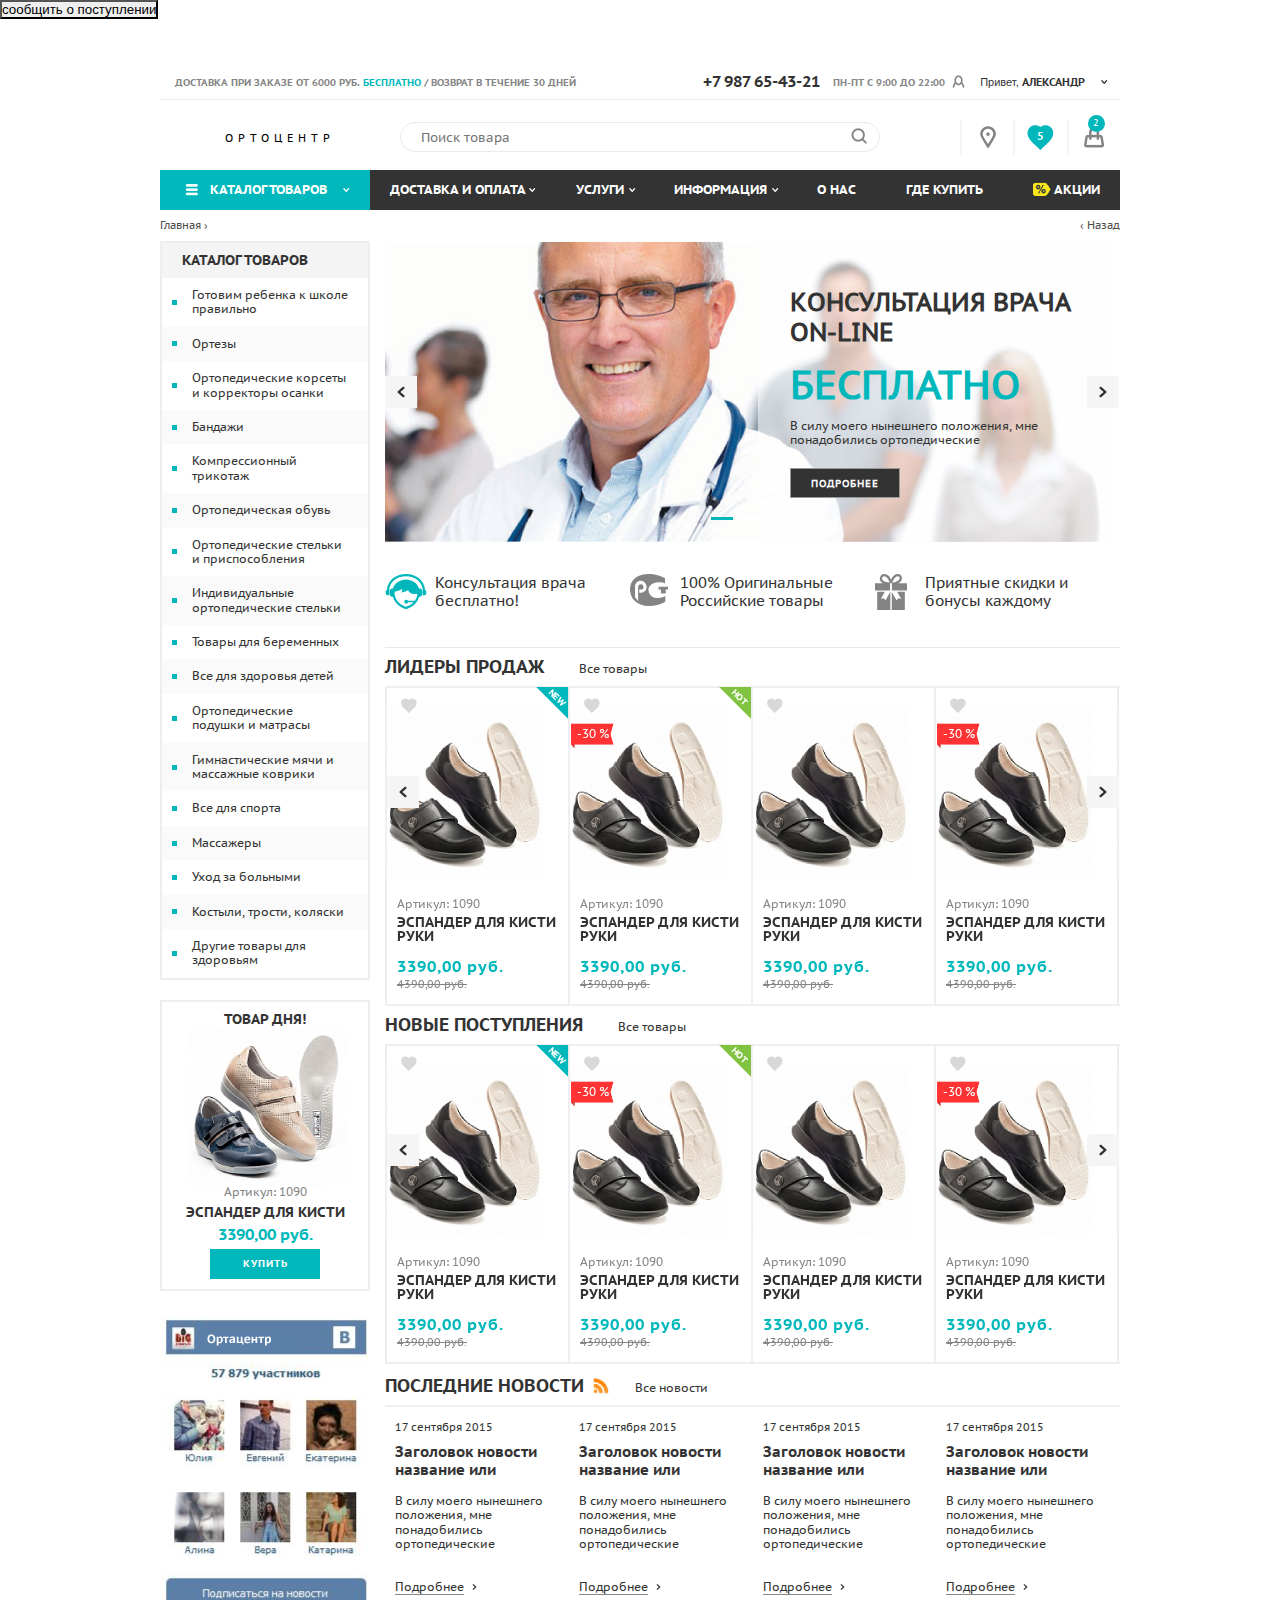
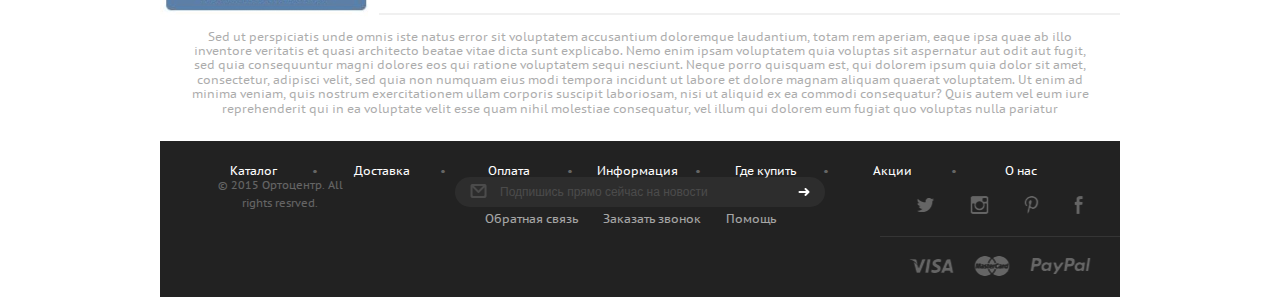
<file: index.html>
<!DOCTYPE html>
<html lang="ru">
<head>
	<meta charset="UTF-8">
	<title>Главная</title>
	<meta http-equiv="X-UA-Compatible" content="IE=edge">
	<meta name="keywords" content="" >
	<meta name="description" content="">
	<meta name="viewport" content="width=device-width, initial-scale=1.0">
	<link href='https://fonts.googleapis.com/css?family=PT+Sans:400,700' rel='stylesheet' type='text/css'>
	<link rel="stylesheet" href="css/vendor.css">
	 <link rel="stylesheet" href="css/main.css">
	 <link rel="stylesheet" href="css/media.css">
	<script src="js/modernizr.min.js"></script>
</head>
<body>
	<button class="supply-link">сообщить о поступлении</button>
	<div class="container">
		<header class="main-header">
			<div class="mobile-top-panel visible-xs clearfix">
				<ul>
					<li>
						<div class="mobile-menu">
							<button class="menu-btn"></button>
						</div>
					</li>
					<li>
						<div class="mobile-phone">
							<button class="phone-btn"></button>
						</div>
					</li>
					<li>
						<div class="mobile-search">
							<button class="search-btn"></button>
						</div>
					</li>
					<li>
						<div class="mobile-profile">
							<button class="profile-btn"></button>
						</div>
					</li>
					<li>
						<div class="mobile-gps">
							<button class="gps-btn"></button>
						</div>
					</li>
					<li>
						<div class="mobile-favorite">
							<button class="favorite-btn">5</button>
						</div>
					</li>
					<li>
						<div class="mobile-basket">
							<div class="basket-btn">
								<div class="table-block">
									<div class="block-vertical">
										<a href="#" class="basket-icon"></a>
										<span class="number">2</span>
									</div>
								</div>
							</div>
						</div>
					</li>
				</ul>
			</div>
			
			<div class="mobile-search-container">
				<div class="mobile-search-block">
					<input type="text" placeholder="Поиск товара">
					<input type="submit" value="" class="submit-s-mobile">
				</div>
			</div>
			
			<div class="mobile-menu-list">
				<ul>
					<li>
						<a href="#" class="toggle-drop">Каталог товаров</a>
						<ul class="mobile-drop-menu">
								<li><a href="#">Готовим ребенка к школе правильно</a></li>
								<li><a href="#">Ортезы</a></li>
								<li><a href="#">Ортопедические корсеты и корректоры осанки</a></li>
								<li><a href="#">Бандажи</a></li>
								<li><a href="#">Компрессионный трикотаж</a></li>
								<li><a href="#">Ортопедическая обувь</a></li>
								<li><a href="#">Ортопедические стельки и приспособления</a></li>
								<li><a href="#">Индивидуальные ортопедические стельки</a></li>
								<li><a href="#">Товары для беременных</a></li>
								<li><a href="#">Все для здоровья детей</a></li>
								<li><a href="#">Ортопедические подушки и матрасы</a></li>
								<li><a href="#">Гимнастические мячи и массажные коврики</a></li>
								<li><a href="#">Все для спорта</a></li>
								<li><a href="#">Массажеры</a></li>
								<li><a href="#">Уход за больными</a></li>
								<li><a href="#">Костыли, трости, коляски</a></li>
								<li><a href="#">Другие товары для здоровьям</a></li>
						</ul>
					</li>
					<li>
						<a href="#" class="toggle-drop">Доставка и оплата</a>
						<ul class="mobile-drop-menu">
							<li><a href="#">Доставка</a></li>
							<li><a href="#">Доставка по Москве в пределах МКАД</a></li>
							<li><a href="#">Доставка по Москве за пределами МКАД</a></li>
							<li><a href="#">Доставка по России</a></li>
							<li><a href="#">Самовывоз</a></li>
							<li><a href="#">Оплата</a></li>
							<li><a href="#">Оплата наличными</a></li>
							<li><a href="#">Оплата банковской картой он-лайн</a></li>
							<li><a href="#">Оплата банковской картой в магазине</a></li>
						</ul>
					</li>
					<li>
						<a href="#" class="toggle-drop">Услуги</a>
						<ul class="mobile-drop-menu">
							<li><a href="#">Категория 01</a></li>
							<li><a href="#">Категория 02</a></li>
							<li><a href="#">Категория 03</a></li>
							<li><a href="#">Категория 04</a></li>
						</ul>
					</li>
					<li>
						<a href="#" class="toggle-drop">Информация</a>
						<ul class="mobile-drop-menu">
							<li><a href="#">Категория 01</a></li>
							<li><a href="#">Категория 02</a></li>
							<li><a href="#">Категория 03</a></li>
							<li><a href="#">Категория 04</a></li>
						</ul>
					</li>
					<li>
						<a href="#">О нас</a>
					</li>
					<li>
						<a href="#">Где купить</a>
					</li>
					<li>
						<a href="#">
							<img src="images/sale.png" height="14" width="18" alt="" class="img-sale">
							Акции
						</a>
					</li>
				</ul>
			</div>

			<div class="top-panel hidden-xs clearfix">
				<div class="del-stat">
					<b>доставка при заказе от 6000 руб. <span>бесплатно</span> / возврат в течение 30 дней</b>
				</div>
				<div class="right-block clearfix">
					<div class="number">
						<b>+7 987 65-43-21</b>
						пн-пт с 9:00 до 22:00
					</div>
					<div class="profile">
						<div class="dropdown">
						  <button id="dLabel" type="button" data-toggle="dropdown" aria-haspopup="true" aria-expanded="false">
						    Привет, <span>Александр</span>
						  </button>
						  <ul class="dropdown-menu" aria-labelledby="dLabel">
						    <li>
						    	<a href="#">Личный кабинет</a>
						    </li>
						    <li>
						    	<a href="#">История заказов</a>
						    </li>
						    <li>
						    	<a href="#">Выйти</a>
						    </li>
						  </ul>
						</div>
					</div>
				</div>
			</div>
			<div class="bottom-panel clearfix">
				<div class="col-xs-3">
					<div class="row">
						<div class="logo">
							<a href="#">
								Ортоцентр
							</a>
						</div>
					</div>
				</div>
				<div class="number visible-xs">
					<div class="number-item">
						<div class="number-item__text">
							<b>+7 987 65-43-21</b>
						</div>
					</div>
					<div class="day-item">Пн-СБ 10.00 - 20.00, Вс 10.00 - 19.00</div>
				</div>
				<div class="col-xs-6 hidden-xs">
					<div class="row">
						<div class="search">
							<input type="text" placeholder="Поиск товара">
							<input type="submit" value="" class="s-sub">
						</div>
					</div>
				</div>
				<div class="col-xs-3 hidden-xs">
					<div class="row">
						<div class="header-icons clearfix">
							<div class="col-xs-4">
								<div class="row">
									<div class="icons-block">
										<div class="table-block">
											<div class="block-vertical">
												<a href="#" class="gps"></a>
											</div>
										</div>
									</div>
								</div>
							</div>
							<div class="col-xs-4">
								<div class="row">
									<div class="icons-block">
										<div class="table-block">
											<div class="block-vertical">
												<a href="#" class="heart">5</a>
											</div>
										</div>
									</div>
								</div>
							</div>
							<div class="col-xs-4">
								<div class="row">
									<div class="icons-block">
										<div class="table-block">
											<div class="block-vertical">
												<a href="#" class="basket-icon"></a>
												<span class="number">2</span>
											</div>
										</div>
									</div>
								</div>
							</div>
						</div>
					</div>
				</div>
			</div>
		</header>
		<!-- header -->

		<div class="main-content">
			<nav class="nav hidden-xs">
				<div class="catalog-link">
					<a href="#">Каталог товаров</a>
				</div>
				<ul>
					<li class="with-drop">
						<a href="#">Доставка и оплата</a>
						<ul class="menu-child delivery-menu">
							<li><a href="#" class="green">Доставка</a></li>
							<li><a href="#">Доставка по Москве в пределах МКАД</a></li>
							<li><a href="#">Доставка по Москве за пределами МКАД</a></li>
							<li><a href="#">Доставка по России</a></li>
							<li><a href="#">Самовывоз</a></li>
							<li><a href="#" class="green">Оплата</a></li>
							<li><a href="#">Оплата наличными</a></li>
							<li><a href="#">Оплата банковской картой он-лайн</a></li>
							<li><a href="#">Оплата банковской картой в магазине</a></li>
						</ul>
					</li>
					<li class="with-drop">
						<a href="#">Услуги</a>
						<ul class="menu-child">
							<li><a href="#">Категория 01</a></li>
							<li><a href="#">Категория 02</a></li>
							<li><a href="#">Категория 03</a></li>
							<li><a href="#">Категория 04</a></li>
						</ul>
					</li>
					<li class="with-drop">
						<a href="#">Информация</a>
						<ul class="menu-child">
							<li><a href="#">Категория 01</a></li>
							<li><a href="#">Категория 02</a></li>
							<li><a href="#">Категория 03</a></li>
							<li><a href="#">Категория 04</a></li>
						</ul>
					</li>
					<li>
						<a href="#">О нас</a>
					</li>
					<li>
						<a href="#">Где купить</a>
					</li>
					<li>
						<a href="#">
							<img src="images/sale.png" height="14" width="18" alt="" class="img-sale">
							Акции
						</a>
					</li>
				</ul>
			</nav>
			<!-- nav -->
			<div class="pagination clearfix">
				<a href="#" class="next">Главная › </a>
				<a href="#" class="back">‹  Назад</a>
			</div>

			<div class="content clearfix">
				<aside class="sidebar hidden-xs">
					<div class="side-menu">
						<div class="title">Каталог товаров</div>
						<ul>
							<li><a href="#">Готовим ребенка к школе правильно</a></li>
							<li><a href="#">Ортезы</a></li>
							<li><a href="#">Ортопедические корсеты и корректоры осанки</a></li>
							<li><a href="#">Бандажи</a></li>
							<li><a href="#">Компрессионный трикотаж</a></li>
							<li><a href="#">Ортопедическая обувь</a></li>
							<li><a href="#">Ортопедические стельки и приспособления</a></li>
							<li><a href="#">Индивидуальные ортопедические стельки</a></li>
							<li><a href="#">Товары для беременных</a></li>
							<li><a href="#">Все для здоровья детей</a></li>
							<li><a href="#">Ортопедические подушки и матрасы</a></li>
							<li><a href="#">Гимнастические мячи и массажные коврики</a></li>
							<li><a href="#">Все для спорта</a></li>
							<li><a href="#">Массажеры</a></li>
							<li><a href="#">Уход за больными</a></li>
							<li><a href="#">Костыли, трости, коляски</a></li>
							<li><a href="#">Другие товары для здоровьям</a></li>
						</ul>
					</div>
					<div class="product-day">
						<h6>Товар дня!</h6>
						<div class="day-img">
							<div class="table-block">
								<div class="block-vertical">
									<img src="images/day-img.jpg" height="161" width="163" alt="">
								</div>
							</div>
						</div>
						<div class="product-day-desc">
							<div class="articul">Артикул: 1090</div>
							<div class="name">Эспандер для кисти</div>
							<div class="price">3390,00 руб.</div>
							<div class="buy">
								<a href="#" class="buy-link">купить</a>
							</div>
						</div>
					</div>
					<!-- product day -->
					<div class="vk-widget">
						<img src="images/vk-widget.jpg" height="301" width="219" alt="">
					</div>
				</aside>

				<article class="center-content">
					<div class="main-carousel-wrapper">
						<div id="carousel-example-generic" class="carousel slide" data-ride="carousel">
						  <!-- Indicators -->
						  <ol class="carousel-indicators">
						    <li data-target="#carousel-example-generic" data-slide-to="0" class="active"></li>
						    <li data-target="#carousel-example-generic" data-slide-to="1"></li>
						    <li data-target="#carousel-example-generic" data-slide-to="2"></li>
						  </ol>
						
						  <!-- Wrapper for slides -->
						  <div class="carousel-inner" role="listbox">
						    <div class="item active">
						      <img src="images/main-slide.jpg" height="301" width="728" alt="...">
						      <div class="carousel-caption">
						        <div class="table-block">
						        	<div class="block-vertical">
						        		<h3>Консультация врача on-line</h3>
						        		<div class="title">бесплатно</div>
						        		<p>В силу моего нынешнего положения, мне понадобились ортопедические</p>
						        		<a href="#" class="more">подробнее</a>
						        	</div>
						        </div>
						      </div>
						    </div>
						    <div class="item">
						      <img src="images/main-slide.jpg" height="301" width="728" alt="...">
						      <div class="carousel-caption">
						        <div class="table-block">
						        	<div class="block-vertical">
						        		<h3>100% Оригинальные Российские товары</h3>
						        		<div class="title">бесплатно</div>
						        		<p>В силу моего нынешнего положения, мне понадобились ортопедические</p>
						        		<a href="#" class="more">подробнее</a>
						        	</div>
						        </div>
						      </div>
						    </div>
						    <div class="item">
						      <img src="images/main-slide.jpg" height="301" width="728" alt="...">
						      <div class="carousel-caption">
						        <div class="table-block">
						        	<div class="block-vertical">
						        		<h3>Приятные скидки и бонусы каждому</h3>
						        		<div class="title">бесплатно</div>
						        		<p>В силу моего нынешнего положения, мне понадобились ортопедические</p>
						        		<a href="#" class="more">подробнее</a>
						        	</div>
						        </div>
						      </div>
						    </div>
						
						  </div>
						
						  <!-- Controls -->
						  <a class="left carousel-control" href="#carousel-example-generic" role="button" data-slide="prev"></a>
						  <a class="right carousel-control" href="#carousel-example-generic" role="button" data-slide="next"></a>
						</div>

						<div class="carousel-thumb clearfix">
					  	<div class="col-xs-4 active">
					  		<div class="row">
					  			<a href="#" class="thumb-link clearfix" data-target="#carousel-example-generic" data-slide-to="0">
					  				<div class="thumb-icon icon-1"></div>
					  				<div class="thumb-desc">
					  					<div class="table-block">
					  						<div class="block-vertical">
					  							<h6>Консультация врача бесплатно!</h6>
					  						</div>
					  					</div>
					  				</div>
					  			</a>
					  		</div>
					  	</div>
					  	<div class="col-xs-4">
					  		<div class="row">
					  			<a href="#" class="thumb-link clearfix" data-target="#carousel-example-generic" data-slide-to="1">
					  				<div class="thumb-icon icon-2"></div>
					  				<div class="thumb-desc">
					  					<div class="table-block">
					  						<div class="block-vertical">
					  							<h6>100% Оригинальные Российские товары</h6>
					  						</div>
					  					</div>
					  				</div>
					  			</a>
					  		</div>
					  	</div>
					  	<div class="col-xs-4">
					  		<div class="row">
					  			<a href="#" class="thumb-link clearfix" data-target="#carousel-example-generic" data-slide-to="2">
					  				<div class="thumb-icon icon-3"></div>
					  				<div class="thumb-desc">
					  					<div class="table-block">
					  						<div class="block-vertical">
					  							<h6>Приятные скидки и бонусы каждому</h6>
					  						</div>
					  					</div>
					  				</div>
					  			</a>
					  		</div>
					  	</div>
					  </div>
					</div>
					<!-- main-carousel-wrapper -->
					<div class="carousel-sale">
						<div class="title">
							<h4>Лидеры продаж</h4>
							<a href="#">Все товары</a>
						</div>
						<div class="carousel-items">
							<div class="owl-carousel owl-main owl-theme">
							  <div class="item">
							  	<div class="slide-item">
							  		<div class="slide-block">
							  			<div class="slide-img">
							  				<div class="table-block">
							  					<div class="block-vertical">
							  						<img src="images/top-item.jpg" height="174" width="157" alt="">
							  					</div>
							  				</div>
							  				<a href="#" class="add-basket">в корзину</a>
							  				<div class="new-label">
							  					<p>new</p>
							  				</div>
							  				<a href="#" class="add-fav">
							  					Добавить в избранное
							  				</a>
							  			</div>
							  			<div class="slide-desc">
							  				<div class="articul">Артикул: 1090</div>
							  				<div class="name">Эспандер для кисти руки</div>
							  				<div class="price">3390,00 руб.</div>
							  				<div class="prev-price">4390,00 руб.</div>
							  			</div>
							  		</div>
							  	</div>
							  </div>
							  <div class="item">
							  	<div class="slide-item">
							  		<div class="slide-block">
							  			<div class="slide-img">
							  				<div class="table-block">
							  					<div class="block-vertical">
							  						<img src="images/top-item.jpg" height="174" width="157" alt="">
							  					</div>
							  				</div>
							  				<a href="#" class="add-basket">в корзину</a>
							  				<div class="hot-label">
							  					<p>hot</p>
							  				</div>
							  				<a href="#" class="add-fav">
							  					Добавить в избранное
							  				</a>
												<div class="sale">
													-30 %
												</div>
							  		
							  			</div>
							  			<div class="slide-desc">
							  				<div class="articul">Артикул: 1090</div>
							  				<div class="name">Эспандер для кисти руки</div>
							  				<div class="price">3390,00 руб.</div>
							  				<div class="prev-price">4390,00 руб.</div>
							  			</div>
							  		</div>
							  	</div>
							  </div>
							  <div class="item">
							  	<div class="slide-item">
							  		<div class="slide-block">
							  			<div class="slide-img">
							  				<div class="table-block">
							  					<div class="block-vertical">
							  						<img src="images/top-item.jpg" height="174" width="157" alt="">
							  					</div>
							  				</div>
							  				<a href="#" class="add-basket">в корзину</a>
							  				<a href="#" class="add-fav">
							  					Добавить в избранное
							  				</a>
							  			</div>
							  			<div class="slide-desc">
							  				<div class="articul">Артикул: 1090</div>
							  				<div class="name">Эспандер для кисти руки</div>
							  				<div class="price">3390,00 руб.</div>
							  				<div class="prev-price">4390,00 руб.</div>
							  			</div>
							  		</div>
							  	</div>
							  </div>
							  <div class="item">
							  	<div class="slide-item">
							  		<div class="slide-block">
							  			<div class="slide-img">
							  				<div class="table-block">
							  					<div class="block-vertical">
							  						<img src="images/top-item.jpg" height="174" width="157" alt="">
							  					</div>
							  				</div>
							  				<a href="#" class="add-basket">в корзину</a>
							  				<a href="#" class="add-fav">
							  					Добавить в избранное
							  				</a>
												<div class="sale">
													-30 %
												</div>
							  			</div>
							  			<div class="slide-desc">
							  				<div class="articul">Артикул: 1090</div>
							  				<div class="name">Эспандер для кисти руки</div>
							  				<div class="price">3390,00 руб.</div>
							  				<div class="prev-price">4390,00 руб.</div>
							  			</div>
							  		</div>
							  	</div>
							  </div>
							  <div class="item">
							  	<div class="slide-item">
							  		<div class="slide-block">
							  			<div class="slide-img">
							  				<div class="table-block">
							  					<div class="block-vertical">
							  						<img src="images/top-item.jpg" height="174" width="157" alt="">
							  					</div>
							  				</div>
							  				<a href="#" class="add-basket">в корзину</a>
							  				<div class="new-label">
							  					<p>new</p>
							  				</div>
							  				<a href="#" class="add-fav">
							  					Добавить в избранное
							  				</a>
							  			</div>
							  			<div class="slide-desc">
							  				<div class="articul">Артикул: 1090</div>
							  				<div class="name">Эспандер для кисти руки</div>
							  				<div class="price">3390,00 руб.</div>
							  				<div class="prev-price">4390,00 руб.</div>
							  			</div>
							  		</div>
							  	</div>
							  </div>
							  <div class="item">
							  	<div class="slide-item">
							  		<div class="slide-block">
							  			<div class="slide-img">
							  				<div class="table-block">
							  					<div class="block-vertical">
							  						<img src="images/top-item.jpg" height="174" width="157" alt="">
							  					</div>
							  				</div>
							  				<a href="#" class="add-basket">в корзину</a>
							  				<div class="hot-label">
							  					<p>hot</p>
							  				</div>
							  				<a href="#" class="add-fav">
							  					Добавить в избранное
							  				</a>
												<div class="sale">
													-30 %
												</div>
							  		
							  			</div>
							  			<div class="slide-desc">
							  				<div class="articul">Артикул: 1090</div>
							  				<div class="name">Эспандер для кисти руки</div>
							  				<div class="price">3390,00 руб.</div>
							  				<div class="prev-price">4390,00 руб.</div>
							  			</div>
							  		</div>
							  	</div>
							  </div>
							</div>
							 
							<div class="customNavigation">
							  <a class="btn prev"></a>
							  <a class="btn next"></a>
							</div>

						</div>
					</div>
					<!-- carousel slides -->
					<div class="carousel-sale">
						<div class="title">
							<h4>Новые поступления</h4>
							<a href="#">Все товары</a>
						</div>
						<div class="carousel-items">
							<div class="owl-carousel owl-main owl-theme">
							  <div class="item">
							  	<div class="slide-item">
							  		<div class="slide-block">
							  			<div class="slide-img">
							  				<div class="table-block">
							  					<div class="block-vertical">
							  						<img src="images/top-item.jpg" height="174" width="157" alt="">
							  					</div>
							  				</div>
							  				<a href="#" class="add-basket">в корзину</a>
							  				<div class="new-label">
							  					<p>new</p>
							  				</div>
							  				<a href="#" class="add-fav">
							  					Добавить в избранное
							  				</a>
							  			</div>
							  			<div class="slide-desc">
							  				<div class="articul">Артикул: 1090</div>
							  				<div class="name">Эспандер для кисти руки</div>
							  				<div class="price">3390,00 руб.</div>
							  				<div class="prev-price">4390,00 руб.</div>
							  			</div>
							  		</div>
							  	</div>
							  </div>
							  <div class="item">
							  	<div class="slide-item">
							  		<div class="slide-block">
							  			<div class="slide-img">
							  				<div class="table-block">
							  					<div class="block-vertical">
							  						<img src="images/top-item.jpg" height="174" width="157" alt="">
							  					</div>
							  				</div>
							  				<a href="#" class="add-basket">в корзину</a>
							  				<div class="hot-label">
							  					<p>hot</p>
							  				</div>
							  				<a href="#" class="add-fav">
							  					Добавить в избранное
							  				</a>
												<div class="sale">
													-30 %
												</div>
							  		
							  			</div>
							  			<div class="slide-desc">
							  				<div class="articul">Артикул: 1090</div>
							  				<div class="name">Эспандер для кисти руки</div>
							  				<div class="price">3390,00 руб.</div>
							  				<div class="prev-price">4390,00 руб.</div>
							  			</div>
							  		</div>
							  	</div>
							  </div>
							  <div class="item">
							  	<div class="slide-item">
							  		<div class="slide-block">
							  			<div class="slide-img">
							  				<div class="table-block">
							  					<div class="block-vertical">
							  						<img src="images/top-item.jpg" height="174" width="157" alt="">
							  					</div>
							  				</div>
							  				<a href="#" class="add-basket">в корзину</a>
							  				<a href="#" class="add-fav">
							  					Добавить в избранное
							  				</a>
							  			</div>
							  			<div class="slide-desc">
							  				<div class="articul">Артикул: 1090</div>
							  				<div class="name">Эспандер для кисти руки</div>
							  				<div class="price">3390,00 руб.</div>
							  				<div class="prev-price">4390,00 руб.</div>
							  			</div>
							  		</div>
							  	</div>
							  </div>
							  <div class="item">
							  	<div class="slide-item">
							  		<div class="slide-block">
							  			<div class="slide-img">
							  				<div class="table-block">
							  					<div class="block-vertical">
							  						<img src="images/top-item.jpg" height="174" width="157" alt="">
							  					</div>
							  				</div>
							  				<a href="#" class="add-basket">в корзину</a>
							  				<a href="#" class="add-fav">
							  					Добавить в избранное
							  				</a>
												<div class="sale">
													-30 %
												</div>
							  			</div>
							  			<div class="slide-desc">
							  				<div class="articul">Артикул: 1090</div>
							  				<div class="name">Эспандер для кисти руки</div>
							  				<div class="price">3390,00 руб.</div>
							  				<div class="prev-price">4390,00 руб.</div>
							  			</div>
							  		</div>
							  	</div>
							  </div>
							  <div class="item">
							  	<div class="slide-item">
							  		<div class="slide-block">
							  			<div class="slide-img">
							  				<div class="table-block">
							  					<div class="block-vertical">
							  						<img src="images/top-item.jpg" height="174" width="157" alt="">
							  					</div>
							  				</div>
							  				<a href="#" class="add-basket">в корзину</a>
							  				<div class="new-label">
							  					<p>new</p>
							  				</div>
							  				<a href="#" class="add-fav">
							  					Добавить в избранное
							  				</a>
							  			</div>
							  			<div class="slide-desc">
							  				<div class="articul">Артикул: 1090</div>
							  				<div class="name">Эспандер для кисти руки</div>
							  				<div class="price">3390,00 руб.</div>
							  				<div class="prev-price">4390,00 руб.</div>
							  			</div>
							  		</div>
							  	</div>
							  </div>
							  <div class="item">
							  	<div class="slide-item">
							  		<div class="slide-block">
							  			<div class="slide-img">
							  				<div class="table-block">
							  					<div class="block-vertical">
							  						<img src="images/top-item.jpg" height="174" width="157" alt="">
							  					</div>
							  				</div>
							  				<a href="#" class="add-basket">в корзину</a>
							  				<div class="hot-label">
							  					<p>hot</p>
							  				</div>
							  				<a href="#" class="add-fav">
							  					Добавить в избранное
							  				</a>
												<div class="sale">
													-30 %
												</div>
							  		
							  			</div>
							  			<div class="slide-desc">
							  				<div class="articul">Артикул: 1090</div>
							  				<div class="name">Эспандер для кисти руки</div>
							  				<div class="price">3390,00 руб.</div>
							  				<div class="prev-price">4390,00 руб.</div>
							  			</div>
							  		</div>
							  	</div>
							  </div>
							</div>
							 
							<div class="customNavigation">
							  <a class="btn prev"></a>
							  <a class="btn next"></a>
							</div>
						</div>
					</div>
					<div class="product-day-item visible-xs">
						<div class="product-day">
							<h6>Товар дня!</h6>
							<div class="day-img">
								<div class="table-block">
									<div class="block-vertical">
										<img src="images/day-img.jpg" height="161" width="163" alt="">
									</div>
								</div>
							</div>
							<div class="product-day-desc">
								<div class="articul">Артикул: 1090</div>
								<div class="name">Эспандер для кисти</div>
								<div class="price">3390,00 руб.</div>
								<div class="buy">
									<a href="#" class="buy-link">купить</a>
								</div>
							</div>
						</div>
					</div>
					<div class="vk-widget mobile visible-xs">
						<img src="images/vk-widget.jpg" height="301" width="219" alt="">
					</div>
					<!-- carousel slides -->
					<div class="last-news">
						<div class="title">
							<h4>Последние новости</h4>
							<img src="images/news-icon.png" height="18" width="18" alt="">
							<a href="#">Все новости</a>
						</div>
						<div class="last-news-container clearfix">
							<div class="col-xs-3">
								<div class="row">
									<div class="news-item">
										<div class="date">17 сентября 2015</div>
										<div class="name">
											<a href="#">
												<h5>Заголовок новости название или</h5>
											</a>
										</div>
										<p>В силу моего нынешнего положения, мне понадобились ортопедические</p>
										<a href="#" class="more"><span>Подробнее</span> </a>
									</div>
								</div>
							</div>
							<div class="col-xs-3">
								<div class="row">
									<div class="news-item">
										<div class="date">17 сентября 2015</div>
										<div class="name">
											<a href="#">
												<h5>Заголовок новости название или</h5>
											</a>
										</div>
										<p>В силу моего нынешнего положения, мне понадобились ортопедические</p>
										<a href="#" class="more"><span>Подробнее</span> </a>
									</div>
								</div>
							</div>
							<div class="col-xs-3">
								<div class="row">
									<div class="news-item">
										<div class="date">17 сентября 2015</div>
										<div class="name">
											<a href="#">
												<h5>Заголовок новости название или</h5>
											</a>
										</div>
										<p>В силу моего нынешнего положения, мне понадобились ортопедические</p>
										<a href="#" class="more"><span>Подробнее</span> </a>
									</div>
								</div>
							</div>
							<div class="col-xs-3">
								<div class="row">
									<div class="news-item">
										<div class="date">17 сентября 2015</div>
										<div class="name">
											<a href="#">
												<h5>Заголовок новости название или</h5>
											</a>
										</div>
										<p>В силу моего нынешнего положения, мне понадобились ортопедические</p>
										<a href="#" class="more"><span>Подробнее</span> </a>
									</div>
								</div>
							</div>
						</div>
					</div>
					<!-- last news -->
				</article>
			</div>
			<!-- content -->
			<div class="content-text">
				<p>Sed ut perspiciatis unde omnis iste natus error sit voluptatem accusantium doloremque laudantium, totam rem aperiam, eaque ipsa quae ab illo inventore veritatis et quasi architecto beatae vitae dicta sunt explicabo. Nemo enim ipsam voluptatem quia voluptas sit aspernatur aut odit aut fugit, sed quia consequuntur magni dolores eos qui ratione voluptatem sequi nesciunt. Neque porro quisquam est, qui dolorem ipsum quia dolor sit amet, consectetur, adipisci velit, sed quia non numquam eius modi tempora incidunt ut labore et dolore magnam aliquam quaerat voluptatem. Ut enim ad minima veniam, quis nostrum exercitationem ullam corporis suscipit laboriosam, nisi ut aliquid ex ea commodi consequatur? Quis autem vel eum iure reprehenderit qui in ea voluptate velit esse quam nihil molestiae consequatur, vel illum qui dolorem eum fugiat quo voluptas nulla pariatur</p>
			</div>
		</div>
		<footer class="footer">
			<div class="top-foot">
				<ul class="clearfix">
					<li><a href="#">Каталог</a></li>
					<li><a href="#">Доставка</a></li>
					<li><a href="#">Оплата</a></li>
					<li><a href="#">Информация</a></li>
					<li><a href="#">Где купить</a></li>
					<li><a href="#">Акции</a></li>
					<li><a href="#">О нас</a></li>
				</ul>
			</div>
			<div class="bot-foot clearfix">
				<div class="col-xs-3 hidden-xs">
					<div class="row">
						<div class="copyright">
							<p>© 2015 Ортоцентр. All <br> rights resrved.</p>
						</div>
					</div>
				</div>
				<div class="col-xs-6">
					<div class="row">
						<div class="center-foot">
							<div class="subscribe">
								<form>
									<input type="text" placeholder="Подпишись прямо сейчас на новости">
									<input type="submit" class="subscribe-arrow" value="">
								</form>
							</div>
							<div class="center-menu">
								<ul>
									<li><a href="#">Обратная связь</a></li>
									<li><a href="#">Заказать звонок</a></li>
									<li><a href="#">Помощь</a></li>
								</ul>
							</div>
						</div>
					</div>
				</div>
				<div class="col-xs-3">
					<div class="row">
						<div class="foot-top-icon">
							<div class="table-block">
								<div class="block-vertical">
									<ul>
										<li>
											<a href="#">
												<img src="images/twiiter.png" height="14" width="19" alt="">
											</a>
										</li>
										<li>
											<a href="#">
												<img src="images/instagram.png" height="18" width="19" alt="">
											</a>
										</li>
										<li>
											<a href="#">
												<img src="images/print.png" height="18" width="15" alt="">
											</a>
										</li>
										<li>
											<a href="#">
												<img src="images/facebook.png" height="18" width="10" alt="">
											</a>
										</li>
									</ul>
								</div>
							</div>
						</div>
						<div class="foot-bot-icon">
							<div class="table-block">
								<div class="block-vertical">
									<ul>
										<li>
											<a href="#">
												<img src="images/visa.png" height="14" width="45" alt="">
											</a>
										</li>
										<li>
											<a href="#">
												<img src="images/mastercard.png" height="20" width="36" alt="">
											</a>
										</li>
										<li>
											<a href="#">
												<img src="images/paypal.png" height="16" width="61" alt="">
											</a>
										</li>
									</ul>
								</div>
							</div>
						</div>
					</div>
				</div>
				<div class="col-xs-3 visible-xs">
					<div class="row">
						<div class="copyright">
							<p>© 2015 Ортоцентр. All <br> rights resrved.</p>
						</div>
					</div>
				</div>
			</div>
		</footer>
	</div>

	<div class="supply">
		<div class="supply-wrapp">
			<a href="#" class="supply__close">
				<img src="images/close-profile.png" alt="">
			</a>
			<div class="supply__title">
				сообщить о поступлении
			</div>
			<div class="supply__text">
				Пожалуйста, заполните форму нижу, чтобы мы могли своевременно 
				уведомить Вас о поступлении данной позиции товара:
			</div>
			<form action="">
				<div class="supply__item">
					<input type="text" placeholder="Ваше имя" class="supply__input">
				</div>
				<div class="supply__item">
					<input type="text" placeholder="Ваш телефон" class="supply__input">
				</div>
				<div class="supply__item">
					<input type="text" placeholder="E-mail" class="supply__input">
				</div>
				<div class="supply__item">
					<input type="submit" value="Отправить" class="supply__submit">
				</div>
			</form>
		</div>
	</div>
	
	<script src="js/vendor.js"></script>
	<script>
		$(document).ready(function() {
 
			  var owl = $(".owl-main");
			 
			  owl.owlCarousel({
			      items : 4,
			      itemsDesktop : [980,3], 
			      itemsDesktopSmall : [600,2], 
			      itemsTablet: [350,1]
			  });
			 
			  // Custom Navigation Events
			  $(".next").click(function(){
			  	$(this).closest('.carousel-items').find(owl).trigger('owl.next');
			  })
			  $(".prev").click(function(){
			  	$(this).closest('.carousel-items').find(owl).trigger('owl.prev');
			  })
			});
	</script>

	<script src="js/script.js"></script>

</body>
</html>
</file>
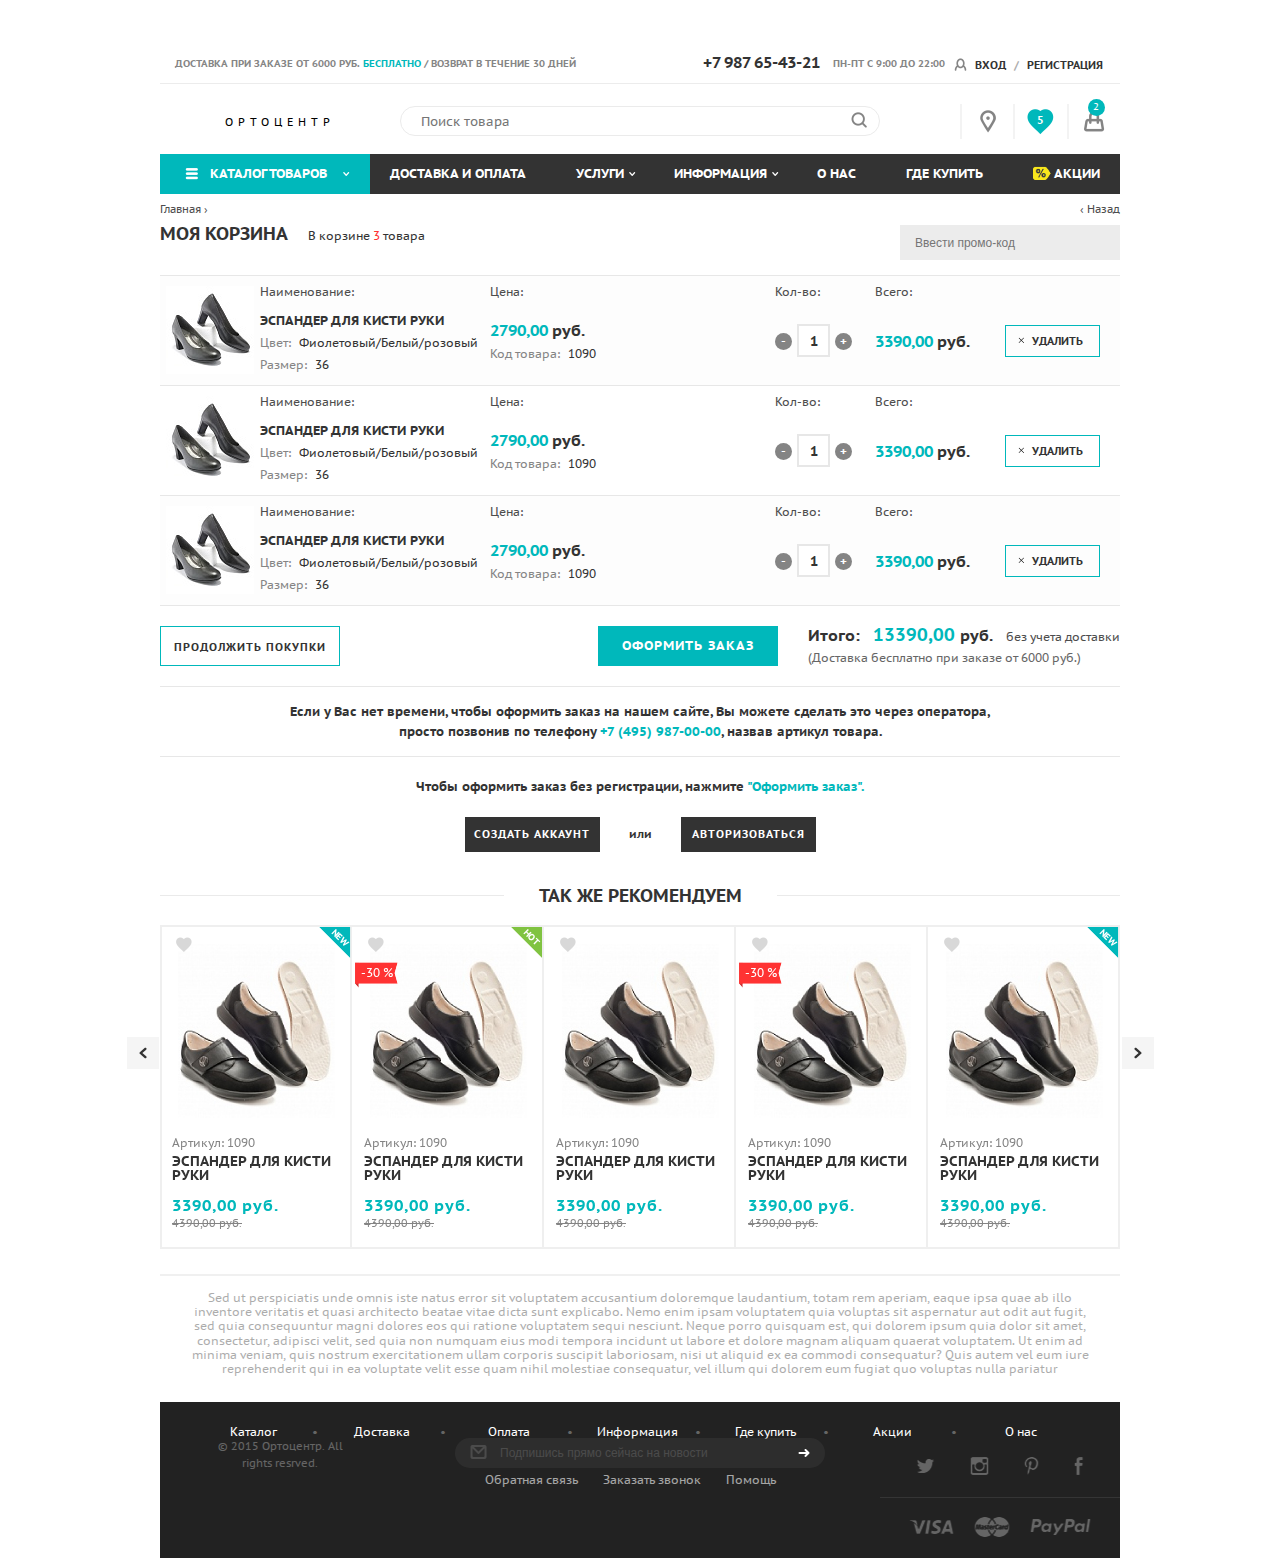
<file: basket.html>
<!DOCTYPE html>
<html lang="ru">
<head>
	<meta charset="UTF-8">
	<title>Корзина</title>
	<meta http-equiv="X-UA-Compatible" content="IE=edge">
	<meta name="keywords" content="" >
	<meta name="description" content="">
	<meta name="viewport" content="width=device-width, initial-scale=1.0">
	<link href='https://fonts.googleapis.com/css?family=PT+Sans:400,700' rel='stylesheet' type='text/css'>
	<link rel="stylesheet" href="css/vendor.css">
	<link rel="stylesheet" href="css/main.css">
	 <link rel="stylesheet" href="css/media.css">
	<script src="js/modernizr.min.js"></script>
</head>
<body>
	<div class="container">
		<header class="main-header">
			<div class="mobile-top-panel visible-xs clearfix">
				<ul>
					<li>
						<div class="mobile-menu">
							<button class="menu-btn"></button>
						</div>
					</li>
					<li>
						<div class="mobile-phone">
							<button class="phone-btn"></button>
						</div>
					</li>
					<li>
						<div class="mobile-search">
							<button class="search-btn"></button>
						</div>
					</li>
					<li>
						<div class="mobile-profile">
							<button class="profile-btn"></button>
						</div>
					</li>
					<li>
						<div class="mobile-gps">
							<button class="gps-btn"></button>
						</div>
					</li>
					<li>
						<div class="mobile-favorite">
							<button class="favorite-btn">5</button>
						</div>
					</li>
					<li>
						<div class="mobile-basket">
							<div class="basket-btn">
								<div class="table-block">
									<div class="block-vertical">
										<a href="#" class="basket-icon"></a>
										<span class="number">2</span>
									</div>
								</div>
							</div>
						</div>
					</li>
				</ul>
			</div>
			
			<div class="mobile-search-container">
				<div class="mobile-search-block">
					<input type="text" placeholder="Поиск товара">
					<input type="submit" value="" class="submit-s-mobile">
				</div>
			</div>
			
			<div class="mobile-menu-list">
				<ul>
					<li>
						<a href="#" class="toggle-drop">Каталог товаров</a>
						<ul class="mobile-drop-menu">
								<li><a href="#">Готовим ребенка к школе правильно</a></li>
								<li><a href="#">Ортезы</a></li>
								<li><a href="#">Ортопедические корсеты и корректоры осанки</a></li>
								<li><a href="#">Бандажи</a></li>
								<li><a href="#">Компрессионный трикотаж</a></li>
								<li><a href="#">Ортопедическая обувь</a></li>
								<li><a href="#">Ортопедические стельки и приспособления</a></li>
								<li><a href="#">Индивидуальные ортопедические стельки</a></li>
								<li><a href="#">Товары для беременных</a></li>
								<li><a href="#">Все для здоровья детей</a></li>
								<li><a href="#">Ортопедические подушки и матрасы</a></li>
								<li><a href="#">Гимнастические мячи и массажные коврики</a></li>
								<li><a href="#">Все для спорта</a></li>
								<li><a href="#">Массажеры</a></li>
								<li><a href="#">Уход за больными</a></li>
								<li><a href="#">Костыли, трости, коляски</a></li>
								<li><a href="#">Другие товары для здоровьям</a></li>
						</ul>
					</li>
					<li>
						<a href="#">Доставка и оплата</a>
					</li>
					<li>
						<a href="#" class="toggle-drop">Услуги</a>
						<ul class="mobile-drop-menu">
							<li><a href="#">Категория 01</a></li>
							<li><a href="#">Категория 02</a></li>
							<li><a href="#">Категория 03</a></li>
							<li><a href="#">Категория 04</a></li>
						</ul>
					</li>
					<li>
						<a href="#" class="toggle-drop">Информация</a>
						<ul class="mobile-drop-menu">
							<li><a href="#">Категория 01</a></li>
							<li><a href="#">Категория 02</a></li>
							<li><a href="#">Категория 03</a></li>
							<li><a href="#">Категория 04</a></li>
						</ul>
					</li>
					<li>
						<a href="#">О нас</a>
					</li>
					<li>
						<a href="#">Где купить</a>
					</li>
					<li>
						<a href="#">
							<img src="images/sale.png" height="14" width="18" alt="" class="img-sale">
							Акции
						</a>
					</li>
				</ul>
			</div>

			<div class="top-panel hidden-xs clearfix">
				<div class="del-stat">
					<b>доставка при заказе от 6000 руб. <span>бесплатно</span> / возврат в течение 30 дней</b>
				</div>
				<div class="right-block clearfix">
					<div class="number">
						<b>+7 987 65-43-21</b>
						пн-пт с 9:00 до 22:00
					</div>
					<div class="profile">
						<div class="profile-enter">
							<a href="#">вход</a>
							<span>/</span>
							<a href="#">регистрация</a>
						</div>
					</div>
				</div>
			</div>
			<div class="bottom-panel clearfix">
				<div class="col-xs-3">
					<div class="row">
						<div class="logo">
							<a href="#">
								Ортоцентр
							</a>
						</div>
					</div>
				</div>
				<div class="col-xs-6 hidden-xs">
					<div class="row">
						<div class="search">
							<input type="text" placeholder="Поиск товара">
							<input type="submit" value="" class="s-sub">
						</div>
					</div>
				</div>
				<div class="col-xs-3 hidden-xs">
					<div class="row">
						<div class="header-icons clearfix">
							<div class="col-xs-4">
								<div class="row">
									<div class="icons-block">
										<div class="table-block">
											<div class="block-vertical">
												<a href="#" class="gps"></a>
											</div>
										</div>
									</div>
								</div>
							</div>
							<div class="col-xs-4">
								<div class="row">
									<div class="icons-block">
										<div class="table-block">
											<div class="block-vertical">
												<a href="#" class="heart">5</a>
											</div>
										</div>
									</div>
								</div>
							</div>
							<div class="col-xs-4">
								<div class="row">
									<div class="icons-block">
										<div class="table-block">
											<div class="block-vertical">
												<a href="#" class="basket-icon"></a>
												<span class="number">2</span>
											</div>
										</div>
									</div>
								</div>
							</div>
						</div>
					</div>
				</div>
			</div>
		</header>
		<!-- header -->

		<div class="main-content">
			<nav class="nav hidden-xs">
				<div class="catalog-link">
					<a href="#">Каталог товаров</a>
					<ul>
						<li><a href="#">Готовим ребенка к школе правильно</a></li>
						<li><a href="#">Ортезы</a></li>
						<li><a href="#">Ортопедические корсеты и корректоры осанки</a></li>
						<li><a href="#">Бандажи</a></li>
						<li><a href="#">Компрессионный трикотаж</a></li>
						<li><a href="#">Ортопедическая обувь</a></li>
						<li><a href="#">Ортопедические стельки и приспособления</a></li>
						<li><a href="#">Индивидуальные ортопедические стельки</a></li>
						<li><a href="#">Товары для беременных</a></li>
						<li><a href="#">Все для здоровья детей</a></li>
						<li><a href="#">Ортопедические подушки и матрасы</a></li>
						<li><a href="#">Гимнастические мячи и массажные коврики</a></li>
						<li><a href="#">Все для спорта</a></li>
						<li><a href="#">Массажеры</a></li>
						<li><a href="#">Уход за больными</a></li>
						<li><a href="#">Костыли, трости, коляски</a></li>
						<li><a href="#">Другие товары для здоровьям</a></li>
					</ul>
				</div>
				<ul>
					<li>
						<a href="#">Доставка и оплата</a>
					</li>
					<li class="with-drop">
						<a href="#">Услуги</a>
						<ul class="menu-child">
							<li><a href="#">Категория 01</a></li>
							<li><a href="#">Категория 02</a></li>
							<li><a href="#">Категория 03</a></li>
							<li><a href="#">Категория 04</a></li>
						</ul>
					</li>
					<li class="with-drop">
						<a href="#">Информация</a>
						<ul class="menu-child">
							<li><a href="#">Категория 01</a></li>
							<li><a href="#">Категория 02</a></li>
							<li><a href="#">Категория 03</a></li>
							<li><a href="#">Категория 04</a></li>
						</ul>
					</li>
					<li>
						<a href="#">О нас</a>
					</li>
					<li>
						<a href="#">Где купить</a>
					</li>
					<li>
						<a href="#">
							<img src="images/sale.png" height="14" width="18" alt="" class="img-sale">
							Акции
						</a>
					</li>
				</ul>
			</nav>
			<!-- nav -->
			<div class="pagination clearfix">
				<a href="#" class="next">Главная › </a>
				<a href="#" class="back">‹  Назад</a>
			</div>
			<!-- pagination -->

			<div class="other-content">
				<div class="basket-title clearfix">
					<h4>Моя корзина</h4>
					<div class="status">
						В корзине <span>3</span> товара
					</div>
					<div class="promo-block">
						<input type="text" placeholder="Ввести промо-код">
					</div>
				</div>
				<div class="basket-table">
					<table>
						<tbody>
							<tr>
								<td>
									<img src="images/order.jpg" height="88" width="88" alt="">
								</td>
								<td>
									<div class="title">Наименование:</div>
									<div class="name">
										<a href="#">Эспандер для кисти руки</a>
									</div>
									<div class="articul">
										Цвет: <span>Фиолетовый/Белый/розовый</span>
									</div>
									<div class="articul">
										Размер: <span>36</span>
									</div>
								</td>
								<td>
									<div class="title">
										Цена:
									</div>
									<div class="price">
										2790,00 <span>руб.</span>
									</div>
									<div class="articul">
										Код товара: <span>1090</span>
									</div>
								</td>
								<td>
									<div class="title">Кол-во:</div>
									<div class="amount">
										<a href="#" class="minus">
											<span class="table-block">
												<span class="block-vertical">-</span>
											</span>
										</a>
										<input type="text" value="1">
										<a href="#" class="plus">
											<span class="table-block">
												<span class="block-vertical">+</span>
											</span>
										</a>
									</div>
								</td>
								<td>
									<div class="title">Всего:</div>
									<div class="price">
										3390,00 <span>руб.</span>
									</div>
								</td>
								<td>
									<a href="#" class="delete">
										Удалить
									</a>
								</td>
							</tr>
							<tr>
								<td>
									<img src="images/order.jpg" height="88" width="88" alt="">
								</td>
								<td>
									<div class="title">Наименование:</div>
									<div class="name">
										<a href="#">Эспандер для кисти руки</a>
									</div>
									<div class="articul">
										Цвет: <span>Фиолетовый/Белый/розовый</span>
									</div>
									<div class="articul">
										Размер: <span>36</span>
									</div>
								</td>
								<td>
									<div class="title">
										Цена:
									</div>
									<div class="price">
										2790,00 <span>руб.</span>
									</div>
									<div class="articul">
										Код товара: <span>1090</span>
									</div>
								</td>
								<td>
									<div class="title">Кол-во:</div>
									<div class="amount">
										<a href="#" class="minus">
											<span class="table-block">
												<span class="block-vertical">-</span>
											</span>
										</a>
										<input type="text" value="1">
										<a href="#" class="plus">
											<span class="table-block">
												<span class="block-vertical">+</span>
											</span>
										</a>
									</div>
								</td>
								<td>
									<div class="title">Всего:</div>
									<div class="price">
										3390,00 <span>руб.</span>
									</div>
								</td>
								<td>
									<a href="#" class="delete">
										Удалить
									</a>
								</td>
							</tr>
							<tr>
								<td>
									<img src="images/order.jpg" height="88" width="88" alt="">
								</td>
								<td>
									<div class="title">Наименование:</div>
									<div class="name">
										<a href="#">Эспандер для кисти руки</a>
									</div>
									<div class="articul">
										Цвет: <span>Фиолетовый/Белый/розовый</span>
									</div>
									<div class="articul">
										Размер: <span>36</span>
									</div>
								</td>
								<td>
									<div class="title">
										Цена:
									</div>
									<div class="price">
										2790,00 <span>руб.</span>
									</div>
									<div class="articul">
										Код товара: <span>1090</span>
									</div>
								</td>
								<td>
									<div class="title">Кол-во:</div>
									<div class="amount">
										<a href="#" class="minus">
											<span class="table-block">
												<span class="block-vertical">-</span>
											</span>
										</a>
										<input type="text" value="1">
										<a href="#" class="plus">
											<span class="table-block">
												<span class="block-vertical">+</span>
											</span>
										</a>
									</div>
								</td>
								<td>
									<div class="title">Всего:</div>
									<div class="price">
										3390,00 <span>руб.</span>
									</div>
								</td>
								<td>
									<a href="#" class="delete">
										Удалить
									</a>
								</td>
							</tr>
						</tbody>
					</table>
				</div>
					<div class="after-table clearfix">
						<div class="sum-total visible-xs">
							<div class="top-block">
								<b>Итого:</b> <span class="price"><span>13390,00</span> <b>руб.</b></span> без учета доставки
							</div>
							<div class="bot-block">
								(Доставка бесплатно при заказе от 6000 руб.)
							</div>
						</div>
						<a href="#" class="continue">Продолжить покупки</a>
						<div class="sum-total hidden-xs">
							<div class="top-block">
								<b>Итого:</b> <span class="price"><span>13390,00</span> <b>руб.</b></span> без учета доставки
							</div>
							<div class="bot-block">
								(Доставка бесплатно при заказе от 6000 руб.)
							</div>
						</div>
						<a href="#" class="get-order-link">Оформить заказ</a>
					</div>
					<div class="info-basket">
						<p class="with__border">Если у Вас нет времени, чтобы оформить заказ на нашем сайте, Вы можете сделать это через оператора, <br> просто позвонив по телефону <a href="#">+7 (495) 987-00-00</a>, назвав артикул товара.</p>
						<p>Чтобы оформить заказ без регистрации, нажмите <a href="#">"Оформить заказ".</a> </p>
						<div class="info-link">
							<a href="#">создать аккаунт</a>
							<span class="hidden-xs">или</span>
							<a href="#">Авторизоваться</a>
						</div>
					</div>
					<div class="recommended">
					<div class="title">
						<h4>так же рекомендуем</h4>
						<div class="line hidden-xs"></div>
					</div>
					<div class="carousel-items carousel-recom">
						<div class="owl-carousel owl-recom owl-theme">
						  <div class="item">
						  	<div class="slide-item">
						  		<div class="slide-block">
						  			<div class="slide-img">
						  				<div class="table-block">
						  					<div class="block-vertical">
						  						<img src="images/top-item.jpg" height="174" width="157" alt="">
						  					</div>
						  				</div>
						  				<a href="#" class="add-basket">в корзину</a>
						  				<div class="new-label">
						  					<p>new</p>
						  				</div>
						  				<a href="#" class="add-fav">
						  					Добавить в избранное
						  				</a>
						  			</div>
						  			<div class="slide-desc">
						  				<div class="articul">Артикул: 1090</div>
						  				<div class="name">Эспандер для кисти руки</div>
						  				<div class="price">3390,00 руб.</div>
						  				<div class="prev-price">4390,00 руб.</div>
						  			</div>
						  		</div>
						  	</div>
						  </div>
						  <div class="item">
						  	<div class="slide-item">
						  		<div class="slide-block">
						  			<div class="slide-img">
						  				<div class="table-block">
						  					<div class="block-vertical">
						  						<img src="images/top-item.jpg" height="174" width="157" alt="">
						  					</div>
						  				</div>
						  				<a href="#" class="add-basket">в корзину</a>
						  				<div class="hot-label">
						  					<p>hot</p>
						  				</div>
						  				<a href="#" class="add-fav">
						  					Добавить в избранное
						  				</a>
											<div class="sale">
												-30 %
											</div>
						  		
						  			</div>
						  			<div class="slide-desc">
						  				<div class="articul">Артикул: 1090</div>
						  				<div class="name">Эспандер для кисти руки</div>
						  				<div class="price">3390,00 руб.</div>
						  				<div class="prev-price">4390,00 руб.</div>
						  			</div>
						  		</div>
						  	</div>
						  </div>
						  <div class="item">
						  	<div class="slide-item">
						  		<div class="slide-block">
						  			<div class="slide-img">
						  				<div class="table-block">
						  					<div class="block-vertical">
						  						<img src="images/top-item.jpg" height="174" width="157" alt="">
						  					</div>
						  				</div>
						  				<a href="#" class="add-basket">в корзину</a>
						  				<a href="#" class="add-fav">
						  					Добавить в избранное
						  				</a>
						  			</div>
						  			<div class="slide-desc">
						  				<div class="articul">Артикул: 1090</div>
						  				<div class="name">Эспандер для кисти руки</div>
						  				<div class="price">3390,00 руб.</div>
						  				<div class="prev-price">4390,00 руб.</div>
						  			</div>
						  		</div>
						  	</div>
						  </div>
						  <div class="item">
						  	<div class="slide-item">
						  		<div class="slide-block">
						  			<div class="slide-img">
						  				<div class="table-block">
						  					<div class="block-vertical">
						  						<img src="images/top-item.jpg" height="174" width="157" alt="">
						  					</div>
						  				</div>
						  				<a href="#" class="add-basket">в корзину</a>
						  				<a href="#" class="add-fav">
						  					Добавить в избранное
						  				</a>
											<div class="sale">
												-30 %
											</div>
						  			</div>
						  			<div class="slide-desc">
						  				<div class="articul">Артикул: 1090</div>
						  				<div class="name">Эспандер для кисти руки</div>
						  				<div class="price">3390,00 руб.</div>
						  				<div class="prev-price">4390,00 руб.</div>
						  			</div>
						  		</div>
						  	</div>
						  </div>
						  <div class="item">
						  	<div class="slide-item">
						  		<div class="slide-block">
						  			<div class="slide-img">
						  				<div class="table-block">
						  					<div class="block-vertical">
						  						<img src="images/top-item.jpg" height="174" width="157" alt="">
						  					</div>
						  				</div>
						  				<a href="#" class="add-basket">в корзину</a>
						  				<div class="new-label">
						  					<p>new</p>
						  				</div>
						  				<a href="#" class="add-fav">
						  					Добавить в избранное
						  				</a>
						  			</div>
						  			<div class="slide-desc">
						  				<div class="articul">Артикул: 1090</div>
						  				<div class="name">Эспандер для кисти руки</div>
						  				<div class="price">3390,00 руб.</div>
						  				<div class="prev-price">4390,00 руб.</div>
						  			</div>
						  		</div>
						  	</div>
						  </div>
						  <div class="item">
						  	<div class="slide-item">
						  		<div class="slide-block">
						  			<div class="slide-img">
						  				<div class="table-block">
						  					<div class="block-vertical">
						  						<img src="images/top-item.jpg" height="174" width="157" alt="">
						  					</div>
						  				</div>
						  				<a href="#" class="add-basket">в корзину</a>
						  				<div class="hot-label">
						  					<p>hot</p>
						  				</div>
						  				<a href="#" class="add-fav">
						  					Добавить в избранное
						  				</a>
											<div class="sale">
												-30 %
											</div>
						  		
						  			</div>
						  			<div class="slide-desc">
						  				<div class="articul">Артикул: 1090</div>
						  				<div class="name">Эспандер для кисти руки</div>
						  				<div class="price">3390,00 руб.</div>
						  				<div class="prev-price">4390,00 руб.</div>
						  			</div>
						  		</div>
						  	</div>
						  </div>
						  <div class="item">
						  	<div class="slide-item">
						  		<div class="slide-block">
						  			<div class="slide-img">
						  				<div class="table-block">
						  					<div class="block-vertical">
						  						<img src="images/top-item.jpg" height="174" width="157" alt="">
						  					</div>
						  				</div>
						  				<a href="#" class="add-basket">в корзину</a>
						  				<div class="hot-label">
						  					<p>hot</p>
						  				</div>
						  				<a href="#" class="add-fav">
						  					Добавить в избранное
						  				</a>
											<div class="sale">
												-30 %
											</div>
						  		
						  			</div>
						  			<div class="slide-desc">
						  				<div class="articul">Артикул: 1090</div>
						  				<div class="name">Эспандер для кисти руки</div>
						  				<div class="price">3390,00 руб.</div>
						  				<div class="prev-price">4390,00 руб.</div>
						  			</div>
						  		</div>
						  	</div>
						  </div>
						</div>
						 
						<div class="customNavigation">
						  <a class="btn prev"></a>
						  <a class="btn next"></a>
						</div>

					</div>
					<!-- carousel -->

				</div>
				
			</div>
			<!-- other content -->

			<div class="content-text">
				<p>Sed ut perspiciatis unde omnis iste natus error sit voluptatem accusantium doloremque laudantium, totam rem aperiam, eaque ipsa quae ab illo inventore veritatis et quasi architecto beatae vitae dicta sunt explicabo. Nemo enim ipsam voluptatem quia voluptas sit aspernatur aut odit aut fugit, sed quia consequuntur magni dolores eos qui ratione voluptatem sequi nesciunt. Neque porro quisquam est, qui dolorem ipsum quia dolor sit amet, consectetur, adipisci velit, sed quia non numquam eius modi tempora incidunt ut labore et dolore magnam aliquam quaerat voluptatem. Ut enim ad minima veniam, quis nostrum exercitationem ullam corporis suscipit laboriosam, nisi ut aliquid ex ea commodi consequatur? Quis autem vel eum iure reprehenderit qui in ea voluptate velit esse quam nihil molestiae consequatur, vel illum qui dolorem eum fugiat quo voluptas nulla pariatur</p>
			</div>

		</div>
		<!-- main content -->
		<footer class="footer">
			<div class="top-foot">
				<ul class="clearfix">
					<li><a href="#">Каталог</a></li>
					<li><a href="#">Доставка</a></li>
					<li><a href="#">Оплата</a></li>
					<li><a href="#">Информация</a></li>
					<li><a href="#">Где купить</a></li>
					<li><a href="#">Акции</a></li>
					<li><a href="#">О нас</a></li>
				</ul>
			</div>
			<div class="bot-foot clearfix">
				<div class="col-xs-3 hidden-xs">
					<div class="row">
						<div class="copyright">
							<p>© 2015 Ортоцентр. All <br> rights resrved.</p>
						</div>
					</div>
				</div>
				<div class="col-xs-6">
					<div class="row">
						<div class="center-foot">
							<div class="subscribe">
								<form>
									<input type="text" placeholder="Подпишись прямо сейчас на новости">
									<input type="submit" class="subscribe-arrow" value="">
								</form>
							</div>
							<div class="center-menu">
								<ul>
									<li><a href="#">Обратная связь</a></li>
									<li><a href="#">Заказать звонок</a></li>
									<li><a href="#">Помощь</a></li>
								</ul>
							</div>
						</div>
					</div>
				</div>
				<div class="col-xs-3">
					<div class="row">
						<div class="foot-top-icon">
							<div class="table-block">
								<div class="block-vertical">
									<ul>
										<li>
											<a href="#">
												<img src="images/twiiter.png" height="14" width="19" alt="">
											</a>
										</li>
										<li>
											<a href="#">
												<img src="images/instagram.png" height="18" width="19" alt="">
											</a>
										</li>
										<li>
											<a href="#">
												<img src="images/print.png" height="18" width="15" alt="">
											</a>
										</li>
										<li>
											<a href="#">
												<img src="images/facebook.png" height="18" width="10" alt="">
											</a>
										</li>
									</ul>
								</div>
							</div>
						</div>
						<div class="foot-bot-icon">
							<div class="table-block">
								<div class="block-vertical">
									<ul>
										<li>
											<a href="#">
												<img src="images/visa.png" height="14" width="45" alt="">
											</a>
										</li>
										<li>
											<a href="#">
												<img src="images/mastercard.png" height="20" width="36" alt="">
											</a>
										</li>
										<li>
											<a href="#">
												<img src="images/paypal.png" height="16" width="61" alt="">
											</a>
										</li>
									</ul>
								</div>
							</div>
						</div>
					</div>
				</div>
				<div class="col-xs-3 visible-xs">
					<div class="row">
						<div class="copyright">
							<p>© 2015 Ортоцентр. All <br> rights resrved.</p>
						</div>
					</div>
				</div>
			</div>
		</footer>
	</div>





	<script src="js/vendor.js"></script>

	<script src="js/script.js"></script>
	<script>
		$(document).ready(function() {
 
		  var owl = $(".owl-recom");
		 
		  owl.owlCarousel({
		      items : 5,
		      itemsDesktop : [980,4], 
		      itemsDesktopSmall : [767,3], 
		      itemsTablet: [600,2],
		      itemsMobile: [450, 1]
		  });
		 
		  // Custom Navigation Events
		  $(".next").click(function(){
		  	$(this).closest('.carousel-items').find(owl).trigger('owl.next');
		  })
		  $(".prev").click(function(){
		  	$(this).closest('.carousel-items').find(owl).trigger('owl.prev');
		  })

		  $("#mobile-slider").owlCarousel({
		      slideSpeed : 300,
		      paginationSpeed : 400,
		      singleItem:true
		  });
		});
	</script>
</body>
</html>
</file>
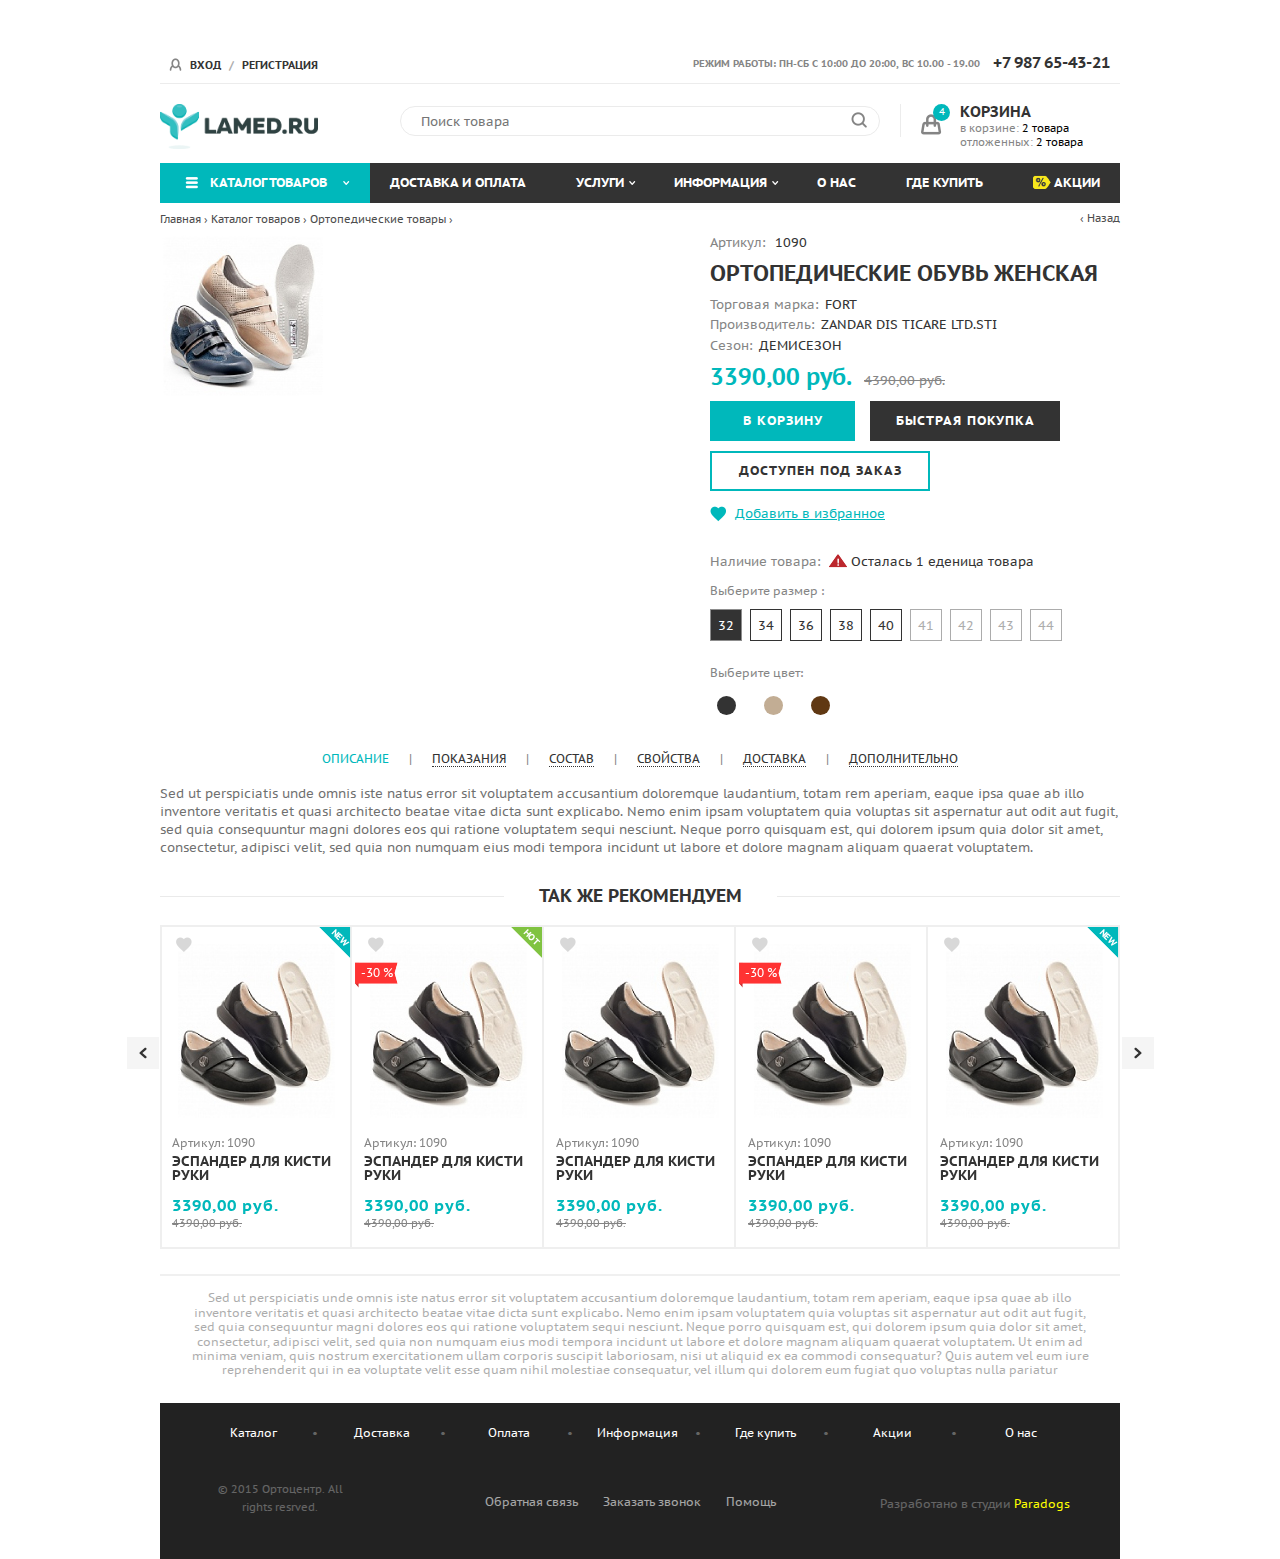
<file: card_products.html>
<!DOCTYPE html>
<html lang="ru">
<head>
	<meta charset="UTF-8">
	<title>Карточка товара</title>
	<meta http-equiv="X-UA-Compatible" content="IE=edge">
	<meta name="keywords" content="" >
	<meta name="description" content="">
	<meta name="viewport" content="width=device-width, initial-scale=1.0">
	<link href='https://fonts.googleapis.com/css?family=PT+Sans:400,700' rel='stylesheet' type='text/css'>
	<link rel="stylesheet" href="css/vendor.css">
	<link rel="stylesheet" href="css/main.css">
	 <link rel="stylesheet" href="css/media.css">
	<script src="js/modernizr.min.js"></script>
</head>
<body>
	<div class="container">
		<header class="main-header">
			<div class="mobile-top-panel visible-xs clearfix">
				<ul>
					<li>
						<div class="mobile-menu">
							<button class="menu-btn"></button>
						</div>
					</li>
					<li>
						<div class="mobile-phone">
							<button class="phone-btn"></button>
						</div>
					</li>
					<li>
						<div class="mobile-search">
							<button class="search-btn"></button>
						</div>
					</li>
					<li>
						<div class="mobile-profile">
							<button class="profile-btn"></button>
						</div>
					</li>
					<li>
						<div class="mobile-gps">
							<button class="gps-btn"></button>
						</div>
					</li>
					<li>
						<div class="mobile-favorite">
							<button class="favorite-btn">5</button>
						</div>
					</li>
					<li>
						<div class="mobile-basket">
							<div class="basket-btn">
								<div class="table-block">
									<div class="block-vertical">
										<a href="#" class="basket-icon"></a>
										<span class="number">2</span>
									</div>
								</div>
							</div>
						</div>
					</li>
				</ul>
			</div>
			
			<div class="mobile-search-container">
				<div class="mobile-search-block">
					<input type="text" placeholder="Поиск товара">
					<input type="submit" value="" class="submit-s-mobile">
				</div>
			</div>
			
			<div class="mobile-menu-list">
				<ul>
					<li>
						<a href="#" class="toggle-drop">Каталог товаров</a>
						<ul class="mobile-drop-menu">
								<li><a href="#">Готовим ребенка к школе правильно</a></li>
								<li><a href="#">Ортезы</a></li>
								<li><a href="#">Ортопедические корсеты и корректоры осанки</a></li>
								<li><a href="#">Бандажи</a></li>
								<li><a href="#">Компрессионный трикотаж</a></li>
								<li><a href="#">Ортопедическая обувь</a></li>
								<li><a href="#">Ортопедические стельки и приспособления</a></li>
								<li><a href="#">Индивидуальные ортопедические стельки</a></li>
								<li><a href="#">Товары для беременных</a></li>
								<li><a href="#">Все для здоровья детей</a></li>
								<li><a href="#">Ортопедические подушки и матрасы</a></li>
								<li><a href="#">Гимнастические мячи и массажные коврики</a></li>
								<li><a href="#">Все для спорта</a></li>
								<li><a href="#">Массажеры</a></li>
								<li><a href="#">Уход за больными</a></li>
								<li><a href="#">Костыли, трости, коляски</a></li>
								<li><a href="#">Другие товары для здоровьям</a></li>
						</ul>
					</li>
					<li>
						<a href="#">Доставка и оплата</a>
					</li>
					<li>
						<a href="#" class="toggle-drop">Услуги</a>
						<ul class="mobile-drop-menu">
							<li><a href="#">Категория 01</a></li>
							<li><a href="#">Категория 02</a></li>
							<li><a href="#">Категория 03</a></li>
							<li><a href="#">Категория 04</a></li>
						</ul>
					</li>
					<li>
						<a href="#" class="toggle-drop">Информация</a>
						<ul class="mobile-drop-menu">
							<li><a href="#">Категория 01</a></li>
							<li><a href="#">Категория 02</a></li>
							<li><a href="#">Категория 03</a></li>
							<li><a href="#">Категория 04</a></li>
						</ul>
					</li>
					<li>
						<a href="#">О нас</a>
					</li>
					<li>
						<a href="#">Где купить</a>
					</li>
					<li>
						<a href="#">
							<img src="images/sale.png" height="14" width="18" alt="" class="img-sale">
							Акции
						</a>
					</li>
				</ul>
			</div>

			<div class="top-panel hidden-xs clearfix">
				<div class="profile">
					<div class="profile-enter">
						<a href="#" class="enter__link">вход</a>
						<span>/</span>
						<a href="#" class="registration__link">регистрация</a>
					</div>
					<div class="profile__form profile__form_enter">
						<a href="#" class="close__profile">
							<img src="images/close-profile.png" alt="">
						</a>
						<div class="profile__form-content">
							<div class="form__title">Войти на сайт</div>
							<div class="profile__social">
								<div class="profile__social-title">
									Войти через аккаунт социальной сети:
								</div>
								<ul class="profile__social-list clearfix">
									<li>
										<a href="#">
											<img src="images/google.jpg" alt="">
										</a>
									</li>
									<li>
										<a href="#">
											<img src="images/twitter.jpg" alt="">
										</a>
									</li>
									<li>
										<a href="#">
											<img src="images/post.jpg" alt="">
										</a>
									</li>
									<li>
										<a href="#">
											<img src="images/facebook.jpg" alt="">
										</a>
									</li>
									<li>
										<a href="#">
											<img src="images/share.jpg" alt="">
										</a>
									</li>
									<li>
										<a href="#">
											<img src="images/vk.jpg" alt="">
										</a>
									</li>
									<li>
										<a href="#">
											<img src="images/mail.jpg" alt="">
										</a>
									</li>
									<li>
										<a href="#">
											<img src="images/yandex.jpg" alt="">
										</a>
									</li>
									<li>
										<a href="#">
											<img src="images/pen.jpg" alt="">
										</a>
									</li>
									<li>
										<a href="#">
											<img src="images/odnolkasnikio.jpg" alt="">
										</a>
									</li>
								</ul>
								<div class="profile__form-item">
									<form action="">
										<div class="profile__input-block">
											<input type="text" placeholder="E-mail" class="input__item">
										</div>
										<div class="profile__input-block">
											<input type="password" placeholder="Пароль" class="input__item">
										</div>
										<div class="profile__input-block clearfix">
											<div class="delivery-check">
												<input type="checkbox" class="checkbox" id="check1" name="payment">
												<label for="check1">Запомнить меня</label>
											</div>
											<div class="forget__password">
												<a href="#">Забыли пароль?</a>
											</div>
										</div>
										<div class="profile__input-block">
											<input type="submit" value="Войти" class="profile__btn submit__item">
										</div>
									</form>
								</div>
								<div class="profile__variant">
									<div class="form__title">
										Нет учетной записи?
									</div>
									<div class="profile__text">
										Создайте учетную запись, чтобы отслеживать ваши заказы, создать список пожеланий и многое другое
									</div>
									<a href="#" class="profile__btn profile__link">Регистрация</a>
								</div>
							</div>
						</div>
					</div>
					<div class="profile__form profile__form_register">
						<a href="#" class="close__profile">
							<img src="images/close-profile.png" alt="">
						</a>
						<div class="profile__form-content">
							<div class="form__title">Регистрация</div>
							<div class="profile__social">
								<div class="profile__social-title">
									Войти через аккаунт социальной сети:
								</div>
								<ul class="profile__social-list clearfix">
									<li>
										<a href="#">
											<img src="images/google.jpg" alt="">
										</a>
									</li>
									<li>
										<a href="#">
											<img src="images/twitter.jpg" alt="">
										</a>
									</li>
									<li>
										<a href="#">
											<img src="images/post.jpg" alt="">
										</a>
									</li>
									<li>
										<a href="#">
											<img src="images/facebook.jpg" alt="">
										</a>
									</li>
									<li>
										<a href="#">
											<img src="images/share.jpg" alt="">
										</a>
									</li>
									<li>
										<a href="#">
											<img src="images/vk.jpg" alt="">
										</a>
									</li>
									<li>
										<a href="#">
											<img src="images/mail.jpg" alt="">
										</a>
									</li>
									<li>
										<a href="#">
											<img src="images/yandex.jpg" alt="">
										</a>
									</li>
									<li>
										<a href="#">
											<img src="images/pen.jpg" alt="">
										</a>
									</li>
									<li>
										<a href="#">
											<img src="images/odnolkasnikio.jpg" alt="">
										</a>
									</li>
								</ul>
								<div class="profile__form-item">
									<form action="">
										<div class="profile__input-block">
											<input type="text" placeholder="Ваше имя" class="input__item">
										</div>
										<div class="profile__input-block">
											<input type="text" placeholder="Ваш Телефон" class="input__item">
										</div>
										<div class="profile__input-block">
											<input type="text" placeholder="E-mail" class="input__item">
										</div>
										<div class="profile__input-block clearfix">
											<div class="delivery-check">
												<input type="checkbox" class="checkbox" id="check2" name="payment">
												<label for="check2">Подписаться на новости и акции</label>
											</div>
										</div>
										<div class="profile__input-block">
											<input type="password" placeholder="Пароль" class="input__item">
										</div>
										<div class="profile__input-block">
											<input type="password" placeholder="Повторите пароль" class="input__item">
										</div>
										<div class="profile__input-block">
											<input type="submit" value="Регистрация" class="profile__btn submit__item">
										</div>
									</form>
								</div>
								<div class="profile__variant">
									<div class="form__title">
										У вас уже есть аккаунт?
									</div>
									<a href="#" class="profile__btn profile__link">войти</a>
								</div>
							</div>
						</div>
					</div>
				</div>
				<div class="right-block clearfix">
					<div class="number">
						<span>Режим работы:</span>
						пн-cб с 10:00 до 20:00,
						вс 10.00 - 19.00
						<b>+7 987 65-43-21</b>
					</div>
				</div>
			</div>
			<div class="bottom-panel clearfix">
				<div class="col-xs-3">
					<div class="row">
						<div class="logo">
							<a href="#">
								<div class="logo__item"></div>
							</a>
						</div>
					</div>
				</div>
				<div class="col-xs-6 hidden-xs">
					<div class="row">
						<div class="search">
							<input type="text" placeholder="Поиск товара">
							<input type="submit" value="" class="s-sub">
						</div>
					</div>
				</div>
				<div class="col-xs-3 hidden-xs">
					<div class="row">
						<a href="#">
							<div class="header-icons clearfix">
								<div class="basket__status">
									<span class="basket__icon">
										<img src="images/basket-icon.png" alt="">
									</span>
									<span class="basket__number">4</span>
								</div>
								<div class="basket__text">
									<div class="basket__text-title">Корзина</div>
									<div class="basket__text-item">в корзине: <span>2 товара</span></div>
									<div class="basket__text-item">отложенных: <span>2 товара</span></div>
								</div>
							</div>
						</a>
					</div>
				</div>
			</div>
		</header>
		<!-- header -->

		<div class="main-content">
			<nav class="nav hidden-xs">
				<div class="catalog-link">
					<a href="#">Каталог товаров</a>
					<ul>
						<li><a href="#">Готовим ребенка к школе правильно</a></li>
						<li><a href="#">Ортезы</a></li>
						<li><a href="#">Ортопедические корсеты и корректоры осанки</a></li>
						<li><a href="#">Бандажи</a></li>
						<li><a href="#">Компрессионный трикотаж</a></li>
						<li><a href="#">Ортопедическая обувь</a></li>
						<li><a href="#">Ортопедические стельки и приспособления</a></li>
						<li><a href="#">Индивидуальные ортопедические стельки</a></li>
						<li><a href="#">Товары для беременных</a></li>
						<li><a href="#">Все для здоровья детей</a></li>
						<li><a href="#">Ортопедические подушки и матрасы</a></li>
						<li><a href="#">Гимнастические мячи и массажные коврики</a></li>
						<li><a href="#">Все для спорта</a></li>
						<li><a href="#">Массажеры</a></li>
						<li><a href="#">Уход за больными</a></li>
						<li><a href="#">Костыли, трости, коляски</a></li>
						<li><a href="#">Другие товары для здоровьям</a></li>
					</ul>
				</div>
				<ul>
					<li>
						<a href="#">Доставка и оплата</a>
					</li>
					<li class="with-drop">
						<a href="#">Услуги</a>
						<ul class="menu-child">
							<li><a href="#">Категория 01</a></li>
							<li><a href="#">Категория 02</a></li>
							<li><a href="#">Категория 03</a></li>
							<li><a href="#">Категория 04</a></li>
						</ul>
					</li>
					<li class="with-drop">
						<a href="#">Информация</a>
						<ul class="menu-child">
							<li><a href="#">Категория 01</a></li>
							<li><a href="#">Категория 02</a></li>
							<li><a href="#">Категория 03</a></li>
							<li><a href="#">Категория 04</a></li>
						</ul>
					</li>
					<li>
						<a href="#">О нас</a>
					</li>
					<li>
						<a href="#">Где купить</a>
					</li>
					<li>
						<a href="#">
							<img src="images/sale.png" height="14" width="18" alt="" class="img-sale">
							Акции
						</a>
					</li>
				</ul>
			</nav>
			<!-- nav -->
			<div class="pagination clearfix">
				<div class="left-pag hidden-xs">
					<ul>
						<li>
							<a href="#">Главная › </a>
						</li>
						<li>
							<a href="#">Каталог товаров › </a>
						</li>
						<li>
							<a href="#">Ортопедические товары › </a>
						</li>
					</ul>
				</div>
				<a href="#" class="back mobile">‹  Назад</a>
			</div>

			<div class="other-content clearfix">
				<div class="card-product clearfix">
					<div class="card-item hidden-xs">
						<a href="images/day-img.jpg" class="fancybox">
							<img src="images/day-img.jpg" alt="">
						</a>
					</div>
					<div class="card-info">
						<div class="card-info-block">
							<div class="articul">
								Артикул: <span>1090</span>
							</div>
							<div class="name">
								<b>ОРТОПЕДИЧЕСКИЕ обувь женская</b>
							</div>
							<!-- mobile product slider -->
							<div class="mobile-product-slider visible-xs">
								<div class="mobile-slider-block">
									<div id="mobile-slider" class="owl-carousel owl-theme">
								  	<div class="item">
								  		<div class="mobile-item">
								  			<div class="table-block">
								  				<div class="block-vertical">
								  					<img src="images/mobile-product.jpg" height="292" width="280" alt="">
								  				</div>
								  			</div>
								  		</div>
								  	</div>
								  	<div class="item">
								  		<div class="mobile-item">
								  			<div class="table-block">
								  				<div class="block-vertical">
								  					<img src="images/mobile-product.jpg" height="292" width="280" alt="">
								  				</div>
								  			</div>
								  		</div>
								  	</div>
								  	<div class="item">
								  		<div class="mobile-item">
								  			<div class="table-block">
								  				<div class="block-vertical">
								  					<img src="images/mobile-product.jpg" height="292" width="280" alt="">
								  				</div>
								  			</div>
								  		</div>
								  	</div>
								  	<div class="item">
								  		<div class="mobile-item">
								  			<div class="table-block">
								  				<div class="block-vertical">
								  					<img src="images/mobile-product.jpg" height="292" width="280" alt="">
								  				</div>
								  			</div>
								  		</div>
								  	</div>
									</div>
								</div>
							</div>
							<!-- end -->
							<div class="card-param">
								<ul>
									<li>
										Торговая марка: <span>Fort</span>
									</li>
									<li>
										Производитель: <span>Zandar Dis Ticare Ltd.Sti</span>
									</li>
									<li>
										Сезон: <span>демисезон</span>
									</li>
								</ul>
							</div>
							<div class="card-price">
								<span><b>3390,00 руб.</b></span>
								<span class="prev-price">4390,00 руб.</span>
							</div>
							<div class="card-link hidden-xs clearfix">
								<a href="#" class="in-basket">В корзину</a>
								<a href="#" class="fast-buy">Быстрая покупка</a>
							</div>
							<a href="#" class="under-order hidden-xs">
								Доступен под заказ
							</a>
							<div class="add-fav hidden-xs">
								<a href="#" class="add-fav-link">
									<span>Добавить в избранное</span>
								</a>
							</div>	
							<div class="availability">
								Наличие товара: <span>
								<img src="images/danger.png" height="14" width="18" alt="">Осталась 1 еденица товара</span>
							</div>
							<div class="choice-size">
								<div class="title">Выберите размер :</div>
								<ul class="clearfix">
									<li><a href="#" class="active">32</a></li>
									<li><a href="#">34</a></li>
									<li><a href="#">36</a></li>
									<li><a href="#">38</a></li>
									<li><a href="#">40</a></li>
									<li><a class="disabled">41</a></li>
									<li><a class="disabled">42</a></li>
									<li><a class="disabled">43</a></li>
									<li><a class="disabled">44</a></li>
								</ul>
							</div>
							<div class="choice-color">
								<div class="title">Выберите цвет:</div>
								<ul class="clearfix">
									<li>
										<a href="#" class="color" style="background: #333"></a>
									</li>
									<li>
										<a href="#" class="color" style="background: #c2ad94"></a>
									</li>
									<li>
										<a href="#" class="color" style="background: #603813"></a>
									</li>
								</ul>
							</div>
							<div class="mobile-product-link visible-xs">
								<a href="#" class="add-basket">в корзину</a>
								<a href="#" class="fast-buy">быстрая покупка</a>
								<a href="#" class="under-order">
									Доступен под заказ
								</a>
								<a href="#" class="add-fav-link">
									<img src="images/heart-fav.png" height="16" width="17" alt="">
									<span>добавить в избранное</span>
								</a>
							</div>
						</div>
					</div>
				</div>
				<!-- card product -->
				<div class="tabs-container hidden-xs">
					<ul>
						<li>
							<a href="#" class="view active" onclick="opcl(mydivs,'#description'); return false;">Описание</a>
							<span>|</span>
						</li>
						<li>
							<a href="#" class="view" onclick="opcl(mydivs,'#indication'); return false;">Показания</a>
							<span>|</span>
						</li>
						<li>
							<a href="#" class="view" onclick="opcl(mydivs,'#composition'); return false;">Состав</a>
							<span>|</span>
						</li>
						<li>
							<a href="#" class="view" onclick="opcl(mydivs,'#properties'); return false;">Свойства</a>
							<span>|</span>
						</li>
						<li>
							<a href="#" class="view" onclick="opcl(mydivs,'#delivery'); return false;">Доставка</a>
							<span>|</span>
						</li>
						<li>
							<a href="#" class="view" onclick="opcl(mydivs,'#additionally'); return false;">Дополнительно</a>
						</li>
					</ul>
					<div class="tab-content">
						<div class="tab-pane" id="description">
							Sed ut perspiciatis unde omnis iste natus error sit voluptatem accusantium doloremque laudantium, totam rem aperiam, eaque ipsa quae ab illo inventore veritatis et quasi architecto beatae vitae dicta sunt explicabo. Nemo enim ipsam voluptatem quia voluptas sit aspernatur aut odit aut fugit, sed quia consequuntur magni dolores eos qui ratione voluptatem sequi nesciunt. Neque porro quisquam est, qui dolorem ipsum quia dolor sit amet, consectetur, adipisci velit, sed quia non numquam eius modi tempora incidunt ut labore et dolore magnam aliquam quaerat voluptatem.
						</div>
						<div class="tab-pane" id="indication">
							Lorem ipsum dolor sit amet, consectetur adipisicing elit. Atque molestiae tenetur ullam labore nesciunt nemo impedit alias, velit enim, temporibus animi eveniet saepe aliquam quas illum, natus at sint! Error.
						</div>
						<div class="tab-pane" id="composition">
							Lorem ipsum dolor sit amet, consectetur adipisicing elit. Quos, cupiditate ut veniam non vero deleniti optio qui quod magni placeat nemo error ipsam incidunt, aut recusandae fuga vitae quia itaque. Earum magni quod qui veritatis ducimus ex provident, quis soluta asperiores esse. Quasi, itaque commodi aliquam temporibus perferendis enim eum.
						</div>
						<div class="tab-pane" id="properties">
							Lorem ipsum dolor sit amet, consectetur adipisicing elit. Explicabo recusandae voluptatum quibusdam, error nisi expedita ipsum rerum optio animi a, necessitatibus perspiciatis, similique numquam placeat quae odit fugit, minus consectetur blanditiis ab perferendis! Molestias quam possimus molestiae cupiditate iure praesentium nam magnam, perferendis eaque sit, natus laudantium. Iure, laudantium? Error doloremque ipsum quia asperiores eaque aut, aspernatur explicabo nesciunt deleniti labore! Perspiciatis eveniet voluptate delectus harum reiciendis voluptates hic quos!
						</div>
						<div class="tab-pane" id="delivery">
							Lorem ipsum dolor sit amet, consectetur adipisicing elit. Voluptas tempore maiores accusantium. Repellendus recusandae quidem et laboriosam, quisquam quasi voluptates.
						</div>
						<div class="tab-pane" id="additionally">
							Lorem ipsum dolor sit amet, consectetur adipisicing elit. At quia doloribus ipsam sunt, eos sint perferendis ratione beatae quasi reprehenderit. Alias reprehenderit placeat unde culpa doloremque repudiandae nulla fuga. Animi nesciunt adipisci, laboriosam officia? Repellendus dolorum tempora eum. Assumenda odit sequi maiores ullam cupiditate ipsum nobis ea ducimus nemo perspiciatis! Minima laudantium asperiores nam doloribus adipisci, voluptas est, commodi quam dicta quod cumque inventore, quae rerum consectetur voluptatibus reiciendis doloremque voluptatum tempore quia! Doloribus facere adipisci veniam provident, quod ducimus sequi tenetur voluptas, sapiente iste nostrum voluptatem soluta aspernatur quidem repellendus fugit delectus eum mollitia et. Nemo deserunt, laudantium quae?
						</div>
					</div>
				</div>
				<!-- tabs container -->
				<div class="mobile-description visible-xs">
					<button class="filter-btn desc-btn active">Описание</button>
					<div class="mobile-desc-block">
						Sed ut perspiciatis unde omnis iste natus error sit voluptatem accusantium doloremque laudantium, totam rem aperiam, eaque ipsa quae ab illo inventore veritatis et quasi architecto beatae vitae dicta sunt explicabo. Nemo enim ipsam voluptatem quia voluptas sit aspernatur aut odit aut fugit, sed quia consequuntur magni dolores eos qui ratione voluptatem sequi nesciunt. Neque porro quisquam est, qui dolorem ipsum quia dolor sit amet, consectetur, adipisci velit, sed quia non numquam eius modi tempora incidunt ut labore et dolore magnam aliquam quaerat voluptatem.
					</div>
				</div>
				<div class="recommended">
					<div class="title">
						<h4>так же рекомендуем</h4>
						<div class="line hidden-xs"></div>
					</div>
					<div class="carousel-items carousel-recom">
						<div class="owl-carousel owl-recom owl-theme">
						  <div class="item">
						  	<div class="slide-item">
						  		<div class="slide-block">
						  			<div class="slide-img">
						  				<div class="table-block">
						  					<div class="block-vertical">
						  						<img src="images/top-item.jpg" height="174" width="157" alt="">
						  					</div>
						  				</div>
						  				<a href="#" class="add-basket">в корзину</a>
						  				<div class="new-label">
						  					<p>new</p>
						  				</div>
						  				<a href="#" class="add-fav">
						  					Добавить в избранное
						  				</a>
						  			</div>
						  			<div class="slide-desc">
						  				<div class="articul">Артикул: 1090</div>
						  				<div class="name">Эспандер для кисти руки</div>
						  				<div class="price">3390,00 руб.</div>
						  				<div class="prev-price">4390,00 руб.</div>
						  			</div>
						  		</div>
						  	</div>
						  </div>
						  <div class="item">
						  	<div class="slide-item">
						  		<div class="slide-block">
						  			<div class="slide-img">
						  				<div class="table-block">
						  					<div class="block-vertical">
						  						<img src="images/top-item.jpg" height="174" width="157" alt="">
						  					</div>
						  				</div>
						  				<a href="#" class="add-basket">в корзину</a>
						  				<div class="hot-label">
						  					<p>hot</p>
						  				</div>
						  				<a href="#" class="add-fav">
						  					Добавить в избранное
						  				</a>
											<div class="sale">
												-30 %
											</div>
						  		
						  			</div>
						  			<div class="slide-desc">
						  				<div class="articul">Артикул: 1090</div>
						  				<div class="name">Эспандер для кисти руки</div>
						  				<div class="price">3390,00 руб.</div>
						  				<div class="prev-price">4390,00 руб.</div>
						  			</div>
						  		</div>
						  	</div>
						  </div>
						  <div class="item">
						  	<div class="slide-item">
						  		<div class="slide-block">
						  			<div class="slide-img">
						  				<div class="table-block">
						  					<div class="block-vertical">
						  						<img src="images/top-item.jpg" height="174" width="157" alt="">
						  					</div>
						  				</div>
						  				<a href="#" class="add-basket">в корзину</a>
						  				<a href="#" class="add-fav">
						  					Добавить в избранное
						  				</a>
						  			</div>
						  			<div class="slide-desc">
						  				<div class="articul">Артикул: 1090</div>
						  				<div class="name">Эспандер для кисти руки</div>
						  				<div class="price">3390,00 руб.</div>
						  				<div class="prev-price">4390,00 руб.</div>
						  			</div>
						  		</div>
						  	</div>
						  </div>
						  <div class="item">
						  	<div class="slide-item">
						  		<div class="slide-block">
						  			<div class="slide-img">
						  				<div class="table-block">
						  					<div class="block-vertical">
						  						<img src="images/top-item.jpg" height="174" width="157" alt="">
						  					</div>
						  				</div>
						  				<a href="#" class="add-basket">в корзину</a>
						  				<a href="#" class="add-fav">
						  					Добавить в избранное
						  				</a>
											<div class="sale">
												-30 %
											</div>
						  			</div>
						  			<div class="slide-desc">
						  				<div class="articul">Артикул: 1090</div>
						  				<div class="name">Эспандер для кисти руки</div>
						  				<div class="price">3390,00 руб.</div>
						  				<div class="prev-price">4390,00 руб.</div>
						  			</div>
						  		</div>
						  	</div>
						  </div>
						  <div class="item">
						  	<div class="slide-item">
						  		<div class="slide-block">
						  			<div class="slide-img">
						  				<div class="table-block">
						  					<div class="block-vertical">
						  						<img src="images/top-item.jpg" height="174" width="157" alt="">
						  					</div>
						  				</div>
						  				<a href="#" class="add-basket">в корзину</a>
						  				<div class="new-label">
						  					<p>new</p>
						  				</div>
						  				<a href="#" class="add-fav">
						  					Добавить в избранное
						  				</a>
						  			</div>
						  			<div class="slide-desc">
						  				<div class="articul">Артикул: 1090</div>
						  				<div class="name">Эспандер для кисти руки</div>
						  				<div class="price">3390,00 руб.</div>
						  				<div class="prev-price">4390,00 руб.</div>
						  			</div>
						  		</div>
						  	</div>
						  </div>
						  <div class="item">
						  	<div class="slide-item">
						  		<div class="slide-block">
						  			<div class="slide-img">
						  				<div class="table-block">
						  					<div class="block-vertical">
						  						<img src="images/top-item.jpg" height="174" width="157" alt="">
						  					</div>
						  				</div>
						  				<a href="#" class="add-basket">в корзину</a>
						  				<div class="hot-label">
						  					<p>hot</p>
						  				</div>
						  				<a href="#" class="add-fav">
						  					Добавить в избранное
						  				</a>
											<div class="sale">
												-30 %
											</div>
						  		
						  			</div>
						  			<div class="slide-desc">
						  				<div class="articul">Артикул: 1090</div>
						  				<div class="name">Эспандер для кисти руки</div>
						  				<div class="price">3390,00 руб.</div>
						  				<div class="prev-price">4390,00 руб.</div>
						  			</div>
						  		</div>
						  	</div>
						  </div>
						  <div class="item">
						  	<div class="slide-item">
						  		<div class="slide-block">
						  			<div class="slide-img">
						  				<div class="table-block">
						  					<div class="block-vertical">
						  						<img src="images/top-item.jpg" height="174" width="157" alt="">
						  					</div>
						  				</div>
						  				<a href="#" class="add-basket">в корзину</a>
						  				<div class="hot-label">
						  					<p>hot</p>
						  				</div>
						  				<a href="#" class="add-fav">
						  					Добавить в избранное
						  				</a>
											<div class="sale">
												-30 %
											</div>
						  		
						  			</div>
						  			<div class="slide-desc">
						  				<div class="articul">Артикул: 1090</div>
						  				<div class="name">Эспандер для кисти руки</div>
						  				<div class="price">3390,00 руб.</div>
						  				<div class="prev-price">4390,00 руб.</div>
						  			</div>
						  		</div>
						  	</div>
						  </div>
						</div>
						 
						<div class="customNavigation">
						  <a class="btn prev"></a>
						  <a class="btn next"></a>
						</div>

					</div>
					<!-- carousel -->

				</div>
			</div>
			<div class="content-text">
				<p>Sed ut perspiciatis unde omnis iste natus error sit voluptatem accusantium doloremque laudantium, totam rem aperiam, eaque ipsa quae ab illo inventore veritatis et quasi architecto beatae vitae dicta sunt explicabo. Nemo enim ipsam voluptatem quia voluptas sit aspernatur aut odit aut fugit, sed quia consequuntur magni dolores eos qui ratione voluptatem sequi nesciunt. Neque porro quisquam est, qui dolorem ipsum quia dolor sit amet, consectetur, adipisci velit, sed quia non numquam eius modi tempora incidunt ut labore et dolore magnam aliquam quaerat voluptatem. Ut enim ad minima veniam, quis nostrum exercitationem ullam corporis suscipit laboriosam, nisi ut aliquid ex ea commodi consequatur? Quis autem vel eum iure reprehenderit qui in ea voluptate velit esse quam nihil molestiae consequatur, vel illum qui dolorem eum fugiat quo voluptas nulla pariatur</p>
			</div>
		</div>
		<footer class="footer">
			<div class="top-foot">
				<ul class="clearfix">
					<li><a href="#">Каталог</a></li>
					<li><a href="#">Доставка</a></li>
					<li><a href="#">Оплата</a></li>
					<li><a href="#">Информация</a></li>
					<li><a href="#">Где купить</a></li>
					<li><a href="#">Акции</a></li>
					<li><a href="#">О нас</a></li>
				</ul>
			</div>
			<div class="bot-foot clearfix">
				<div class="col-xs-3 hidden-xs">
					<div class="row">
						<div class="copyright">
							<div class="table-block">
								<div class="block-vertical">
									<p>© 2015 Ортоцентр. All <br> rights resrved.</p>
								</div>
							</div>
						</div>
					</div>
				</div>
				<div class="col-xs-6">
					<div class="row">
						<div class="center-foot">
							<div class="table-block">
								<div class="block-vertical">
									<div class="center-menu">
										<ul>
											<li><a href="#">Обратная связь</a></li>
											<li><a href="#">Заказать звонок</a></li>
											<li><a href="#">Помощь</a></li>
										</ul>
									</div>
								</div>
							</div>
						</div>
					</div>
				</div>
				<div class="col-xs-3">
					<div class="row">
						<div class="develop__text">
							<div class="table-block">
								<div class="block-vertical">
									<div class="develop__text-item">
										<span>Разработано в студии</span> <a href="#">Paradogs</a>
									</div>
								</div>
							</div>
						</div>
					</div>
				</div>
				<div class="col-xs-3 visible-xs">
					<div class="row">
						<div class="copyright">
							<p>© 2015 Ортоцентр. All <br> rights resrved.</p>
						</div>
					</div>
				</div>
			</div>
		</footer>
	</div>

	<div class="basket__modal">
		<a href="#" class="close__modal">
			<img src="images/close-profile.png" alt="">
		</a>
		<div class="modal-content">
			<div class="form__title">Товар добавлен в корзину</div>
			<div class="basket__info">
				 В корзине <a href="#">1 товар</a> на сумму 2790,00 руб.
			</div>
			<div class="order-basket-block">
				<a href="#" class="del-order">
					<img src="images/close.png" height="7" width="7" alt="">
				</a>
				<div class="order-img">
					<div class="table-block">
						<div class="block-vertical">
							<img src="images/order.jpg" height="88" width="88" alt="">
						</div>
					</div>
				</div>
				<div class="order-desc">
					<div class="table-block">
						<div class="block-vertical">
							<div class="name">
								<strong>Эспандер для кисти руки Черный</strong>
							</div>
							<div class="material">
								Размер: <b>38</b>
								Артикул: <b>1090</b>
							</div>
							<div class="price">
								2790,00 <span>руб.</span>
							</div>
						</div>
					</div>
				</div>
				<div class="order-amount">
					<div class="table-block">
						<div class="block-vertical">
							<div class="amount">
								<a href="#" class="minus"><span class="table-block"><span class="block-vertical">-</span></span></a>
								<input type="text" value="1">
								<a href="#" class="plus"><span class="table-block"><span class="block-vertical">+</span></span></a>
							</div>
						</div>
					</div>
				</div>
			</div>
			<div class="modal__link clearfix">
				<a href="#" class="move__link">
					Перейти в корзину
				</a>
				<a href="#" class="profile__btn order__link">
					оформить заказ
				</a>
			</div>
			<div class="modal__call">
				<div class="modal__call_title">
					Заказать товар через телефон
				</div>
				<div class="modal__call_small-title">
					Оставьте свой номер, мы все сделаем за вас
				</div>
				<div class="modal__call-form">
					<form action="">
						<input type="text" placeholder="+7 (___) ___ - __ - __" class="modal__tel">
						<input type="submit" value="Отправить" class="profile__btn">
					</form>
				</div>
			</div>
		</div>
	</div>
	


	<script src="js/vendor.js"></script>
	<script src="js/jquery.fancybox.pack.js"></script>
	<script src="js/script.js"></script>

	<script>
		$(document).ready(function() {
 
		  var owl = $(".owl-recom");
		 
		  owl.owlCarousel({
		      items : 5,
		      itemsDesktop : [980,4], 
		      itemsDesktopSmall : [767,3], 
		      itemsTablet: [600,2],
		      itemsMobile: [450, 1]
		  });
		 
		  // Custom Navigation Events
		  $(".next").click(function(){
		  	$(this).closest('.carousel-items').find(owl).trigger('owl.next');
		  })
		  $(".prev").click(function(){
		  	$(this).closest('.carousel-items').find(owl).trigger('owl.prev');
		  })

		  $("#mobile-slider").owlCarousel({
		      slideSpeed : 300,
		      paginationSpeed : 400,
		      singleItem:true
		  });
		  $(".fancybox").fancybox({
		    padding : 0,
		    openEffect	: 'elastic',
				closeEffect	: 'elastic',
				helpers: {
					overlay: {
						locked: false
					}
				}
			});
		});
	</script>
</body>
</html>
</file>
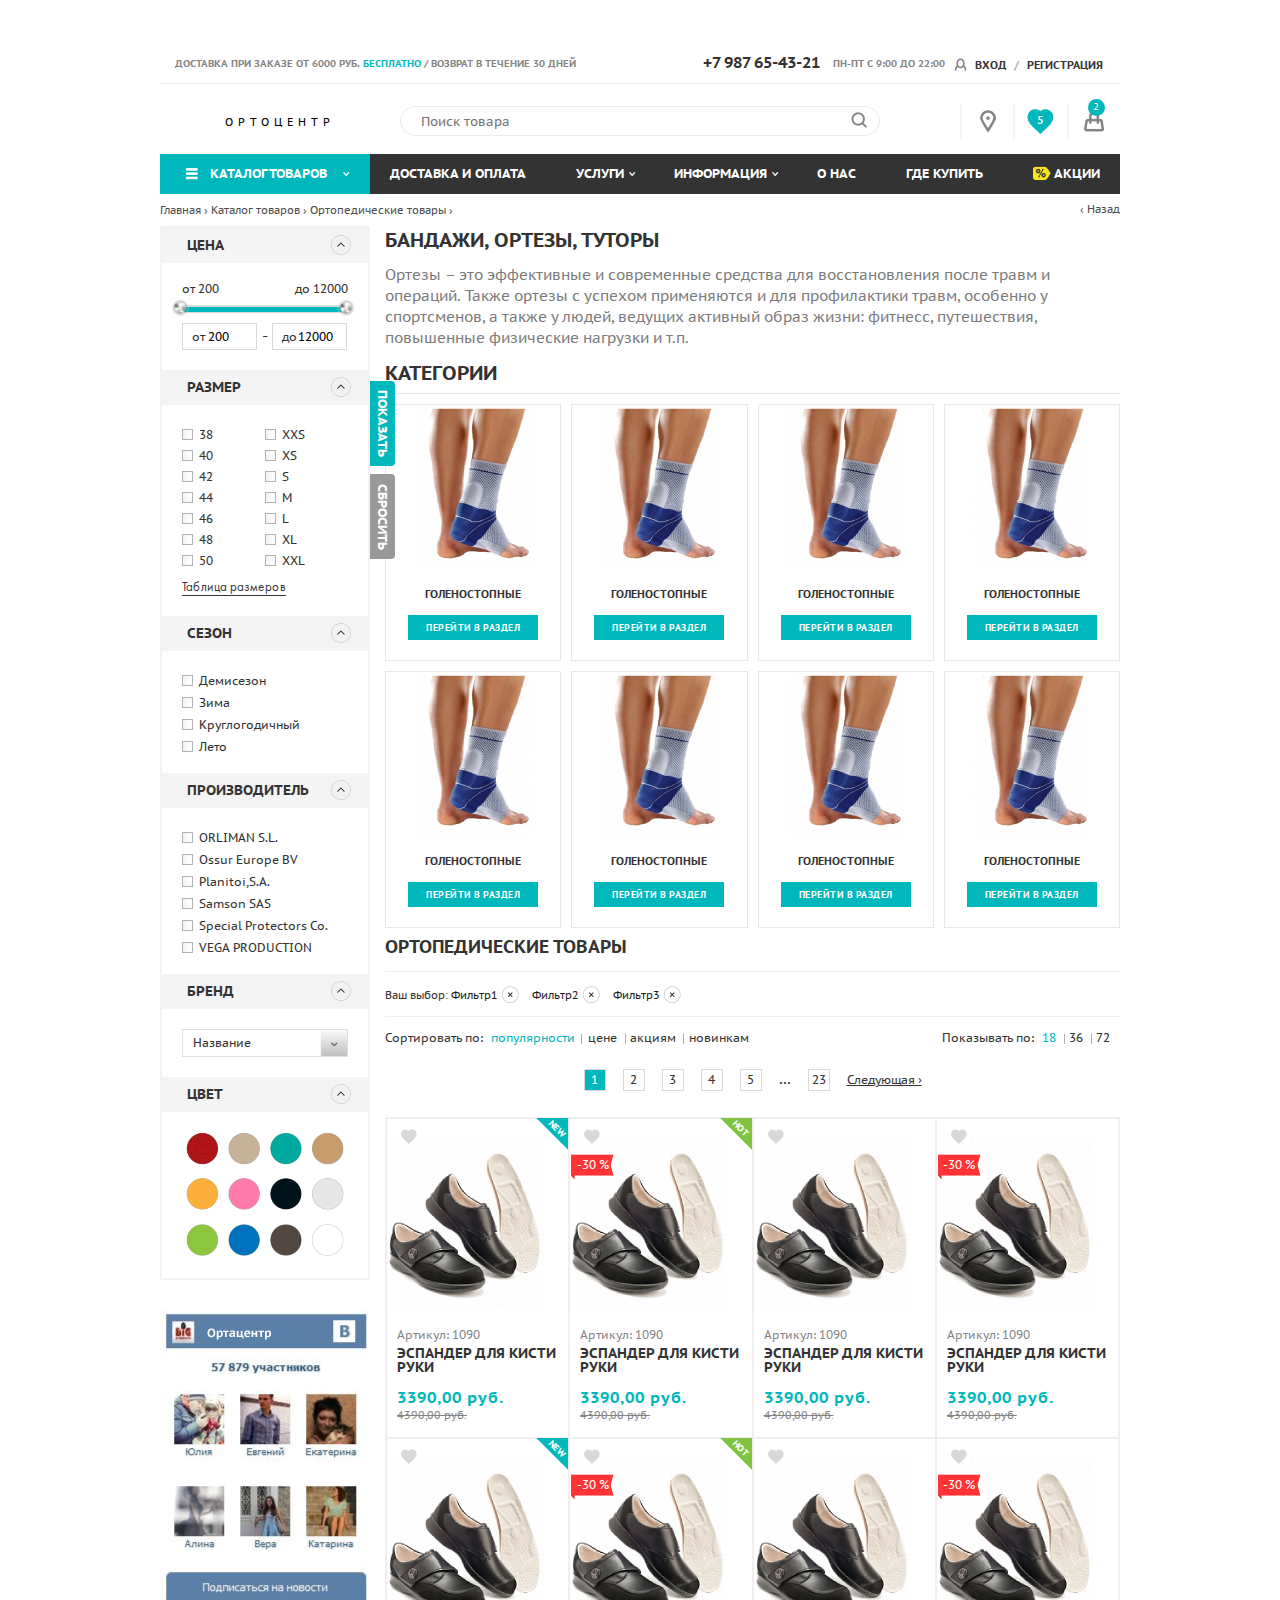
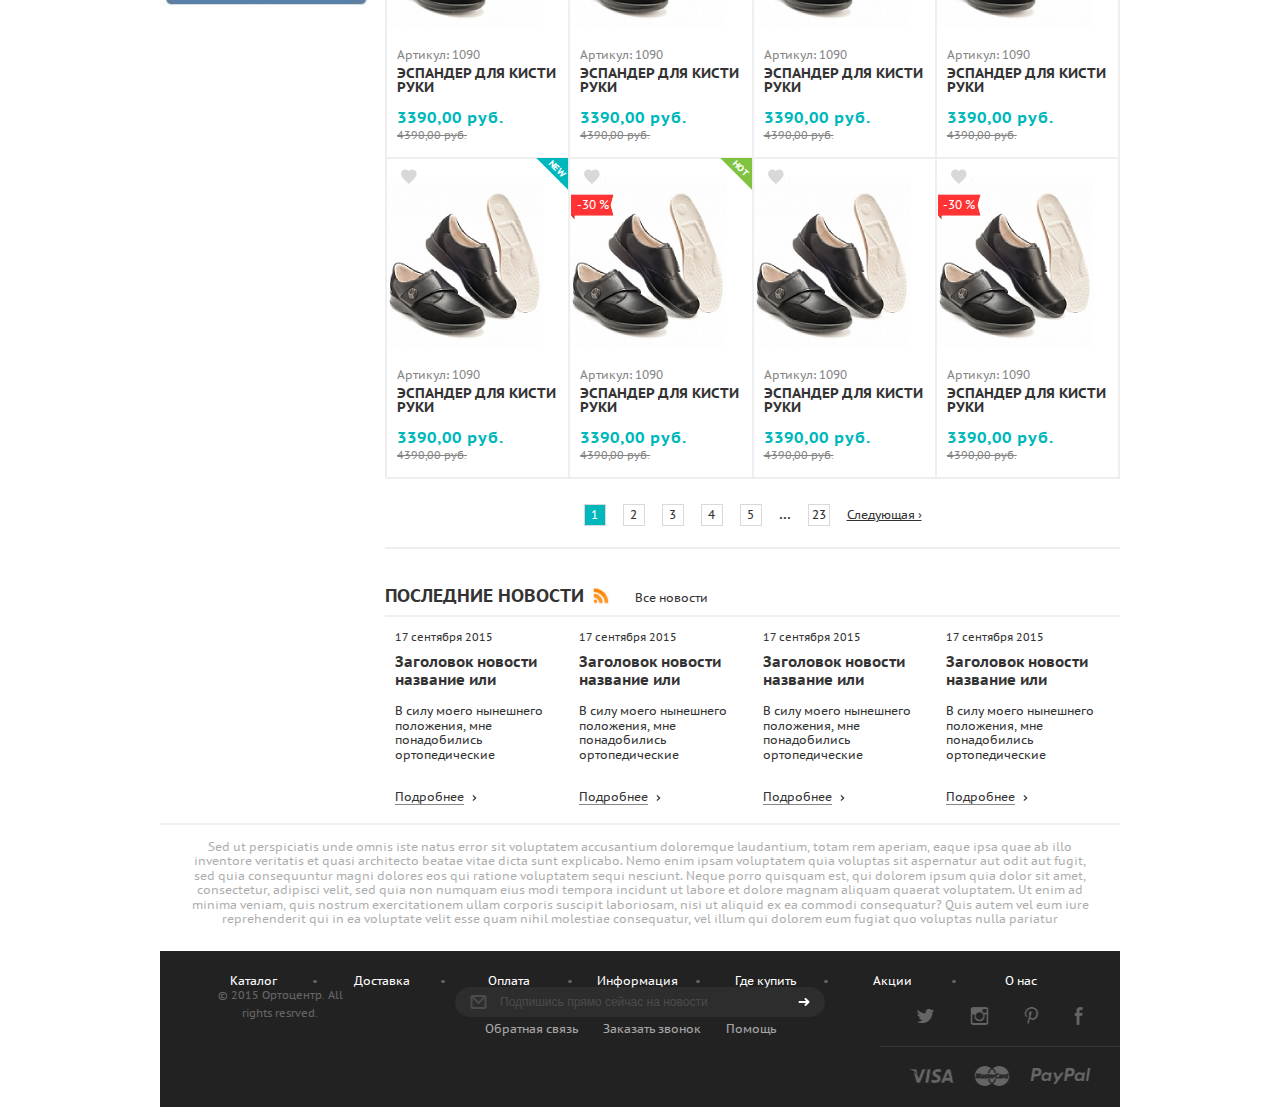
<file: catalog.html>
<!DOCTYPE html>
<html lang="ru">
<head>
	<meta charset="UTF-8">
	<title>Каталог</title>
	<meta http-equiv="X-UA-Compatible" content="IE=edge">
	<meta name="keywords" content="" >
	<meta name="description" content="">
	<meta name="viewport" content="width=device-width, initial-scale=1.0">
	<link href='https://fonts.googleapis.com/css?family=PT+Sans:400,700' rel='stylesheet' type='text/css'>
	<link rel="stylesheet" href="css/vendor.css">
	<link rel="stylesheet" href="css/main.css">
	 <link rel="stylesheet" href="css/media.css">
	<script src="js/modernizr.min.js"></script>
</head>
<body>
	<div class="container" id="container">
		<header class="main-header">
			<div class="mobile-top-panel visible-xs clearfix">
				<ul>
					<li>
						<div class="mobile-menu">
							<button class="menu-btn"></button>
						</div>
					</li>
					<li>
						<div class="mobile-phone">
							<button class="phone-btn"></button>
						</div>
					</li>
					<li>
						<div class="mobile-search">
							<button class="search-btn"></button>
						</div>
					</li>
					<li>
						<div class="mobile-profile">
							<button class="profile-btn"></button>
						</div>
					</li>
					<li>
						<div class="mobile-gps">
							<button class="gps-btn"></button>
						</div>
					</li>
					<li>
						<div class="mobile-favorite">
							<button class="favorite-btn">5</button>
						</div>
					</li>
					<li>
						<div class="mobile-basket">
							<div class="basket-btn">
								<div class="table-block">
									<div class="block-vertical">
										<a href="#" class="basket-icon"></a>
										<span class="number">2</span>
									</div>
								</div>
							</div>
						</div>
					</li>
				</ul>
			</div>
			
			<div class="mobile-search-container">
				<div class="mobile-search-block">
					<input type="text" placeholder="Поиск товара">
					<input type="submit" value="" class="submit-s-mobile">
				</div>
			</div>
			
			<div class="mobile-menu-list">
				<ul>
					<li>
						<a href="#" class="toggle-drop">Каталог товаров</a>
						<ul class="mobile-drop-menu">
								<li><a href="#">Готовим ребенка к школе правильно</a></li>
								<li><a href="#">Ортезы</a></li>
								<li><a href="#">Ортопедические корсеты и корректоры осанки</a></li>
								<li><a href="#">Бандажи</a></li>
								<li><a href="#">Компрессионный трикотаж</a></li>
								<li><a href="#">Ортопедическая обувь</a></li>
								<li><a href="#">Ортопедические стельки и приспособления</a></li>
								<li><a href="#">Индивидуальные ортопедические стельки</a></li>
								<li><a href="#">Товары для беременных</a></li>
								<li><a href="#">Все для здоровья детей</a></li>
								<li><a href="#">Ортопедические подушки и матрасы</a></li>
								<li><a href="#">Гимнастические мячи и массажные коврики</a></li>
								<li><a href="#">Все для спорта</a></li>
								<li><a href="#">Массажеры</a></li>
								<li><a href="#">Уход за больными</a></li>
								<li><a href="#">Костыли, трости, коляски</a></li>
								<li><a href="#">Другие товары для здоровьям</a></li>
						</ul>
					</li>
					<li>
						<a href="#">Доставка и оплата</a>
					</li>
					<li>
						<a href="#" class="toggle-drop">Услуги</a>
						<ul class="mobile-drop-menu">
							<li><a href="#">Категория 01</a></li>
							<li><a href="#">Категория 02</a></li>
							<li><a href="#">Категория 03</a></li>
							<li><a href="#">Категория 04</a></li>
						</ul>
					</li>
					<li>
						<a href="#" class="toggle-drop">Информация</a>
						<ul class="mobile-drop-menu">
							<li><a href="#">Категория 01</a></li>
							<li><a href="#">Категория 02</a></li>
							<li><a href="#">Категория 03</a></li>
							<li><a href="#">Категория 04</a></li>
						</ul>
					</li>
					<li>
						<a href="#">О нас</a>
					</li>
					<li>
						<a href="#">Где купить</a>
					</li>
					<li>
						<a href="#">
							<img src="images/sale.png" height="14" width="18" alt="" class="img-sale">
							Акции
						</a>
					</li>
				</ul>
			</div>

			<div class="top-panel hidden-xs clearfix">
				<div class="del-stat">
					<b>доставка при заказе от 6000 руб. <span>бесплатно</span> / возврат в течение 30 дней</b>
				</div>
				<div class="right-block clearfix">
					<div class="number">
						<b>+7 987 65-43-21</b>
						пн-пт с 9:00 до 22:00
					</div>
					<div class="profile">
						<!-- <div class="dropdown">
						  <button id="dLabel" type="button" data-toggle="dropdown" aria-haspopup="true" aria-expanded="false">
						    Привет, <span>Александр</span>
						  </button>
						  <ul class="dropdown-menu" aria-labelledby="dLabel">
						    <li>
						    	<a href="#">Личный кабинет</a>
						    </li>
						    <li>
						    	<a href="#">История заказов</a>
						    </li>
						    <li>
						    	<a href="#">Выйти</a>
						    </li>
						  </ul>
						</div> -->
						<div class="profile-enter">
							<a href="#">вход</a>
							<span>/</span>
							<a href="#">регистрация</a>
						</div>
					</div>
				</div>
			</div>
			<div class="bottom-panel clearfix">
				<div class="col-xs-3">
					<div class="row">
						<div class="logo">
							<a href="#">
								Ортоцентр
							</a>
						</div>
					</div>
				</div>
				<div class="col-xs-6 hidden-xs">
					<div class="row">
						<div class="search">
							<input type="text" placeholder="Поиск товара">
							<input type="submit" value="" class="s-sub">
						</div>
					</div>
				</div>
				<div class="col-xs-3 hidden-xs">
					<div class="row">
						<div class="header-icons clearfix">
							<div class="col-xs-4">
								<div class="row">
									<div class="icons-block">
										<div class="table-block">
											<div class="block-vertical">
												<a href="#" class="gps"></a>
											</div>
										</div>
									</div>
								</div>
							</div>
							<div class="col-xs-4">
								<div class="row">
									<div class="icons-block">
										<div class="table-block">
											<div class="block-vertical">
												<a href="#" class="heart">5</a>
											</div>
										</div>
									</div>
								</div>
							</div>
							<div class="col-xs-4">
								<div class="row">
									<div class="icons-block">
										<div class="table-block">
											<div class="block-vertical">
												<a href="#" class="basket-icon"></a>
												<span class="number">2</span>
											</div>
										</div>
									</div>
								</div>
							</div>
						</div>
					</div>
				</div>
			</div>
		</header>
		<!-- header -->

		<div class="main-content">
			<nav class="nav hidden-xs">
				<div class="catalog-link">
					<a href="#">Каталог товаров</a>
					<ul>
						<li><a href="#">Готовим ребенка к школе правильно</a></li>
						<li><a href="#">Ортезы</a></li>
						<li><a href="#">Ортопедические корсеты и корректоры осанки</a></li>
						<li><a href="#">Бандажи</a></li>
						<li><a href="#">Компрессионный трикотаж</a></li>
						<li><a href="#">Ортопедическая обувь</a></li>
						<li><a href="#">Ортопедические стельки и приспособления</a></li>
						<li><a href="#">Индивидуальные ортопедические стельки</a></li>
						<li><a href="#">Товары для беременных</a></li>
						<li><a href="#">Все для здоровья детей</a></li>
						<li><a href="#">Ортопедические подушки и матрасы</a></li>
						<li><a href="#">Гимнастические мячи и массажные коврики</a></li>
						<li><a href="#">Все для спорта</a></li>
						<li><a href="#">Массажеры</a></li>
						<li><a href="#">Уход за больными</a></li>
						<li><a href="#">Костыли, трости, коляски</a></li>
						<li><a href="#">Другие товары для здоровьям</a></li>
					</ul>
				</div>
				<ul>
					<li>
						<a href="#">Доставка и оплата</a>
					</li>
					<li class="with-drop">
						<a href="#">Услуги</a>
						<ul class="menu-child">
							<li><a href="#">Категория 01</a></li>
							<li><a href="#">Категория 02</a></li>
							<li><a href="#">Категория 03</a></li>
							<li><a href="#">Категория 04</a></li>
						</ul>
					</li>
					<li class="with-drop">
						<a href="#">Информация</a>
						<ul class="menu-child">
							<li><a href="#">Категория 01</a></li>
							<li><a href="#">Категория 02</a></li>
							<li><a href="#">Категория 03</a></li>
							<li><a href="#">Категория 04</a></li>
						</ul>
					</li>
					<li>
						<a href="#">О нас</a>
					</li>
					<li>
						<a href="#">Где купить</a>
					</li>
					<li>
						<a href="#">
							<img src="images/sale.png" height="14" width="18" alt="" class="img-sale">
							Акции
						</a>
					</li>
				</ul>
			</nav>
			<!-- nav -->
			<div class="pagination clearfix">
				<div class="left-pag hidden-xs">
					<ul>
						<li>
							<a href="#">Главная › </a>
						</li>
						<li>
							<a href="#">Каталог товаров › </a>
						</li>
						<li>
							<a href="#">Ортопедические товары › </a>
						</li>
					</ul>
				</div>
				<a href="#" class="back mobile">‹  Назад</a>
			</div>

			<div class="content clearfix">
				<aside class="sidebar" id="filter">
					<a href="#" class="show-filter hidden-xs">Показать</a>
					<a href="#" class="reset-filter hidden-xs">Сбросить</a>
					<div class="side-filter">
						<div class="side-filter-block">
							<button class="filter-btn active">Цена</button>
							<div class="filter-content">
								<div class="price-info clearfix">
									<span class="left">от 200</span>
									<span class="right">до 12000</span>
								</div>
								<div id="slider-range"></div>
								<div class="range-input">
								  <label class="first">от</label>
	                <input type="text" id="minCost" value="200">
	                -
	                <label class="second">до</label>
	                <input type="text" id="maxCost" value="12000">
								</div>
							</div>
						</div>
						<div class="side-filter-block">
							<button class="filter-btn active">Размер</button>
							<div class="filter-content">
								<div class="size-checkbox clearfix">
									<ul>
										<li>
											<input type="checkbox" class="checkbox" id="size1">
											<label for="size1">38</label>
										</li>
										<li>
											<input type="checkbox" class="checkbox" id="size2">
											<label for="size2">40</label>
										</li>
										<li>
											<input type="checkbox" class="checkbox" id="size3">
											<label for="size3">42</label>
										</li>
										<li>
											<input type="checkbox" class="checkbox" id="size4">
											<label for="size4">44</label>
										</li>
										<li>
											<input type="checkbox" class="checkbox" id="size5">
											<label for="size5">46</label>
										</li>
										<li>
											<input type="checkbox" class="checkbox" id="size6">
											<label for="size6">48</label>
										</li>
										<li>
											<input type="checkbox" class="checkbox" id="size7">
											<label for="size7">50</label>
										</li>
									</ul>
									<ul>
										<li>
											<input type="checkbox" class="checkbox" id="size8">
											<label for="size8">xxs</label>
										</li>
										<li>
											<input type="checkbox" class="checkbox" id="size9">
											<label for="size9">xs</label>
										</li>
										<li>
											<input type="checkbox" class="checkbox" id="size10">
											<label for="size10">s</label>
										</li>
										<li>
											<input type="checkbox" class="checkbox" id="size11">
											<label for="size11">m</label>
										</li>
										<li>
											<input type="checkbox" class="checkbox" id="size12">
											<label for="size12">l</label>
										</li>
										<li>
											<input type="checkbox" class="checkbox" id="size13">
											<label for="size13">xl</label>
										</li>
										<li>
											<input type="checkbox" class="checkbox" id="size14">
											<label for="size14">xxl</label>
										</li>
									</ul>
									<a href="#" class="size-link">Таблица размеров</a>
								</div>
							</div>
						</div>
						<div class="side-filter-block">
							<button class="filter-btn active">Сезон</button>
							<div class="filter-content">
								<ul class="check-list">
									<li>
										<input type="checkbox" class="checkbox" id="season1">
										<label for="season1">Демисезон</label>
									</li>
									<li>
										<input type="checkbox" class="checkbox" id="season2">
										<label for="season2">Зима</label>
									</li>
									<li>
										<input type="checkbox" class="checkbox" id="season3">
										<label for="season3">Круглогодичный</label>
									</li>
									<li>
										<input type="checkbox" class="checkbox" id="season4">
										<label for="season4">Лето</label>
									</li>
								</ul>
							</div>
						</div>
						<div class="side-filter-block">
							<button class="filter-btn active">Производитель</button>
							<div class="filter-content">
								<ul class="check-list">
									<li>
										<input type="checkbox" class="checkbox" id="prod1">
										<label for="prod1">ORLIMAN S.L.</label>
									</li>
									<li>
										<input type="checkbox" class="checkbox" id="prod2">
										<label for="prod2">Ossur Europe BV</label>
									</li>
									<li>
										<input type="checkbox" class="checkbox" id="prod3">
										<label for="prod3">Planitoi,S.A.</label>
									</li>
									<li>
										<input type="checkbox" class="checkbox" id="prod4">
										<label for="prod4">Samson SAS</label>
									</li>
									<li>
										<input type="checkbox" class="checkbox" id="prod5">
										<label for="prod5">Special Protectors Co.</label>
									</li>
									<li>
										<input type="checkbox" class="checkbox" id="prod6">
										<label for="prod6">VEGA PRODUCTION</label>
									</li>
								</ul>
							</div>
						</div>
						<div class="side-filter-block">
							<button class="filter-btn active">Бренд</button>
							<div class="filter-content">
								<div class="select">
									<a href="javascript:void(0);" class="slct">Название</a>
									<ul class="drop">
										<li>Select 1</li>
										<li>Select 2</li>
										<li>Select 3</li>
										<li>Select 4</li>
									</ul>
									<input type="hidden" id="select">
								</div>
							</div>
						</div>
						<div class="side-filter-block">
							<button class="filter-btn active">Цвет</button>
							<div class="filter-content">
								<div class="colors-img">
									<img src="images/colors.png" height="124" width="158" alt="">
								</div>
							</div>
						</div>
					</div>
					<!-- filter -->
					<div class="vk-widget hidden-xs">
						<img src="images/vk-widget.jpg" height="301" width="219" alt="">
					</div>
				</aside>
				<article class="center-content">
					<div class="category">
						<div class="category__header">
							<h3 class="category__header__title">
								Бандажи, ортезы, туторы
							</h3>
							<p>
								Ортезы – это эффективные и современные средства для восстановления после травм и операций. Также ортезы с успехом применяются и для профилактики травм, особенно у спортсменов, а также у людей, ведущих активный образ жизни: фитнесс, путешествия, повышенные физические нагрузки и т.п.
							</p>
						</div>
						<div class="list-title">
							<h3 class="category__header__title">Категории</h3>
						</div>
						<div class="category__content clearfix">
							<div class="category__item">
								<div class="category__block">
									<div class="category__img">
										<div class="table-block">
											<div class="block-vertical">
												<a href="#">
													<img src="images/category.jpg" alt="">
												</a>
											</div>
										</div>
									</div>
									<div class="category__descr">
										<div class="category__name">
											<div class="table-block">
												<div class="block-vertical">Голеностопные</div>
											</div>
										</div>
										<a href="#" class="category__link">перейти в раздел</a>
									</div>
								</div>
							</div>
							<div class="category__item">
								<div class="category__block">
									<div class="category__img">
										<div class="table-block">
											<div class="block-vertical">
												<a href="#">
													<img src="images/category.jpg" alt="">
												</a>
											</div>
										</div>
									</div>
									<div class="category__descr">
										<div class="category__name">
											<div class="table-block">
												<div class="block-vertical">Голеностопные</div>
											</div>
										</div>
										<a href="#" class="category__link">перейти в раздел</a>
									</div>
								</div>
							</div>
							<div class="category__item">
								<div class="category__block">
									<div class="category__img">
										<div class="table-block">
											<div class="block-vertical">
												<a href="#">
													<img src="images/category.jpg" alt="">
												</a>
											</div>
										</div>
									</div>
									<div class="category__descr">
										<div class="category__name">
											<div class="table-block">
												<div class="block-vertical">Голеностопные</div>
											</div>
										</div>
										<a href="#" class="category__link">перейти в раздел</a>
									</div>
								</div>
							</div>
							<div class="category__item">
								<div class="category__block">
									<div class="category__img">
										<div class="table-block">
											<div class="block-vertical">
												<a href="#">
													<img src="images/category.jpg" alt="">
												</a>
											</div>
										</div>
									</div>
									<div class="category__descr">
										<div class="category__name">
											<div class="table-block">
												<div class="block-vertical">Голеностопные</div>
											</div>
										</div>
										<a href="#" class="category__link">перейти в раздел</a>
									</div>
								</div>
							</div>
							<div class="category__item">
								<div class="category__block">
									<div class="category__img">
										<div class="table-block">
											<div class="block-vertical">
												<a href="#">
													<img src="images/category.jpg" alt="">
												</a>
											</div>
										</div>
									</div>
									<div class="category__descr">
										<div class="category__name">
											<div class="table-block">
												<div class="block-vertical">Голеностопные</div>
											</div>
										</div>
										<a href="#" class="category__link">перейти в раздел</a>
									</div>
								</div>
							</div>
							<div class="category__item">
								<div class="category__block">
									<div class="category__img">
										<div class="table-block">
											<div class="block-vertical">
												<a href="#">
													<img src="images/category.jpg" alt="">
												</a>
											</div>
										</div>
									</div>
									<div class="category__descr">
										<div class="category__name">
											<div class="table-block">
												<div class="block-vertical">Голеностопные</div>
											</div>
										</div>
										<a href="#" class="category__link">перейти в раздел</a>
									</div>
								</div>
							</div>
							<div class="category__item">
								<div class="category__block">
									<div class="category__img">
										<div class="table-block">
											<div class="block-vertical">
												<a href="#">
													<img src="images/category.jpg" alt="">
												</a>
											</div>
										</div>
									</div>
									<div class="category__descr">
										<div class="category__name">
											<div class="table-block">
												<div class="block-vertical">Голеностопные</div>
											</div>
										</div>
										<a href="#" class="category__link">перейти в раздел</a>
									</div>
								</div>
							</div>
							<div class="category__item">
								<div class="category__block">
									<div class="category__img">
										<div class="table-block">
											<div class="block-vertical">
												<a href="#">
													<img src="images/category.jpg" alt="">
												</a>
											</div>
										</div>
									</div>
									<div class="category__descr">
										<div class="category__name">
											<div class="table-block">
												<div class="block-vertical">Голеностопные</div>
											</div>
										</div>
										<a href="#" class="category__link">перейти в раздел</a>
									</div>
								</div>
							</div>
						</div>
					</div>
					<h4>Ортопедические товары</h4>
					<div class="choice-filter clearfix">
						Ваш выбор:
						<a href="#">Фильтр1 <img src="images/fil-del.png" height="17" width="18" alt=""></a>
						<a href="#">Фильтр2 <img src="images/fil-del.png" height="17" width="18" alt=""></a>
						<a href="#" class="hidden-xs">Фильтр3 <img src="images/fil-del.png" alt=""></a>
						<button class="mobile-filter-btn visible-xs">
							<img src="images/filter-btn.png" height="36" width="36" alt="">
						</button>
					</div>
					<div class="sorting clearfix">
						<div class="sort-block">
							<span>Сортировать по:</span>
							<a href="#" class="active">популярности</a>
							<a href="#">цене</a>
							<a href="#">акциям</a>
							<a href="#">новинкам</a>
						</div>
						<div class="show-var hidden-xs">
							<span>Показывать по:</span>
							<a href="#" class="active">18</a>
							<a href="#">36</a>
							<a href="#">72</a>
						</div>
					</div>
					<div class="breadcrumb">
						<ul>
							<li><a href="#" class="active">1</a></li>
							<li><a href="#">2</a></li>
							<li><a href="#">3</a></li>
							<li class="hidden-xs"><a href="#">4</a></li>
							<li class="hidden-xs"><a href="#">5</a></li>
							<li>...</li>
							<li><a href="#">23</a></li>
							<li>
								<a href="#">Следующая ›</a>
							</li>
						</ul>
					</div>
					<div class="catalog-container clearfix">
						<div class="slide-item">
				  		<div class="slide-block">
				  			<div class="slide-img">
				  				<div class="table-block">
				  					<div class="block-vertical">
				  						<img src="images/top-item.jpg" height="174" width="157" alt="">
				  					</div>
				  				</div>
				  				<a href="#" class="add-basket">в корзину</a>
				  				<div class="new-label">
				  					<p>new</p>
				  				</div>
				  				<a href="#" class="add-fav">
				  					Добавить в избранное
				  				</a>
				  			</div>
				  			<div class="slide-desc">
				  				<div class="articul">Артикул: 1090</div>
				  				<div class="name">Эспандер для кисти руки</div>
				  				<div class="price">3390,00 руб.</div>
				  				<div class="prev-price">4390,00 руб.</div>
				  			</div>
				  		</div>
				  	</div>
				  	<div class="slide-item">
				  		<div class="slide-block">
				  			<div class="slide-img">
				  				<div class="table-block">
				  					<div class="block-vertical">
				  						<img src="images/top-item.jpg" height="174" width="157" alt="">
				  					</div>
				  				</div>
				  				<a href="#" class="add-basket">в корзину</a>
				  				<div class="hot-label">
				  					<p>hot</p>
				  				</div>
				  				<a href="#" class="add-fav">
				  					Добавить в избранное
				  				</a>
									<div class="sale">
										-30 %
									</div>
				  		
				  			</div>
				  			<div class="slide-desc">
				  				<div class="articul">Артикул: 1090</div>
				  				<div class="name">Эспандер для кисти руки</div>
				  				<div class="price">3390,00 руб.</div>
				  				<div class="prev-price">4390,00 руб.</div>
				  			</div>
				  		</div>
				  	</div>
				  	<div class="slide-item">
				  		<div class="slide-block">
				  			<div class="slide-img">
				  				<div class="table-block">
				  					<div class="block-vertical">
				  						<img src="images/top-item.jpg" height="174" width="157" alt="">
				  					</div>
				  				</div>
				  				<a href="#" class="add-basket">в корзину</a>
				  				<a href="#" class="add-fav">
				  					Добавить в избранное
				  				</a>
				  			</div>
				  			<div class="slide-desc">
				  				<div class="articul">Артикул: 1090</div>
				  				<div class="name">Эспандер для кисти руки</div>
				  				<div class="price">3390,00 руб.</div>
				  				<div class="prev-price">4390,00 руб.</div>
				  			</div>
				  		</div>
				  	</div>
				  	<div class="slide-item">
				  		<div class="slide-block">
				  			<div class="slide-img">
				  				<div class="table-block">
				  					<div class="block-vertical">
				  						<img src="images/top-item.jpg" height="174" width="157" alt="">
				  					</div>
				  				</div>
				  				<a href="#" class="add-basket">в корзину</a>
				  				<a href="#" class="add-fav">
				  					Добавить в избранное
				  				</a>
									<div class="sale">
										-30 %
									</div>
				  			</div>
				  			<div class="slide-desc">
				  				<div class="articul">Артикул: 1090</div>
				  				<div class="name">Эспандер для кисти руки</div>
				  				<div class="price">3390,00 руб.</div>
				  				<div class="prev-price">4390,00 руб.</div>
				  			</div>
				  		</div>
				  	</div>
				  	<div class="slide-item">
				  		<div class="slide-block">
				  			<div class="slide-img">
				  				<div class="table-block">
				  					<div class="block-vertical">
				  						<img src="images/top-item.jpg" height="174" width="157" alt="">
				  					</div>
				  				</div>
				  				<a href="#" class="add-basket">в корзину</a>
				  				<div class="new-label">
				  					<p>new</p>
				  				</div>
				  				<a href="#" class="add-fav">
				  					Добавить в избранное
				  				</a>
				  			</div>
				  			<div class="slide-desc">
				  				<div class="articul">Артикул: 1090</div>
				  				<div class="name">Эспандер для кисти руки</div>
				  				<div class="price">3390,00 руб.</div>
				  				<div class="prev-price">4390,00 руб.</div>
				  			</div>
				  		</div>
				  	</div>
				  	<div class="slide-item">
				  		<div class="slide-block">
				  			<div class="slide-img">
				  				<div class="table-block">
				  					<div class="block-vertical">
				  						<img src="images/top-item.jpg" height="174" width="157" alt="">
				  					</div>
				  				</div>
				  				<a href="#" class="add-basket">в корзину</a>
				  				<div class="hot-label">
				  					<p>hot</p>
				  				</div>
				  				<a href="#" class="add-fav">
				  					Добавить в избранное
				  				</a>
									<div class="sale">
										-30 %
									</div>
				  		
				  			</div>
				  			<div class="slide-desc">
				  				<div class="articul">Артикул: 1090</div>
				  				<div class="name">Эспандер для кисти руки</div>
				  				<div class="price">3390,00 руб.</div>
				  				<div class="prev-price">4390,00 руб.</div>
				  			</div>
				  		</div>
				  	</div>
				  	<div class="slide-item">
				  		<div class="slide-block">
				  			<div class="slide-img">
				  				<div class="table-block">
				  					<div class="block-vertical">
				  						<img src="images/top-item.jpg" height="174" width="157" alt="">
				  					</div>
				  				</div>
				  				<a href="#" class="add-basket">в корзину</a>
				  				<a href="#" class="add-fav">
				  					Добавить в избранное
				  				</a>
				  			</div>
				  			<div class="slide-desc">
				  				<div class="articul">Артикул: 1090</div>
				  				<div class="name">Эспандер для кисти руки</div>
				  				<div class="price">3390,00 руб.</div>
				  				<div class="prev-price">4390,00 руб.</div>
				  			</div>
				  		</div>
				  	</div>
				  	<div class="slide-item">
				  		<div class="slide-block">
				  			<div class="slide-img">
				  				<div class="table-block">
				  					<div class="block-vertical">
				  						<img src="images/top-item.jpg" height="174" width="157" alt="">
				  					</div>
				  				</div>
				  				<a href="#" class="add-basket">в корзину</a>
				  				<a href="#" class="add-fav">
				  					Добавить в избранное
				  				</a>
									<div class="sale">
										-30 %
									</div>
				  			</div>
				  			<div class="slide-desc">
				  				<div class="articul">Артикул: 1090</div>
				  				<div class="name">Эспандер для кисти руки</div>
				  				<div class="price">3390,00 руб.</div>
				  				<div class="prev-price">4390,00 руб.</div>
				  			</div>
				  		</div>
				  	</div>
				  	<div class="slide-item">
				  		<div class="slide-block">
				  			<div class="slide-img">
				  				<div class="table-block">
				  					<div class="block-vertical">
				  						<img src="images/top-item.jpg" height="174" width="157" alt="">
				  					</div>
				  				</div>
				  				<a href="#" class="add-basket">в корзину</a>
				  				<div class="new-label">
				  					<p>new</p>
				  				</div>
				  				<a href="#" class="add-fav">
				  					Добавить в избранное
				  				</a>
				  			</div>
				  			<div class="slide-desc">
				  				<div class="articul">Артикул: 1090</div>
				  				<div class="name">Эспандер для кисти руки</div>
				  				<div class="price">3390,00 руб.</div>
				  				<div class="prev-price">4390,00 руб.</div>
				  			</div>
				  		</div>
				  	</div>
				  	<div class="slide-item">
				  		<div class="slide-block">
				  			<div class="slide-img">
				  				<div class="table-block">
				  					<div class="block-vertical">
				  						<img src="images/top-item.jpg" height="174" width="157" alt="">
				  					</div>
				  				</div>
				  				<a href="#" class="add-basket">в корзину</a>
				  				<div class="hot-label">
				  					<p>hot</p>
				  				</div>
				  				<a href="#" class="add-fav">
				  					Добавить в избранное
				  				</a>
									<div class="sale">
										-30 %
									</div>
				  		
				  			</div>
				  			<div class="slide-desc">
				  				<div class="articul">Артикул: 1090</div>
				  				<div class="name">Эспандер для кисти руки</div>
				  				<div class="price">3390,00 руб.</div>
				  				<div class="prev-price">4390,00 руб.</div>
				  			</div>
				  		</div>
				  	</div>
				  	<div class="slide-item">
				  		<div class="slide-block">
				  			<div class="slide-img">
				  				<div class="table-block">
				  					<div class="block-vertical">
				  						<img src="images/top-item.jpg" height="174" width="157" alt="">
				  					</div>
				  				</div>
				  				<a href="#" class="add-basket">в корзину</a>
				  				<a href="#" class="add-fav">
				  					Добавить в избранное
				  				</a>
				  			</div>
				  			<div class="slide-desc">
				  				<div class="articul">Артикул: 1090</div>
				  				<div class="name">Эспандер для кисти руки</div>
				  				<div class="price">3390,00 руб.</div>
				  				<div class="prev-price">4390,00 руб.</div>
				  			</div>
				  		</div>
				  	</div>
				  	<div class="slide-item">
				  		<div class="slide-block">
				  			<div class="slide-img">
				  				<div class="table-block">
				  					<div class="block-vertical">
				  						<img src="images/top-item.jpg" height="174" width="157" alt="">
				  					</div>
				  				</div>
				  				<a href="#" class="add-basket">в корзину</a>
				  				<a href="#" class="add-fav">
				  					Добавить в избранное
				  				</a>
									<div class="sale">
										-30 %
									</div>
				  			</div>
				  			<div class="slide-desc">
				  				<div class="articul">Артикул: 1090</div>
				  				<div class="name">Эспандер для кисти руки</div>
				  				<div class="price">3390,00 руб.</div>
				  				<div class="prev-price">4390,00 руб.</div>
				  			</div>
				  		</div>
				  	</div>
					</div>
					<!-- catalog container -->
					<div class="download visible-xs">
						<button class="download-btn">Загрузить еще</button>
					</div>
					<div class="breadcrumb mobile">
						<ul>
							<li><a href="#" class="active">1</a></li>
							<li><a href="#">2</a></li>
							<li><a href="#">3</a></li>
							<li class="hidden-xs"><a href="#">4</a></li>
							<li class="hidden-xs"><a href="#">5</a></li>
							<li>...</li>
							<li><a href="#">23</a></li>
							<li>
								<a href="#">Следующая ›</a>
							</li>
						</ul>
					</div>
					<div class="product-day mobile visible-xs">
						<h6>Товар дня!</h6>
						<div class="day-img">
							<div class="table-block">
								<div class="block-vertical">
									<img src="images/day-img.jpg" height="161" width="163" alt="">
								</div>
							</div>
						</div>
						<div class="product-day-desc">
							<div class="articul">Артикул: 1090</div>
							<div class="name">Эспандер для кисти</div>
							<div class="price">3390,00 руб.</div>
							<div class="buy">
								<a href="#" class="buy-link">купить</a>
							</div>
						</div>
					</div>
					<!--mobile product day -->
					<div class="vk-widget mobile visible-xs">
						<img src="images/vk-widget.jpg" height="301" width="219" alt="">
					</div>
					<!-- mobile vk-widget -->
					<div class="last-news">
						<div class="title">
							<h4>Последние новости</h4>
							<img src="images/news-icon.png" height="18" width="18" alt="">
							<a href="#">Все новости</a>
						</div>
						<div class="last-news-container clearfix">
							<div class="col-xs-3">
								<div class="row">
									<div class="news-item">
										<div class="date">17 сентября 2015</div>
										<div class="name">
											<a href="#">
												<h5>Заголовок новости название или</h5>
											</a>
										</div>
										<p>В силу моего нынешнего положения, мне понадобились ортопедические</p>
										<a href="#" class="more"><span>Подробнее</span> </a>
									</div>
								</div>
							</div>
							<div class="col-xs-3">
								<div class="row">
									<div class="news-item">
										<div class="date">17 сентября 2015</div>
										<div class="name">
											<a href="#">
												<h5>Заголовок новости название или</h5>
											</a>
										</div>
										<p>В силу моего нынешнего положения, мне понадобились ортопедические</p>
										<a href="#" class="more"><span>Подробнее</span> </a>
									</div>
								</div>
							</div>
							<div class="col-xs-3">
								<div class="row">
									<div class="news-item">
										<div class="date">17 сентября 2015</div>
										<div class="name">
											<a href="#">
												<h5>Заголовок новости название или</h5>
											</a>
										</div>
										<p>В силу моего нынешнего положения, мне понадобились ортопедические</p>
										<a href="#" class="more"><span>Подробнее</span> </a>
									</div>
								</div>
							</div>
							<div class="col-xs-3">
								<div class="row">
									<div class="news-item">
										<div class="date">17 сентября 2015</div>
										<div class="name">
											<a href="#">
												<h5>Заголовок новости название или</h5>
											</a>
										</div>
										<p>В силу моего нынешнего положения, мне понадобились ортопедические</p>
										<a href="#" class="more"><span>Подробнее</span> </a>
									</div>
								</div>
							</div>
						</div>
					</div>
				</article>
			</div>
			<!-- content -->
			<div class="content-text">
				<p>Sed ut perspiciatis unde omnis iste natus error sit voluptatem accusantium doloremque laudantium, totam rem aperiam, eaque ipsa quae ab illo inventore veritatis et quasi architecto beatae vitae dicta sunt explicabo. Nemo enim ipsam voluptatem quia voluptas sit aspernatur aut odit aut fugit, sed quia consequuntur magni dolores eos qui ratione voluptatem sequi nesciunt. Neque porro quisquam est, qui dolorem ipsum quia dolor sit amet, consectetur, adipisci velit, sed quia non numquam eius modi tempora incidunt ut labore et dolore magnam aliquam quaerat voluptatem. Ut enim ad minima veniam, quis nostrum exercitationem ullam corporis suscipit laboriosam, nisi ut aliquid ex ea commodi consequatur? Quis autem vel eum iure reprehenderit qui in ea voluptate velit esse quam nihil molestiae consequatur, vel illum qui dolorem eum fugiat quo voluptas nulla pariatur</p>
			</div>
		</div>
		<footer class="footer">
			<div class="top-foot">
				<ul class="clearfix">
					<li><a href="#">Каталог</a></li>
					<li><a href="#">Доставка</a></li>
					<li><a href="#">Оплата</a></li>
					<li><a href="#">Информация</a></li>
					<li><a href="#">Где купить</a></li>
					<li><a href="#">Акции</a></li>
					<li><a href="#">О нас</a></li>
				</ul>
			</div>
			<div class="bot-foot clearfix">
				<div class="col-xs-3 hidden-xs">
					<div class="row">
						<div class="copyright">
							<p>© 2015 Ортоцентр. All <br> rights resrved.</p>
						</div>
					</div>
				</div>
				<div class="col-xs-6">
					<div class="row">
						<div class="center-foot">
							<div class="subscribe">
								<form>
									<input type="text" placeholder="Подпишись прямо сейчас на новости">
									<input type="submit" class="subscribe-arrow" value="">
								</form>
							</div>
							<div class="center-menu">
								<ul>
									<li><a href="#">Обратная связь</a></li>
									<li><a href="#">Заказать звонок</a></li>
									<li><a href="#">Помощь</a></li>
								</ul>
							</div>
						</div>
					</div>
				</div>
				<div class="col-xs-3">
					<div class="row">
						<div class="foot-top-icon">
							<div class="table-block">
								<div class="block-vertical">
									<ul>
										<li>
											<a href="#">
												<img src="images/twiiter.png" height="14" width="19" alt="">
											</a>
										</li>
										<li>
											<a href="#">
												<img src="images/instagram.png" height="18" width="19" alt="">
											</a>
										</li>
										<li>
											<a href="#">
												<img src="images/print.png" height="18" width="15" alt="">
											</a>
										</li>
										<li>
											<a href="#">
												<img src="images/facebook.png" height="18" width="10" alt="">
											</a>
										</li>
									</ul>
								</div>
							</div>
						</div>
						<div class="foot-bot-icon">
							<div class="table-block">
								<div class="block-vertical">
									<ul>
										<li>
											<a href="#">
												<img src="images/visa.png" height="14" width="45" alt="">
											</a>
										</li>
										<li>
											<a href="#">
												<img src="images/mastercard.png" height="20" width="36" alt="">
											</a>
										</li>
										<li>
											<a href="#">
												<img src="images/paypal.png" height="16" width="61" alt="">
											</a>
										</li>
									</ul>
								</div>
							</div>
						</div>
					</div>
				</div>
				<div class="col-xs-3 visible-xs">
					<div class="row">
						<div class="copyright">
							<p>© 2015 Ортоцентр. All <br> rights resrved.</p>
						</div>
					</div>
				</div>
			</div>
		</footer>
	</div>
	
	<script src="js/vendor.js"></script>
	<script src="js/jquery-ui.js"></script>
	<script>
   jQuery("#slider-range").slider({
   min: 200,
   max: 12000,
   values: [200,12000],
   range: true,
   stop: function(event, ui) {
      jQuery("input#minCost").val(jQuery("#slider-range").slider("values",0));
      jQuery("input#maxCost").val(jQuery("#slider-range").slider("values",1));
    },
    slide: function(event, ui){
      jQuery("input#minCost").val(jQuery("#slider-range").slider("values",0));
      jQuery("input#maxCost").val(jQuery("#slider-range").slider("values",1));
    }
	});
   jQuery("input#minCost").change(function(){
   var value1=jQuery("input#minCost").val();
   var value2=jQuery("input#maxCost").val();

    if(parseInt(value1) > parseInt(value2)){
      value1 = value2;
      jQuery("input#minCost").val(value1);
   }
   jQuery("#slider-range").slider("values",0,value1); 
	});

   
	jQuery("input#maxCost").change(function(){
   var value1=jQuery("input#minCost").val();
   var value2=jQuery("input#maxCost").val();
   
   if (value2 > 12000) { value2 = 12000; jQuery("input#maxCost").val(12000)}

   if(parseInt(value1) > parseInt(value2)){
      value2 = value1;
      jQuery("input#maxCost").val(value2);
   }
   jQuery("#slider-range").slider("values",1,value2);
	});
  </script>


	<script src="js/script.js"></script>

</body>
</html>
</file>
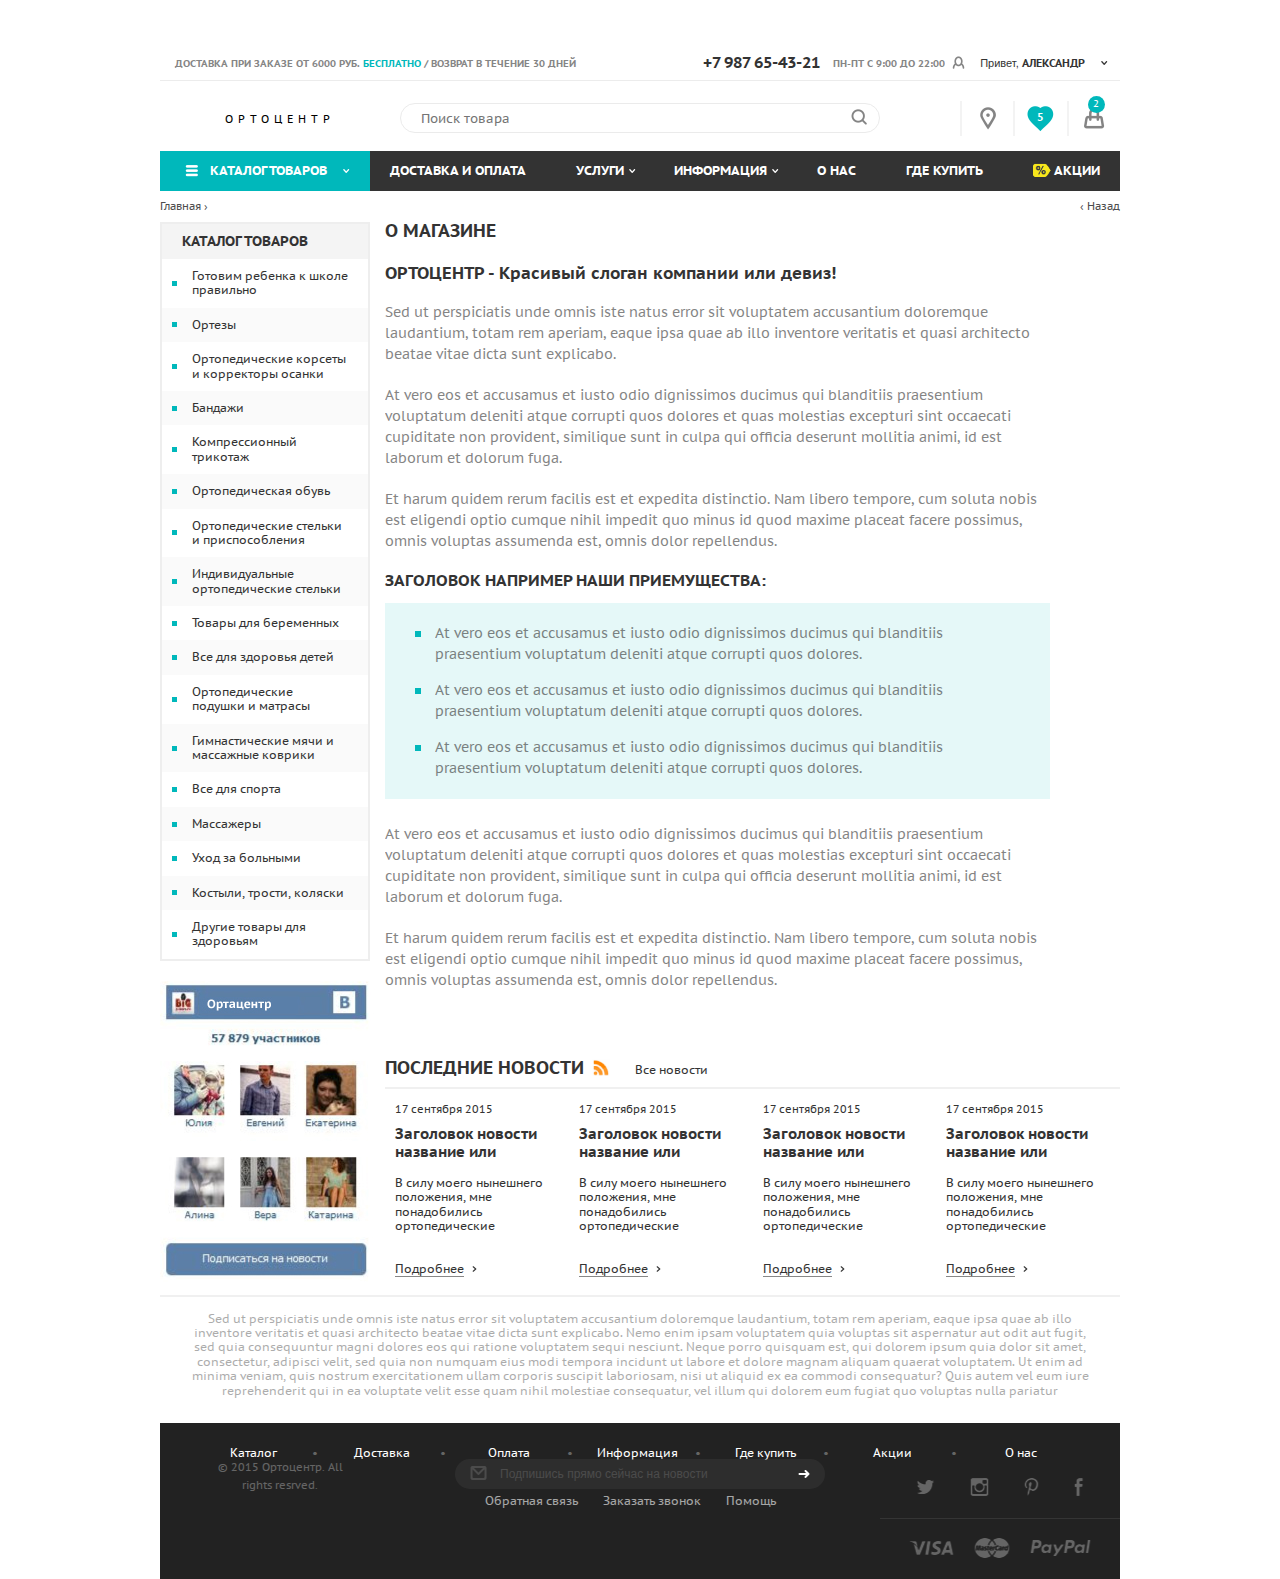
<file: content.html>
<!DOCTYPE html>
<html lang="ru">
<head>
	<meta charset="UTF-8">
	<title>Контент</title>
	<meta http-equiv="X-UA-Compatible" content="IE=edge">
	<meta name="keywords" content="" >
	<meta name="description" content="">
	<meta name="viewport" content="width=device-width, initial-scale=1.0">
	<link href='https://fonts.googleapis.com/css?family=PT+Sans:400,700' rel='stylesheet' type='text/css'>
	<link rel="stylesheet" href="css/vendor.css">
	<link rel="stylesheet" href="css/main.css">
	 <link rel="stylesheet" href="css/media.css">
	<script src="js/modernizr.min.js"></script>

</head>
<body>
	<div class="container">
		<header class="main-header">
			<div class="mobile-top-panel visible-xs clearfix">
				<ul>
					<li>
						<div class="mobile-menu">
							<button class="menu-btn"></button>
						</div>
					</li>
					<li>
						<div class="mobile-phone">
							<button class="phone-btn"></button>
						</div>
					</li>
					<li>
						<div class="mobile-search">
							<button class="search-btn"></button>
						</div>
					</li>
					<li>
						<div class="mobile-profile">
							<button class="profile-btn"></button>
						</div>
					</li>
					<li>
						<div class="mobile-gps">
							<button class="gps-btn"></button>
						</div>
					</li>
					<li>
						<div class="mobile-favorite">
							<button class="favorite-btn">5</button>
						</div>
					</li>
					<li>
						<div class="mobile-basket">
							<div class="basket-btn">
								<div class="table-block">
									<div class="block-vertical">
										<a href="#" class="basket-icon"></a>
										<span class="number">2</span>
									</div>
								</div>
							</div>
						</div>
					</li>
				</ul>
			</div>
			
			<div class="mobile-search-container">
				<div class="mobile-search-block">
					<input type="text" placeholder="Поиск товара">
					<input type="submit" value="" class="submit-s-mobile">
				</div>
			</div>
			
			<div class="mobile-menu-list">
				<ul>
					<li>
						<a href="#" class="toggle-drop">Каталог товаров</a>
						<ul class="mobile-drop-menu">
								<li><a href="#">Готовим ребенка к школе правильно</a></li>
								<li><a href="#">Ортезы</a></li>
								<li><a href="#">Ортопедические корсеты и корректоры осанки</a></li>
								<li><a href="#">Бандажи</a></li>
								<li><a href="#">Компрессионный трикотаж</a></li>
								<li><a href="#">Ортопедическая обувь</a></li>
								<li><a href="#">Ортопедические стельки и приспособления</a></li>
								<li><a href="#">Индивидуальные ортопедические стельки</a></li>
								<li><a href="#">Товары для беременных</a></li>
								<li><a href="#">Все для здоровья детей</a></li>
								<li><a href="#">Ортопедические подушки и матрасы</a></li>
								<li><a href="#">Гимнастические мячи и массажные коврики</a></li>
								<li><a href="#">Все для спорта</a></li>
								<li><a href="#">Массажеры</a></li>
								<li><a href="#">Уход за больными</a></li>
								<li><a href="#">Костыли, трости, коляски</a></li>
								<li><a href="#">Другие товары для здоровьям</a></li>
						</ul>
					</li>
					<li>
						<a href="#">Доставка и оплата</a>
					</li>
					<li>
						<a href="#" class="toggle-drop">Услуги</a>
						<ul class="mobile-drop-menu">
							<li><a href="#">Категория 01</a></li>
							<li><a href="#">Категория 02</a></li>
							<li><a href="#">Категория 03</a></li>
							<li><a href="#">Категория 04</a></li>
						</ul>
					</li>
					<li>
						<a href="#" class="toggle-drop">Информация</a>
						<ul class="mobile-drop-menu">
							<li><a href="#">Категория 01</a></li>
							<li><a href="#">Категория 02</a></li>
							<li><a href="#">Категория 03</a></li>
							<li><a href="#">Категория 04</a></li>
						</ul>
					</li>
					<li>
						<a href="#">О нас</a>
					</li>
					<li>
						<a href="#">Где купить</a>
					</li>
					<li>
						<a href="#">
							<img src="images/sale.png" height="14" width="18" alt="" class="img-sale">
							Акции
						</a>
					</li>
				</ul>
			</div>

			<div class="top-panel hidden-xs clearfix">
				<div class="del-stat">
					<b>доставка при заказе от 6000 руб. <span>бесплатно</span> / возврат в течение 30 дней</b>
				</div>
				<div class="right-block clearfix">
					<div class="number">
						<b>+7 987 65-43-21</b>
						пн-пт с 9:00 до 22:00
					</div>
					<div class="profile">
						<div class="dropdown">
						  <button id="dLabel" type="button" data-toggle="dropdown" aria-haspopup="true" aria-expanded="false">
						    Привет, <span>Александр</span>
						  </button>
						  <ul class="dropdown-menu" aria-labelledby="dLabel">
						    <li>
						    	<a href="#">Личный кабинет</a>
						    </li>
						    <li>
						    	<a href="#">История заказов</a>
						    </li>
						    <li>
						    	<a href="#">Выйти</a>
						    </li>
						  </ul>
						</div>
					</div>
				</div>
			</div>
			<div class="bottom-panel clearfix">
				<div class="col-xs-3">
					<div class="row">
						<div class="logo">
							<a href="#">
								Ортоцентр
							</a>
						</div>
					</div>
				</div>
				<div class="col-xs-6 hidden-xs">
					<div class="row">
						<div class="search">
							<input type="text" placeholder="Поиск товара">
							<input type="submit" value="" class="s-sub">
						</div>
					</div>
				</div>
				<div class="col-xs-3 hidden-xs">
					<div class="row">
						<div class="header-icons clearfix">
							<div class="col-xs-4">
								<div class="row">
									<div class="icons-block">
										<div class="table-block">
											<div class="block-vertical">
												<a href="#" class="gps"></a>
											</div>
										</div>
									</div>
								</div>
							</div>
							<div class="col-xs-4">
								<div class="row">
									<div class="icons-block">
										<div class="table-block">
											<div class="block-vertical">
												<a href="#" class="heart">5</a>
											</div>
										</div>
									</div>
								</div>
							</div>
							<div class="col-xs-4">
								<div class="row">
									<div class="icons-block">
										<div class="table-block">
											<div class="block-vertical">
												<a href="#" class="basket-icon"></a>
												<span class="number">2</span>
											</div>
										</div>
									</div>
								</div>
							</div>
						</div>
					</div>
				</div>
			</div>
		</header>
		<!-- header -->

		<div class="main-content">
			<nav class="nav hidden-xs">
				<div class="catalog-link">
					<a href="#">Каталог товаров</a>
				</div>
				<ul>
					<li>
						<a href="#">Доставка и оплата</a>
					</li>
					<li class="with-drop">
						<a href="#">Услуги</a>
						<ul class="menu-child">
							<li><a href="#">Категория 01</a></li>
							<li><a href="#">Категория 02</a></li>
							<li><a href="#">Категория 03</a></li>
							<li><a href="#">Категория 04</a></li>
						</ul>
					</li>
					<li class="with-drop">
						<a href="#">Информация</a>
						<ul class="menu-child">
							<li><a href="#">Категория 01</a></li>
							<li><a href="#">Категория 02</a></li>
							<li><a href="#">Категория 03</a></li>
							<li><a href="#">Категория 04</a></li>
						</ul>
					</li>
					<li>
						<a href="#">О нас</a>
					</li>
					<li>
						<a href="#">Где купить</a>
					</li>
					<li>
						<a href="#">
							<img src="images/sale.png" height="14" width="18" alt="" class="img-sale">
							Акции
						</a>
					</li>
				</ul>
			</nav>
			<!-- nav -->
			<div class="pagination clearfix">
				<a href="#" class="next">Главная › </a>
				<a href="#" class="back">‹  Назад</a>
			</div>

			<div class="content clearfix">
				<aside class="sidebar hidden-xs">
					<div class="side-menu">
						<div class="title">Каталог товаров</div>
						<ul>
							<li><a href="#">Готовим ребенка к школе правильно</a></li>
							<li><a href="#">Ортезы</a></li>
							<li><a href="#">Ортопедические корсеты и корректоры осанки</a></li>
							<li><a href="#">Бандажи</a></li>
							<li><a href="#">Компрессионный трикотаж</a></li>
							<li><a href="#">Ортопедическая обувь</a></li>
							<li><a href="#">Ортопедические стельки и приспособления</a></li>
							<li><a href="#">Индивидуальные ортопедические стельки</a></li>
							<li><a href="#">Товары для беременных</a></li>
							<li><a href="#">Все для здоровья детей</a></li>
							<li><a href="#">Ортопедические подушки и матрасы</a></li>
							<li><a href="#">Гимнастические мячи и массажные коврики</a></li>
							<li><a href="#">Все для спорта</a></li>
							<li><a href="#">Массажеры</a></li>
							<li><a href="#">Уход за больными</a></li>
							<li><a href="#">Костыли, трости, коляски</a></li>
							<li><a href="#">Другие товары для здоровьям</a></li>
						</ul>
					</div>

					<div class="vk-widget">
						<img src="images/vk-widget.jpg" height="301" width="219" alt="">
					</div>
				</aside>

				<article class="center-content">
					<div class="content-block">
						<h4>О магазине</h4>
						<div class="title">ОРТОЦЕНТР  -  Красивый слоган компании или девиз!</div>
						<p class="big">
							Sed ut perspiciatis unde omnis iste natus error sit voluptatem accusantium doloremque laudantium, totam rem aperiam, eaque ipsa quae ab illo inventore veritatis et quasi architecto beatae vitae dicta sunt explicabo. 
						</p>
						<p>
							At vero eos et accusamus et iusto odio dignissimos ducimus qui blanditiis praesentium voluptatum deleniti atque corrupti quos dolores et quas molestias excepturi sint occaecati cupiditate non provident, similique sunt in culpa qui officia deserunt mollitia animi, id est laborum et dolorum fuga. 
						</p>
						<p>
							Et harum quidem rerum facilis est et expedita distinctio. Nam libero tempore, cum soluta nobis est eligendi optio cumque nihil impedit quo minus id quod maxime placeat facere possimus, omnis voluptas assumenda est, omnis dolor repellendus. 
						</p>
						<h5>Заголовок например наши приемущества:</h5>
						<ul>
							<li>
								<span>At vero eos et accusamus et iusto odio dignissimos ducimus qui blanditiis praesentium voluptatum deleniti atque corrupti quos dolores.</span>
							</li>
							<li>
								<span>At vero eos et accusamus et iusto odio dignissimos ducimus qui blanditiis praesentium voluptatum deleniti atque corrupti quos dolores.</span>
							</li>
							<li>
								<span>At vero eos et accusamus et iusto odio dignissimos ducimus qui blanditiis praesentium voluptatum deleniti atque corrupti quos dolores.</span>
							</li>
						</ul>
						<p>
							At vero eos et accusamus et iusto odio dignissimos ducimus qui blanditiis praesentium voluptatum deleniti atque corrupti quos dolores et quas molestias excepturi sint occaecati cupiditate non provident, similique sunt in culpa qui officia deserunt mollitia animi, id est laborum et dolorum fuga. 
						</p>
						<p>
							Et harum quidem rerum facilis est et expedita distinctio. Nam libero tempore, cum soluta nobis est eligendi optio cumque nihil impedit quo minus id quod maxime placeat facere possimus, omnis voluptas assumenda est, omnis dolor repellendus. 
						</p>
					</div>
					<div class="last-news">
						<div class="title">
							<h4>Последние новости</h4>
							<img src="images/news-icon.png" height="18" width="18" alt="">
							<a href="#">Все новости</a>
						</div>
						<div class="last-news-container clearfix">
							<div class="col-xs-3">
								<div class="row">
									<div class="news-item">
										<div class="date">17 сентября 2015</div>
										<div class="name">
											<a href="#">
												<h5>Заголовок новости название или</h5>
											</a>
										</div>
										<p>В силу моего нынешнего положения, мне понадобились ортопедические</p>
										<a href="#" class="more"><span>Подробнее</span> </a>
									</div>
								</div>
							</div>
							<div class="col-xs-3">
								<div class="row">
									<div class="news-item">
										<div class="date">17 сентября 2015</div>
										<div class="name">
											<a href="#">
												<h5>Заголовок новости название или</h5>
											</a>
										</div>
										<p>В силу моего нынешнего положения, мне понадобились ортопедические</p>
										<a href="#" class="more"><span>Подробнее</span> </a>
									</div>
								</div>
							</div>
							<div class="col-xs-3">
								<div class="row">
									<div class="news-item">
										<div class="date">17 сентября 2015</div>
										<div class="name">
											<a href="#">
												<h5>Заголовок новости название или</h5>
											</a>
										</div>
										<p>В силу моего нынешнего положения, мне понадобились ортопедические</p>
										<a href="#" class="more"><span>Подробнее</span> </a>
									</div>
								</div>
							</div>
							<div class="col-xs-3">
								<div class="row">
									<div class="news-item">
										<div class="date">17 сентября 2015</div>
										<div class="name">
											<a href="#">
												<h5>Заголовок новости название или</h5>
											</a>
										</div>
										<p>В силу моего нынешнего положения, мне понадобились ортопедические</p>
										<a href="#" class="more"><span>Подробнее</span> </a>
									</div>
								</div>
							</div>
						</div>
					</div>
					<!-- last news -->
				</article>
			</div>
			<div class="content-text">
				<p>Sed ut perspiciatis unde omnis iste natus error sit voluptatem accusantium doloremque laudantium, totam rem aperiam, eaque ipsa quae ab illo inventore veritatis et quasi architecto beatae vitae dicta sunt explicabo. Nemo enim ipsam voluptatem quia voluptas sit aspernatur aut odit aut fugit, sed quia consequuntur magni dolores eos qui ratione voluptatem sequi nesciunt. Neque porro quisquam est, qui dolorem ipsum quia dolor sit amet, consectetur, adipisci velit, sed quia non numquam eius modi tempora incidunt ut labore et dolore magnam aliquam quaerat voluptatem. Ut enim ad minima veniam, quis nostrum exercitationem ullam corporis suscipit laboriosam, nisi ut aliquid ex ea commodi consequatur? Quis autem vel eum iure reprehenderit qui in ea voluptate velit esse quam nihil molestiae consequatur, vel illum qui dolorem eum fugiat quo voluptas nulla pariatur</p>
			</div>
		</div>
		<footer class="footer">
			<div class="top-foot">
				<ul class="clearfix">
					<li><a href="#">Каталог</a></li>
					<li><a href="#">Доставка</a></li>
					<li><a href="#">Оплата</a></li>
					<li><a href="#">Информация</a></li>
					<li><a href="#">Где купить</a></li>
					<li><a href="#">Акции</a></li>
					<li><a href="#">О нас</a></li>
				</ul>
			</div>
			<div class="bot-foot clearfix">
				<div class="col-xs-3 hidden-xs">
					<div class="row">
						<div class="copyright">
							<p>© 2015 Ортоцентр. All <br> rights resrved.</p>
						</div>
					</div>
				</div>
				<div class="col-xs-6">
					<div class="row">
						<div class="center-foot">
							<div class="subscribe">
								<form>
									<input type="text" placeholder="Подпишись прямо сейчас на новости">
									<input type="submit" class="subscribe-arrow" value="">
								</form>
							</div>
							<div class="center-menu">
								<ul>
									<li><a href="#">Обратная связь</a></li>
									<li><a href="#">Заказать звонок</a></li>
									<li><a href="#">Помощь</a></li>
								</ul>
							</div>
						</div>
					</div>
				</div>
				<div class="col-xs-3">
					<div class="row">
						<div class="foot-top-icon">
							<div class="table-block">
								<div class="block-vertical">
									<ul>
										<li>
											<a href="#">
												<img src="images/twiiter.png" height="14" width="19" alt="">
											</a>
										</li>
										<li>
											<a href="#">
												<img src="images/instagram.png" height="18" width="19" alt="">
											</a>
										</li>
										<li>
											<a href="#">
												<img src="images/print.png" height="18" width="15" alt="">
											</a>
										</li>
										<li>
											<a href="#">
												<img src="images/facebook.png" height="18" width="10" alt="">
											</a>
										</li>
									</ul>
								</div>
							</div>
						</div>
						<div class="foot-bot-icon">
							<div class="table-block">
								<div class="block-vertical">
									<ul>
										<li>
											<a href="#">
												<img src="images/visa.png" height="14" width="45" alt="">
											</a>
										</li>
										<li>
											<a href="#">
												<img src="images/mastercard.png" height="20" width="36" alt="">
											</a>
										</li>
										<li>
											<a href="#">
												<img src="images/paypal.png" height="16" width="61" alt="">
											</a>
										</li>
									</ul>
								</div>
							</div>
						</div>
					</div>
				</div>
				<div class="col-xs-3 visible-xs">
					<div class="row">
						<div class="copyright">
							<p>© 2015 Ортоцентр. All <br> rights resrved.</p>
						</div>
					</div>
				</div>
			</div>
		</footer>
	</div>
	
	<script src="js/vendor.js"></script>

	<script src="js/script.js"></script>

</body>
</html>
</file>
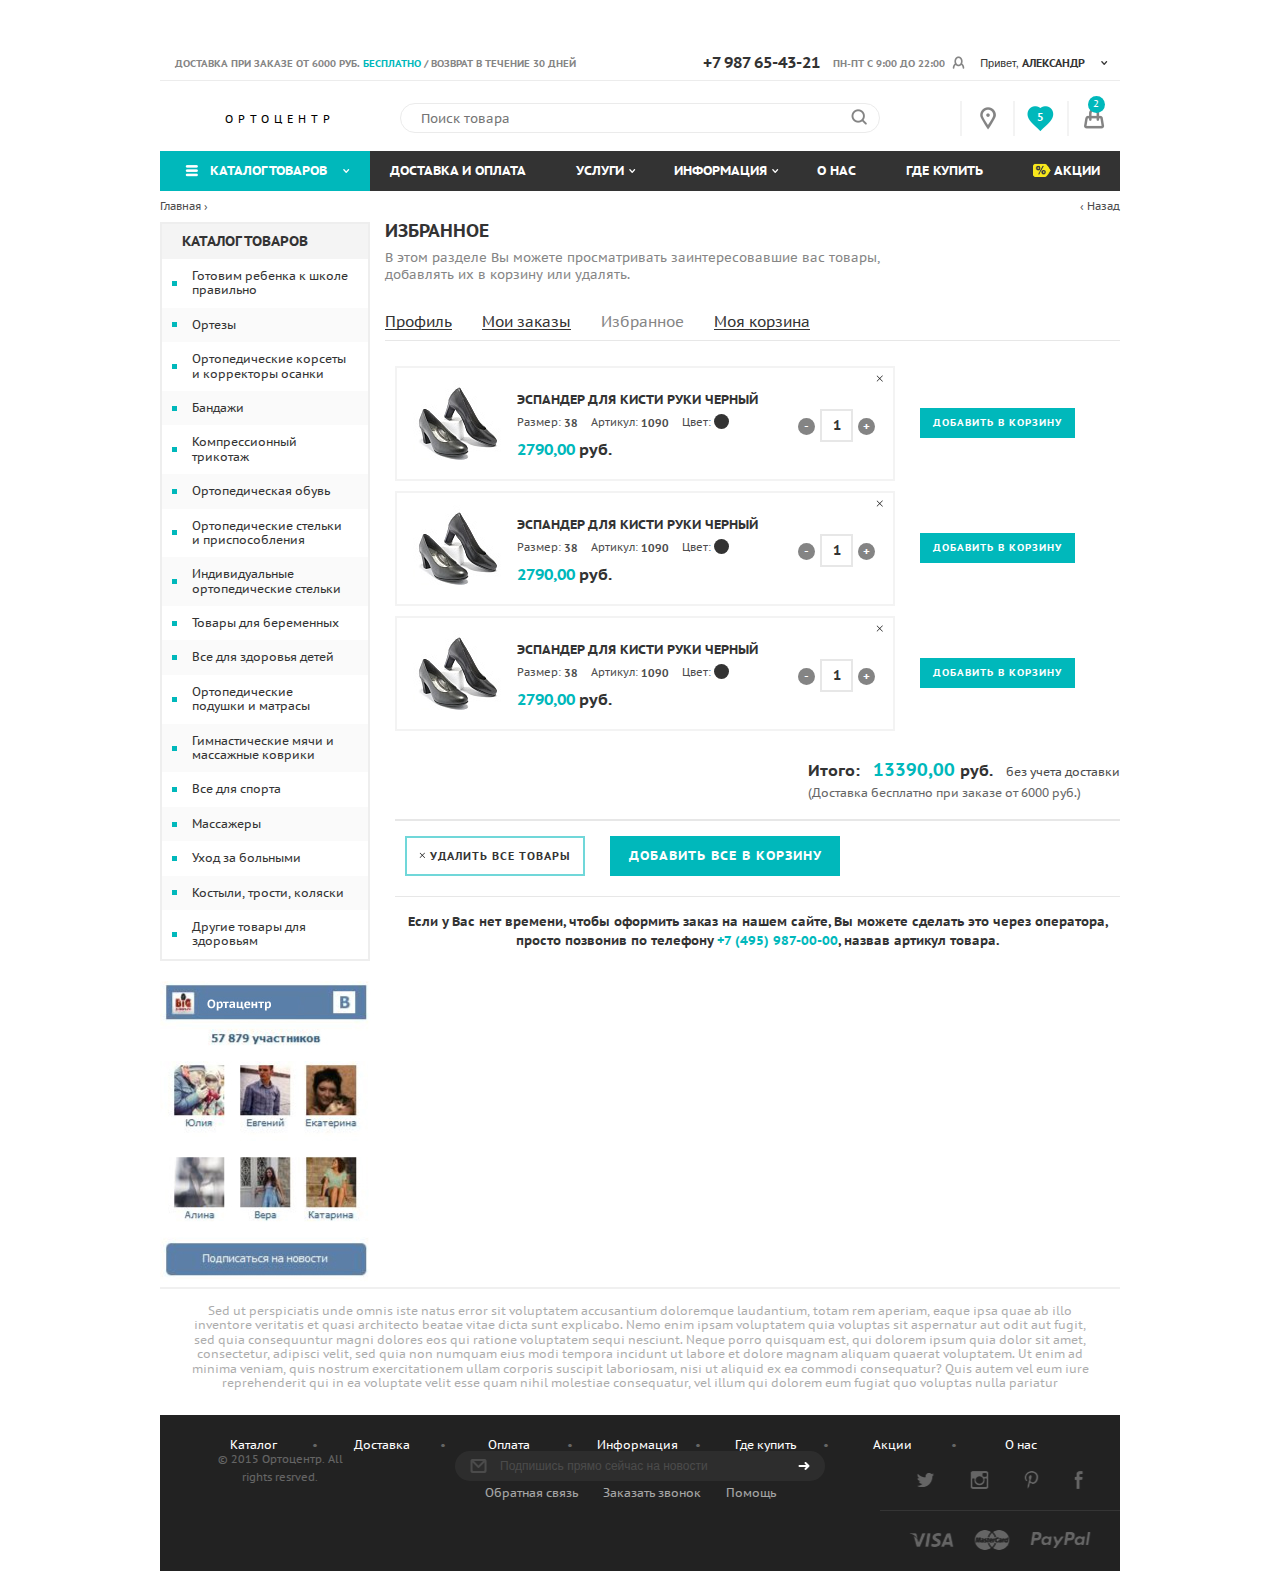
<file: favorites.html>
<!DOCTYPE html>
<html lang="ru">
<head>
	<meta charset="UTF-8">
	<title>Избранное</title>
	<meta http-equiv="X-UA-Compatible" content="IE=edge">
	<meta name="keywords" content="" >
	<meta name="description" content="">
	<meta name="viewport" content="width=device-width, initial-scale=1.0">
	<link href='https://fonts.googleapis.com/css?family=PT+Sans:400,700' rel='stylesheet' type='text/css'>
	<link rel="stylesheet" href="css/vendor.css">
	<link rel="stylesheet" href="css/main.css">
	 <link rel="stylesheet" href="css/media.css">
	<script src="js/modernizr.min.js"></script>
</head>
<body>
	<div class="container">
		<header class="main-header">
			<div class="mobile-top-panel visible-xs clearfix">
				<ul>
					<li>
						<div class="mobile-menu">
							<button class="menu-btn"></button>
						</div>
					</li>
					<li>
						<div class="mobile-phone">
							<button class="phone-btn"></button>
						</div>
					</li>
					<li>
						<div class="mobile-search">
							<button class="search-btn"></button>
						</div>
					</li>
					<li>
						<div class="mobile-profile">
							<button class="profile-btn"></button>
						</div>
					</li>
					<li>
						<div class="mobile-gps">
							<button class="gps-btn"></button>
						</div>
					</li>
					<li>
						<div class="mobile-favorite">
							<button class="favorite-btn">5</button>
						</div>
					</li>
					<li>
						<div class="mobile-basket">
							<div class="basket-btn">
								<div class="table-block">
									<div class="block-vertical">
										<a href="#" class="basket-icon"></a>
										<span class="number">2</span>
									</div>
								</div>
							</div>
						</div>
					</li>
				</ul>
			</div>
			
			<div class="mobile-search-container">
				<div class="mobile-search-block">
					<input type="text" placeholder="Поиск товара">
					<input type="submit" value="" class="submit-s-mobile">
				</div>
			</div>
			
			<div class="mobile-menu-list">
				<ul>
					<li>
						<a href="#" class="toggle-drop">Каталог товаров</a>
						<ul class="mobile-drop-menu">
								<li><a href="#">Готовим ребенка к школе правильно</a></li>
								<li><a href="#">Ортезы</a></li>
								<li><a href="#">Ортопедические корсеты и корректоры осанки</a></li>
								<li><a href="#">Бандажи</a></li>
								<li><a href="#">Компрессионный трикотаж</a></li>
								<li><a href="#">Ортопедическая обувь</a></li>
								<li><a href="#">Ортопедические стельки и приспособления</a></li>
								<li><a href="#">Индивидуальные ортопедические стельки</a></li>
								<li><a href="#">Товары для беременных</a></li>
								<li><a href="#">Все для здоровья детей</a></li>
								<li><a href="#">Ортопедические подушки и матрасы</a></li>
								<li><a href="#">Гимнастические мячи и массажные коврики</a></li>
								<li><a href="#">Все для спорта</a></li>
								<li><a href="#">Массажеры</a></li>
								<li><a href="#">Уход за больными</a></li>
								<li><a href="#">Костыли, трости, коляски</a></li>
								<li><a href="#">Другие товары для здоровьям</a></li>
						</ul>
					</li>
					<li>
						<a href="#">Доставка и оплата</a>
					</li>
					<li>
						<a href="#" class="toggle-drop">Услуги</a>
						<ul class="mobile-drop-menu">
							<li><a href="#">Категория 01</a></li>
							<li><a href="#">Категория 02</a></li>
							<li><a href="#">Категория 03</a></li>
							<li><a href="#">Категория 04</a></li>
						</ul>
					</li>
					<li>
						<a href="#" class="toggle-drop">Информация</a>
						<ul class="mobile-drop-menu">
							<li><a href="#">Категория 01</a></li>
							<li><a href="#">Категория 02</a></li>
							<li><a href="#">Категория 03</a></li>
							<li><a href="#">Категория 04</a></li>
						</ul>
					</li>
					<li>
						<a href="#">О нас</a>
					</li>
					<li>
						<a href="#">Где купить</a>
					</li>
					<li>
						<a href="#">
							<img src="images/sale.png" height="14" width="18" alt="" class="img-sale">
							Акции
						</a>
					</li>
				</ul>
			</div>

			<div class="top-panel hidden-xs clearfix">
				<div class="del-stat">
					<b>доставка при заказе от 6000 руб. <span>бесплатно</span> / возврат в течение 30 дней</b>
				</div>
				<div class="right-block clearfix">
					<div class="number">
						<b>+7 987 65-43-21</b>
						пн-пт с 9:00 до 22:00
					</div>
					<div class="profile">
						<div class="dropdown">
						  <button id="dLabel" type="button" data-toggle="dropdown" aria-haspopup="true" aria-expanded="false">
						    Привет, <span>Александр</span>
						  </button>
						  <ul class="dropdown-menu" aria-labelledby="dLabel">
						    <li>
						    	<a href="#">Личный кабинет</a>
						    </li>
						    <li>
						    	<a href="#">История заказов</a>
						    </li>
						    <li>
						    	<a href="#">Выйти</a>
						    </li>
						  </ul>
						</div>
					</div>
				</div>
			</div>
			<div class="bottom-panel clearfix">
				<div class="col-xs-3">
					<div class="row">
						<div class="logo">
							<a href="#">
								Ортоцентр
							</a>
						</div>
					</div>
				</div>
				<div class="col-xs-6 hidden-xs">
					<div class="row">
						<div class="search">
							<input type="text" placeholder="Поиск товара">
							<input type="submit" value="" class="s-sub">
						</div>
					</div>
				</div>
				<div class="col-xs-3 hidden-xs">
					<div class="row">
						<div class="header-icons clearfix">
							<div class="col-xs-4">
								<div class="row">
									<div class="icons-block">
										<div class="table-block">
											<div class="block-vertical">
												<a href="#" class="gps"></a>
											</div>
										</div>
									</div>
								</div>
							</div>
							<div class="col-xs-4">
								<div class="row">
									<div class="icons-block">
										<div class="table-block">
											<div class="block-vertical">
												<a href="#" class="heart">5</a>
											</div>
										</div>
									</div>
								</div>
							</div>
							<div class="col-xs-4">
								<div class="row">
									<div class="icons-block">
										<div class="table-block">
											<div class="block-vertical">
												<a href="#" class="basket-icon"></a>
												<span class="number">2</span>
											</div>
										</div>
									</div>
								</div>
							</div>
						</div>
					</div>
				</div>
			</div>
		</header>
		<!-- header -->

		<div class="main-content">
			<nav class="nav hidden-xs">
				<div class="catalog-link">
					<a href="#">Каталог товаров</a>
				</div>
				<ul>
					<li>
						<a href="#">Доставка и оплата</a>
					</li>
					<li class="with-drop">
						<a href="#">Услуги</a>
						<ul class="menu-child">
							<li><a href="#">Категория 01</a></li>
							<li><a href="#">Категория 02</a></li>
							<li><a href="#">Категория 03</a></li>
							<li><a href="#">Категория 04</a></li>
						</ul>
					</li>
					<li class="with-drop">
						<a href="#">Информация</a>
						<ul class="menu-child">
							<li><a href="#">Категория 01</a></li>
							<li><a href="#">Категория 02</a></li>
							<li><a href="#">Категория 03</a></li>
							<li><a href="#">Категория 04</a></li>
						</ul>
					</li>
					<li>
						<a href="#">О нас</a>
					</li>
					<li>
						<a href="#">Где купить</a>
					</li>
					<li>
						<a href="#">
							<img src="images/sale.png" height="14" width="18" alt="" class="img-sale">
							Акции
						</a>
					</li>
				</ul>
			</nav>
			<!-- nav -->
			<div class="pagination clearfix">
				<a href="#" class="next">Главная › </a>
				<a href="#" class="back">‹  Назад</a>
			</div>

			<div class="content clearfix">
				<aside class="sidebar hidden-xs">
					<div class="side-menu">
						<div class="title">Каталог товаров</div>
						<ul>
							<li><a href="#">Готовим ребенка к школе правильно</a></li>
							<li><a href="#">Ортезы</a></li>
							<li><a href="#">Ортопедические корсеты и корректоры осанки</a></li>
							<li><a href="#">Бандажи</a></li>
							<li><a href="#">Компрессионный трикотаж</a></li>
							<li><a href="#">Ортопедическая обувь</a></li>
							<li><a href="#">Ортопедические стельки и приспособления</a></li>
							<li><a href="#">Индивидуальные ортопедические стельки</a></li>
							<li><a href="#">Товары для беременных</a></li>
							<li><a href="#">Все для здоровья детей</a></li>
							<li><a href="#">Ортопедические подушки и матрасы</a></li>
							<li><a href="#">Гимнастические мячи и массажные коврики</a></li>
							<li><a href="#">Все для спорта</a></li>
							<li><a href="#">Массажеры</a></li>
							<li><a href="#">Уход за больными</a></li>
							<li><a href="#">Костыли, трости, коляски</a></li>
							<li><a href="#">Другие товары для здоровьям</a></li>
						</ul>
					</div>
					<div class="vk-widget">
						<img src="images/vk-widget.jpg" height="301" width="219" alt="">
					</div>
				</aside>

				<article class="center-content">
					<h4>Избранное</h4>
					<div class="profile-info">
						В этом разделе Вы можете просматривать заинтересовавшие вас товары, <br>добавлять их в корзину или удалять.
					</div>
					<div class="private-tab">
						<ul class="clearfix">
							<li><a href="#">Профиль</a></li>
							<li><a href="#">Мои заказы</a></li>
							<li><a class="active">Избранное</a></li>
							<li><a href="#">Моя корзина</a></li>
						</ul>
					</div>
					<div class="private-content">
						<div class="favorites-block">
							<div class="order-basket-block">
								<a href="#" class="del-order">
									<img src="images/close.png" height="7" width="7" alt="">
								</a>
								<div class="order-img">
									<div class="table-block">
										<div class="block-vertical">
											<img src="images/order.jpg" height="88" width="88" alt="">
										</div>
									</div>
								</div>
								<div class="order-desc">
									<div class="table-block">
										<div class="block-vertical">
											<div class="name">
												<strong>Эспандер для кисти руки Черный</strong>
											</div>
											<div class="material">
												Размер: <b>38</b>
												Артикул: <b>1090</b>
												Цвет: <span class="color" style="background: #333"></span>
											</div>
											<div class="price">
												2790,00 <span>руб.</span>
											</div>
										</div>
									</div>
								</div>
								<div class="order-amount">
									<div class="table-block">
										<div class="block-vertical">
											<div class="amount">
												<a href="#" class="minus"><span class="table-block"><span class="block-vertical">-</span></span></a>
												<input type="text" value="1">
												<a href="#" class="plus"><span class="table-block"><span class="block-vertical">+</span></span></a>
											</div>
										</div>
									</div>
								</div>
							</div>
							<div class="basket-link">
								<div class="table-block">
									<div class="block-vertical">
										<a href="#" class="add-basket">Добавить в корзину</a>
									</div>
								</div>
							</div>
						</div>
						<div class="favorites-block">
							<div class="order-basket-block">
								<a href="#" class="del-order">
									<img src="images/close.png" height="7" width="7" alt="">
								</a>
								<div class="order-img">
									<div class="table-block">
										<div class="block-vertical">
											<img src="images/order.jpg" height="88" width="88" alt="">
										</div>
									</div>
								</div>
								<div class="order-desc">
									<div class="table-block">
										<div class="block-vertical">
											<div class="name">
												<strong>Эспандер для кисти руки Черный</strong>
											</div>
											<div class="material">
												Размер: <b>38</b>
												Артикул: <b>1090</b>
												Цвет: <span class="color" style="background: #333"></span>
											</div>
											<div class="price">
												2790,00 <span>руб.</span>
											</div>
										</div>
									</div>
								</div>
								<div class="order-amount">
									<div class="table-block">
										<div class="block-vertical">
											<div class="amount">
												<a href="#" class="minus"><span class="table-block"><span class="block-vertical">-</span></span></a>
												<input type="text" value="1">
												<a href="#" class="plus"><span class="table-block"><span class="block-vertical">+</span></span></a>
											</div>
										</div>
									</div>
								</div>
							</div>
							<div class="basket-link">
								<div class="table-block">
									<div class="block-vertical">
										<a href="#" class="add-basket">Добавить в корзину</a>
									</div>
								</div>
							</div>
						</div>
						<div class="favorites-block">
							<div class="order-basket-block">
								<a href="#" class="del-order">
									<img src="images/close.png" height="7" width="7" alt="">
								</a>
								<div class="order-img">
									<div class="table-block">
										<div class="block-vertical">
											<img src="images/order.jpg" height="88" width="88" alt="">
										</div>
									</div>
								</div>
								<div class="order-desc">
									<div class="table-block">
										<div class="block-vertical">
											<div class="name">
												<strong>Эспандер для кисти руки Черный</strong>
											</div>
											<div class="material">
												Размер: <b>38</b>
												Артикул: <b>1090</b>
												Цвет: <span class="color" style="background: #333"></span>
											</div>
											<div class="price">
												2790,00 <span>руб.</span>
											</div>
										</div>
									</div>
								</div>
								<div class="order-amount">
									<div class="table-block">
										<div class="block-vertical">
											<div class="amount">
												<a href="#" class="minus"><span class="table-block"><span class="block-vertical">-</span></span></a>
												<input type="text" value="1">
												<a href="#" class="plus"><span class="table-block"><span class="block-vertical">+</span></span></a>
											</div>
										</div>
									</div>
								</div>
							</div>
							<div class="basket-link">
								<div class="table-block">
									<div class="block-vertical">
										<a href="#" class="add-basket">Добавить в корзину</a>
									</div>
								</div>
							</div>
						</div>
						<div class="after-table clearfix">
							<div class="sum-total">
								<div class="top-block">
									<b>Итого:</b> <span class="price"><span>13390,00</span> <b>руб.</b></span> без учета доставки
								</div>
								<div class="bot-block">
									(Доставка бесплатно при заказе от 6000 руб.)
								</div>
							</div>
						</div>
						<div class="fav-link clearfix">
							<a href="#" class="del-product">удалить все товары</a>
							<a href="#" class="add-all">добавить все в корзину</a>
						</div>
						<div class="info-basket">
							<p>Если у Вас нет времени, чтобы оформить заказ на нашем сайте, Вы можете сделать это через оператора, <br> просто позвонив по телефону <a href="#">+7 (495) 987-00-00</a>, назвав артикул товара.</p>
						</div>
					</div>
				</article>
			</div>	
			<!-- content -->
			<div class="content-text">
				<p>Sed ut perspiciatis unde omnis iste natus error sit voluptatem accusantium doloremque laudantium, totam rem aperiam, eaque ipsa quae ab illo inventore veritatis et quasi architecto beatae vitae dicta sunt explicabo. Nemo enim ipsam voluptatem quia voluptas sit aspernatur aut odit aut fugit, sed quia consequuntur magni dolores eos qui ratione voluptatem sequi nesciunt. Neque porro quisquam est, qui dolorem ipsum quia dolor sit amet, consectetur, adipisci velit, sed quia non numquam eius modi tempora incidunt ut labore et dolore magnam aliquam quaerat voluptatem. Ut enim ad minima veniam, quis nostrum exercitationem ullam corporis suscipit laboriosam, nisi ut aliquid ex ea commodi consequatur? Quis autem vel eum iure reprehenderit qui in ea voluptate velit esse quam nihil molestiae consequatur, vel illum qui dolorem eum fugiat quo voluptas nulla pariatur</p>
			</div>
		</div>
		<!-- main content -->
		<footer class="footer">
			<div class="top-foot">
				<ul class="clearfix">
					<li><a href="#">Каталог</a></li>
					<li><a href="#">Доставка</a></li>
					<li><a href="#">Оплата</a></li>
					<li><a href="#">Информация</a></li>
					<li><a href="#">Где купить</a></li>
					<li><a href="#">Акции</a></li>
					<li><a href="#">О нас</a></li>
				</ul>
			</div>
			<div class="bot-foot clearfix">
				<div class="col-xs-3 hidden-xs">
					<div class="row">
						<div class="copyright">
							<p>© 2015 Ортоцентр. All <br> rights resrved.</p>
						</div>
					</div>
				</div>
				<div class="col-xs-6">
					<div class="row">
						<div class="center-foot">
							<div class="subscribe">
								<form>
									<input type="text" placeholder="Подпишись прямо сейчас на новости">
									<input type="submit" class="subscribe-arrow" value="">
								</form>
							</div>
							<div class="center-menu">
								<ul>
									<li><a href="#">Обратная связь</a></li>
									<li><a href="#">Заказать звонок</a></li>
									<li><a href="#">Помощь</a></li>
								</ul>
							</div>
						</div>
					</div>
				</div>
				<div class="col-xs-3">
					<div class="row">
						<div class="foot-top-icon">
							<div class="table-block">
								<div class="block-vertical">
									<ul>
										<li>
											<a href="#">
												<img src="images/twiiter.png" height="14" width="19" alt="">
											</a>
										</li>
										<li>
											<a href="#">
												<img src="images/instagram.png" height="18" width="19" alt="">
											</a>
										</li>
										<li>
											<a href="#">
												<img src="images/print.png" height="18" width="15" alt="">
											</a>
										</li>
										<li>
											<a href="#">
												<img src="images/facebook.png" height="18" width="10" alt="">
											</a>
										</li>
									</ul>
								</div>
							</div>
						</div>
						<div class="foot-bot-icon">
							<div class="table-block">
								<div class="block-vertical">
									<ul>
										<li>
											<a href="#">
												<img src="images/visa.png" height="14" width="45" alt="">
											</a>
										</li>
										<li>
											<a href="#">
												<img src="images/mastercard.png" height="20" width="36" alt="">
											</a>
										</li>
										<li>
											<a href="#">
												<img src="images/paypal.png" height="16" width="61" alt="">
											</a>
										</li>
									</ul>
								</div>
							</div>
						</div>
					</div>
				</div>
				<div class="col-xs-3 visible-xs">
					<div class="row">
						<div class="copyright">
							<p>© 2015 Ортоцентр. All <br> rights resrved.</p>
						</div>
					</div>
				</div>
			</div>
		</footer>
	</div>


	<script src="js/vendor.js"></script>

	<script src="js/script.js"></script>
</body>
</html>
</file>
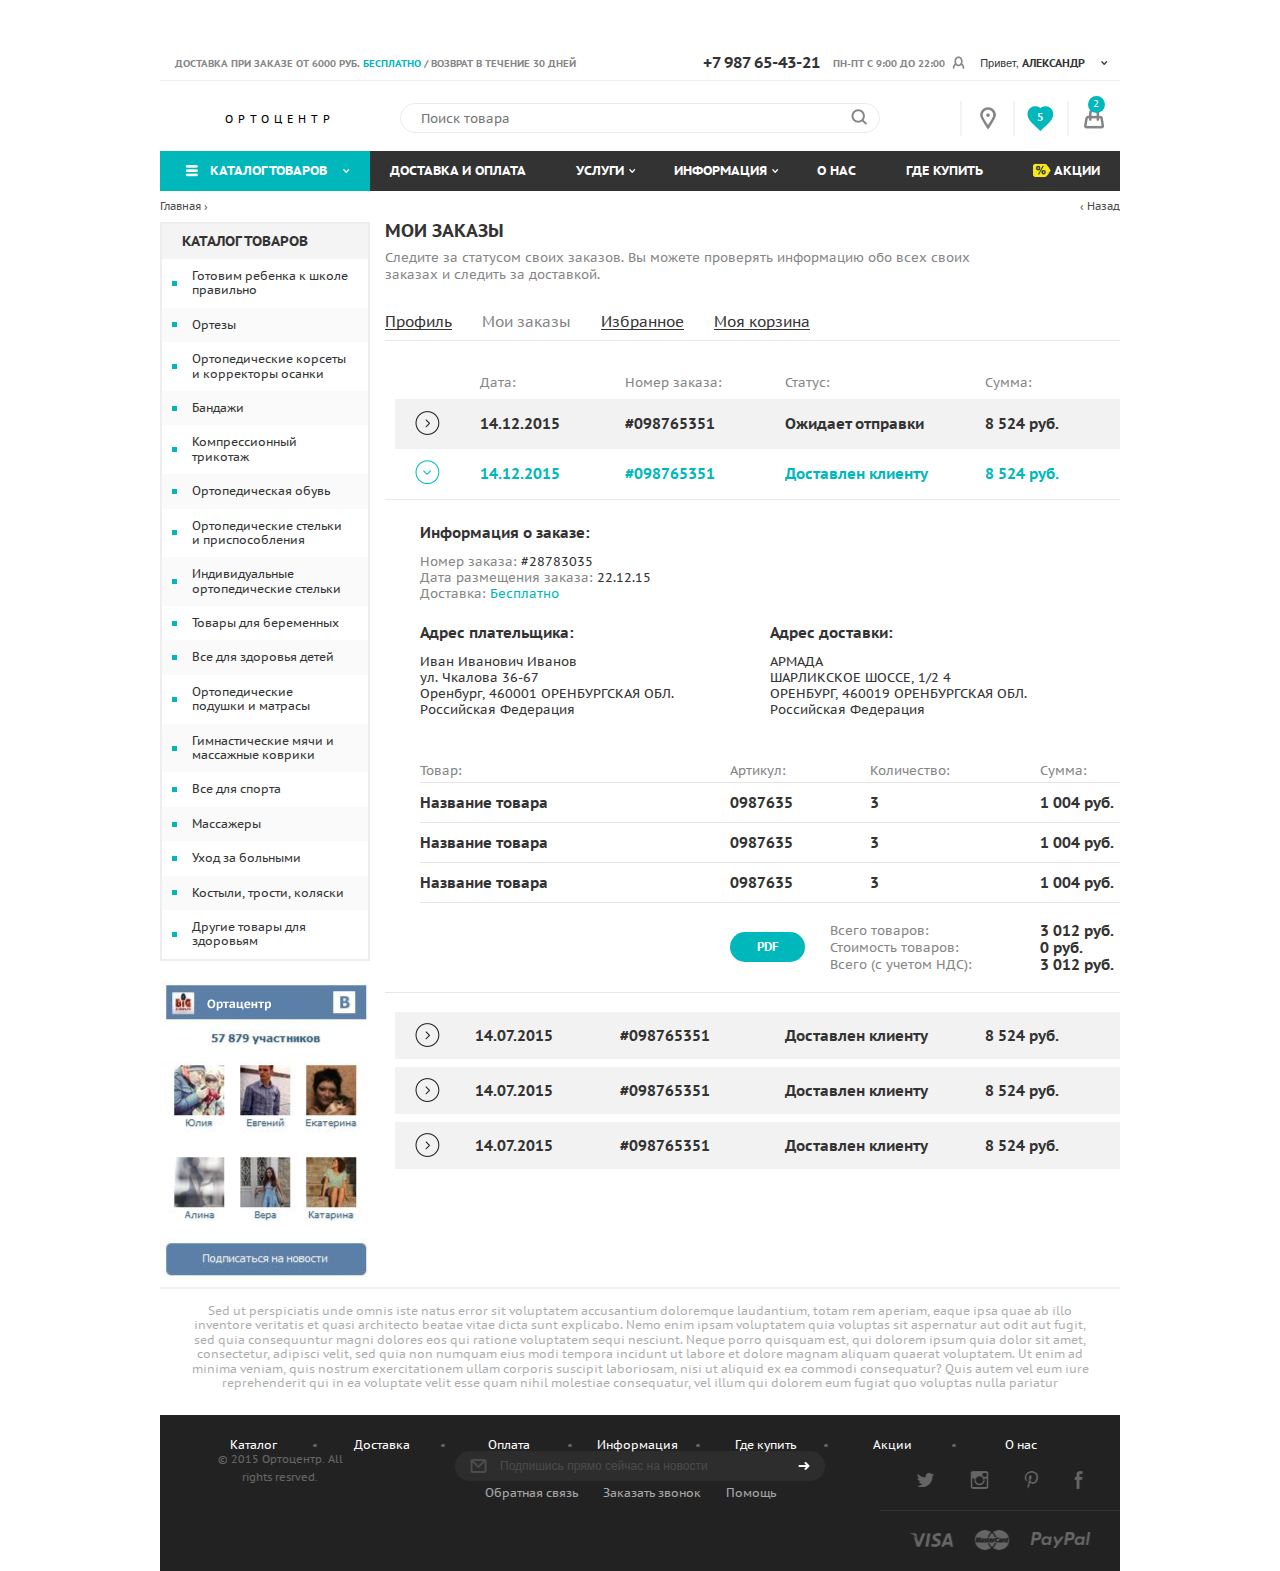
<file: my_order.html>
<!DOCTYPE html>
<html lang="ru">
<head>
	<meta charset="UTF-8">
	<title>Мои заказы</title>
	<meta http-equiv="X-UA-Compatible" content="IE=edge">
	<meta name="keywords" content="" >
	<meta name="description" content="">
	<meta name="viewport" content="width=device-width, initial-scale=1.0">
	<link href='https://fonts.googleapis.com/css?family=PT+Sans:400,700' rel='stylesheet' type='text/css'>
	<link rel="stylesheet" href="css/vendor.css">
	<link rel="stylesheet" href="css/main.css">
	 <link rel="stylesheet" href="css/media.css">
	<script src="js/modernizr.min.js"></script>
</head>
<body>
	<div class="container">
		<header class="main-header">
			<div class="mobile-top-panel visible-xs clearfix">
				<ul>
					<li>
						<div class="mobile-menu">
							<button class="menu-btn"></button>
						</div>
					</li>
					<li>
						<div class="mobile-phone">
							<button class="phone-btn"></button>
						</div>
					</li>
					<li>
						<div class="mobile-search">
							<button class="search-btn"></button>
						</div>
					</li>
					<li>
						<div class="mobile-profile">
							<button class="profile-btn"></button>
						</div>
					</li>
					<li>
						<div class="mobile-gps">
							<button class="gps-btn"></button>
						</div>
					</li>
					<li>
						<div class="mobile-favorite">
							<button class="favorite-btn">5</button>
						</div>
					</li>
					<li>
						<div class="mobile-basket">
							<div class="basket-btn">
								<div class="table-block">
									<div class="block-vertical">
										<a href="#" class="basket-icon"></a>
										<span class="number">2</span>
									</div>
								</div>
							</div>
						</div>
					</li>
				</ul>
			</div>
			
			<div class="mobile-search-container">
				<div class="mobile-search-block">
					<input type="text" placeholder="Поиск товара">
					<input type="submit" value="" class="submit-s-mobile">
				</div>
			</div>
			
			<div class="mobile-menu-list">
				<ul>
					<li>
						<a href="#" class="toggle-drop">Каталог товаров</a>
						<ul class="mobile-drop-menu">
								<li><a href="#">Готовим ребенка к школе правильно</a></li>
								<li><a href="#">Ортезы</a></li>
								<li><a href="#">Ортопедические корсеты и корректоры осанки</a></li>
								<li><a href="#">Бандажи</a></li>
								<li><a href="#">Компрессионный трикотаж</a></li>
								<li><a href="#">Ортопедическая обувь</a></li>
								<li><a href="#">Ортопедические стельки и приспособления</a></li>
								<li><a href="#">Индивидуальные ортопедические стельки</a></li>
								<li><a href="#">Товары для беременных</a></li>
								<li><a href="#">Все для здоровья детей</a></li>
								<li><a href="#">Ортопедические подушки и матрасы</a></li>
								<li><a href="#">Гимнастические мячи и массажные коврики</a></li>
								<li><a href="#">Все для спорта</a></li>
								<li><a href="#">Массажеры</a></li>
								<li><a href="#">Уход за больными</a></li>
								<li><a href="#">Костыли, трости, коляски</a></li>
								<li><a href="#">Другие товары для здоровьям</a></li>
						</ul>
					</li>
					<li>
						<a href="#">Доставка и оплата</a>
					</li>
					<li>
						<a href="#" class="toggle-drop">Услуги</a>
						<ul class="mobile-drop-menu">
							<li><a href="#">Категория 01</a></li>
							<li><a href="#">Категория 02</a></li>
							<li><a href="#">Категория 03</a></li>
							<li><a href="#">Категория 04</a></li>
						</ul>
					</li>
					<li>
						<a href="#" class="toggle-drop">Информация</a>
						<ul class="mobile-drop-menu">
							<li><a href="#">Категория 01</a></li>
							<li><a href="#">Категория 02</a></li>
							<li><a href="#">Категория 03</a></li>
							<li><a href="#">Категория 04</a></li>
						</ul>
					</li>
					<li>
						<a href="#">О нас</a>
					</li>
					<li>
						<a href="#">Где купить</a>
					</li>
					<li>
						<a href="#">
							<img src="images/sale.png" height="14" width="18" alt="" class="img-sale">
							Акции
						</a>
					</li>
				</ul>
			</div>

			<div class="top-panel hidden-xs clearfix">
				<div class="del-stat">
					<b>доставка при заказе от 6000 руб. <span>бесплатно</span> / возврат в течение 30 дней</b>
				</div>
				<div class="right-block clearfix">
					<div class="number">
						<b>+7 987 65-43-21</b>
						пн-пт с 9:00 до 22:00
					</div>
					<div class="profile">
						<div class="dropdown">
						  <button id="dLabel" type="button" data-toggle="dropdown" aria-haspopup="true" aria-expanded="false">
						    Привет, <span>Александр</span>
						  </button>
						  <ul class="dropdown-menu" aria-labelledby="dLabel">
						    <li>
						    	<a href="#">Личный кабинет</a>
						    </li>
						    <li>
						    	<a href="#">История заказов</a>
						    </li>
						    <li>
						    	<a href="#">Выйти</a>
						    </li>
						  </ul>
						</div>
					</div>
				</div>
			</div>
			<div class="bottom-panel clearfix">
				<div class="col-xs-3">
					<div class="row">
						<div class="logo">
							<a href="#">
								Ортоцентр
							</a>
						</div>
					</div>
				</div>
				<div class="col-xs-6 hidden-xs">
					<div class="row">
						<div class="search">
							<input type="text" placeholder="Поиск товара">
							<input type="submit" value="" class="s-sub">
						</div>
					</div>
				</div>
				<div class="col-xs-3 hidden-xs">
					<div class="row">
						<div class="header-icons clearfix">
							<div class="col-xs-4">
								<div class="row">
									<div class="icons-block">
										<div class="table-block">
											<div class="block-vertical">
												<a href="#" class="gps"></a>
											</div>
										</div>
									</div>
								</div>
							</div>
							<div class="col-xs-4">
								<div class="row">
									<div class="icons-block">
										<div class="table-block">
											<div class="block-vertical">
												<a href="#" class="heart">5</a>
											</div>
										</div>
									</div>
								</div>
							</div>
							<div class="col-xs-4">
								<div class="row">
									<div class="icons-block">
										<div class="table-block">
											<div class="block-vertical">
												<a href="#" class="basket-icon"></a>
												<span class="number">2</span>
											</div>
										</div>
									</div>
								</div>
							</div>
						</div>
					</div>
				</div>
			</div>
		</header>
		<!-- header -->
		<div class="main-content">
			<nav class="nav hidden-xs">
				<div class="catalog-link">
					<a href="#">Каталог товаров</a>
				</div>
				<ul>
					<li>
						<a href="#">Доставка и оплата</a>
					</li>
					<li class="with-drop">
						<a href="#">Услуги</a>
						<ul class="menu-child">
							<li><a href="#">Категория 01</a></li>
							<li><a href="#">Категория 02</a></li>
							<li><a href="#">Категория 03</a></li>
							<li><a href="#">Категория 04</a></li>
						</ul>
					</li>
					<li class="with-drop">
						<a href="#">Информация</a>
						<ul class="menu-child">
							<li><a href="#">Категория 01</a></li>
							<li><a href="#">Категория 02</a></li>
							<li><a href="#">Категория 03</a></li>
							<li><a href="#">Категория 04</a></li>
						</ul>
					</li>
					<li>
						<a href="#">О нас</a>
					</li>
					<li>
						<a href="#">Где купить</a>
					</li>
					<li>
						<a href="#">
							<img src="images/sale.png" height="14" width="18" alt="" class="img-sale">
							Акции
						</a>
					</li>
				</ul>
			</nav>
			<!-- nav -->
			<div class="pagination clearfix">
				<a href="#" class="next">Главная › </a>
				<a href="#" class="back">‹  Назад</a>
			</div>

			<div class="content clearfix">
				<aside class="sidebar hidden-xs">
					<div class="side-menu">
						<div class="title">Каталог товаров</div>
						<ul>
							<li><a href="#">Готовим ребенка к школе правильно</a></li>
							<li><a href="#">Ортезы</a></li>
							<li><a href="#">Ортопедические корсеты и корректоры осанки</a></li>
							<li><a href="#">Бандажи</a></li>
							<li><a href="#">Компрессионный трикотаж</a></li>
							<li><a href="#">Ортопедическая обувь</a></li>
							<li><a href="#">Ортопедические стельки и приспособления</a></li>
							<li><a href="#">Индивидуальные ортопедические стельки</a></li>
							<li><a href="#">Товары для беременных</a></li>
							<li><a href="#">Все для здоровья детей</a></li>
							<li><a href="#">Ортопедические подушки и матрасы</a></li>
							<li><a href="#">Гимнастические мячи и массажные коврики</a></li>
							<li><a href="#">Все для спорта</a></li>
							<li><a href="#">Массажеры</a></li>
							<li><a href="#">Уход за больными</a></li>
							<li><a href="#">Костыли, трости, коляски</a></li>
							<li><a href="#">Другие товары для здоровьям</a></li>
						</ul>
					</div>
					<div class="vk-widget">
						<img src="images/vk-widget.jpg" height="301" width="219" alt="">
					</div>
				</aside>

				<article class="center-content">
					<h4>Мои заказы</h4>
					<div class="profile-info">
						Следите за статусом своих заказов. Вы можете проверять информацию обо всех своих <br> заказах и следить за доставкой.
					</div>
					<div class="private-tab">
						<ul class="clearfix">
							<li><a href="#">Профиль</a></li>
							<li><a class="active">Мои заказы</a></li>
							<li><a href="#">Избранное</a></li>
							<li><a href="#">Моя корзина</a></li>
						</ul>
					</div>
					<div class="private-content">
						<div class="order-table">
							<table>
								<thead>
									<tr>
										<th></th>
										<th>Дата:</th>
										<th>Номер заказа:</th>
										<th>Статус:</th>
										<th>Сумма:</th>
									</tr>
								</thead>
								<tbody>
									<tr class="expect">
										<td>
											<img src="images/expect.png" height="24" width="25" alt="">
										</td>
										<td>14.12.2015</td>
										<td>#098765351</td>
										<td>Ожидает отправки</td>
										<td>8 524 руб.</td>
									</tr>
									<tr class="delivered">
										<td>
											<img src="images/delivered.png" height="25" width="25" alt="">
										</td>
										<td>14.12.2015</td>
										<td>#098765351</td>
										<td>Доставлен клиенту</td>
										<td>8 524 руб.</td>
									</tr>
								</tbody>
							</table>
						</div>
					</div>
					<div class="info-order-container">
						<div class="info-order">
							<div class="title">Информация о заказе:</div>
							<ul>
								<li>Номер заказа: <span>#28783035</span></li>
								<li>Дата размещения заказа: <span>22.12.15</span></li>
								<li>Доставка: <span class="blue">Бесплатно</span></li>
							</ul>
						</div>
						<div class="adress-container clearfix">
							<div class="col-xs-6">
								<div class="row">
									<div class="title">Адрес плательщика:</div>
									<ul>
										<li>Иван Иванович Иванов</li>
										<li>ул. Чкалова 36-67</li>
										<li>Оренбург, 460001 ОРЕНБУРГСКАЯ ОБЛ.</li>
										<li>Российская Федерация</li>
									</ul>
								</div>
							</div>
							<div class="col-xs-6">
								<div class="row">
									<div class="title">Адрес доставки:</div>
									<ul>
										<li>АРМАДА</li>
										<li>ШАРЛИКСКОЕ ШОССЕ, 1/2 4</li>
										<li>ОРЕНБУРГ, 460019 ОРЕНБУРГСКАЯ ОБЛ.</li>
										<li>Российская Федерация</li>
									</ul>
								</div>
							</div>
						</div>
						<div class="total-table">
							<table>
								<thead>
									<tr>
										<th>Товар:</th>
										<th>Артикул:</th>
										<th>Количество:</th>
										<th>Сумма:</th>
									</tr>
								</thead>
								<tfoot>
									<tr>
										<td></td>
										<td rowspan="3">
											<a href="#" class="pdf">pdf</a>
										</td>
										<td><span class="normal">Всего товаров:</span></td>
										<td><b>3 012 руб.</b></td>
									</tr>
									<tr>
										<td></td>
										<td><span class="normal">Стоимость товаров:</span></td>
										<td><b>0 руб.</b></td>
									</tr>
									<tr>
										<td></td>
										<td><span class="normal">Всего (с учетом НДС):</span></td>
										<td><b>3 012 руб.</b></td>
									</tr>
								</tfoot>
								<tbody>
									<tr>
										<td>Название товара</td>
										<td>0987635</td>
										<td>3</td>
										<td>1 004 руб.</td>
									</tr>
									<tr>
										<td>Название товара</td>
										<td>0987635</td>
										<td>3</td>
										<td>1 004 руб.</td>
									</tr>
									<tr>
										<td>Название товара</td>
										<td>0987635</td>
										<td>3</td>
										<td>1 004 руб.</td>
									</tr>
								</tbody>
							</table>
						</div>
					</div>
					<div class="status-table">
						<div class="status-table-block">
							<table>
								<tr>
									<td>
										<div class="status-block">
											<div class="table-block">
												<div class="block-vertical">
													<a href="#" class="arrow"></a>
												</div>
											</div>
										</div>
									</td>
									<td>
										<div class="status-block">
											<div class="table-block">
												<div class="block-vertical">
													14.07.2015
												</div>
											</div>
										</div>
									</td>
									<td>
										<div class="status-block">
											<div class="table-block">
												<div class="block-vertical">#098765351</div>
											</div>
										</div>
									</td>
									<td>
										<div class="status-block">
											<div class="table-block">
												<div class="block-vertical">Доставлен клиенту</div>
											</div>
										</div>
									</td>
									<td>
										<div class="status-block">
											<div class="table-block">
												<div class="block-vertical">8 524 руб.</div>
											</div>
										</div>
								</td>
								</tr>
								<tr>
									<td>
										<div class="status-block">
											<div class="table-block">
												<div class="block-vertical">
													<a href="#" class="arrow"></a>
												</div>
											</div>
										</div>
									</td>
									<td>
										<div class="status-block">
											<div class="table-block">
												<div class="block-vertical">
													14.07.2015
												</div>
											</div>
										</div>
									</td>
									<td>
										<div class="status-block">
											<div class="table-block">
												<div class="block-vertical">#098765351</div>
											</div>
										</div>
									</td>
									<td>
										<div class="status-block">
											<div class="table-block">
												<div class="block-vertical">Доставлен клиенту</div>
											</div>
										</div>
									</td>
									<td>
										<div class="status-block">
											<div class="table-block">
												<div class="block-vertical">8 524 руб.</div>
											</div>
										</div>
								</td>
								</tr>
								<tr>
									<td>
										<div class="status-block">
											<div class="table-block">
												<div class="block-vertical">
													<a href="#" class="arrow"></a>
												</div>
											</div>
										</div>
									</td>
									<td>
										<div class="status-block">
											<div class="table-block">
												<div class="block-vertical">
													14.07.2015
												</div>
											</div>
										</div>
									</td>
									<td>
										<div class="status-block">
											<div class="table-block">
												<div class="block-vertical">#098765351</div>
											</div>
										</div>
									</td>
									<td>
										<div class="status-block">
											<div class="table-block">
												<div class="block-vertical">Доставлен клиенту</div>
											</div>
										</div>
									</td>
									<td>
										<div class="status-block">
											<div class="table-block">
												<div class="block-vertical">8 524 руб.</div>
											</div>
										</div>
								</td>
								</tr>
												</table>
						</div>
				</article>
			</div>
			<div class="content-text">
				<p>Sed ut perspiciatis unde omnis iste natus error sit voluptatem accusantium doloremque laudantium, totam rem aperiam, eaque ipsa quae ab illo inventore veritatis et quasi architecto beatae vitae dicta sunt explicabo. Nemo enim ipsam voluptatem quia voluptas sit aspernatur aut odit aut fugit, sed quia consequuntur magni dolores eos qui ratione voluptatem sequi nesciunt. Neque porro quisquam est, qui dolorem ipsum quia dolor sit amet, consectetur, adipisci velit, sed quia non numquam eius modi tempora incidunt ut labore et dolore magnam aliquam quaerat voluptatem. Ut enim ad minima veniam, quis nostrum exercitationem ullam corporis suscipit laboriosam, nisi ut aliquid ex ea commodi consequatur? Quis autem vel eum iure reprehenderit qui in ea voluptate velit esse quam nihil molestiae consequatur, vel illum qui dolorem eum fugiat quo voluptas nulla pariatur</p>
			</div>
		</div>
		<!-- main content -->
		<footer class="footer">
			<div class="top-foot">
				<ul class="clearfix">
					<li><a href="#">Каталог</a></li>
					<li><a href="#">Доставка</a></li>
					<li><a href="#">Оплата</a></li>
					<li><a href="#">Информация</a></li>
					<li><a href="#">Где купить</a></li>
					<li><a href="#">Акции</a></li>
					<li><a href="#">О нас</a></li>
				</ul>
			</div>
			<div class="bot-foot clearfix">
				<div class="col-xs-3 hidden-xs">
					<div class="row">
						<div class="copyright">
							<p>© 2015 Ортоцентр. All <br> rights resrved.</p>
						</div>
					</div>
				</div>
				<div class="col-xs-6">
					<div class="row">
						<div class="center-foot">
							<div class="subscribe">
								<form>
									<input type="text" placeholder="Подпишись прямо сейчас на новости">
									<input type="submit" class="subscribe-arrow" value="">
								</form>
							</div>
							<div class="center-menu">
								<ul>
									<li><a href="#">Обратная связь</a></li>
									<li><a href="#">Заказать звонок</a></li>
									<li><a href="#">Помощь</a></li>
								</ul>
							</div>
						</div>
					</div>
				</div>
				<div class="col-xs-3">
					<div class="row">
						<div class="foot-top-icon">
							<div class="table-block">
								<div class="block-vertical">
									<ul>
										<li>
											<a href="#">
												<img src="images/twiiter.png" height="14" width="19" alt="">
											</a>
										</li>
										<li>
											<a href="#">
												<img src="images/instagram.png" height="18" width="19" alt="">
											</a>
										</li>
										<li>
											<a href="#">
												<img src="images/print.png" height="18" width="15" alt="">
											</a>
										</li>
										<li>
											<a href="#">
												<img src="images/facebook.png" height="18" width="10" alt="">
											</a>
										</li>
									</ul>
								</div>
							</div>
						</div>
						<div class="foot-bot-icon">
							<div class="table-block">
								<div class="block-vertical">
									<ul>
										<li>
											<a href="#">
												<img src="images/visa.png" height="14" width="45" alt="">
											</a>
										</li>
										<li>
											<a href="#">
												<img src="images/mastercard.png" height="20" width="36" alt="">
											</a>
										</li>
										<li>
											<a href="#">
												<img src="images/paypal.png" height="16" width="61" alt="">
											</a>
										</li>
									</ul>
								</div>
							</div>
						</div>
					</div>
				</div>
				<div class="col-xs-3 visible-xs">
					<div class="row">
						<div class="copyright">
							<p>© 2015 Ортоцентр. All <br> rights resrved.</p>
						</div>
					</div>
				</div>
			</div>
		</footer>
	</div>


	<script src="js/vendor.js"></script>

	<script src="js/script.js"></script>
</body>
</html>
</file>
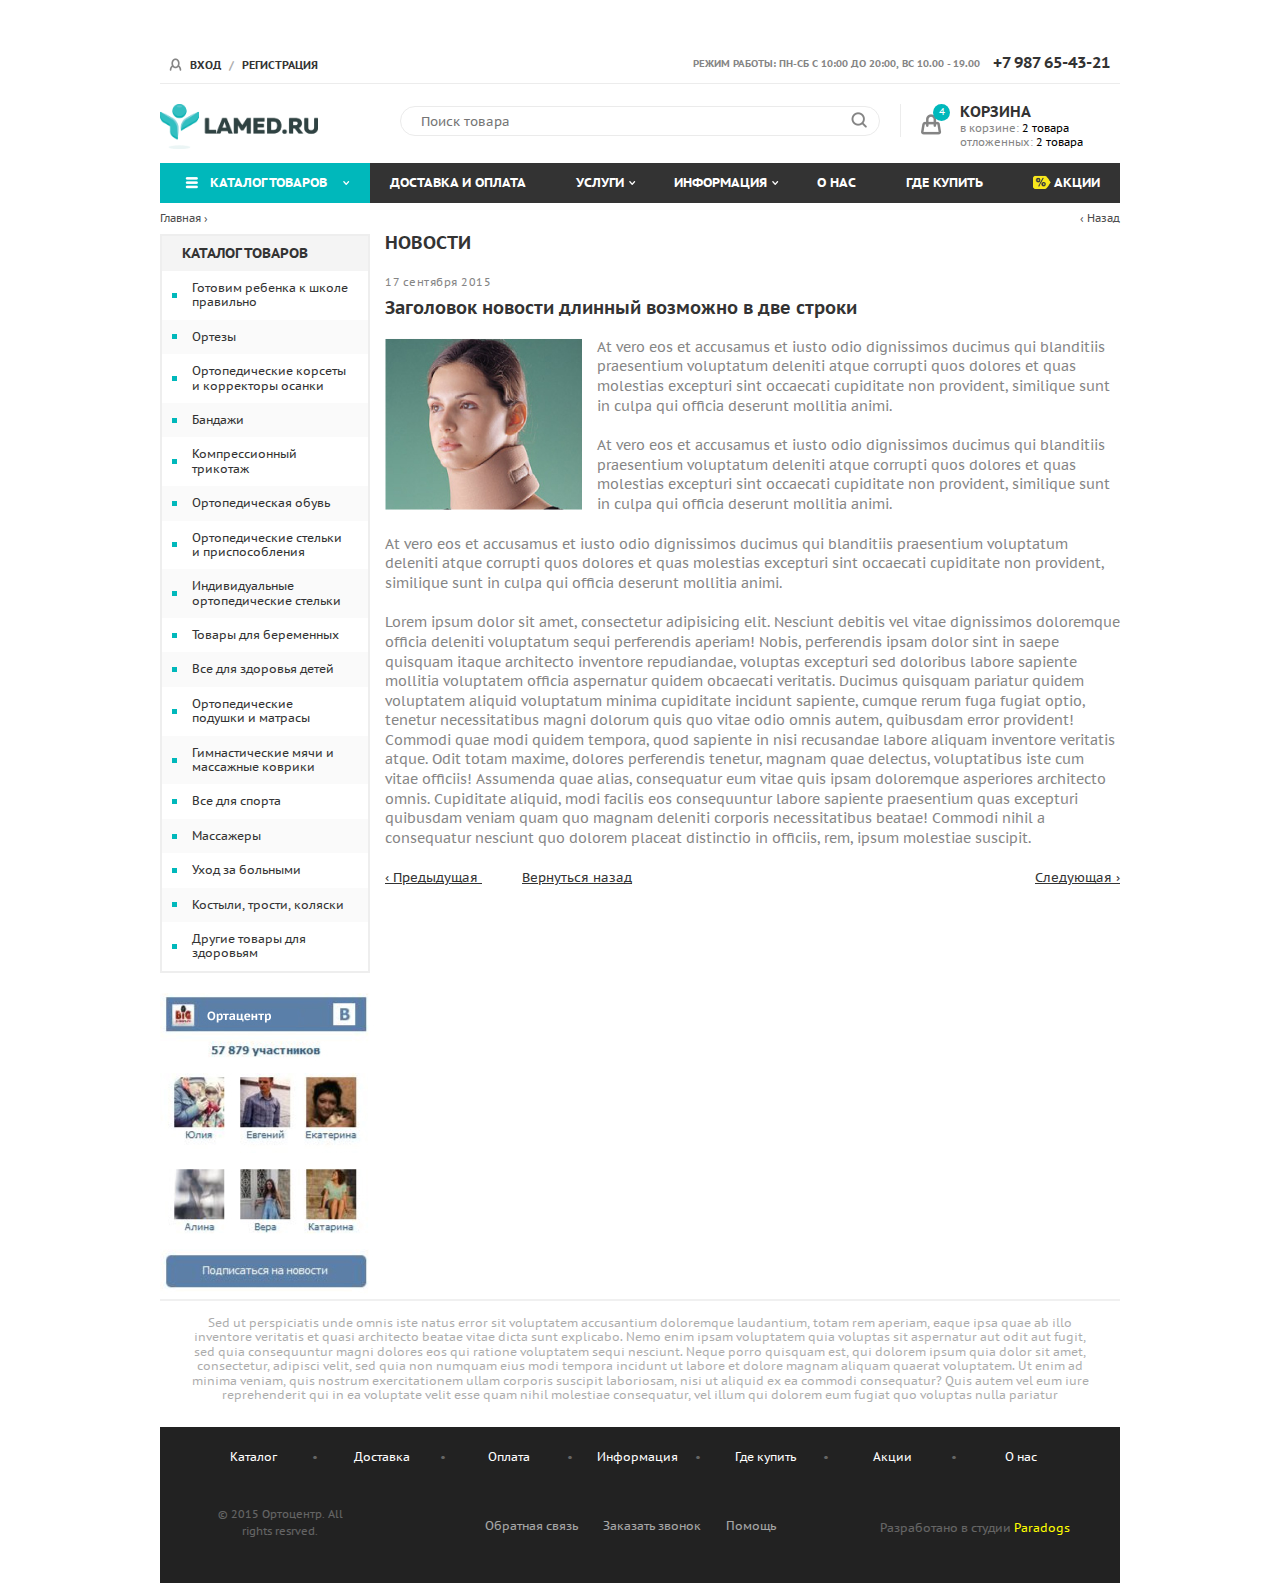
<file: news-detail.html>
<!DOCTYPE html>
<html lang="ru">
<head>
	<meta charset="UTF-8">
	<title>Новости детальная</title>
	<meta http-equiv="X-UA-Compatible" content="IE=edge">
	<meta name="keywords" content="" >
	<meta name="description" content="">
	<meta name="viewport" content="width=device-width, initial-scale=1.0">
	<link href='https://fonts.googleapis.com/css?family=PT+Sans:400,700' rel='stylesheet' type='text/css'>
	<link rel="stylesheet" href="css/vendor.css">
	<link rel="stylesheet" href="css/main.css">
	 <link rel="stylesheet" href="css/media.css">
	<script src="js/modernizr.min.js"></script>
</head>
<body>
	<div class="container">
		<header class="main-header">
			<div class="mobile-top-panel visible-xs clearfix">
				<ul>
					<li>
						<div class="mobile-menu">
							<button class="menu-btn"></button>
						</div>
					</li>
					<li>
						<div class="mobile-phone">
							<button class="phone-btn"></button>
						</div>
					</li>
					<li>
						<div class="mobile-search">
							<button class="search-btn"></button>
						</div>
					</li>
					<li>
						<div class="mobile-profile">
							<button class="profile-btn"></button>
						</div>
					</li>
					<li>
						<div class="mobile-gps">
							<button class="gps-btn"></button>
						</div>
					</li>
					<li>
						<div class="mobile-favorite">
							<button class="favorite-btn">5</button>
						</div>
					</li>
					<li>
						<div class="mobile-basket">
							<div class="basket-btn">
								<div class="table-block">
									<div class="block-vertical">
										<a href="#" class="basket-icon"></a>
										<span class="number">2</span>
									</div>
								</div>
							</div>
						</div>
					</li>
				</ul>
			</div>
			
			<div class="mobile-search-container">
				<div class="mobile-search-block">
					<input type="text" placeholder="Поиск товара">
					<input type="submit" value="" class="submit-s-mobile">
				</div>
			</div>
			
			<div class="mobile-menu-list">
				<ul>
					<li>
						<a href="#" class="toggle-drop">Каталог товаров</a>
						<ul class="mobile-drop-menu">
								<li><a href="#">Готовим ребенка к школе правильно</a></li>
								<li><a href="#">Ортезы</a></li>
								<li><a href="#">Ортопедические корсеты и корректоры осанки</a></li>
								<li><a href="#">Бандажи</a></li>
								<li><a href="#">Компрессионный трикотаж</a></li>
								<li><a href="#">Ортопедическая обувь</a></li>
								<li><a href="#">Ортопедические стельки и приспособления</a></li>
								<li><a href="#">Индивидуальные ортопедические стельки</a></li>
								<li><a href="#">Товары для беременных</a></li>
								<li><a href="#">Все для здоровья детей</a></li>
								<li><a href="#">Ортопедические подушки и матрасы</a></li>
								<li><a href="#">Гимнастические мячи и массажные коврики</a></li>
								<li><a href="#">Все для спорта</a></li>
								<li><a href="#">Массажеры</a></li>
								<li><a href="#">Уход за больными</a></li>
								<li><a href="#">Костыли, трости, коляски</a></li>
								<li><a href="#">Другие товары для здоровьям</a></li>
						</ul>
					</li>
					<li>
						<a href="#">Доставка и оплата</a>
					</li>
					<li>
						<a href="#" class="toggle-drop">Услуги</a>
						<ul class="mobile-drop-menu">
							<li><a href="#">Категория 01</a></li>
							<li><a href="#">Категория 02</a></li>
							<li><a href="#">Категория 03</a></li>
							<li><a href="#">Категория 04</a></li>
						</ul>
					</li>
					<li>
						<a href="#" class="toggle-drop">Информация</a>
						<ul class="mobile-drop-menu">
							<li><a href="#">Категория 01</a></li>
							<li><a href="#">Категория 02</a></li>
							<li><a href="#">Категория 03</a></li>
							<li><a href="#">Категория 04</a></li>
						</ul>
					</li>
					<li>
						<a href="#">О нас</a>
					</li>
					<li>
						<a href="#">Где купить</a>
					</li>
					<li>
						<a href="#">
							<img src="images/sale.png" height="14" width="18" alt="" class="img-sale">
							Акции
						</a>
					</li>
				</ul>
			</div>

			<div class="top-panel hidden-xs clearfix">
				<div class="profile">
					<div class="profile-enter">
						<a href="#" class="enter__link">вход</a>
						<span>/</span>
						<a href="#" class="registration__link">регистрация</a>
					</div>
					<div class="profile__form profile__form_enter">
						<a href="#" class="close__profile">
							<img src="images/close-profile.png" alt="">
						</a>
						<div class="profile__form-content">
							<div class="form__title">Войти на сайт</div>
							<div class="profile__social">
								<div class="profile__social-title">
									Войти через аккаунт социальной сети:
								</div>
								<ul class="profile__social-list clearfix">
									<li>
										<a href="#">
											<img src="images/google.jpg" alt="">
										</a>
									</li>
									<li>
										<a href="#">
											<img src="images/twitter.jpg" alt="">
										</a>
									</li>
									<li>
										<a href="#">
											<img src="images/post.jpg" alt="">
										</a>
									</li>
									<li>
										<a href="#">
											<img src="images/facebook.jpg" alt="">
										</a>
									</li>
									<li>
										<a href="#">
											<img src="images/share.jpg" alt="">
										</a>
									</li>
									<li>
										<a href="#">
											<img src="images/vk.jpg" alt="">
										</a>
									</li>
									<li>
										<a href="#">
											<img src="images/mail.jpg" alt="">
										</a>
									</li>
									<li>
										<a href="#">
											<img src="images/yandex.jpg" alt="">
										</a>
									</li>
									<li>
										<a href="#">
											<img src="images/pen.jpg" alt="">
										</a>
									</li>
									<li>
										<a href="#">
											<img src="images/odnolkasnikio.jpg" alt="">
										</a>
									</li>
								</ul>
								<div class="profile__form-item">
									<form action="">
										<div class="profile__input-block">
											<input type="text" placeholder="E-mail" class="input__item">
										</div>
										<div class="profile__input-block">
											<input type="password" placeholder="Пароль" class="input__item">
										</div>
										<div class="profile__input-block clearfix">
											<div class="delivery-check">
												<input type="checkbox" class="checkbox" id="check1" name="payment">
												<label for="check1">Запомнить меня</label>
											</div>
											<div class="forget__password">
												<a href="#">Забыли пароль?</a>
											</div>
										</div>
										<div class="profile__input-block">
											<input type="submit" value="Войти" class="profile__btn submit__item">
										</div>
									</form>
								</div>
								<div class="profile__variant">
									<div class="form__title">
										Нет учетной записи?
									</div>
									<div class="profile__text">
										Создайте учетную запись, чтобы отслеживать ваши заказы, создать список пожеланий и многое другое
									</div>
									<a href="#" class="profile__btn profile__link">Регистрация</a>
								</div>
							</div>
						</div>
					</div>
					<div class="profile__form profile__form_register">
						<a href="#" class="close__profile">
							<img src="images/close-profile.png" alt="">
						</a>
						<div class="profile__form-content">
							<div class="form__title">Регистрация</div>
							<div class="profile__social">
								<div class="profile__social-title">
									Войти через аккаунт социальной сети:
								</div>
								<ul class="profile__social-list clearfix">
									<li>
										<a href="#">
											<img src="images/google.jpg" alt="">
										</a>
									</li>
									<li>
										<a href="#">
											<img src="images/twitter.jpg" alt="">
										</a>
									</li>
									<li>
										<a href="#">
											<img src="images/post.jpg" alt="">
										</a>
									</li>
									<li>
										<a href="#">
											<img src="images/facebook.jpg" alt="">
										</a>
									</li>
									<li>
										<a href="#">
											<img src="images/share.jpg" alt="">
										</a>
									</li>
									<li>
										<a href="#">
											<img src="images/vk.jpg" alt="">
										</a>
									</li>
									<li>
										<a href="#">
											<img src="images/mail.jpg" alt="">
										</a>
									</li>
									<li>
										<a href="#">
											<img src="images/yandex.jpg" alt="">
										</a>
									</li>
									<li>
										<a href="#">
											<img src="images/pen.jpg" alt="">
										</a>
									</li>
									<li>
										<a href="#">
											<img src="images/odnolkasnikio.jpg" alt="">
										</a>
									</li>
								</ul>
								<div class="profile__form-item">
									<form action="">
										<div class="profile__input-block">
											<input type="text" placeholder="Ваше имя" class="input__item">
										</div>
										<div class="profile__input-block">
											<input type="text" placeholder="Ваш Телефон" class="input__item">
										</div>
										<div class="profile__input-block">
											<input type="text" placeholder="E-mail" class="input__item">
										</div>
										<div class="profile__input-block clearfix">
											<div class="delivery-check">
												<input type="checkbox" class="checkbox" id="check2" name="payment">
												<label for="check2">Подписаться на новости и акции</label>
											</div>
										</div>
										<div class="profile__input-block">
											<input type="password" placeholder="Пароль" class="input__item">
										</div>
										<div class="profile__input-block">
											<input type="password" placeholder="Повторите пароль" class="input__item">
										</div>
										<div class="profile__input-block">
											<input type="submit" value="Регистрация" class="profile__btn submit__item">
										</div>
									</form>
								</div>
								<div class="profile__variant">
									<div class="form__title">
										У вас уже есть аккаунт?
									</div>
									<a href="#" class="profile__btn profile__link">войти</a>
								</div>
							</div>
						</div>
					</div>
				</div>
				<div class="right-block clearfix">
					<div class="number">
						<span>Режим работы:</span>
						пн-cб с 10:00 до 20:00,
						вс 10.00 - 19.00
						<b>+7 987 65-43-21</b>
					</div>
				</div>
			</div>
			<div class="bottom-panel clearfix">
				<div class="col-xs-3">
					<div class="row">
						<div class="logo">
							<a href="#">
								<div class="logo__item"></div>
							</a>
						</div>
					</div>
				</div>
				<div class="col-xs-6 hidden-xs">
					<div class="row">
						<div class="search">
							<input type="text" placeholder="Поиск товара">
							<input type="submit" value="" class="s-sub">
						</div>
					</div>
				</div>
				<div class="col-xs-3 hidden-xs">
					<div class="row">
						<a href="#">
							<div class="header-icons clearfix">
								<div class="basket__status">
									<span class="basket__icon">
										<img src="images/basket-icon.png" alt="">
									</span>
									<span class="basket__number">4</span>
								</div>
								<div class="basket__text">
									<div class="basket__text-title">Корзина</div>
									<div class="basket__text-item">в корзине: <span>2 товара</span></div>
									<div class="basket__text-item">отложенных: <span>2 товара</span></div>
								</div>
							</div>
						</a>
					</div>
				</div>
			</div>
		</header>
		<!-- header -->

		<div class="main-content">
			<nav class="nav hidden-xs">
				<div class="catalog-link">
					<a href="#">Каталог товаров</a>
				</div>
				<ul>
					<li>
						<a href="#">Доставка и оплата</a>
					</li>
					<li class="with-drop">
						<a href="#">Услуги</a>
						<ul class="menu-child">
							<li><a href="#">Категория 01</a></li>
							<li><a href="#">Категория 02</a></li>
							<li><a href="#">Категория 03</a></li>
							<li><a href="#">Категория 04</a></li>
						</ul>
					</li>
					<li class="with-drop">
						<a href="#">Информация</a>
						<ul class="menu-child">
							<li><a href="#">Категория 01</a></li>
							<li><a href="#">Категория 02</a></li>
							<li><a href="#">Категория 03</a></li>
							<li><a href="#">Категория 04</a></li>
						</ul>
					</li>
					<li>
						<a href="#">О нас</a>
					</li>
					<li>
						<a href="#">Где купить</a>
					</li>
					<li>
						<a href="#">
							<img src="images/sale.png" height="14" width="18" alt="" class="img-sale">
							Акции
						</a>
					</li>
				</ul>
			</nav>
			<!-- nav -->
			<div class="pagination clearfix">
				<a href="#" class="next">Главная › </a>
				<a href="#" class="back">‹  Назад</a>
			</div>
			<div class="content clearfix">
				<aside class="sidebar hidden-xs">
					<div class="side-menu">
						<div class="title">Каталог товаров</div>
						<ul>
							<li><a href="#">Готовим ребенка к школе правильно</a></li>
							<li><a href="#">Ортезы</a></li>
							<li><a href="#">Ортопедические корсеты и корректоры осанки</a></li>
							<li><a href="#">Бандажи</a></li>
							<li><a href="#">Компрессионный трикотаж</a></li>
							<li><a href="#">Ортопедическая обувь</a></li>
							<li><a href="#">Ортопедические стельки и приспособления</a></li>
							<li><a href="#">Индивидуальные ортопедические стельки</a></li>
							<li><a href="#">Товары для беременных</a></li>
							<li><a href="#">Все для здоровья детей</a></li>
							<li><a href="#">Ортопедические подушки и матрасы</a></li>
							<li><a href="#">Гимнастические мячи и массажные коврики</a></li>
							<li><a href="#">Все для спорта</a></li>
							<li><a href="#">Массажеры</a></li>
							<li><a href="#">Уход за больными</a></li>
							<li><a href="#">Костыли, трости, коляски</a></li>
							<li><a href="#">Другие товары для здоровьям</a></li>
						</ul>
					</div>
					<div class="vk-widget">
						<img src="images/vk-widget.jpg" height="301" width="219" alt="">
					</div>
				</aside>

				<article class="center-content">
					<h4>Новости</h4>
					<div class="news-list">
						<div class="news-list__date">
							17 сентября 2015
						</div>
						<div class="news-list__title news-list_deatil">
							Заголовок новости длинный возможно в две строки
						</div>
						<div class="news-detail">
							<img src="images/news-img.jpg" alt="">
							<p>	At vero eos et accusamus et iusto odio dignissimos ducimus qui blanditiis praesentium voluptatum deleniti atque corrupti quos dolores et quas molestias excepturi sint occaecati cupiditate non provident, similique sunt in culpa qui officia deserunt mollitia animi. 
							</p>
							<p>
								At vero eos et accusamus et iusto odio dignissimos ducimus qui blanditiis praesentium voluptatum deleniti atque corrupti quos dolores et quas molestias excepturi sint occaecati cupiditate non provident, similique sunt in culpa qui officia deserunt mollitia animi. 
							</p>
							<p>
								At vero eos et accusamus et iusto odio dignissimos ducimus qui blanditiis praesentium voluptatum deleniti atque corrupti quos dolores et quas molestias excepturi sint occaecati cupiditate non provident, similique sunt in culpa qui officia deserunt mollitia animi. 
							</p>
							<p>
								Lorem ipsum dolor sit amet, consectetur adipisicing elit. Nesciunt debitis vel vitae dignissimos doloremque officia deleniti voluptatum sequi perferendis aperiam! Nobis, perferendis ipsam dolor sint in saepe quisquam itaque architecto inventore repudiandae, voluptas excepturi sed doloribus labore sapiente mollitia voluptatem officia aspernatur quidem obcaecati veritatis. Ducimus quisquam pariatur quidem voluptatem aliquid voluptatum minima cupiditate incidunt sapiente, cumque rerum fuga fugiat optio, tenetur necessitatibus magni dolorum quis quo vitae odio omnis autem, quibusdam error provident! Commodi quae modi quidem tempora, quod sapiente in nisi recusandae labore aliquam inventore veritatis atque. Odit totam maxime, dolores perferendis tenetur, magnam quae delectus, voluptatibus iste cum vitae officiis! Assumenda quae alias, consequatur eum vitae quis ipsam doloremque asperiores architecto omnis. Cupiditate aliquid, modi facilis eos consequuntur labore sapiente praesentium quas excepturi quibusdam veniam quam quo magnam deleniti corporis necessitatibus beatae! Commodi nihil a consequatur nesciunt quo dolorem placeat distinctio in officiis, rem, ipsum molestiae suscipit.
							</p>
						</div>
						<div class="news-pages clearfix">
							<div class="news-pages__left">
								<a href="#" class="news-pages__prev">
									‹ Предыдущая
								</a>
								<a href="#" class="news-pages__back">Вернуться назад</a>
							</div>
							<div class="news-pages__right">
								<a href="#" class="news-pages__next">
									Следующая › 
								</a>
							</div>
						</div>
					</div>
				</article>
			</div>
		</div>
		<div class="content-text">
			<p>Sed ut perspiciatis unde omnis iste natus error sit voluptatem accusantium doloremque laudantium, totam rem aperiam, eaque ipsa quae ab illo inventore veritatis et quasi architecto beatae vitae dicta sunt explicabo. Nemo enim ipsam voluptatem quia voluptas sit aspernatur aut odit aut fugit, sed quia consequuntur magni dolores eos qui ratione voluptatem sequi nesciunt. Neque porro quisquam est, qui dolorem ipsum quia dolor sit amet, consectetur, adipisci velit, sed quia non numquam eius modi tempora incidunt ut labore et dolore magnam aliquam quaerat voluptatem. Ut enim ad minima veniam, quis nostrum exercitationem ullam corporis suscipit laboriosam, nisi ut aliquid ex ea commodi consequatur? Quis autem vel eum iure reprehenderit qui in ea voluptate velit esse quam nihil molestiae consequatur, vel illum qui dolorem eum fugiat quo voluptas nulla pariatur</p>
		</div>
		<footer class="footer">
			<div class="top-foot">
				<ul class="clearfix">
					<li><a href="#">Каталог</a></li>
					<li><a href="#">Доставка</a></li>
					<li><a href="#">Оплата</a></li>
					<li><a href="#">Информация</a></li>
					<li><a href="#">Где купить</a></li>
					<li><a href="#">Акции</a></li>
					<li><a href="#">О нас</a></li>
				</ul>
			</div>
			<div class="bot-foot clearfix">
				<div class="col-xs-3 hidden-xs">
					<div class="row">
						<div class="copyright">
							<div class="table-block">
								<div class="block-vertical">
									<p>© 2015 Ортоцентр. All <br> rights resrved.</p>
								</div>
							</div>
						</div>
					</div>
				</div>
				<div class="col-xs-6">
					<div class="row">
						<div class="center-foot">
							<div class="table-block">
								<div class="block-vertical">
									<div class="center-menu">
										<ul>
											<li><a href="#">Обратная связь</a></li>
											<li><a href="#">Заказать звонок</a></li>
											<li><a href="#">Помощь</a></li>
										</ul>
									</div>
								</div>
							</div>
						</div>
					</div>
				</div>
				<div class="col-xs-3">
					<div class="row">
						<div class="develop__text">
							<div class="table-block">
								<div class="block-vertical">
									<div class="develop__text-item">
										<span>Разработано в студии</span> <a href="#">Paradogs</a>
									</div>
								</div>
							</div>
						</div>
					</div>
				</div>
				<div class="col-xs-3 visible-xs">
					<div class="row">
						<div class="copyright">
							<p>© 2015 Ортоцентр. All <br> rights resrved.</p>
						</div>
					</div>
				</div>
			</div>
		</footer>
	</div>




	<script src="js/vendor.js"></script>

	<script src="js/script.js"></script>
</body>
</html>
</file>
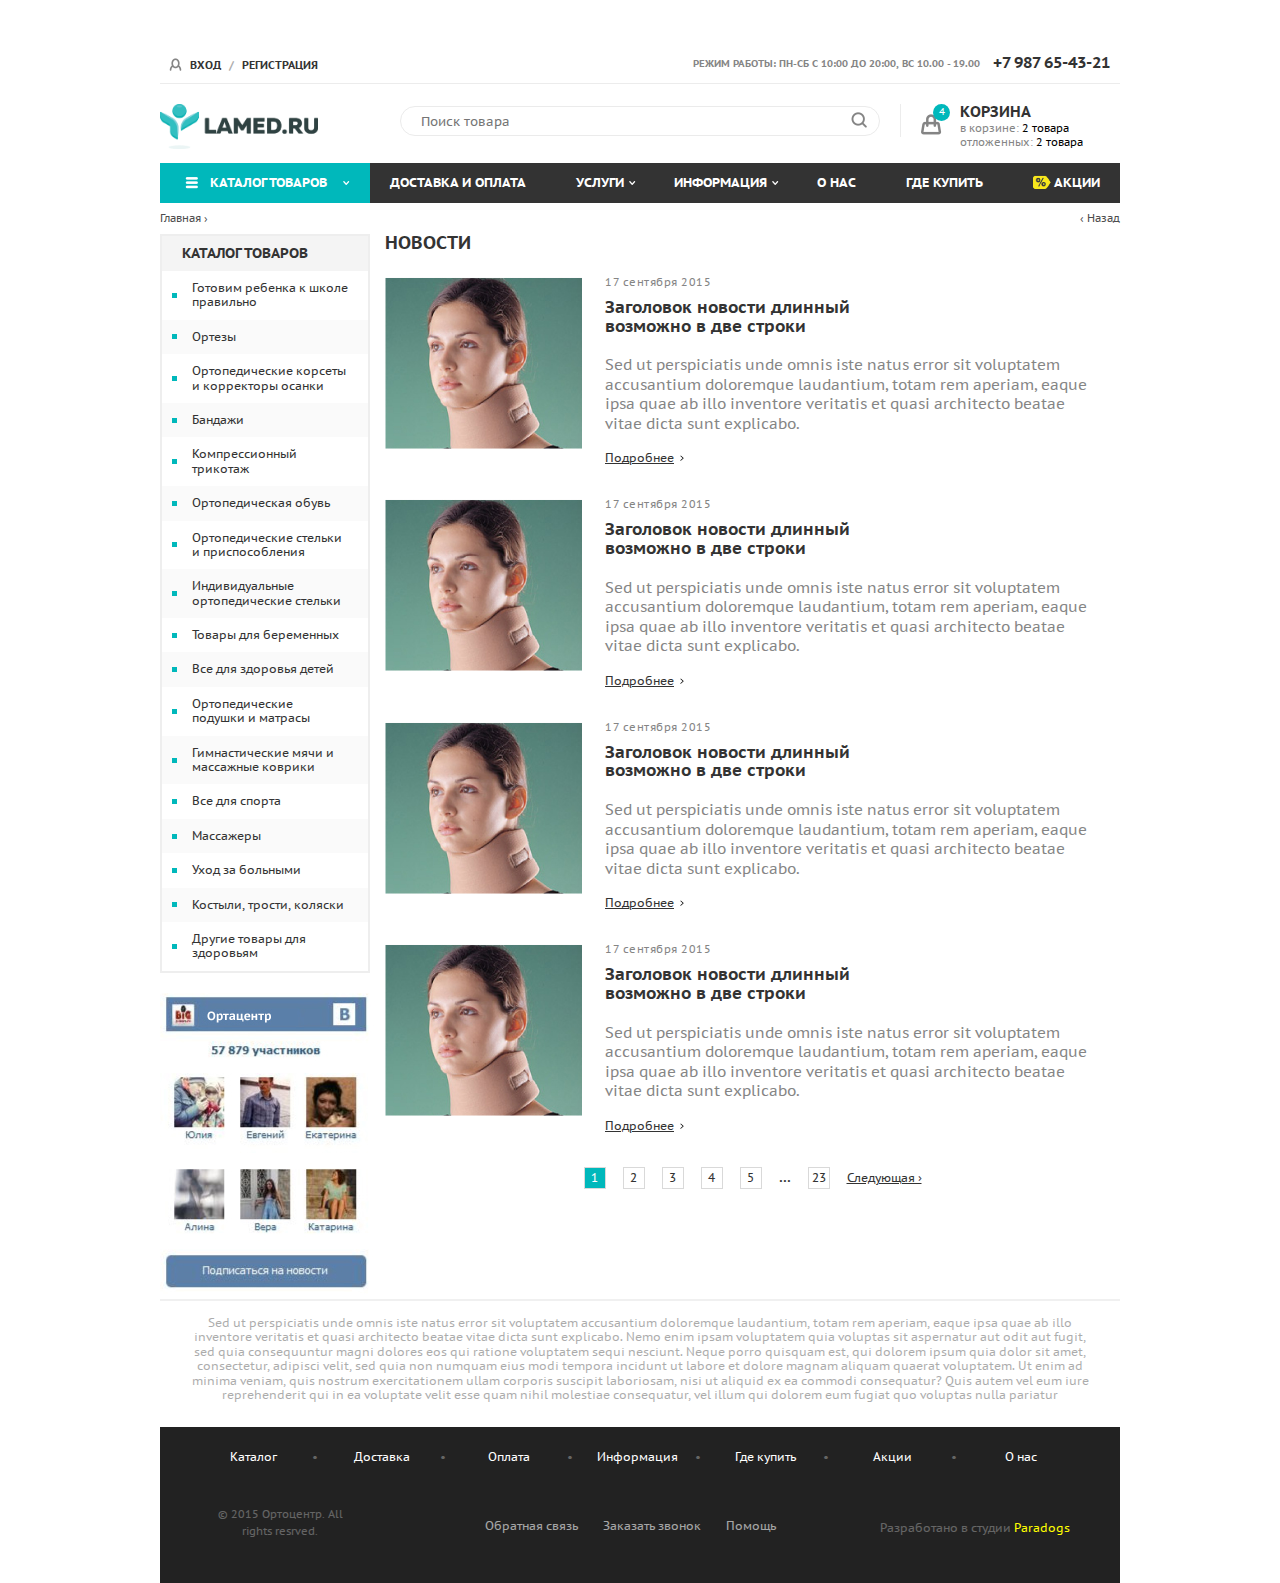
<file: news.html>
<!DOCTYPE html>
<html lang="ru">
<head>
	<meta charset="UTF-8">
	<title>Новости</title>
	<meta http-equiv="X-UA-Compatible" content="IE=edge">
	<meta name="keywords" content="" >
	<meta name="description" content="">
	<meta name="viewport" content="width=device-width, initial-scale=1.0">
	<link href='https://fonts.googleapis.com/css?family=PT+Sans:400,700' rel='stylesheet' type='text/css'>
	<link rel="stylesheet" href="css/vendor.css">
	<link rel="stylesheet" href="css/main.css">
	 <link rel="stylesheet" href="css/media.css">
	<script src="js/modernizr.min.js"></script>
</head>
<body>
	<div class="container">
		<header class="main-header">
			<div class="mobile-top-panel visible-xs clearfix">
				<ul>
					<li>
						<div class="mobile-menu">
							<button class="menu-btn"></button>
						</div>
					</li>
					<li>
						<div class="mobile-phone">
							<button class="phone-btn"></button>
						</div>
					</li>
					<li>
						<div class="mobile-search">
							<button class="search-btn"></button>
						</div>
					</li>
					<li>
						<div class="mobile-profile">
							<button class="profile-btn"></button>
						</div>
					</li>
					<li>
						<div class="mobile-gps">
							<button class="gps-btn"></button>
						</div>
					</li>
					<li>
						<div class="mobile-favorite">
							<button class="favorite-btn">5</button>
						</div>
					</li>
					<li>
						<div class="mobile-basket">
							<div class="basket-btn">
								<div class="table-block">
									<div class="block-vertical">
										<a href="#" class="basket-icon"></a>
										<span class="number">2</span>
									</div>
								</div>
							</div>
						</div>
					</li>
				</ul>
			</div>
			
			<div class="mobile-search-container">
				<div class="mobile-search-block">
					<input type="text" placeholder="Поиск товара">
					<input type="submit" value="" class="submit-s-mobile">
				</div>
			</div>
			
			<div class="mobile-menu-list">
				<ul>
					<li>
						<a href="#" class="toggle-drop">Каталог товаров</a>
						<ul class="mobile-drop-menu">
								<li><a href="#">Готовим ребенка к школе правильно</a></li>
								<li><a href="#">Ортезы</a></li>
								<li><a href="#">Ортопедические корсеты и корректоры осанки</a></li>
								<li><a href="#">Бандажи</a></li>
								<li><a href="#">Компрессионный трикотаж</a></li>
								<li><a href="#">Ортопедическая обувь</a></li>
								<li><a href="#">Ортопедические стельки и приспособления</a></li>
								<li><a href="#">Индивидуальные ортопедические стельки</a></li>
								<li><a href="#">Товары для беременных</a></li>
								<li><a href="#">Все для здоровья детей</a></li>
								<li><a href="#">Ортопедические подушки и матрасы</a></li>
								<li><a href="#">Гимнастические мячи и массажные коврики</a></li>
								<li><a href="#">Все для спорта</a></li>
								<li><a href="#">Массажеры</a></li>
								<li><a href="#">Уход за больными</a></li>
								<li><a href="#">Костыли, трости, коляски</a></li>
								<li><a href="#">Другие товары для здоровьям</a></li>
						</ul>
					</li>
					<li>
						<a href="#">Доставка и оплата</a>
					</li>
					<li>
						<a href="#" class="toggle-drop">Услуги</a>
						<ul class="mobile-drop-menu">
							<li><a href="#">Категория 01</a></li>
							<li><a href="#">Категория 02</a></li>
							<li><a href="#">Категория 03</a></li>
							<li><a href="#">Категория 04</a></li>
						</ul>
					</li>
					<li>
						<a href="#" class="toggle-drop">Информация</a>
						<ul class="mobile-drop-menu">
							<li><a href="#">Категория 01</a></li>
							<li><a href="#">Категория 02</a></li>
							<li><a href="#">Категория 03</a></li>
							<li><a href="#">Категория 04</a></li>
						</ul>
					</li>
					<li>
						<a href="#">О нас</a>
					</li>
					<li>
						<a href="#">Где купить</a>
					</li>
					<li>
						<a href="#">
							<img src="images/sale.png" height="14" width="18" alt="" class="img-sale">
							Акции
						</a>
					</li>
				</ul>
			</div>

			<div class="top-panel hidden-xs clearfix">
				<div class="profile">
					<div class="profile-enter">
						<a href="#" class="enter__link">вход</a>
						<span>/</span>
						<a href="#" class="registration__link">регистрация</a>
					</div>
					<div class="profile__form profile__form_enter">
						<a href="#" class="close__profile">
							<img src="images/close-profile.png" alt="">
						</a>
						<div class="profile__form-content">
							<div class="form__title">Войти на сайт</div>
							<div class="profile__social">
								<div class="profile__social-title">
									Войти через аккаунт социальной сети:
								</div>
								<ul class="profile__social-list clearfix">
									<li>
										<a href="#">
											<img src="images/google.jpg" alt="">
										</a>
									</li>
									<li>
										<a href="#">
											<img src="images/twitter.jpg" alt="">
										</a>
									</li>
									<li>
										<a href="#">
											<img src="images/post.jpg" alt="">
										</a>
									</li>
									<li>
										<a href="#">
											<img src="images/facebook.jpg" alt="">
										</a>
									</li>
									<li>
										<a href="#">
											<img src="images/share.jpg" alt="">
										</a>
									</li>
									<li>
										<a href="#">
											<img src="images/vk.jpg" alt="">
										</a>
									</li>
									<li>
										<a href="#">
											<img src="images/mail.jpg" alt="">
										</a>
									</li>
									<li>
										<a href="#">
											<img src="images/yandex.jpg" alt="">
										</a>
									</li>
									<li>
										<a href="#">
											<img src="images/pen.jpg" alt="">
										</a>
									</li>
									<li>
										<a href="#">
											<img src="images/odnolkasnikio.jpg" alt="">
										</a>
									</li>
								</ul>
								<div class="profile__form-item">
									<form action="">
										<div class="profile__input-block">
											<input type="text" placeholder="E-mail" class="input__item">
										</div>
										<div class="profile__input-block">
											<input type="password" placeholder="Пароль" class="input__item">
										</div>
										<div class="profile__input-block clearfix">
											<div class="delivery-check">
												<input type="checkbox" class="checkbox" id="check1" name="payment">
												<label for="check1">Запомнить меня</label>
											</div>
											<div class="forget__password">
												<a href="#">Забыли пароль?</a>
											</div>
										</div>
										<div class="profile__input-block">
											<input type="submit" value="Войти" class="profile__btn submit__item">
										</div>
									</form>
								</div>
								<div class="profile__variant">
									<div class="form__title">
										Нет учетной записи?
									</div>
									<div class="profile__text">
										Создайте учетную запись, чтобы отслеживать ваши заказы, создать список пожеланий и многое другое
									</div>
									<a href="#" class="profile__btn profile__link">Регистрация</a>
								</div>
							</div>
						</div>
					</div>
					<div class="profile__form profile__form_register">
						<a href="#" class="close__profile">
							<img src="images/close-profile.png" alt="">
						</a>
						<div class="profile__form-content">
							<div class="form__title">Регистрация</div>
							<div class="profile__social">
								<div class="profile__social-title">
									Войти через аккаунт социальной сети:
								</div>
								<ul class="profile__social-list clearfix">
									<li>
										<a href="#">
											<img src="images/google.jpg" alt="">
										</a>
									</li>
									<li>
										<a href="#">
											<img src="images/twitter.jpg" alt="">
										</a>
									</li>
									<li>
										<a href="#">
											<img src="images/post.jpg" alt="">
										</a>
									</li>
									<li>
										<a href="#">
											<img src="images/facebook.jpg" alt="">
										</a>
									</li>
									<li>
										<a href="#">
											<img src="images/share.jpg" alt="">
										</a>
									</li>
									<li>
										<a href="#">
											<img src="images/vk.jpg" alt="">
										</a>
									</li>
									<li>
										<a href="#">
											<img src="images/mail.jpg" alt="">
										</a>
									</li>
									<li>
										<a href="#">
											<img src="images/yandex.jpg" alt="">
										</a>
									</li>
									<li>
										<a href="#">
											<img src="images/pen.jpg" alt="">
										</a>
									</li>
									<li>
										<a href="#">
											<img src="images/odnolkasnikio.jpg" alt="">
										</a>
									</li>
								</ul>
								<div class="profile__form-item">
									<form action="">
										<div class="profile__input-block">
											<input type="text" placeholder="Ваше имя" class="input__item">
										</div>
										<div class="profile__input-block">
											<input type="text" placeholder="Ваш Телефон" class="input__item">
										</div>
										<div class="profile__input-block">
											<input type="text" placeholder="E-mail" class="input__item">
										</div>
										<div class="profile__input-block clearfix">
											<div class="delivery-check">
												<input type="checkbox" class="checkbox" id="check2" name="payment">
												<label for="check2">Подписаться на новости и акции</label>
											</div>
										</div>
										<div class="profile__input-block">
											<input type="password" placeholder="Пароль" class="input__item">
										</div>
										<div class="profile__input-block">
											<input type="password" placeholder="Повторите пароль" class="input__item">
										</div>
										<div class="profile__input-block">
											<input type="submit" value="Регистрация" class="profile__btn submit__item">
										</div>
									</form>
								</div>
								<div class="profile__variant">
									<div class="form__title">
										У вас уже есть аккаунт?
									</div>
									<a href="#" class="profile__btn profile__link">войти</a>
								</div>
							</div>
						</div>
					</div>
				</div>
				<div class="right-block clearfix">
					<div class="number">
						<span>Режим работы:</span>
						пн-cб с 10:00 до 20:00,
						вс 10.00 - 19.00
						<b>+7 987 65-43-21</b>
					</div>
				</div>
			</div>
			<div class="bottom-panel clearfix">
				<div class="col-xs-3">
					<div class="row">
						<div class="logo">
							<a href="#">
								<div class="logo__item"></div>
							</a>
						</div>
					</div>
				</div>
				<div class="col-xs-6 hidden-xs">
					<div class="row">
						<div class="search">
							<input type="text" placeholder="Поиск товара">
							<input type="submit" value="" class="s-sub">
						</div>
					</div>
				</div>
				<div class="col-xs-3 hidden-xs">
					<div class="row">
						<a href="#">
							<div class="header-icons clearfix">
								<div class="basket__status">
									<span class="basket__icon">
										<img src="images/basket-icon.png" alt="">
									</span>
									<span class="basket__number">4</span>
								</div>
								<div class="basket__text">
									<div class="basket__text-title">Корзина</div>
									<div class="basket__text-item">в корзине: <span>2 товара</span></div>
									<div class="basket__text-item">отложенных: <span>2 товара</span></div>
								</div>
							</div>
						</a>
					</div>
				</div>
			</div>
		</header>
		<!-- header -->

		<div class="main-content">
			<nav class="nav hidden-xs">
				<div class="catalog-link">
					<a href="#">Каталог товаров</a>
				</div>
				<ul>
					<li>
						<a href="#">Доставка и оплата</a>
					</li>
					<li class="with-drop">
						<a href="#">Услуги</a>
						<ul class="menu-child">
							<li><a href="#">Категория 01</a></li>
							<li><a href="#">Категория 02</a></li>
							<li><a href="#">Категория 03</a></li>
							<li><a href="#">Категория 04</a></li>
						</ul>
					</li>
					<li class="with-drop">
						<a href="#">Информация</a>
						<ul class="menu-child">
							<li><a href="#">Категория 01</a></li>
							<li><a href="#">Категория 02</a></li>
							<li><a href="#">Категория 03</a></li>
							<li><a href="#">Категория 04</a></li>
						</ul>
					</li>
					<li>
						<a href="#">О нас</a>
					</li>
					<li>
						<a href="#">Где купить</a>
					</li>
					<li>
						<a href="#">
							<img src="images/sale.png" height="14" width="18" alt="" class="img-sale">
							Акции
						</a>
					</li>
				</ul>
			</nav>
			<!-- nav -->
			<div class="pagination clearfix">
				<a href="#" class="next">Главная › </a>
				<a href="#" class="back">‹  Назад</a>
			</div>
		</div>

		<div class="content clearfix">
			<aside class="sidebar hidden-xs">
				<div class="side-menu">
					<div class="title">Каталог товаров</div>
					<ul>
						<li><a href="#">Готовим ребенка к школе правильно</a></li>
						<li><a href="#">Ортезы</a></li>
						<li><a href="#">Ортопедические корсеты и корректоры осанки</a></li>
						<li><a href="#">Бандажи</a></li>
						<li><a href="#">Компрессионный трикотаж</a></li>
						<li><a href="#">Ортопедическая обувь</a></li>
						<li><a href="#">Ортопедические стельки и приспособления</a></li>
						<li><a href="#">Индивидуальные ортопедические стельки</a></li>
						<li><a href="#">Товары для беременных</a></li>
						<li><a href="#">Все для здоровья детей</a></li>
						<li><a href="#">Ортопедические подушки и матрасы</a></li>
						<li><a href="#">Гимнастические мячи и массажные коврики</a></li>
						<li><a href="#">Все для спорта</a></li>
						<li><a href="#">Массажеры</a></li>
						<li><a href="#">Уход за больными</a></li>
						<li><a href="#">Костыли, трости, коляски</a></li>
						<li><a href="#">Другие товары для здоровьям</a></li>
					</ul>
				</div>
				<div class="vk-widget">
					<img src="images/vk-widget.jpg" height="301" width="219" alt="">
				</div>
			</aside>

			<article class="center-content">
				<h4>Новости</h4>
				<div class="news-list">
					<div class="news-list__item">
						<div class="news-list__img">
							<img src="images/news-img.jpg" alt="">
						</div>
						<div class="news-list__desc">
							<div class="news-list__date">
								17 сентября 2015
							</div>
							<div class="news-list__title">
								<a href="#">
									Заголовок новости длинный <br>возможно в две строки
								</a>
							</div>
							<p>
								Sed ut perspiciatis unde omnis iste natus error sit voluptatem accusantium doloremque laudantium, totam rem aperiam, eaque ipsa quae ab illo inventore veritatis et quasi architecto beatae vitae dicta sunt explicabo. 
							</p>
							<a href="#" class="news-list__more">
								<span>Подробнее</span>
							</a>
						</div>
					</div>
					<div class="news-list__item">
						<div class="news-list__img">
							<img src="images/news-img.jpg" alt="">
						</div>
						<div class="news-list__desc">
							<div class="news-list__date">
								17 сентября 2015
							</div>
							<div class="news-list__title">
								<a href="#">
									Заголовок новости длинный <br>возможно в две строки
								</a>
							</div>
							<p>
								Sed ut perspiciatis unde omnis iste natus error sit voluptatem accusantium doloremque laudantium, totam rem aperiam, eaque ipsa quae ab illo inventore veritatis et quasi architecto beatae vitae dicta sunt explicabo. 
							</p>
							<a href="#" class="news-list__more">
								<span>Подробнее</span>
							</a>
						</div>
					</div>
					<div class="news-list__item">
						<div class="news-list__img">
							<img src="images/news-img.jpg" alt="">
						</div>
						<div class="news-list__desc">
							<div class="news-list__date">
								17 сентября 2015
							</div>
							<div class="news-list__title">
								<a href="#">
									Заголовок новости длинный <br>возможно в две строки
								</a>
							</div>
							<p>
								Sed ut perspiciatis unde omnis iste natus error sit voluptatem accusantium doloremque laudantium, totam rem aperiam, eaque ipsa quae ab illo inventore veritatis et quasi architecto beatae vitae dicta sunt explicabo. 
							</p>
							<a href="#" class="news-list__more">
								<span>Подробнее</span>
							</a>
						</div>
					</div>
					<div class="news-list__item">
						<div class="news-list__img">
							<img src="images/news-img.jpg" alt="">
						</div>
						<div class="news-list__desc">
							<div class="news-list__date">
								17 сентября 2015
							</div>
							<div class="news-list__title">
								<a href="#">
									Заголовок новости длинный <br>возможно в две строки
								</a>
							</div>
							<p>
								Sed ut perspiciatis unde omnis iste natus error sit voluptatem accusantium doloremque laudantium, totam rem aperiam, eaque ipsa quae ab illo inventore veritatis et quasi architecto beatae vitae dicta sunt explicabo. 
							</p>
							<a href="#" class="news-list__more">
								<span>Подробнее</span>
							</a>
						</div>
					</div>
				</div>
				<div class="breadcrumb">
					<ul>
						<li><a href="#" class="active">1</a></li>
						<li><a href="#">2</a></li>
						<li><a href="#">3</a></li>
						<li class="hidden-xs"><a href="#">4</a></li>
						<li class="hidden-xs"><a href="#">5</a></li>
						<li>...</li>
						<li><a href="#">23</a></li>
						<li>
							<a href="#">Следующая ›</a>
						</li>
					</ul>
				</div>
			</article>
		</div>
		<div class="content-text">
			<p>Sed ut perspiciatis unde omnis iste natus error sit voluptatem accusantium doloremque laudantium, totam rem aperiam, eaque ipsa quae ab illo inventore veritatis et quasi architecto beatae vitae dicta sunt explicabo. Nemo enim ipsam voluptatem quia voluptas sit aspernatur aut odit aut fugit, sed quia consequuntur magni dolores eos qui ratione voluptatem sequi nesciunt. Neque porro quisquam est, qui dolorem ipsum quia dolor sit amet, consectetur, adipisci velit, sed quia non numquam eius modi tempora incidunt ut labore et dolore magnam aliquam quaerat voluptatem. Ut enim ad minima veniam, quis nostrum exercitationem ullam corporis suscipit laboriosam, nisi ut aliquid ex ea commodi consequatur? Quis autem vel eum iure reprehenderit qui in ea voluptate velit esse quam nihil molestiae consequatur, vel illum qui dolorem eum fugiat quo voluptas nulla pariatur</p>
		</div>
		<footer class="footer">
			<div class="top-foot">
				<ul class="clearfix">
					<li><a href="#">Каталог</a></li>
					<li><a href="#">Доставка</a></li>
					<li><a href="#">Оплата</a></li>
					<li><a href="#">Информация</a></li>
					<li><a href="#">Где купить</a></li>
					<li><a href="#">Акции</a></li>
					<li><a href="#">О нас</a></li>
				</ul>
			</div>
			<div class="bot-foot clearfix">
				<div class="col-xs-3 hidden-xs">
					<div class="row">
						<div class="copyright">
							<div class="table-block">
								<div class="block-vertical">
									<p>© 2015 Ортоцентр. All <br> rights resrved.</p>
								</div>
							</div>
						</div>
					</div>
				</div>
				<div class="col-xs-6">
					<div class="row">
						<div class="center-foot">
							<div class="table-block">
								<div class="block-vertical">
									<div class="center-menu">
										<ul>
											<li><a href="#">Обратная связь</a></li>
											<li><a href="#">Заказать звонок</a></li>
											<li><a href="#">Помощь</a></li>
										</ul>
									</div>
								</div>
							</div>
						</div>
					</div>
				</div>
				<div class="col-xs-3">
					<div class="row">
						<div class="develop__text">
							<div class="table-block">
								<div class="block-vertical">
									<div class="develop__text-item">
										<span>Разработано в студии</span> <a href="#">Paradogs</a>
									</div>
								</div>
							</div>
						</div>
					</div>
				</div>
				<div class="col-xs-3 visible-xs">
					<div class="row">
						<div class="copyright">
							<p>© 2015 Ортоцентр. All <br> rights resrved.</p>
						</div>
					</div>
				</div>
			</div>
		</footer>
	</div>
	

	<script src="js/vendor.js"></script>
	<script src="js/script.js"></script>
</body>
</html>
</file>
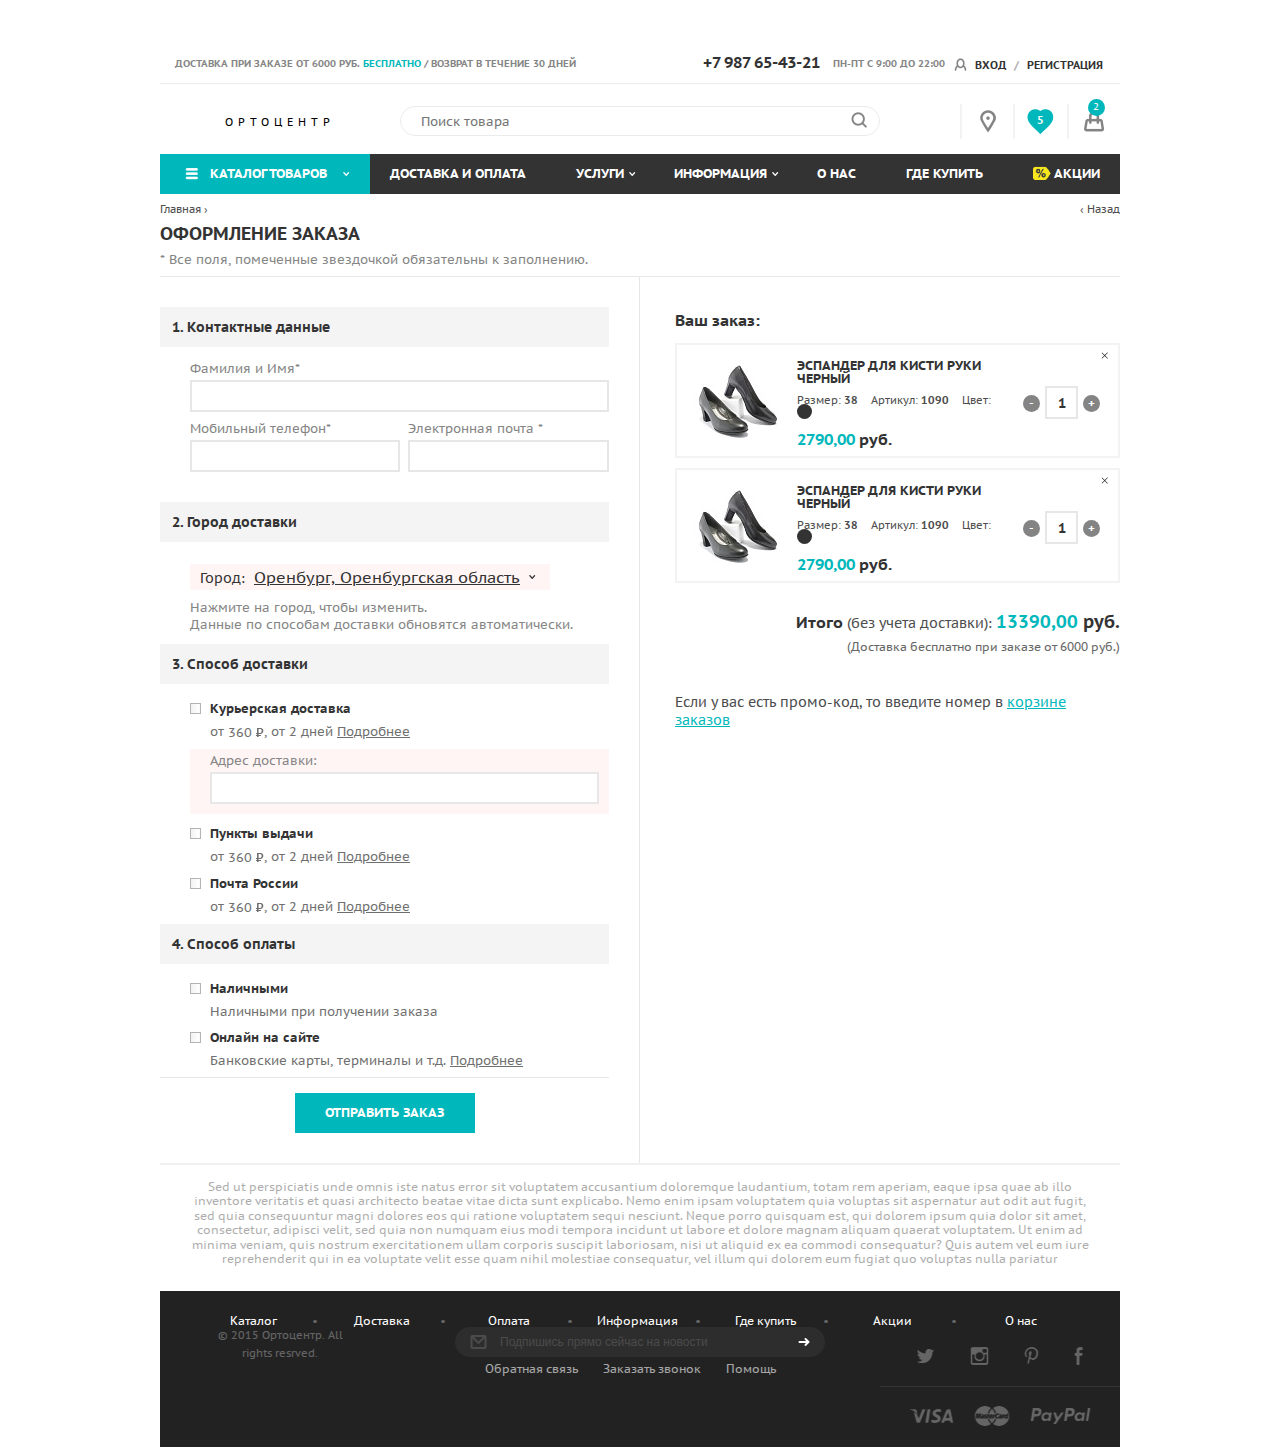
<file: ordering.html>
<!DOCTYPE html>
<html lang="ru">
<head>
	<meta charset="UTF-8">
	<title>Оформление заказа</title>
	<meta http-equiv="X-UA-Compatible" content="IE=edge">
	<meta name="keywords" content="" >
	<meta name="description" content="">
	<meta name="viewport" content="width=device-width, initial-scale=1.0">
	<link href='https://fonts.googleapis.com/css?family=PT+Sans:400,700' rel='stylesheet' type='text/css'>
	<link rel="stylesheet" href="css/vendor.css">
	<link rel="stylesheet" href="css/main.css">
	 <link rel="stylesheet" href="css/media.css">
	<script src="js/modernizr.min.js"></script>
</head>
<body>
	<div class="container" id="container">
		<header class="main-header">
			<div class="mobile-top-panel visible-xs clearfix">
				<ul>
					<li>
						<div class="mobile-menu">
							<button class="menu-btn"></button>
						</div>
					</li>
					<li>
						<div class="mobile-phone">
							<button class="phone-btn"></button>
						</div>
					</li>
					<li>
						<div class="mobile-search">
							<button class="search-btn"></button>
						</div>
					</li>
					<li>
						<div class="mobile-profile">
							<button class="profile-btn"></button>
						</div>
					</li>
					<li>
						<div class="mobile-gps">
							<button class="gps-btn"></button>
						</div>
					</li>
					<li>
						<div class="mobile-favorite">
							<button class="favorite-btn">5</button>
						</div>
					</li>
					<li>
						<div class="mobile-basket">
							<div class="basket-btn">
								<div class="table-block">
									<div class="block-vertical">
										<a href="#" class="basket-icon"></a>
										<span class="number">2</span>
									</div>
								</div>
							</div>
						</div>
					</li>
				</ul>
			</div>
			
			<div class="mobile-search-container">
				<div class="mobile-search-block">
					<input type="text" placeholder="Поиск товара">
					<input type="submit" value="" class="submit-s-mobile">
				</div>
			</div>
			
			<div class="mobile-menu-list">
				<ul>
					<li>
						<a href="#" class="toggle-drop">Каталог товаров</a>
						<ul class="mobile-drop-menu">
								<li><a href="#">Готовим ребенка к школе правильно</a></li>
								<li><a href="#">Ортезы</a></li>
								<li><a href="#">Ортопедические корсеты и корректоры осанки</a></li>
								<li><a href="#">Бандажи</a></li>
								<li><a href="#">Компрессионный трикотаж</a></li>
								<li><a href="#">Ортопедическая обувь</a></li>
								<li><a href="#">Ортопедические стельки и приспособления</a></li>
								<li><a href="#">Индивидуальные ортопедические стельки</a></li>
								<li><a href="#">Товары для беременных</a></li>
								<li><a href="#">Все для здоровья детей</a></li>
								<li><a href="#">Ортопедические подушки и матрасы</a></li>
								<li><a href="#">Гимнастические мячи и массажные коврики</a></li>
								<li><a href="#">Все для спорта</a></li>
								<li><a href="#">Массажеры</a></li>
								<li><a href="#">Уход за больными</a></li>
								<li><a href="#">Костыли, трости, коляски</a></li>
								<li><a href="#">Другие товары для здоровьям</a></li>
						</ul>
					</li>
					<li>
						<a href="#">Доставка и оплата</a>
					</li>
					<li>
						<a href="#" class="toggle-drop">Услуги</a>
						<ul class="mobile-drop-menu">
							<li><a href="#">Категория 01</a></li>
							<li><a href="#">Категория 02</a></li>
							<li><a href="#">Категория 03</a></li>
							<li><a href="#">Категория 04</a></li>
						</ul>
					</li>
					<li>
						<a href="#" class="toggle-drop">Информация</a>
						<ul class="mobile-drop-menu">
							<li><a href="#">Категория 01</a></li>
							<li><a href="#">Категория 02</a></li>
							<li><a href="#">Категория 03</a></li>
							<li><a href="#">Категория 04</a></li>
						</ul>
					</li>
					<li>
						<a href="#">О нас</a>
					</li>
					<li>
						<a href="#">Где купить</a>
					</li>
					<li>
						<a href="#">
							<img src="images/sale.png" height="14" width="18" alt="" class="img-sale">
							Акции
						</a>
					</li>
				</ul>
			</div>

			<div class="top-panel hidden-xs clearfix">
				<div class="del-stat">
					<b>доставка при заказе от 6000 руб. <span>бесплатно</span> / возврат в течение 30 дней</b>
				</div>
				<div class="right-block clearfix">
					<div class="number">
						<b>+7 987 65-43-21</b>
						пн-пт с 9:00 до 22:00
					</div>
					<div class="profile">
						<!-- <div class="dropdown">
						  <button id="dLabel" type="button" data-toggle="dropdown" aria-haspopup="true" aria-expanded="false">
						    Привет, <span>Александр</span>
						  </button>
						  <ul class="dropdown-menu" aria-labelledby="dLabel">
						    <li>
						    	<a href="#">Личный кабинет</a>
						    </li>
						    <li>
						    	<a href="#">История заказов</a>
						    </li>
						    <li>
						    	<a href="#">Выйти</a>
						    </li>
						  </ul>
						</div> -->
						<div class="profile-enter">
							<a href="#">вход</a>
							<span>/</span>
							<a href="#">регистрация</a>
						</div>
					</div>
				</div>
			</div>
			<div class="bottom-panel clearfix">
				<div class="col-xs-3">
					<div class="row">
						<div class="logo">
							<a href="#">
								Ортоцентр
							</a>
						</div>
					</div>
				</div>
				<div class="col-xs-6 hidden-xs">
					<div class="row">
						<div class="search">
							<input type="text" placeholder="Поиск товара">
							<input type="submit" value="" class="s-sub">
						</div>
					</div>
				</div>
				<div class="col-xs-3 hidden-xs">
					<div class="row">
						<div class="header-icons clearfix">
							<div class="col-xs-4">
								<div class="row">
									<div class="icons-block">
										<div class="table-block">
											<div class="block-vertical">
												<a href="#" class="gps"></a>
											</div>
										</div>
									</div>
								</div>
							</div>
							<div class="col-xs-4">
								<div class="row">
									<div class="icons-block">
										<div class="table-block">
											<div class="block-vertical">
												<a href="#" class="heart">5</a>
											</div>
										</div>
									</div>
								</div>
							</div>
							<div class="col-xs-4">
								<div class="row">
									<div class="icons-block">
										<div class="table-block">
											<div class="block-vertical">
												<a href="#" class="basket-icon"></a>
												<span class="number">2</span>
											</div>
										</div>
									</div>
								</div>
							</div>
						</div>
					</div>
				</div>
			</div>
		</header>
		<!-- header -->

		<div class="main-content">
			<nav class="nav hidden-xs">
				<div class="catalog-link">
					<a href="#">Каталог товаров</a>
					<ul>
						<li><a href="#">Готовим ребенка к школе правильно</a></li>
						<li><a href="#">Ортезы</a></li>
						<li><a href="#">Ортопедические корсеты и корректоры осанки</a></li>
						<li><a href="#">Бандажи</a></li>
						<li><a href="#">Компрессионный трикотаж</a></li>
						<li><a href="#">Ортопедическая обувь</a></li>
						<li><a href="#">Ортопедические стельки и приспособления</a></li>
						<li><a href="#">Индивидуальные ортопедические стельки</a></li>
						<li><a href="#">Товары для беременных</a></li>
						<li><a href="#">Все для здоровья детей</a></li>
						<li><a href="#">Ортопедические подушки и матрасы</a></li>
						<li><a href="#">Гимнастические мячи и массажные коврики</a></li>
						<li><a href="#">Все для спорта</a></li>
						<li><a href="#">Массажеры</a></li>
						<li><a href="#">Уход за больными</a></li>
						<li><a href="#">Костыли, трости, коляски</a></li>
						<li><a href="#">Другие товары для здоровьям</a></li>
					</ul>
				</div>
				<ul>
					<li>
						<a href="#">Доставка и оплата</a>
					</li>
					<li class="with-drop">
						<a href="#">Услуги</a>
						<ul class="menu-child">
							<li><a href="#">Категория 01</a></li>
							<li><a href="#">Категория 02</a></li>
							<li><a href="#">Категория 03</a></li>
							<li><a href="#">Категория 04</a></li>
						</ul>
					</li>
					<li class="with-drop">
						<a href="#">Информация</a>
						<ul class="menu-child">
							<li><a href="#">Категория 01</a></li>
							<li><a href="#">Категория 02</a></li>
							<li><a href="#">Категория 03</a></li>
							<li><a href="#">Категория 04</a></li>
						</ul>
					</li>
					<li>
						<a href="#">О нас</a>
					</li>
					<li>
						<a href="#">Где купить</a>
					</li>
					<li>
						<a href="#">
							<img src="images/sale.png" height="14" width="18" alt="" class="img-sale">
							Акции
						</a>
					</li>
				</ul>
			</nav>
			<!-- nav -->
			<div class="pagination clearfix">
				<a href="#" class="next">Главная › </a>
				<a href="#" class="back">‹  Назад</a>
			</div>
			<!-- pagination -->
			
			<div class="other-content">
				<h4>оформление заказа</h4>
				<div class="important">* Все поля, помеченные звездочкой обязательны к заполнению.</div>
				<div class="order clearfix">
					<div class="col-xs-6">
						<div class="row">
							<div class="left-block">
								<div class="get-order-info">
									<div class="get-block">
										<div class="get-title">
											1. Контактные данные
										</div>
										<div class="get-content">
											<div class="form-block">
												<div class="input-block">
													<p>Фамилия и Имя*</p>
													<input type="text">
												</div>
												<div class="input-block clearfix">
													<div class="col-xs-6">
														<div class="row">
															<p>Мобильный телефон*</p>
															<input type="text">
														</div>
													</div>
													<div class="col-xs-6">
														<div class="row">
															<div class="post-input">
																<p>Электронная почта *</p>
																<input type="text">
															</div>
														</div>
													</div>
												</div>
											</div>
										</div>
									</div>
									<div class="get-block">
										<div class="get-title">
											2. Город доставки
										</div>
										<div class="get-content">
											<div class="city">
												Город: <a href="#">Оренбург, Оренбургская область</a>
											</div>
											<div class="text">Нажмите на город, чтобы изменить. <br>Данные по способам доставки обновятся автоматически.</div>
										</div>
									</div>
									<div class="get-block">
										<div class="get-title">
											3. Способ доставки
										</div>
										<div class="get-content">
											<div class="delivery-get">
												<div class="var-delivery">
													<div class="delivery-check">
														<input type="radio" class="radio" id="del1" name="delivery">
														<label for="del1">Курьерская доставка</label>
													</div>
													<div class="info-del">
														от <span class="rub">360</span>, от 2 дней <a href="#">Подробнее</a>
													</div>
													<div class="input-block">
														<div class="adress-del">
															<p>Адрес доставки:</p>
															<input type="text">
														</div>
													</div>
												</div>
												<div class="var-delivery">
													<div class="delivery-check">
														<input type="radio" class="radio" id="del2" name="delivery">
														<label for="del2">Пункты выдачи</label>
													</div>
													<div class="info-del">
														от <span class="rub">360</span>, от 2 дней <a href="#">Подробнее</a>
													</div>
												</div>
												<div class="var-delivery">
													<div class="delivery-check">
														<input type="radio" class="radio" id="del3" name="delivery">
														<label for="del3">Почта России</label>
													</div>
													<div class="info-del">
														от <span class="rub">360</span>, от 2 дней <a href="#">Подробнее</a>
													</div>
												</div>
											</div>
										</div>
									</div>
									<div class="get-block">
										<div class="get-title">
											4. Способ оплаты
										</div>
										<div class="get-content">
											<div class="delivery-get">
												<div class="var-delivery">
													<div class="delivery-check">
														<input type="radio" class="radio" id="pay1" name="payment">
														<label for="pay1">Наличными</label>
													</div>
													<div class="info-del">
														Наличными при получении заказа
													</div>
												</div>
												<div class="var-delivery">
													<div class="delivery-check">
														<input type="radio" class="radio" id="pay2" name="payment">
														<label for="pay2">Онлайн на сайте</label>
													</div>
													<div class="info-del">
														Банковские карты, терминалы и т.д. <a href="#">Подробнее</a>
													</div>
												</div>
											</div>
										</div>
									</div>
								</div>
								<a href="#" class="send-order">Отправить заказ</a>
							</div>
						</div>
					</div>
					<div class="col-xs-6">
						<div class="row">
							<div class="right-block">
								<div class="order-basket">
									<div class="title">Ваш заказ:</div>
									<div class="order-basket-block">
										<a href="#" class="del-order">
											<img src="images/close.png" height="7" width="7" alt="">
										</a>
										<div class="order-img">
											<div class="table-block">
												<div class="block-vertical">
													<img src="images/order.jpg" height="88" width="88" alt="">
												</div>
											</div>
										</div>
										<div class="order-desc">
											<div class="table-block">
												<div class="block-vertical">
													<div class="name">
														<strong>Эспандер для кисти руки Черный</strong>
													</div>
													<div class="material">
														Размер: <b>38</b>
														Артикул: <b>1090</b>
														Цвет: <span class="color" style="background: #333"></span>
													</div>
													<div class="price">
														2790,00 <span>руб.</span>
													</div>
												</div>
											</div>
										</div>
										<div class="order-amount">
											<div class="table-block">
												<div class="block-vertical">
													<div class="amount">
														<a href="#" class="minus"><span class="table-block"><span class="block-vertical">-</span></span></a>
														<input type="text" value="1">
														<a href="#" class="plus"><span class="table-block"><span class="block-vertical">+</span></span></a>
													</div>
												</div>
											</div>
										</div>
									</div>
									<div class="order-basket-block">
										<a href="#" class="del-order">
											<img src="images/close.png" height="7" width="7" alt="">
										</a>
										<div class="order-img">
											<div class="table-block">
												<div class="block-vertical">
													<img src="images/order.jpg" height="88" width="88" alt="">
												</div>
											</div>
										</div>
										<div class="order-desc">
											<div class="table-block">
												<div class="block-vertical">
													<div class="name">
														<strong>Эспандер для кисти руки Черный</strong>
													</div>
													<div class="material">
														Размер: <b>38</b>
														Артикул: <b>1090</b>
														Цвет: <span class="color" style="background: #333"></span>
													</div>
													<div class="price">
														2790,00 <span>руб.</span>
													</div>
												</div>
											</div>
										</div>
										<div class="order-amount">
											<div class="table-block">
												<div class="block-vertical">
													<div class="amount">
														<a href="#" class="minus"><span class="table-block"><span class="block-vertical">-</span></span></a>
														<input type="text" value="1">
														<a href="#" class="plus"><span class="table-block"><span class="block-vertical">+</span></span></a>
													</div>
												</div>
											</div>
										</div>
									</div>
									<div class="after-order">
										<b>Итого</b> (без учета доставки): <span class="price">13390,00 <b>руб.</b></span>
										<p>(Доставка бесплатно при заказе от 6000 руб.)</p>
									</div>
									<div class="info-text-order">
										Если у вас есть промо-код, то введите номер в <a href="#">корзине заказов</a>
									</div>
								</div>
							</div>
						</div>
					</div>
				</div>
			</div>
			<div class="content-text">
				<p>Sed ut perspiciatis unde omnis iste natus error sit voluptatem accusantium doloremque laudantium, totam rem aperiam, eaque ipsa quae ab illo inventore veritatis et quasi architecto beatae vitae dicta sunt explicabo. Nemo enim ipsam voluptatem quia voluptas sit aspernatur aut odit aut fugit, sed quia consequuntur magni dolores eos qui ratione voluptatem sequi nesciunt. Neque porro quisquam est, qui dolorem ipsum quia dolor sit amet, consectetur, adipisci velit, sed quia non numquam eius modi tempora incidunt ut labore et dolore magnam aliquam quaerat voluptatem. Ut enim ad minima veniam, quis nostrum exercitationem ullam corporis suscipit laboriosam, nisi ut aliquid ex ea commodi consequatur? Quis autem vel eum iure reprehenderit qui in ea voluptate velit esse quam nihil molestiae consequatur, vel illum qui dolorem eum fugiat quo voluptas nulla pariatur</p>
			</div>
		</div>
		<footer class="footer">
			<div class="top-foot">
				<ul class="clearfix">
					<li><a href="#">Каталог</a></li>
					<li><a href="#">Доставка</a></li>
					<li><a href="#">Оплата</a></li>
					<li><a href="#">Информация</a></li>
					<li><a href="#">Где купить</a></li>
					<li><a href="#">Акции</a></li>
					<li><a href="#">О нас</a></li>
				</ul>
			</div>
			<div class="bot-foot clearfix">
				<div class="col-xs-3 hidden-xs">
					<div class="row">
						<div class="copyright">
							<p>© 2015 Ортоцентр. All <br> rights resrved.</p>
						</div>
					</div>
				</div>
				<div class="col-xs-6">
					<div class="row">
						<div class="center-foot">
							<div class="subscribe">
								<form>
									<input type="text" placeholder="Подпишись прямо сейчас на новости">
									<input type="submit" class="subscribe-arrow" value="">
								</form>
							</div>
							<div class="center-menu">
								<ul>
									<li><a href="#">Обратная связь</a></li>
									<li><a href="#">Заказать звонок</a></li>
									<li><a href="#">Помощь</a></li>
								</ul>
							</div>
						</div>
					</div>
				</div>
				<div class="col-xs-3">
					<div class="row">
						<div class="foot-top-icon">
							<div class="table-block">
								<div class="block-vertical">
									<ul>
										<li>
											<a href="#">
												<img src="images/twiiter.png" height="14" width="19" alt="">
											</a>
										</li>
										<li>
											<a href="#">
												<img src="images/instagram.png" height="18" width="19" alt="">
											</a>
										</li>
										<li>
											<a href="#">
												<img src="images/print.png" height="18" width="15" alt="">
											</a>
										</li>
										<li>
											<a href="#">
												<img src="images/facebook.png" height="18" width="10" alt="">
											</a>
										</li>
									</ul>
								</div>
							</div>
						</div>
						<div class="foot-bot-icon">
							<div class="table-block">
								<div class="block-vertical">
									<ul>
										<li>
											<a href="#">
												<img src="images/visa.png" height="14" width="45" alt="">
											</a>
										</li>
										<li>
											<a href="#">
												<img src="images/mastercard.png" height="20" width="36" alt="">
											</a>
										</li>
										<li>
											<a href="#">
												<img src="images/paypal.png" height="16" width="61" alt="">
											</a>
										</li>
									</ul>
								</div>
							</div>
						</div>
					</div>
				</div>
				<div class="col-xs-3 visible-xs">
					<div class="row">
						<div class="copyright">
							<p>© 2015 Ортоцентр. All <br> rights resrved.</p>
						</div>
					</div>
				</div>
			</div>
		</footer>
	</div>


	<script src="js/vendor.js"></script>

	<script src="js/script.js"></script>

</body>
</html>
</file>
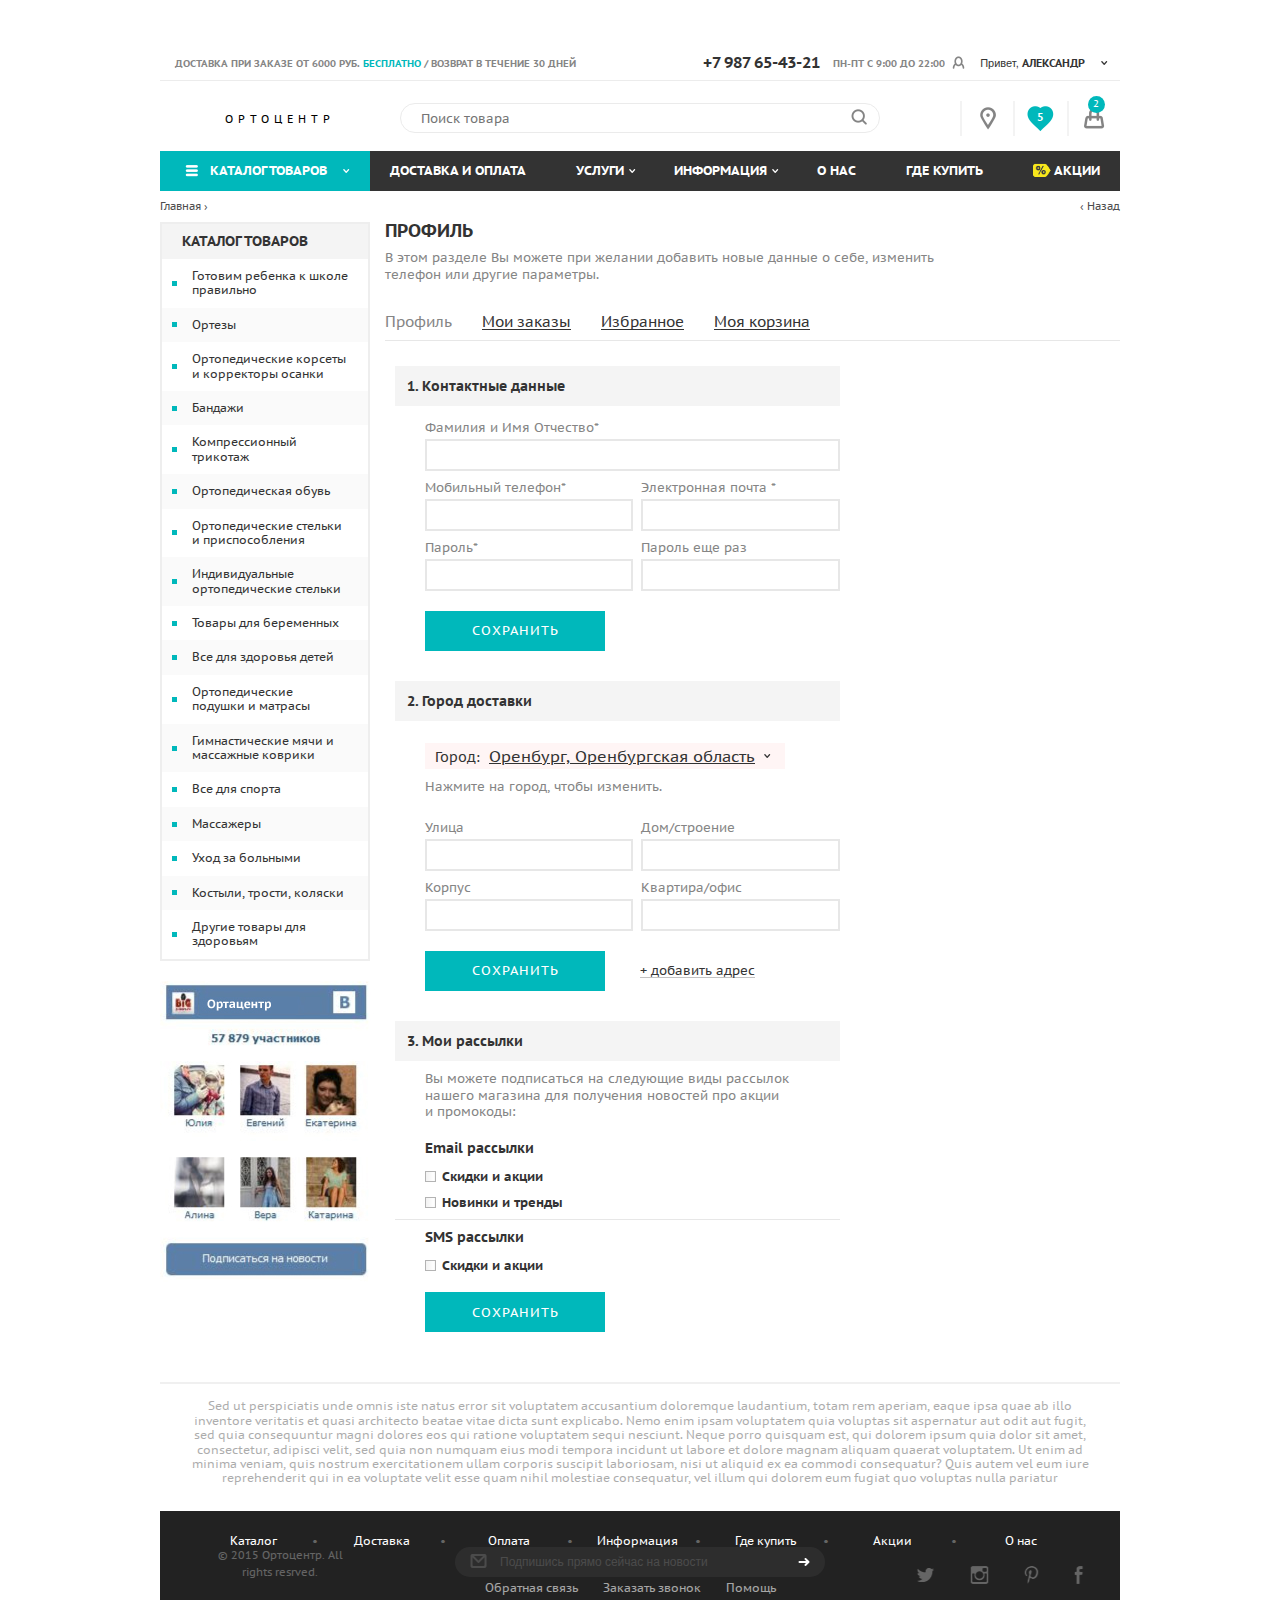
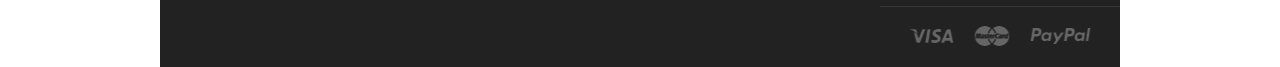
<file: private_office.html>
<!DOCTYPE html>
<html lang="ru">
<head>
	<meta charset="UTF-8">
	<title>Личный кабинет</title>
	<meta http-equiv="X-UA-Compatible" content="IE=edge">
	<meta name="keywords" content="" >
	<meta name="description" content="">
	<meta name="viewport" content="width=device-width, initial-scale=1.0">
	<link href='https://fonts.googleapis.com/css?family=PT+Sans:400,700' rel='stylesheet' type='text/css'>
	<link rel="stylesheet" href="css/vendor.css">
	<link rel="stylesheet" href="css/main.css">
	 <link rel="stylesheet" href="css/media.css">
	<script src="js/modernizr.min.js"></script>
</head>
<body>
	<div class="container">
		<header class="main-header">
			<div class="mobile-top-panel visible-xs clearfix">
				<ul>
					<li>
						<div class="mobile-menu">
							<button class="menu-btn"></button>
						</div>
					</li>
					<li>
						<div class="mobile-phone">
							<button class="phone-btn"></button>
						</div>
					</li>
					<li>
						<div class="mobile-search">
							<button class="search-btn"></button>
						</div>
					</li>
					<li>
						<div class="mobile-profile">
							<button class="profile-btn"></button>
						</div>
					</li>
					<li>
						<div class="mobile-gps">
							<button class="gps-btn"></button>
						</div>
					</li>
					<li>
						<div class="mobile-favorite">
							<button class="favorite-btn">5</button>
						</div>
					</li>
					<li>
						<div class="mobile-basket">
							<div class="basket-btn">
								<div class="table-block">
									<div class="block-vertical">
										<a href="#" class="basket-icon"></a>
										<span class="number">2</span>
									</div>
								</div>
							</div>
						</div>
					</li>
				</ul>
			</div>
			
			<div class="mobile-search-container">
				<div class="mobile-search-block">
					<input type="text" placeholder="Поиск товара">
					<input type="submit" value="" class="submit-s-mobile">
				</div>
			</div>
			
			<div class="mobile-menu-list">
				<ul>
					<li>
						<a href="#" class="toggle-drop">Каталог товаров</a>
						<ul class="mobile-drop-menu">
								<li><a href="#">Готовим ребенка к школе правильно</a></li>
								<li><a href="#">Ортезы</a></li>
								<li><a href="#">Ортопедические корсеты и корректоры осанки</a></li>
								<li><a href="#">Бандажи</a></li>
								<li><a href="#">Компрессионный трикотаж</a></li>
								<li><a href="#">Ортопедическая обувь</a></li>
								<li><a href="#">Ортопедические стельки и приспособления</a></li>
								<li><a href="#">Индивидуальные ортопедические стельки</a></li>
								<li><a href="#">Товары для беременных</a></li>
								<li><a href="#">Все для здоровья детей</a></li>
								<li><a href="#">Ортопедические подушки и матрасы</a></li>
								<li><a href="#">Гимнастические мячи и массажные коврики</a></li>
								<li><a href="#">Все для спорта</a></li>
								<li><a href="#">Массажеры</a></li>
								<li><a href="#">Уход за больными</a></li>
								<li><a href="#">Костыли, трости, коляски</a></li>
								<li><a href="#">Другие товары для здоровьям</a></li>
						</ul>
					</li>
					<li>
						<a href="#">Доставка и оплата</a>
					</li>
					<li>
						<a href="#" class="toggle-drop">Услуги</a>
						<ul class="mobile-drop-menu">
							<li><a href="#">Категория 01</a></li>
							<li><a href="#">Категория 02</a></li>
							<li><a href="#">Категория 03</a></li>
							<li><a href="#">Категория 04</a></li>
						</ul>
					</li>
					<li>
						<a href="#" class="toggle-drop">Информация</a>
						<ul class="mobile-drop-menu">
							<li><a href="#">Категория 01</a></li>
							<li><a href="#">Категория 02</a></li>
							<li><a href="#">Категория 03</a></li>
							<li><a href="#">Категория 04</a></li>
						</ul>
					</li>
					<li>
						<a href="#">О нас</a>
					</li>
					<li>
						<a href="#">Где купить</a>
					</li>
					<li>
						<a href="#">
							<img src="images/sale.png" height="14" width="18" alt="" class="img-sale">
							Акции
						</a>
					</li>
				</ul>
			</div>

			<div class="top-panel hidden-xs clearfix">
				<div class="del-stat">
					<b>доставка при заказе от 6000 руб. <span>бесплатно</span> / возврат в течение 30 дней</b>
				</div>
				<div class="right-block clearfix">
					<div class="number">
						<b>+7 987 65-43-21</b>
						пн-пт с 9:00 до 22:00
					</div>
					<div class="profile">
						<div class="dropdown">
						  <button id="dLabel" type="button" data-toggle="dropdown" aria-haspopup="true" aria-expanded="false">
						    Привет, <span>Александр</span>
						  </button>
						  <ul class="dropdown-menu" aria-labelledby="dLabel">
						    <li>
						    	<a href="#">Личный кабинет</a>
						    </li>
						    <li>
						    	<a href="#">История заказов</a>
						    </li>
						    <li>
						    	<a href="#">Выйти</a>
						    </li>
						  </ul>
						</div>
					</div>
				</div>
			</div>
			<div class="bottom-panel clearfix">
				<div class="col-xs-3">
					<div class="row">
						<div class="logo">
							<a href="#">
								Ортоцентр
							</a>
						</div>
					</div>
				</div>
				<div class="col-xs-6 hidden-xs">
					<div class="row">
						<div class="search">
							<input type="text" placeholder="Поиск товара">
							<input type="submit" value="" class="s-sub">
						</div>
					</div>
				</div>
				<div class="col-xs-3 hidden-xs">
					<div class="row">
						<div class="header-icons clearfix">
							<div class="col-xs-4">
								<div class="row">
									<div class="icons-block">
										<div class="table-block">
											<div class="block-vertical">
												<a href="#" class="gps"></a>
											</div>
										</div>
									</div>
								</div>
							</div>
							<div class="col-xs-4">
								<div class="row">
									<div class="icons-block">
										<div class="table-block">
											<div class="block-vertical">
												<a href="#" class="heart">5</a>
											</div>
										</div>
									</div>
								</div>
							</div>
							<div class="col-xs-4">
								<div class="row">
									<div class="icons-block">
										<div class="table-block">
											<div class="block-vertical">
												<a href="#" class="basket-icon"></a>
												<span class="number">2</span>
											</div>
										</div>
									</div>
								</div>
							</div>
						</div>
					</div>
				</div>
			</div>
		</header>
		<!-- header -->

		<div class="main-content">
			<nav class="nav hidden-xs">
				<div class="catalog-link">
					<a href="#">Каталог товаров</a>
				</div>
				<ul>
					<li>
						<a href="#">Доставка и оплата</a>
					</li>
					<li class="with-drop">
						<a href="#">Услуги</a>
						<ul class="menu-child">
							<li><a href="#">Категория 01</a></li>
							<li><a href="#">Категория 02</a></li>
							<li><a href="#">Категория 03</a></li>
							<li><a href="#">Категория 04</a></li>
						</ul>
					</li>
					<li class="with-drop">
						<a href="#">Информация</a>
						<ul class="menu-child">
							<li><a href="#">Категория 01</a></li>
							<li><a href="#">Категория 02</a></li>
							<li><a href="#">Категория 03</a></li>
							<li><a href="#">Категория 04</a></li>
						</ul>
					</li>
					<li>
						<a href="#">О нас</a>
					</li>
					<li>
						<a href="#">Где купить</a>
					</li>
					<li>
						<a href="#">
							<img src="images/sale.png" height="14" width="18" alt="" class="img-sale">
							Акции
						</a>
					</li>
				</ul>
			</nav>
			<!-- nav -->
			<div class="pagination clearfix">
				<a href="#" class="next">Главная › </a>
				<a href="#" class="back">‹  Назад</a>
			</div>

			<div class="content clearfix">
				<aside class="sidebar hidden-xs">
					<div class="side-menu">
						<div class="title">Каталог товаров</div>
						<ul>
							<li><a href="#">Готовим ребенка к школе правильно</a></li>
							<li><a href="#">Ортезы</a></li>
							<li><a href="#">Ортопедические корсеты и корректоры осанки</a></li>
							<li><a href="#">Бандажи</a></li>
							<li><a href="#">Компрессионный трикотаж</a></li>
							<li><a href="#">Ортопедическая обувь</a></li>
							<li><a href="#">Ортопедические стельки и приспособления</a></li>
							<li><a href="#">Индивидуальные ортопедические стельки</a></li>
							<li><a href="#">Товары для беременных</a></li>
							<li><a href="#">Все для здоровья детей</a></li>
							<li><a href="#">Ортопедические подушки и матрасы</a></li>
							<li><a href="#">Гимнастические мячи и массажные коврики</a></li>
							<li><a href="#">Все для спорта</a></li>
							<li><a href="#">Массажеры</a></li>
							<li><a href="#">Уход за больными</a></li>
							<li><a href="#">Костыли, трости, коляски</a></li>
							<li><a href="#">Другие товары для здоровьям</a></li>
						</ul>
					</div>
					<div class="vk-widget">
						<img src="images/vk-widget.jpg" height="301" width="219" alt="">
					</div>
				</aside>

				<article class="center-content">
					<h4>Профиль</h4>
					<div class="profile-info">
						В этом разделе Вы можете при желании добавить новые данные о себе, изменить <br> телефон или другие параметры.
					</div>
					<div class="private-tab">
						<ul class="clearfix">
							<li><a class="active">Профиль</a></li>
							<li><a href="#">Мои заказы</a></li>
							<li><a href="#">Избранное</a></li>
							<li><a href="#">Моя корзина</a></li>
						</ul>
					</div>
					<div class="private-content">
						<div class="order private-order">
							<div class="get-block">
								<div class="get-title">
									1. Контактные данные
								</div>
								<div class="get-content">
									<div class="form-block">
										<form>
											<div class="input-block">
												<p>Фамилия и Имя Отчество*</p>
												<input type="text">
											</div>
											<div class="input-block clearfix">
												<div class="col-xs-6">
													<div class="row">
														<p>Мобильный телефон*</p>
														<input type="text">
													</div>
												</div>
												<div class="col-xs-6">
													<div class="row">
														<div class="post-input">
															<p>Электронная почта *</p>
															<input type="text">
														</div>
													</div>
												</div>
											</div>
											<div class="input-block clearfix">
												<div class="col-xs-6">
													<div class="row">
														<p>Пароль*</p>
														<input type="password">
													</div>
												</div>
												<div class="col-xs-6">
													<div class="row">
														<div class="post-input">
															<p>Пароль еще раз</p>
															<input type="password">
														</div>
													</div>
												</div>
											</div>
											<div class="input-block">
												<input type="submit" value="Сохранить" class="save">
											</div>
										</form>
									</div>
								</div>
							</div>
							<div class="get-block">
								<div class="get-title">
									2. Город доставки
								</div>
								<div class="get-content">
									<div class="city">
										Город: <a href="#">Оренбург, Оренбургская область</a>
									</div>
									<div class="text">Нажмите на город, чтобы изменить.</div>
									<div class="form-block">
										<form>
											<div class="input-block clearfix">
												<div class="col-xs-6">
													<div class="row">
														<p>Улица</p>
														<input type="text">
													</div>
												</div>
												<div class="col-xs-6">
													<div class="row">
														<div class="post-input">
															<p>Дом/строение</p>
															<input type="text">
														</div>
													</div>
												</div>
											</div>
											<div class="input-block clearfix">
												<div class="col-xs-6">
													<div class="row">
														<p>Корпус</p>
														<input type="text">
													</div>
												</div>
												<div class="col-xs-6">
													<div class="row">
														<div class="post-input">
															<p>Квартира/офис</p>
															<input type="text">
														</div>
													</div>
												</div>
											</div>
											<div class="input-block adress-block">
												<input type="submit" value="Сохранить" class="save">
												<div class="add-adress">
													<a href="#">+ добавить адрес</a>
												</div>
											</div>
										</form>
									</div>
								</div>
							</div>
							<div class="get-block">
								<div class="get-title">
									3. Мои рассылки
								</div>
								<div class="get-content">
									<div class="text">
										Вы можете подписаться на следующие виды рассылок <br> нашего магазина для получения новостей про акции <br>и промокоды:
									</div>	
								</div>
								<div class="e-mail">
									<div class="title">Email рассылки</div>
									<ul class="check-list">
										<li>
											<input type="checkbox" class="checkbox" id="email1">
											<label for="email1">Скидки и акции</label>
										</li>
										<li>
											<input type="checkbox" class="checkbox" id="email2">
											<label for="email2">Новинки и тренды</label>
										</li>
									</ul>
								</div>
								<div class="e-mail sms">
									<div class="title">SMS рассылки</div>
									<ul class="check-list">
										<li>
											<input type="checkbox" class="checkbox" id="sms1">
											<label for="sms1">Скидки и акции</label>
										</li>
									</ul>
									<div class="input-block">
										<input type="submit" value="Сохранить" class="save">
									</div>
								</div>
							</div>
						</div>
					</div>
				</article>
			</div>
			<!-- content -->
			<div class="content-text">
				<p>Sed ut perspiciatis unde omnis iste natus error sit voluptatem accusantium doloremque laudantium, totam rem aperiam, eaque ipsa quae ab illo inventore veritatis et quasi architecto beatae vitae dicta sunt explicabo. Nemo enim ipsam voluptatem quia voluptas sit aspernatur aut odit aut fugit, sed quia consequuntur magni dolores eos qui ratione voluptatem sequi nesciunt. Neque porro quisquam est, qui dolorem ipsum quia dolor sit amet, consectetur, adipisci velit, sed quia non numquam eius modi tempora incidunt ut labore et dolore magnam aliquam quaerat voluptatem. Ut enim ad minima veniam, quis nostrum exercitationem ullam corporis suscipit laboriosam, nisi ut aliquid ex ea commodi consequatur? Quis autem vel eum iure reprehenderit qui in ea voluptate velit esse quam nihil molestiae consequatur, vel illum qui dolorem eum fugiat quo voluptas nulla pariatur</p>
			</div>
		</div>
		<footer class="footer">
			<div class="top-foot">
				<ul class="clearfix">
					<li><a href="#">Каталог</a></li>
					<li><a href="#">Доставка</a></li>
					<li><a href="#">Оплата</a></li>
					<li><a href="#">Информация</a></li>
					<li><a href="#">Где купить</a></li>
					<li><a href="#">Акции</a></li>
					<li><a href="#">О нас</a></li>
				</ul>
			</div>
			<div class="bot-foot clearfix">
				<div class="col-xs-3 hidden-xs">
					<div class="row">
						<div class="copyright">
							<p>© 2015 Ортоцентр. All <br> rights resrved.</p>
						</div>
					</div>
				</div>
				<div class="col-xs-6">
					<div class="row">
						<div class="center-foot">
							<div class="subscribe">
								<form>
									<input type="text" placeholder="Подпишись прямо сейчас на новости">
									<input type="submit" class="subscribe-arrow" value="">
								</form>
							</div>
							<div class="center-menu">
								<ul>
									<li><a href="#">Обратная связь</a></li>
									<li><a href="#">Заказать звонок</a></li>
									<li><a href="#">Помощь</a></li>
								</ul>
							</div>
						</div>
					</div>
				</div>
				<div class="col-xs-3">
					<div class="row">
						<div class="foot-top-icon">
							<div class="table-block">
								<div class="block-vertical">
									<ul>
										<li>
											<a href="#">
												<img src="images/twiiter.png" height="14" width="19" alt="">
											</a>
										</li>
										<li>
											<a href="#">
												<img src="images/instagram.png" height="18" width="19" alt="">
											</a>
										</li>
										<li>
											<a href="#">
												<img src="images/print.png" height="18" width="15" alt="">
											</a>
										</li>
										<li>
											<a href="#">
												<img src="images/facebook.png" height="18" width="10" alt="">
											</a>
										</li>
									</ul>
								</div>
							</div>
						</div>
						<div class="foot-bot-icon">
							<div class="table-block">
								<div class="block-vertical">
									<ul>
										<li>
											<a href="#">
												<img src="images/visa.png" height="14" width="45" alt="">
											</a>
										</li>
										<li>
											<a href="#">
												<img src="images/mastercard.png" height="20" width="36" alt="">
											</a>
										</li>
										<li>
											<a href="#">
												<img src="images/paypal.png" height="16" width="61" alt="">
											</a>
										</li>
									</ul>
								</div>
							</div>
						</div>
					</div>
				</div>
				<div class="col-xs-3 visible-xs">
					<div class="row">
						<div class="copyright">
							<p>© 2015 Ортоцентр. All <br> rights resrved.</p>
						</div>
					</div>
				</div>
			</div>
		</footer>
	</div>



	<script src="js/vendor.js"></script>

	<script src="js/script.js"></script>
</body>
</html>
</file>
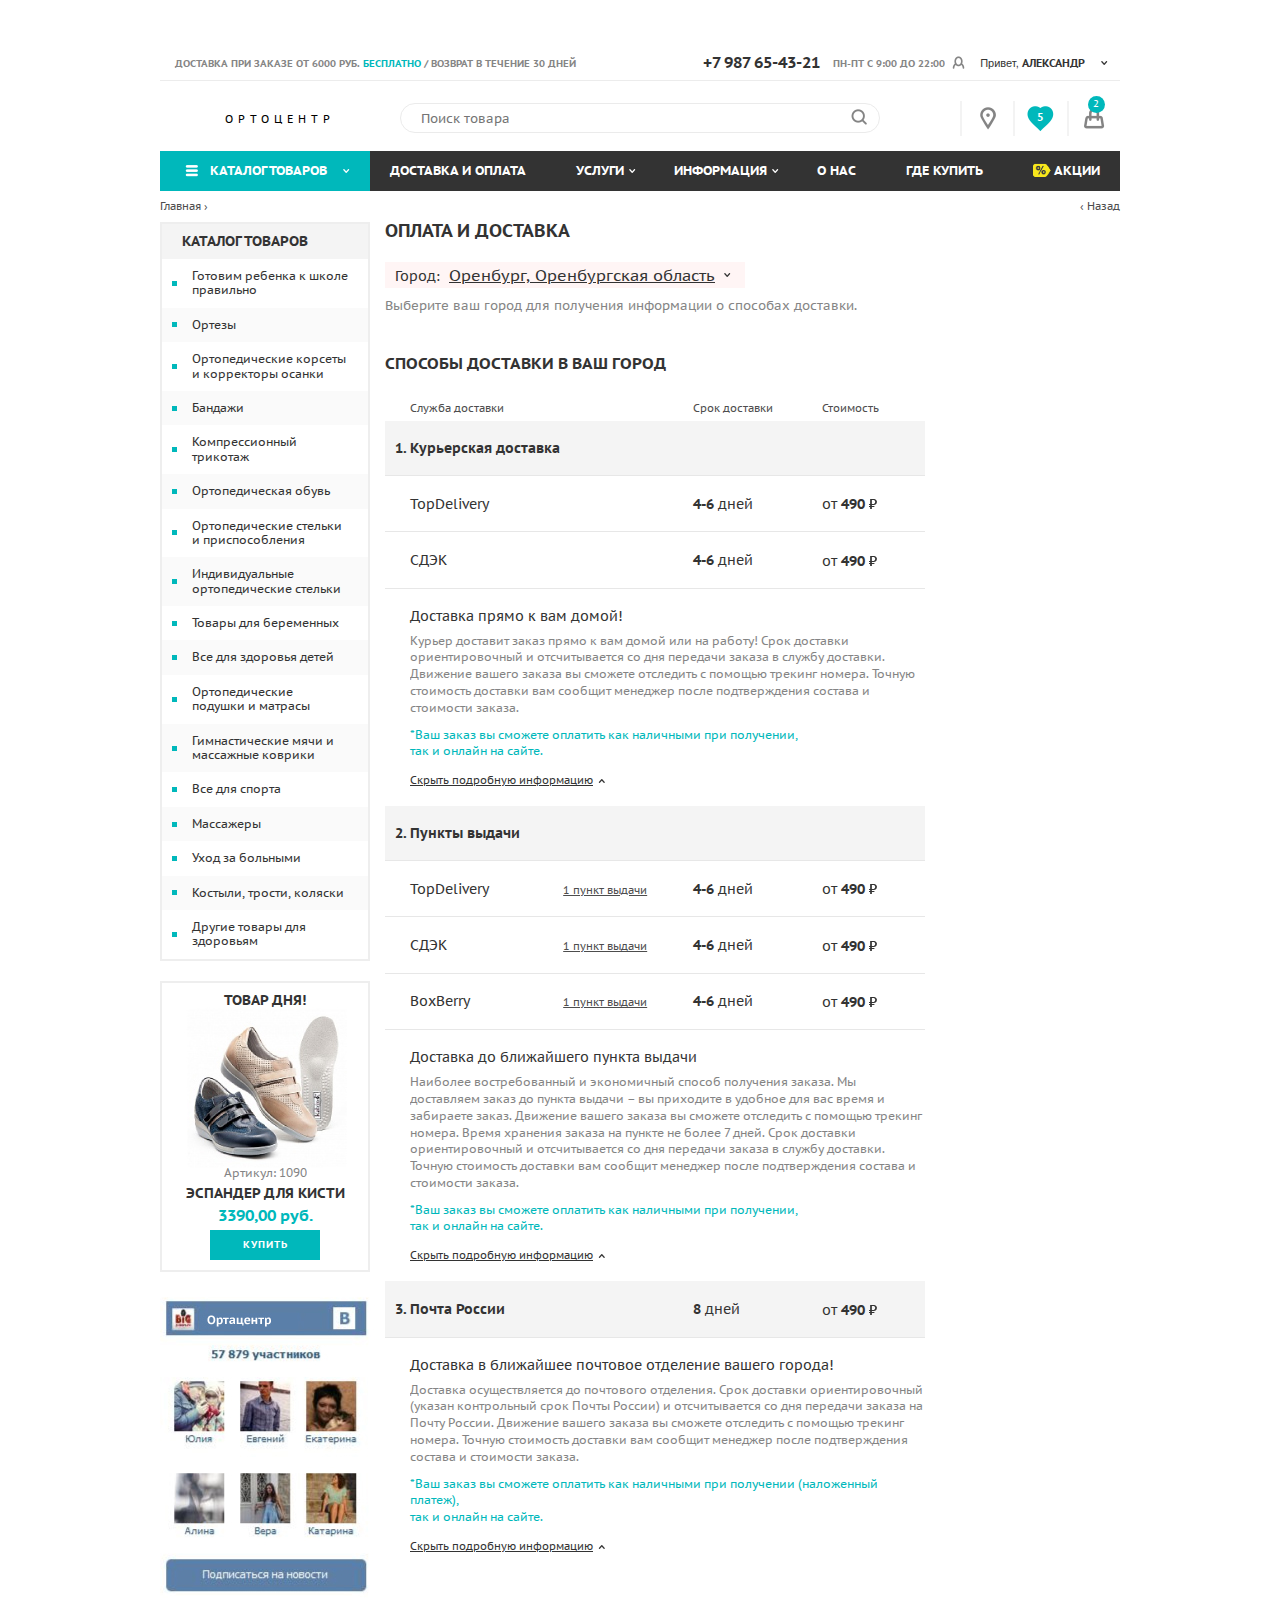
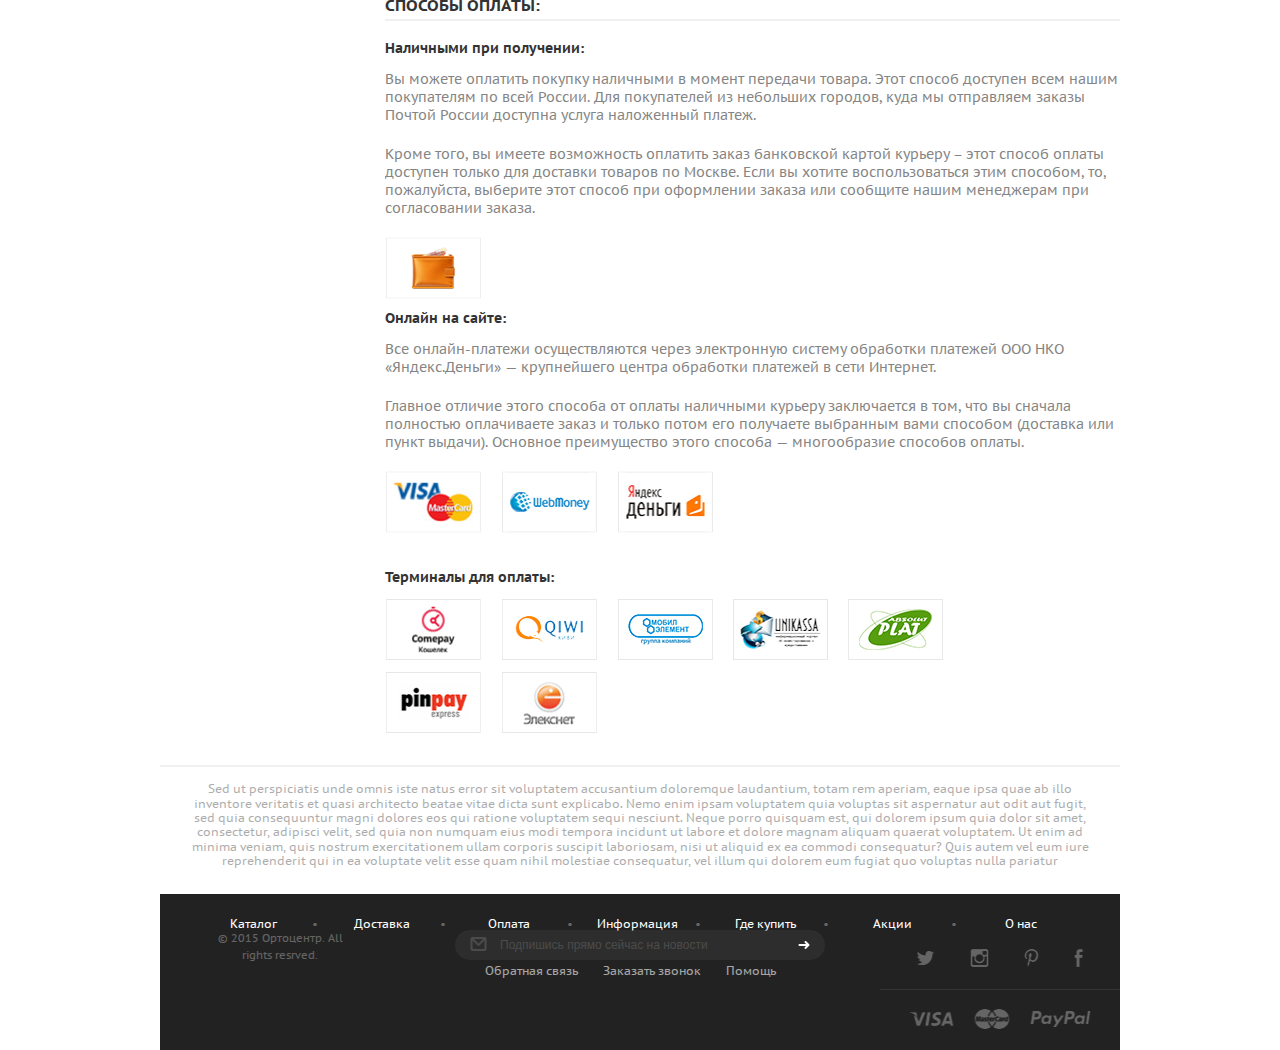
<file: shipping_and_payment.html>
<!DOCTYPE html>
<html lang="ru">
<head>
	<meta charset="UTF-8">
	<title>Доставка и оплата</title>
	<meta http-equiv="X-UA-Compatible" content="IE=edge">
	<meta name="keywords" content="" >
	<meta name="description" content="">
	<meta name="viewport" content="width=device-width, initial-scale=1.0">
	<link href='https://fonts.googleapis.com/css?family=PT+Sans:400,700' rel='stylesheet' type='text/css'>
	<link rel="stylesheet" href="css/vendor.css">
	<link rel="stylesheet" href="css/main.css">
	 <link rel="stylesheet" href="css/media.css">
	<script src="js/modernizr.min.js"></script>
</head>
<body>
	<div class="container">
		<header class="main-header">
			<div class="mobile-top-panel visible-xs clearfix">
				<ul>
					<li>
						<div class="mobile-menu">
							<button class="menu-btn"></button>
						</div>
					</li>
					<li>
						<div class="mobile-phone">
							<button class="phone-btn"></button>
						</div>
					</li>
					<li>
						<div class="mobile-search">
							<button class="search-btn"></button>
						</div>
					</li>
					<li>
						<div class="mobile-profile">
							<button class="profile-btn"></button>
						</div>
					</li>
					<li>
						<div class="mobile-gps">
							<button class="gps-btn"></button>
						</div>
					</li>
					<li>
						<div class="mobile-favorite">
							<button class="favorite-btn">5</button>
						</div>
					</li>
					<li>
						<div class="mobile-basket">
							<div class="basket-btn">
								<div class="table-block">
									<div class="block-vertical">
										<a href="#" class="basket-icon"></a>
										<span class="number">2</span>
									</div>
								</div>
							</div>
						</div>
					</li>
				</ul>
			</div>
			
			<div class="mobile-search-container">
				<div class="mobile-search-block">
					<input type="text" placeholder="Поиск товара">
					<input type="submit" value="" class="submit-s-mobile">
				</div>
			</div>
			
			<div class="mobile-menu-list">
				<ul>
					<li>
						<a href="#" class="toggle-drop">Каталог товаров</a>
						<ul class="mobile-drop-menu">
								<li><a href="#">Готовим ребенка к школе правильно</a></li>
								<li><a href="#">Ортезы</a></li>
								<li><a href="#">Ортопедические корсеты и корректоры осанки</a></li>
								<li><a href="#">Бандажи</a></li>
								<li><a href="#">Компрессионный трикотаж</a></li>
								<li><a href="#">Ортопедическая обувь</a></li>
								<li><a href="#">Ортопедические стельки и приспособления</a></li>
								<li><a href="#">Индивидуальные ортопедические стельки</a></li>
								<li><a href="#">Товары для беременных</a></li>
								<li><a href="#">Все для здоровья детей</a></li>
								<li><a href="#">Ортопедические подушки и матрасы</a></li>
								<li><a href="#">Гимнастические мячи и массажные коврики</a></li>
								<li><a href="#">Все для спорта</a></li>
								<li><a href="#">Массажеры</a></li>
								<li><a href="#">Уход за больными</a></li>
								<li><a href="#">Костыли, трости, коляски</a></li>
								<li><a href="#">Другие товары для здоровьям</a></li>
						</ul>
					</li>
					<li>
						<a href="#">Доставка и оплата</a>
					</li>
					<li>
						<a href="#" class="toggle-drop">Услуги</a>
						<ul class="mobile-drop-menu">
							<li><a href="#">Категория 01</a></li>
							<li><a href="#">Категория 02</a></li>
							<li><a href="#">Категория 03</a></li>
							<li><a href="#">Категория 04</a></li>
						</ul>
					</li>
					<li>
						<a href="#" class="toggle-drop">Информация</a>
						<ul class="mobile-drop-menu">
							<li><a href="#">Категория 01</a></li>
							<li><a href="#">Категория 02</a></li>
							<li><a href="#">Категория 03</a></li>
							<li><a href="#">Категория 04</a></li>
						</ul>
					</li>
					<li>
						<a href="#">О нас</a>
					</li>
					<li>
						<a href="#">Где купить</a>
					</li>
					<li>
						<a href="#">
							<img src="images/sale.png" height="14" width="18" alt="" class="img-sale">
							Акции
						</a>
					</li>
				</ul>
			</div>

			<div class="top-panel hidden-xs clearfix">
				<div class="del-stat">
					<b>доставка при заказе от 6000 руб. <span>бесплатно</span> / возврат в течение 30 дней</b>
				</div>
				<div class="right-block clearfix">
					<div class="number">
						<b>+7 987 65-43-21</b>
						пн-пт с 9:00 до 22:00
					</div>
					<div class="profile">
						<div class="dropdown">
						  <button id="dLabel" type="button" data-toggle="dropdown" aria-haspopup="true" aria-expanded="false">
						    Привет, <span>Александр</span>
						  </button>
						  <ul class="dropdown-menu" aria-labelledby="dLabel">
						    <li>
						    	<a href="#">Личный кабинет</a>
						    </li>
						    <li>
						    	<a href="#">История заказов</a>
						    </li>
						    <li>
						    	<a href="#">Выйти</a>
						    </li>
						  </ul>
						</div>
					</div>
				</div>
			</div>
			<div class="bottom-panel clearfix">
				<div class="col-xs-3">
					<div class="row">
						<div class="logo">
							<a href="#">
								Ортоцентр
							</a>
						</div>
					</div>
				</div>
				<div class="col-xs-6 hidden-xs">
					<div class="row">
						<div class="search">
							<input type="text" placeholder="Поиск товара">
							<input type="submit" value="" class="s-sub">
						</div>
					</div>
				</div>
				<div class="col-xs-3 hidden-xs">
					<div class="row">
						<div class="header-icons clearfix">
							<div class="col-xs-4">
								<div class="row">
									<div class="icons-block">
										<div class="table-block">
											<div class="block-vertical">
												<a href="#" class="gps"></a>
											</div>
										</div>
									</div>
								</div>
							</div>
							<div class="col-xs-4">
								<div class="row">
									<div class="icons-block">
										<div class="table-block">
											<div class="block-vertical">
												<a href="#" class="heart">5</a>
											</div>
										</div>
									</div>
								</div>
							</div>
							<div class="col-xs-4">
								<div class="row">
									<div class="icons-block">
										<div class="table-block">
											<div class="block-vertical">
												<a href="#" class="basket-icon"></a>
												<span class="number">2</span>
											</div>
										</div>
									</div>
								</div>
							</div>
						</div>
					</div>
				</div>
			</div>
		</header>
		<!-- header -->

		<div class="main-content">
			<nav class="nav hidden-xs">
				<div class="catalog-link">
					<a href="#">Каталог товаров</a>
				</div>
				<ul>
					<li>
						<a href="#">Доставка и оплата</a>
					</li>
					<li class="with-drop">
						<a href="#">Услуги</a>
						<ul class="menu-child">
							<li><a href="#">Категория 01</a></li>
							<li><a href="#">Категория 02</a></li>
							<li><a href="#">Категория 03</a></li>
							<li><a href="#">Категория 04</a></li>
						</ul>
					</li>
					<li class="with-drop">
						<a href="#">Информация</a>
						<ul class="menu-child">
							<li><a href="#">Категория 01</a></li>
							<li><a href="#">Категория 02</a></li>
							<li><a href="#">Категория 03</a></li>
							<li><a href="#">Категория 04</a></li>
						</ul>
					</li>
					<li>
						<a href="#">О нас</a>
					</li>
					<li>
						<a href="#">Где купить</a>
					</li>
					<li>
						<a href="#">
							<img src="images/sale.png" height="14" width="18" alt="" class="img-sale">
							Акции
						</a>
					</li>
				</ul>
			</nav>
			<!-- nav -->
			<div class="pagination clearfix">
				<a href="#" class="next">Главная › </a>
				<a href="#" class="back">‹  Назад</a>
			</div>

			<div class="content clearfix">
				<aside class="sidebar hidden-xs">
					<div class="side-menu">
						<div class="title">Каталог товаров</div>
						<ul>
							<li><a href="#">Готовим ребенка к школе правильно</a></li>
							<li><a href="#">Ортезы</a></li>
							<li><a href="#">Ортопедические корсеты и корректоры осанки</a></li>
							<li><a href="#">Бандажи</a></li>
							<li><a href="#">Компрессионный трикотаж</a></li>
							<li><a href="#">Ортопедическая обувь</a></li>
							<li><a href="#">Ортопедические стельки и приспособления</a></li>
							<li><a href="#">Индивидуальные ортопедические стельки</a></li>
							<li><a href="#">Товары для беременных</a></li>
							<li><a href="#">Все для здоровья детей</a></li>
							<li><a href="#">Ортопедические подушки и матрасы</a></li>
							<li><a href="#">Гимнастические мячи и массажные коврики</a></li>
							<li><a href="#">Все для спорта</a></li>
							<li><a href="#">Массажеры</a></li>
							<li><a href="#">Уход за больными</a></li>
							<li><a href="#">Костыли, трости, коляски</a></li>
							<li><a href="#">Другие товары для здоровьям</a></li>
						</ul>
					</div>
					<div class="product-day">
						<h6>Товар дня!</h6>
						<div class="day-img">
							<div class="table-block">
								<div class="block-vertical">
									<img src="images/day-img.jpg" height="161" width="163" alt="">
								</div>
							</div>
						</div>
						<div class="product-day-desc">
							<div class="articul">Артикул: 1090</div>
							<div class="name">Эспандер для кисти</div>
							<div class="price">3390,00 руб.</div>
							<div class="buy">
								<a href="#" class="buy-link">купить</a>
							</div>
						</div>
					</div>
					<!-- product day -->
					<div class="vk-widget">
						<img src="images/vk-widget.jpg" height="301" width="219" alt="">
					</div>
				</aside>

				<article class="center-content">
					<h4>Оплата и доставка</h4>
					<div class="city">
						Город: <a href="#">Оренбург, Оренбургская область</a>
					</div>
					<div class="city-text">Выберите ваш город для получения информации о способах доставки.</div>
					<div class="delivery-container">
						<h5>Способы доставки в ваш город</h5>
						<table class="title-table">
							<tbody>
								<tr>
									<td>
										Служба доставки
									</td>
									<td></td>
									<td>
										Срок доставки
									</td>
									<td>
										Стоимость
									</td>
								</tr>
							</tbody>
						</table>
						<table class="info-table">
							<thead>
								<tr>
									<td colspan="4">
										<b>1. Курьерская доставка</b>
									</td>
								</tr>
							</thead>
							<tbody>
								<tr>
									<td>
										TopDelivery
									</td>
									<td></td>
									<td>
										<b>4-6</b> дней
									</td>
									<td>
										<div class="rub">
											от <b>490</b>
										</div>
									</td>
								</tr>
								<tr>
									<td>
										СДЭК
									</td>
									<td></td>
									<td>
										<b>4-6</b> дней
									</td>
									<td>
										<div class="rub">
											от <b>490</b>
										</div>
									</td>
								</tr>
								<tr>
									<td colspan="4">
										<div class="title">Доставка прямо к вам домой!</div>
										<p>
											Курьер доставит заказ прямо к вам домой или на работу! Срок доставки ориентировочный и отсчитывается со дня передачи заказа в службу доставки. Движение вашего заказа вы сможете отследить с помощью трекинг номера. Точную стоимость доставки вам сообщит менеджер после подтверждения состава и стоимости заказа.
										</p>
										<a href="#" class="link">*Ваш заказ вы сможете оплатить как наличными при получении,<br> так и онлайн на сайте.</a>
										<br>
										<span class="hide-text">Скрыть подробную информацию</span>
									</td>
								</tr>
							</tbody>
						</table>
						<table class="info-table">
							<thead>
								<tr>
									<td colspan="4">
										<b>2. Пункты выдачи</b>
									</td>
								</tr>
							</thead>
							<tbody>
								<tr>
									<td>
										TopDelivery
									</td>
									<td>
										<a href="#" class="del-link">1 пункт выдачи</a>
									</td>
									<td>
										<b>4-6</b> дней
									</td>
									<td>
										<div class="rub">
											от <b>490</b>
										</div>
									</td>
								</tr>
								<tr>
									<td>
										СДЭК
									</td>
									<td>
										<a href="#" class="del-link">1 пункт выдачи</a>
									</td>
									<td>
										<b>4-6</b> дней
									</td>
									<td>
										<div class="rub">
											от <b>490</b>
										</div>
									</td>
								</tr>
								<tr>
									<td>
										BoxBerry
									</td>
									<td>
										<a href="#" class="del-link">1 пункт выдачи</a>
									</td>
									<td>
										<b>4-6</b> дней
									</td>
									<td>
										<div class="rub">
											от <b>490</b>
										</div>
									</td>
								</tr>
								<tr>
									<td colspan="4">
										<div class="title">Доставка до ближайшего пункта выдачи</div>
										<p>
											Наиболее востребованный и экономичный способ получения заказа. Мы доставляем заказ до пункта выдачи – вы приходите в удобное для вас время и забираете заказ. Движение вашего заказа вы сможете отследить с помощью трекинг номера. Время хранения заказа на пункте не более 7 дней. Срок доставки ориентировочный и отсчитывается со дня передачи заказа в службу доставки. Точную стоимость доставки вам сообщит менеджер после подтверждения состава и стоимости заказа.
										</p>
										<a href="#" class="link">*Ваш заказ вы сможете оплатить как наличными при получении,<br> так и онлайн на сайте.</a>
										<br>
										<span class="hide-text">Скрыть подробную информацию</span>
									</td>
								</tr>
							</tbody>
						</table>
						<table class="info-table">
							<thead>
								<tr>
									<td>
										<b>3. Почта России</b>
									</td>
									<td></td>
									<td>
										<b>8</b> дней
									</td>
									<td>
										<div class="rub">
											от <b>490</b>
										</div>
									</td>
								</tr>
							</thead>
							<tbody>
								<tr>
									<td colspan="4">
										<div class="title">Доставка в ближайшее почтовое отделение вашего города!</div>
										<p>
											Доставка осуществляется до почтового отделения. Срок доставки ориентировочный (указан контрольный срок Почты России) и отсчитывается со дня передачи заказа на Почту России. Движение вашего заказа вы сможете отследить с помощью трекинг номера. Точную стоимость доставки вам сообщит менеджер после подтверждения состава и стоимости заказа.
										</p>
										<a href="#" class="link">*Ваш заказ вы сможете оплатить как наличными при получении (наложенный платеж), <br> так и онлайн на сайте.</a>
										<br>
										<span class="hide-text">Скрыть подробную информацию</span>
									</td>
								</tr>
							</tbody>
						</table>
					</div>
					<div class="payment-container">
						<h5>Способы оплаты:</h5>
						<div class="payment-block">
							<div class="title">Наличными при получении:</div>
							<p>Вы можете оплатить покупку наличными в момент передачи товара. Этот способ доступен всем нашим покупателям по всей России. Для покупателей из небольших городов, куда мы отправляем заказы Почтой России доступна услуга наложенный платеж.</p>
							<p>
								Кроме того, вы имеете возможность оплатить заказ банковской картой курьеру – этот способ оплаты доступен только для доставки товаров по Москве. Если вы хотите воспользоваться этим способом, то, пожалуйста, выберите этот способ при оформлении заказа или сообщите нашим менеджерам при согласовании заказа.
							</p>
							<div class="payment-links">
								<a href="#">
									<img src="images/payment-1.png" height="62" width="96" alt="">
								</a>
							</div>
						</div>
						<div class="payment-block">
							<div class="title">Онлайн на сайте:</div>
							<p>Все онлайн-платежи осуществляются через электронную систему обработки платежей ООО НКО «Яндекс.Деньги» — крупнейшего центра обработки платежей в сети Интернет.</p>
							<p>							
							Главное отличие этого способа от оплаты наличными курьеру заключается в том, что вы сначала полностью оплачиваете заказ и только потом его получаете выбранным вами способом (доставка или пункт выдачи). Основное преимущество этого способа — многообразие способов оплаты.
							</p>
							<div class="payment-links">
								<a href="#">
									<img src="images/payment-2.jpg" height="62" width="96" alt="">
								</a>
								<a href="#">
									<img src="images/payment-3.jpg" height="62" width="96" alt="">
								</a>
								<a href="#">
									<img src="images/payment-4.jpg" height="62" width="96" alt="">
								</a>
							</div>
						</div>
						<div class="payment-block top">
							<div class="title">Терминалы для оплаты:</div>
							<div class="payment-links">
								<a href="#">
									<img src="images/payment-5.jpg" height="61" width="96" alt="">
								</a>
								<a href="#">
									<img src="images/payment-6.jpg" height="61" width="96" alt="">
								</a>
								<a href="#">
									<img src="images/payment-7.jpg" height="61" width="96" alt="">
								</a>
								<a href="#">
									<img src="images/payment-8.jpg" height="61" width="95" alt="">
								</a>
								<a href="#">
									<img src="images/payment-9.jpg" height="61" width="96" alt="">
								</a>
								<br>
								<a href="#">
									<img src="images/payment-10.jpg" height="61" width="96" alt="">
								</a>
								<a href="#">
									<img src="images/payment-11.jpg" height="61" width="96" alt="">
								</a>
							</div>
						</div>
					</div>
				</article>
			</div>

			<div class="content-text">
				<p>Sed ut perspiciatis unde omnis iste natus error sit voluptatem accusantium doloremque laudantium, totam rem aperiam, eaque ipsa quae ab illo inventore veritatis et quasi architecto beatae vitae dicta sunt explicabo. Nemo enim ipsam voluptatem quia voluptas sit aspernatur aut odit aut fugit, sed quia consequuntur magni dolores eos qui ratione voluptatem sequi nesciunt. Neque porro quisquam est, qui dolorem ipsum quia dolor sit amet, consectetur, adipisci velit, sed quia non numquam eius modi tempora incidunt ut labore et dolore magnam aliquam quaerat voluptatem. Ut enim ad minima veniam, quis nostrum exercitationem ullam corporis suscipit laboriosam, nisi ut aliquid ex ea commodi consequatur? Quis autem vel eum iure reprehenderit qui in ea voluptate velit esse quam nihil molestiae consequatur, vel illum qui dolorem eum fugiat quo voluptas nulla pariatur</p>
			</div>
		</div>
		<footer class="footer">
			<div class="top-foot">
				<ul class="clearfix">
					<li><a href="#">Каталог</a></li>
					<li><a href="#">Доставка</a></li>
					<li><a href="#">Оплата</a></li>
					<li><a href="#">Информация</a></li>
					<li><a href="#">Где купить</a></li>
					<li><a href="#">Акции</a></li>
					<li><a href="#">О нас</a></li>
				</ul>
			</div>
			<div class="bot-foot clearfix">
				<div class="col-xs-3 hidden-xs">
					<div class="row">
						<div class="copyright">
							<p>© 2015 Ортоцентр. All <br> rights resrved.</p>
						</div>
					</div>
				</div>
				<div class="col-xs-6">
					<div class="row">
						<div class="center-foot">
							<div class="subscribe">
								<form>
									<input type="text" placeholder="Подпишись прямо сейчас на новости">
									<input type="submit" class="subscribe-arrow" value="">
								</form>
							</div>
							<div class="center-menu">
								<ul>
									<li><a href="#">Обратная связь</a></li>
									<li><a href="#">Заказать звонок</a></li>
									<li><a href="#">Помощь</a></li>
								</ul>
							</div>
						</div>
					</div>
				</div>
				<div class="col-xs-3">
					<div class="row">
						<div class="foot-top-icon">
							<div class="table-block">
								<div class="block-vertical">
									<ul>
										<li>
											<a href="#">
												<img src="images/twiiter.png" height="14" width="19" alt="">
											</a>
										</li>
										<li>
											<a href="#">
												<img src="images/instagram.png" height="18" width="19" alt="">
											</a>
										</li>
										<li>
											<a href="#">
												<img src="images/print.png" height="18" width="15" alt="">
											</a>
										</li>
										<li>
											<a href="#">
												<img src="images/facebook.png" height="18" width="10" alt="">
											</a>
										</li>
									</ul>
								</div>
							</div>
						</div>
						<div class="foot-bot-icon">
							<div class="table-block">
								<div class="block-vertical">
									<ul>
										<li>
											<a href="#">
												<img src="images/visa.png" height="14" width="45" alt="">
											</a>
										</li>
										<li>
											<a href="#">
												<img src="images/mastercard.png" height="20" width="36" alt="">
											</a>
										</li>
										<li>
											<a href="#">
												<img src="images/paypal.png" height="16" width="61" alt="">
											</a>
										</li>
									</ul>
								</div>
							</div>
						</div>
					</div>
				</div>
				<div class="col-xs-3 visible-xs">
					<div class="row">
						<div class="copyright">
							<p>© 2015 Ортоцентр. All <br> rights resrved.</p>
						</div>
					</div>
				</div>
			</div>
		</footer>
	</div>



	<script src="js/vendor.js"></script>

	<script src="js/script.js"></script>

</body>
</html>
</file>
<file: css/vendor.css>
@charset "utf-8";

html, body, div, span, applet, object, iframe,
h1, h2, h3, h4, h5, h6, p, blockquote, pre,
a, abbr, acronym, address, big, cite, code,
del, dfn, em, img, ins, kbd, q, s, samp,
small, strike, strong, sub, sup, tt, var,
b, u, i, center,
dl, dt, dd, ol, ul, li,
fieldset, form, label, legend,
table, caption, tbody, tfoot, thead, tr, th, td,
article, aside, canvas, details, embed, 
figure, figcaption, footer, header, hgroup, 
menu, nav, output, ruby, section, summary,
time, mark, audio, video {
	margin: 0;
	padding: 0;
	border: 0;
	font-size: 100%;
	font: inherit;
	vertical-align: baseline;
}
/* HTML5 display-role reset for older browsers */
article, aside, details, figcaption, figure, 
footer, header, hgroup, menu, nav, section {
	display: block;
}

* {
	margin:0;
	padding:0;
	box-sizing: border-box;
}
 body {
	width:100%;
	height:100%;
	margin:0;
	padding:0;
}
html{
	height: 100%;
	position: relative;
	margin:0;
	padding: 0;
}
body {
	line-height: 1;
}
ol, ul {
	list-style: none;
}
blockquote, q {
	quotes: none;
}
blockquote:before, blockquote:after,
q:before, q:after {
	content: '';
	content: none;
}
table {
	border-collapse: collapse;
	border-spacing: 0;
}
.clear{
	clear: both;
}
.clearfix:after{
	content: "";
	display: block;
	height: 0;
	clear: both;
}
input[type="submit"],
input[type="button"],
button{
	-webkit-appearance: none;
}

.container {
  margin-right: auto;
  margin-left: auto;
  padding-left: 15px;
  padding-right: 15px;
}
@media (min-width: 1002px) {
  .container {
    width: 990px;
  }
}
.row {
  margin-left: -15px;
  margin-right: -15px;
}
.col-xs-1,
.col-sm-1,
.col-md-1,
.col-lg-1,
.col-xs-2,
.col-sm-2,
.col-md-2,
.col-lg-2,
.col-xs-3,
.col-sm-3,
.col-md-3,
.col-lg-3,
.col-xs-4,
.col-sm-4,
.col-md-4,
.col-lg-4,
.col-xs-5,
.col-sm-5,
.col-md-5,
.col-lg-5,
.col-xs-6,
.col-sm-6,
.col-md-6,
.col-lg-6,
.col-xs-7,
.col-sm-7,
.col-md-7,
.col-lg-7,
.col-xs-8,
.col-sm-8,
.col-md-8,
.col-lg-8,
.col-xs-9,
.col-sm-9,
.col-md-9,
.col-lg-9,
.col-xs-10,
.col-sm-10,
.col-md-10,
.col-lg-10,
.col-xs-11,
.col-sm-11,
.col-md-11,
.col-lg-11,
.col-xs-12,
.col-sm-12,
.col-md-12,
.col-lg-12 {
  position: relative;
  min-height: 1px;
  padding-left: 15px;
  padding-right: 15px;
}
.col-xs-1,
.col-xs-2,
.col-xs-3,
.col-xs-4,
.col-xs-5,
.col-xs-6,
.col-xs-7,
.col-xs-8,
.col-xs-9,
.col-xs-10,
.col-xs-11,
.col-xs-12 {
  float: left;
}
.col-xs-12 {
  width: 100%;
}
.col-xs-11 {
  width: 91.66666667%;
}
.col-xs-10 {
  width: 83.33333333%;
}
.col-xs-9 {
  width: 75%;
}
.col-xs-8 {
  width: 66.66666667%;
}
.col-xs-7 {
  width: 58.33333333%;
}
.col-xs-6 {
  width: 50%;
}
.col-xs-5 {
  width: 41.66666667%;
}
.col-xs-4 {
  width: 33.33333333%;
}
.col-xs-3 {
  width: 25%;
}
.col-xs-2 {
  width: 16.66666667%;
}
.col-xs-1 {
  width: 8.33333333%;
}
.col-xs-pull-12 {
  right: 100%;
}
.col-xs-pull-11 {
  right: 91.66666667%;
}
.col-xs-pull-10 {
  right: 83.33333333%;
}
.col-xs-pull-9 {
  right: 75%;
}
.col-xs-pull-8 {
  right: 66.66666667%;
}
.col-xs-pull-7 {
  right: 58.33333333%;
}
.col-xs-pull-6 {
  right: 50%;
}
.col-xs-pull-5 {
  right: 41.66666667%;
}
.col-xs-pull-4 {
  right: 33.33333333%;
}
.col-xs-pull-3 {
  right: 25%;
}
.col-xs-pull-2 {
  right: 16.66666667%;
}
.col-xs-pull-1 {
  right: 8.33333333%;
}
.col-xs-pull-0 {
  right: auto;
}
.col-xs-push-12 {
  left: 100%;
}
.col-xs-push-11 {
  left: 91.66666667%;
}
.col-xs-push-10 {
  left: 83.33333333%;
}
.col-xs-push-9 {
  left: 75%;
}
.col-xs-push-8 {
  left: 66.66666667%;
}
.col-xs-push-7 {
  left: 58.33333333%;
}
.col-xs-push-6 {
  left: 50%;
}
.col-xs-push-5 {
  left: 41.66666667%;
}
.col-xs-push-4 {
  left: 33.33333333%;
}
.col-xs-push-3 {
  left: 25%;
}
.col-xs-push-2 {
  left: 16.66666667%;
}
.col-xs-push-1 {
  left: 8.33333333%;
}
.col-xs-push-0 {
  left: auto;
}
.col-xs-offset-12 {
  margin-left: 100%;
}
.col-xs-offset-11 {
  margin-left: 91.66666667%;
}
.col-xs-offset-10 {
  margin-left: 83.33333333%;
}
.col-xs-offset-9 {
  margin-left: 75%;
}
.col-xs-offset-8 {
  margin-left: 66.66666667%;
}
.col-xs-offset-7 {
  margin-left: 58.33333333%;
}
.col-xs-offset-6 {
  margin-left: 50%;
}
.col-xs-offset-5 {
  margin-left: 41.66666667%;
}
.col-xs-offset-4 {
  margin-left: 33.33333333%;
}
.col-xs-offset-3 {
  margin-left: 25%;
}
.col-xs-offset-2 {
  margin-left: 16.66666667%;
}
.col-xs-offset-1 {
  margin-left: 8.33333333%;
}
.col-xs-offset-0 {
  margin-left: 0%;
}

.carousel {
  position: relative;
}
.carousel-inner {
  position: relative;
  width: 100%;
  overflow: hidden;
}
.carousel-inner > .item {
  position: relative;
  display: none;
  -webkit-transition: .6s ease-in-out left;
       -o-transition: .6s ease-in-out left;
          transition: .6s ease-in-out left;
}
.carousel-inner > .item > img,
.carousel-inner > .item > a > img {
  line-height: 1;
}
@media all and (transform-3d), (-webkit-transform-3d) {
  .carousel-inner > .item {
    -webkit-transition: -webkit-transform .6s ease-in-out;
         -o-transition:      -o-transform .6s ease-in-out;
            transition:         transform .6s ease-in-out;

    -webkit-backface-visibility: hidden;
            backface-visibility: hidden;
    -webkit-perspective: 1000px;
            perspective: 1000px;
  }
  .carousel-inner > .item.next,
  .carousel-inner > .item.active.right {
    left: 0;
    -webkit-transform: translate3d(100%, 0, 0);
            transform: translate3d(100%, 0, 0);
  }
  .carousel-inner > .item.prev,
  .carousel-inner > .item.active.left {
    left: 0;
    -webkit-transform: translate3d(-100%, 0, 0);
            transform: translate3d(-100%, 0, 0);
  }
  .carousel-inner > .item.next.left,
  .carousel-inner > .item.prev.right,
  .carousel-inner > .item.active {
    left: 0;
    -webkit-transform: translate3d(0, 0, 0);
            transform: translate3d(0, 0, 0);
  }
}
.carousel-inner > .active,
.carousel-inner > .next,
.carousel-inner > .prev {
  display: block;
}
.carousel-inner > .active {
  left: 0;
}
.carousel-inner > .next,
.carousel-inner > .prev {
  position: absolute;
  top: 0;
  width: 100%;
}
.carousel-inner > .next {
  left: 100%;
}
.carousel-inner > .prev {
  left: -100%;
}
.carousel-inner > .next.left,
.carousel-inner > .prev.right {
  left: 0;
}
.carousel-inner > .active.left {
  left: -100%;
}
.carousel-inner > .active.right {
  left: 100%;
}
.carousel-control {
  position: absolute;
  top: 50%;
  margin-top: -16.5px;
  left: 0;
  font-size: 20px;
  color: #fff;
  text-align: center;
  width: 33px;
  height: 33px;
}

.carousel-control.right {
  right: 0;
  left: auto;
  background: url(../images/left-arrow.svg)no-repeat;
}
.carousel-control.right:hover{
  background: url(../images/left-arrow_hover.svg)no-repeat;
}
.carousel-control.left {
  background: url(../images/right-arrow.svg)no-repeat;
}
.carousel-control.left:hover{
  background: url(../images/right-arrow_hover.svg)no-repeat;
}


.carousel-indicators {
  position: absolute;
  bottom: 10px;
  left: 50%;
  z-index: 15;
  width: 60%;
  padding-left: 0;
  margin-left: -30%;
  text-align: center;
  list-style: none;
}
.carousel-indicators li {
  display: inline-block;
  width: 22px;
  height: 3px;
  margin: 2px;
  text-indent: -999px;
  cursor: pointer;
  background-color: #fff;

}
.carousel-indicators .active {
  background-color: #00b8bb;
}
.carousel-caption {
  position: absolute;
  right: 50px;
  top: 0;
  width: 280px;
  height: 100%;
  line-height: 1.2;
  z-index: 10;
}
.carousel-caption h3{
  text-transform: uppercase;
  font-size: 25px;
  font-weight: bold;
  margin-bottom: 15px;
}
.carousel-caption .title{
  text-transform: uppercase;
  color: #00b8bb;
  font-size: 39px;
  font-weight: 700;
  margin-bottom: 10px;
}
.carousel-caption p{
  font-size: 12px;
  margin-bottom: 20px;
}
.carousel-caption .more{
  display: block;
  width: 110px;
  height: 30px;
  line-height: 30px;
  text-align: center;
  background-color: #333;
  color: #fff;
  font-size: 10px;
  font-weight: 700;
  text-transform: uppercase;
  letter-spacing: 1px;
  border: 1px solid #999998;
}
.carousel-caption .more:hover{
  background-color: #00b8bb;
}
@media screen and (min-width: 768px) {
  .carousel-control .glyphicon-chevron-left,
  .carousel-control .glyphicon-chevron-right,
  .carousel-control .icon-prev,
  .carousel-control .icon-next {
    width: 30px;
    height: 30px;
    margin-top: -10px;
    font-size: 30px;
  }
  .carousel-control .glyphicon-chevron-left,
  .carousel-control .icon-prev {
    margin-left: -10px;
  }
  .carousel-control .glyphicon-chevron-right,
  .carousel-control .icon-next {
    margin-right: -10px;
  }
  .carousel-indicators {
    bottom: 20px;
  }
}
.dropup,
.dropdown {
  position: relative;
}
.dropdown-toggle:focus {
  outline: 0;
}
.dropdown-menu {
  position: absolute;
  top: 95%;
  left: 0;
  z-index: 1000;
  display: none;
  float: left;
  min-width: 175px;
  font-size: 11px;
  margin: 2px 0 0;
  text-align: left;
  box-shadow: 0 3px 15px rgba(0, 0, 0, .175);
  list-style: none;
  background-color: #fff;
  -webkit-background-clip: padding-box;
          background-clip: padding-box;
}
.dropdown-menu.pull-right {
  right: 0;
  left: auto;
}
.dropdown-menu .divider {
  height: 1px;
  margin: 9px 0;
  overflow: hidden;
  background-color: #e5e5e5;
}
.dropdown-menu > li > a {
  display: block;
  clear: both;
  font-weight: normal;
  height: 40px;
  line-height: 40px;
  text-decoration: none;
  color: #333;
  white-space: nowrap;
  border-top: 1px solid #ededed;
  padding-left: 25px;
}
.dropdown-menu > li > a:hover,
.dropdown-menu > li > a:focus {
  color: #fff;
  text-decoration: none;
  background-color: #00b8bb;
}
.dropdown-menu > .active > a,
.dropdown-menu > .active > a:hover,
.dropdown-menu > .active > a:focus {
  color: #fff;
  text-decoration: none;
  background-color: #337ab7;
  outline: 0;
}
.dropdown-menu > .disabled > a,
.dropdown-menu > .disabled > a:hover,
.dropdown-menu > .disabled > a:focus {
  color: #777;
}
.dropdown-menu > .disabled > a:hover,
.dropdown-menu > .disabled > a:focus {
  text-decoration: none;
  cursor: not-allowed;
  background-color: transparent;
  background-image: none;
  filter: progid:DXImageTransform.Microsoft.gradient(enabled = false);
}
.open > .dropdown-menu {
  display: block;
}
.open > a {
  outline: 0;
}
.dropdown-menu-right {
  right: 0;
  left: auto;
}
.dropdown-menu-left {
  right: auto;
  left: 0;
}
.dropdown-header {
  display: block;
  padding: 3px 20px;
  font-size: 12px;
  line-height: 1.42857143;
  color: #777;
  white-space: nowrap;
}
.dropdown-backdrop {
  position: fixed;
  top: 0;
  right: 0;
  bottom: 0;
  left: 0;
  z-index: 990;
}
.pull-right > .dropdown-menu {
  right: 0;
  left: auto;
}
.dropup .caret,
.navbar-fixed-bottom .dropdown .caret {
  content: "";
  border-top: 0;
  border-bottom: 4px dashed;
  border-bottom: 4px solid \9;
}
.dropup .dropdown-menu,
.navbar-fixed-bottom .dropdown .dropdown-menu {
  top: auto;
  bottom: 100%;
  margin-bottom: 2px;
}
/* 
 * 	Core Owl Carousel CSS File
 *	v1.3.2
 */

/* clearfix */
.owl-carousel .owl-wrapper:after {
	content: ".";
	display: block;
	clear: both;
	visibility: hidden;
	line-height: 0;
	height: 0;
}
/* display none until init */
.owl-carousel{
	display: none;
	position: relative;
	width: 100%;
	-ms-touch-action: pan-y;
}
.owl-carousel .owl-wrapper{
	display: none;
	position: relative;
	-webkit-transform: translate3d(0px, 0px, 0px);
}
.owl-carousel .owl-wrapper-outer{
	overflow: hidden;
	position: relative;
	width: 100%;
}
.owl-carousel .owl-wrapper-outer.autoHeight{
	-webkit-transition: height 500ms ease-in-out;
	-moz-transition: height 500ms ease-in-out;
	-ms-transition: height 500ms ease-in-out;
	-o-transition: height 500ms ease-in-out;
	transition: height 500ms ease-in-out;
}
	
.owl-carousel .owl-item{
	float: left;
}
.owl-controls .owl-page,
.owl-controls .owl-buttons div{
	cursor: pointer;
}
.owl-controls {
	-webkit-user-select: none;
	-khtml-user-select: none;
	-moz-user-select: none;
	-ms-user-select: none;
	user-select: none;
	-webkit-tap-highlight-color: rgba(0, 0, 0, 0);
}

/* mouse grab icon */
.grabbing { 
    cursor:url(grabbing.png) 8 8, move;
}

/* fix */
.owl-carousel  .owl-wrapper,
.owl-carousel  .owl-item{
	-webkit-backface-visibility: hidden;
	-moz-backface-visibility:    hidden;
	-ms-backface-visibility:     hidden;
  -webkit-transform: translate3d(0,0,0);
  -moz-transform: translate3d(0,0,0);
  -ms-transform: translate3d(0,0,0);
}



.ui-widget {
	font-family: Verdana,Arial,sans-serif/*{ffDefault}*/;
	font-size: 1.1em/*{fsDefault}*/;
}
.ui-widget .ui-widget {
	font-size: 1em;
}
.ui-widget input,
.ui-widget select,
.ui-widget textarea,
.ui-widget button {
	font-family: Verdana,Arial,sans-serif/*{ffDefault}*/;
	font-size: 1em;
}
.ui-widget-content {
	background-color: #dadada;
}
.ui-widget-content a {
	color: #222222/*{fcContent}*/;
}
.ui-widget-header {
	background-color: #00b8bb;
}
.ui-widget-header a {
	color: #222222/*{fcHeader}*/;
}

/* Interaction states
----------------------------------*/


/* positioning */
.ui-icon-blank { background-position: 16px 16px; }
.ui-icon-carat-1-n { background-position: 0 0; }
.ui-icon-carat-1-ne { background-position: -16px 0; }
.ui-icon-carat-1-e { background-position: -32px 0; }
.ui-icon-carat-1-se { background-position: -48px 0; }
.ui-icon-carat-1-s { background-position: -64px 0; }
.ui-icon-carat-1-sw { background-position: -80px 0; }
.ui-icon-carat-1-w { background-position: -96px 0; }
.ui-icon-carat-1-nw { background-position: -112px 0; }
.ui-icon-carat-2-n-s { background-position: -128px 0; }
.ui-icon-carat-2-e-w { background-position: -144px 0; }
.ui-icon-triangle-1-n { background-position: 0 -16px; }
.ui-icon-triangle-1-ne { background-position: -16px -16px; }
.ui-icon-triangle-1-e { background-position: -32px -16px; }
.ui-icon-triangle-1-se { background-position: -48px -16px; }
.ui-icon-triangle-1-s { background-position: -64px -16px; }
.ui-icon-triangle-1-sw { background-position: -80px -16px; }
.ui-icon-triangle-1-w { background-position: -96px -16px; }
.ui-icon-triangle-1-nw { background-position: -112px -16px; }
.ui-icon-triangle-2-n-s { background-position: -128px -16px; }
.ui-icon-triangle-2-e-w { background-position: -144px -16px; }
.ui-icon-arrow-1-n { background-position: 0 -32px; }
.ui-icon-arrow-1-ne { background-position: -16px -32px; }
.ui-icon-arrow-1-e { background-position: -32px -32px; }
.ui-icon-arrow-1-se { background-position: -48px -32px; }
.ui-icon-arrow-1-s { background-position: -64px -32px; }
.ui-icon-arrow-1-sw { background-position: -80px -32px; }
.ui-icon-arrow-1-w { background-position: -96px -32px; }
.ui-icon-arrow-1-nw { background-position: -112px -32px; }
.ui-icon-arrow-2-n-s { background-position: -128px -32px; }
.ui-icon-arrow-2-ne-sw { background-position: -144px -32px; }
.ui-icon-arrow-2-e-w { background-position: -160px -32px; }
.ui-icon-arrow-2-se-nw { background-position: -176px -32px; }
.ui-icon-arrowstop-1-n { background-position: -192px -32px; }
.ui-icon-arrowstop-1-e { background-position: -208px -32px; }
.ui-icon-arrowstop-1-s { background-position: -224px -32px; }
.ui-icon-arrowstop-1-w { background-position: -240px -32px; }
.ui-icon-arrowthick-1-n { background-position: 0 -48px; }
.ui-icon-arrowthick-1-ne { background-position: -16px -48px; }
.ui-icon-arrowthick-1-e { background-position: -32px -48px; }
.ui-icon-arrowthick-1-se { background-position: -48px -48px; }
.ui-icon-arrowthick-1-s { background-position: -64px -48px; }
.ui-icon-arrowthick-1-sw { background-position: -80px -48px; }
.ui-icon-arrowthick-1-w { background-position: -96px -48px; }
.ui-icon-arrowthick-1-nw { background-position: -112px -48px; }
.ui-icon-arrowthick-2-n-s { background-position: -128px -48px; }
.ui-icon-arrowthick-2-ne-sw { background-position: -144px -48px; }
.ui-icon-arrowthick-2-e-w { background-position: -160px -48px; }
.ui-icon-arrowthick-2-se-nw { background-position: -176px -48px; }
.ui-icon-arrowthickstop-1-n { background-position: -192px -48px; }
.ui-icon-arrowthickstop-1-e { background-position: -208px -48px; }
.ui-icon-arrowthickstop-1-s { background-position: -224px -48px; }
.ui-icon-arrowthickstop-1-w { background-position: -240px -48px; }
.ui-icon-arrowreturnthick-1-w { background-position: 0 -64px; }
.ui-icon-arrowreturnthick-1-n { background-position: -16px -64px; }
.ui-icon-arrowreturnthick-1-e { background-position: -32px -64px; }
.ui-icon-arrowreturnthick-1-s { background-position: -48px -64px; }
.ui-icon-arrowreturn-1-w { background-position: -64px -64px; }
.ui-icon-arrowreturn-1-n { background-position: -80px -64px; }
.ui-icon-arrowreturn-1-e { background-position: -96px -64px; }
.ui-icon-arrowreturn-1-s { background-position: -112px -64px; }
.ui-icon-arrowrefresh-1-w { background-position: -128px -64px; }
.ui-icon-arrowrefresh-1-n { background-position: -144px -64px; }
.ui-icon-arrowrefresh-1-e { background-position: -160px -64px; }
.ui-icon-arrowrefresh-1-s { background-position: -176px -64px; }
.ui-icon-arrow-4 { background-position: 0 -80px; }
.ui-icon-arrow-4-diag { background-position: -16px -80px; }
.ui-icon-extlink { background-position: -32px -80px; }
.ui-icon-newwin { background-position: -48px -80px; }
.ui-icon-refresh { background-position: -64px -80px; }
.ui-icon-shuffle { background-position: -80px -80px; }
.ui-icon-transfer-e-w { background-position: -96px -80px; }
.ui-icon-transferthick-e-w { background-position: -112px -80px; }
.ui-icon-folder-collapsed { background-position: 0 -96px; }
.ui-icon-folder-open { background-position: -16px -96px; }
.ui-icon-document { background-position: -32px -96px; }
.ui-icon-document-b { background-position: -48px -96px; }
.ui-icon-note { background-position: -64px -96px; }
.ui-icon-mail-closed { background-position: -80px -96px; }
.ui-icon-mail-open { background-position: -96px -96px; }
.ui-icon-suitcase { background-position: -112px -96px; }
.ui-icon-comment { background-position: -128px -96px; }
.ui-icon-person { background-position: -144px -96px; }
.ui-icon-print { background-position: -160px -96px; }
.ui-icon-trash { background-position: -176px -96px; }
.ui-icon-locked { background-position: -192px -96px; }
.ui-icon-unlocked { background-position: -208px -96px; }
.ui-icon-bookmark { background-position: -224px -96px; }
.ui-icon-tag { background-position: -240px -96px; }
.ui-icon-home { background-position: 0 -112px; }
.ui-icon-flag { background-position: -16px -112px; }
.ui-icon-calendar { background-position: -32px -112px; }
.ui-icon-cart { background-position: -48px -112px; }
.ui-icon-pencil { background-position: -64px -112px; }
.ui-icon-clock { background-position: -80px -112px; }
.ui-icon-disk { background-position: -96px -112px; }
.ui-icon-calculator { background-position: -112px -112px; }
.ui-icon-zoomin { background-position: -128px -112px; }
.ui-icon-zoomout { background-position: -144px -112px; }
.ui-icon-search { background-position: -160px -112px; }
.ui-icon-wrench { background-position: -176px -112px; }
.ui-icon-gear { background-position: -192px -112px; }
.ui-icon-heart { background-position: -208px -112px; }
.ui-icon-star { background-position: -224px -112px; }
.ui-icon-link { background-position: -240px -112px; }
.ui-icon-cancel { background-position: 0 -128px; }
.ui-icon-plus { background-position: -16px -128px; }
.ui-icon-plusthick { background-position: -32px -128px; }
.ui-icon-minus { background-position: -48px -128px; }
.ui-icon-minusthick { background-position: -64px -128px; }
.ui-icon-close { background-position: -80px -128px; }
.ui-icon-closethick { background-position: -96px -128px; }
.ui-icon-key { background-position: -112px -128px; }
.ui-icon-lightbulb { background-position: -128px -128px; }
.ui-icon-scissors { background-position: -144px -128px; }
.ui-icon-clipboard { background-position: -160px -128px; }
.ui-icon-copy { background-position: -176px -128px; }
.ui-icon-contact { background-position: -192px -128px; }
.ui-icon-image { background-position: -208px -128px; }
.ui-icon-video { background-position: -224px -128px; }
.ui-icon-script { background-position: -240px -128px; }
.ui-icon-alert { background-position: 0 -144px; }
.ui-icon-info { background-position: -16px -144px; }
.ui-icon-notice { background-position: -32px -144px; }
.ui-icon-help { background-position: -48px -144px; }
.ui-icon-check { background-position: -64px -144px; }
.ui-icon-bullet { background-position: -80px -144px; }
.ui-icon-radio-on { background-position: -96px -144px; }
.ui-icon-radio-off { background-position: -112px -144px; }
.ui-icon-pin-w { background-position: -128px -144px; }
.ui-icon-pin-s { background-position: -144px -144px; }
.ui-icon-play { background-position: 0 -160px; }
.ui-icon-pause { background-position: -16px -160px; }
.ui-icon-seek-next { background-position: -32px -160px; }
.ui-icon-seek-prev { background-position: -48px -160px; }
.ui-icon-seek-end { background-position: -64px -160px; }
.ui-icon-seek-start { background-position: -80px -160px; }
/* ui-icon-seek-first is deprecated, use ui-icon-seek-start instead */
.ui-icon-seek-first { background-position: -80px -160px; }
.ui-icon-stop { background-position: -96px -160px; }
.ui-icon-eject { background-position: -112px -160px; }
.ui-icon-volume-off { background-position: -128px -160px; }
.ui-icon-volume-on { background-position: -144px -160px; }
.ui-icon-power { background-position: 0 -176px; }
.ui-icon-signal-diag { background-position: -16px -176px; }
.ui-icon-signal { background-position: -32px -176px; }
.ui-icon-battery-0 { background-position: -48px -176px; }
.ui-icon-battery-1 { background-position: -64px -176px; }
.ui-icon-battery-2 { background-position: -80px -176px; }
.ui-icon-battery-3 { background-position: -96px -176px; }
.ui-icon-circle-plus { background-position: 0 -192px; }
.ui-icon-circle-minus { background-position: -16px -192px; }
.ui-icon-circle-close { background-position: -32px -192px; }
.ui-icon-circle-triangle-e { background-position: -48px -192px; }
.ui-icon-circle-triangle-s { background-position: -64px -192px; }
.ui-icon-circle-triangle-w { background-position: -80px -192px; }
.ui-icon-circle-triangle-n { background-position: -96px -192px; }
.ui-icon-circle-arrow-e { background-position: -112px -192px; }
.ui-icon-circle-arrow-s { background-position: -128px -192px; }
.ui-icon-circle-arrow-w { background-position: -144px -192px; }
.ui-icon-circle-arrow-n { background-position: -160px -192px; }
.ui-icon-circle-zoomin { background-position: -176px -192px; }
.ui-icon-circle-zoomout { background-position: -192px -192px; }
.ui-icon-circle-check { background-position: -208px -192px; }
.ui-icon-circlesmall-plus { background-position: 0 -208px; }
.ui-icon-circlesmall-minus { background-position: -16px -208px; }
.ui-icon-circlesmall-close { background-position: -32px -208px; }
.ui-icon-squaresmall-plus { background-position: -48px -208px; }
.ui-icon-squaresmall-minus { background-position: -64px -208px; }
.ui-icon-squaresmall-close { background-position: -80px -208px; }
.ui-icon-grip-dotted-vertical { background-position: 0 -224px; }
.ui-icon-grip-dotted-horizontal { background-position: -16px -224px; }
.ui-icon-grip-solid-vertical { background-position: -32px -224px; }
.ui-icon-grip-solid-horizontal { background-position: -48px -224px; }
.ui-icon-gripsmall-diagonal-se { background-position: -64px -224px; }
.ui-icon-grip-diagonal-se { background-position: -80px -224px; }


/* Misc visuals
----------------------------------*/


/* Overlays */
.ui-widget-overlay {
	background: #aaaaaa/*{bgColorOverlay}*/ url("images/ui-bg_flat_0_aaaaaa_40x100.png")/*{bgImgUrlOverlay}*/ 50%/*{bgOverlayXPos}*/ 50%/*{bgOverlayYPos}*/ repeat-x/*{bgOverlayRepeat}*/;
	opacity: .3/*{opacityOverlay}*/;
	filter: Alpha(Opacity=30)/*{opacityFilterOverlay}*/; /* support: IE8 */
}
.ui-widget-shadow {
	margin: -8px/*{offsetTopShadow}*/ 0 0 -8px/*{offsetLeftShadow}*/;
	padding: 8px/*{thicknessShadow}*/;
	background: #aaaaaa/*{bgColorShadow}*/ url("images/ui-bg_flat_0_aaaaaa_40x100.png")/*{bgImgUrlShadow}*/ 50%/*{bgShadowXPos}*/ 50%/*{bgShadowYPos}*/ repeat-x/*{bgShadowRepeat}*/;
	opacity: .3/*{opacityShadow}*/;
	filter: Alpha(Opacity=30)/*{opacityFilterShadow}*/; /* support: IE8 */
	border-radius: 8px/*{cornerRadiusShadow}*/;
}


.ui-slider {
	position: relative;
	text-align: left;
}
.ui-slider .ui-slider-handle {
	position: absolute;
	z-index: 2;
	width: 18px;
	height: 18px;
	cursor: default;
	-ms-touch-action: none;
	touch-action: none;
	outline: 0;
	border: 0;
	background: url(/images/range.png)no-repeat;
}
.ui-slider .ui-slider-range {
	position: absolute;
	z-index: 1;
	font-size: .7em;
	display: block;
	border: 0;
	background-position: 0 0;
}

/* support: IE8 - See #6727 */
.ui-slider.ui-state-disabled .ui-slider-handle,
.ui-slider.ui-state-disabled .ui-slider-range {
	filter: inherit;
}

.ui-slider-horizontal {
	height: 8px;
	-webkit-border-radius:10px;
	border-radius: 10px;
}
.ui-slider-horizontal .ui-slider-handle {
	top: -.3em;
	margin-left: -.6em;
}
.ui-slider-horizontal .ui-slider-range {
	top: 2px;
	height: 5px;
}
.ui-slider-horizontal .ui-slider-range-min {
	left: 0;
}
.ui-slider-horizontal .ui-slider-range-max {
	right: 0;
}

.ui-slider-vertical {
	width: .8em;
	height: 100px;
}
.ui-slider-vertical .ui-slider-handle {
	left: -.3em;
	margin-left: 0;
	margin-bottom: -.6em;
}
.ui-slider-vertical .ui-slider-range {
	left: 0;
	width: 100%;
}
.ui-slider-vertical .ui-slider-range-min {
	bottom: 0;
}
.ui-slider-vertical .ui-slider-range-max {
	top: 0;
}
</file>
<file: css/main.css>
@font-face {
  font-family: 'FuturaBookC';
  src: url('../fonts/FuturaBookC.eot');
  src: url('../fonts/FuturaBookC.eot') format('embedded-opentype'), url('../fonts/FuturaBookC.woff2') format('woff2'), url('../fonts/FuturaBookC.woff') format('woff'), url('../fonts/FuturaBookC.ttf') format('truetype'), url('../fonts/FuturaBookC.svg#FuturaBookC') format('svg');
}
@font-face {
  font-family: 'PTSansCaptionRegular';
  src: url('../fonts/PTSansCaptionRegular.eot');
  src: url('../fonts/PTSansCaptionRegular.eot') format('embedded-opentype'), url('../fonts/PTSansCaptionRegular.woff2') format('woff2'), url('../fonts/PTSansCaptionRegular.woff') format('woff'), url('../fonts/PTSansCaptionRegular.ttf') format('truetype'), url('../fonts/PTSansCaptionRegular.svg#PTSansCaptionRegular') format('svg');
}
@font-face {
  font-family: 'PTSansCaptionBold';
  src: url('../fonts/PTSansCaptionBold.eot');
  src: url('../fonts/PTSansCaptionBold.eot') format('embedded-opentype'), url('../fonts/PTSansCaptionBold.woff2') format('woff2'), url('../fonts/PTSansCaptionBold.woff') format('woff'), url('../fonts/PTSansCaptionBold.ttf') format('truetype'), url('../fonts/PTSansCaptionBold.svg#PTSansCaptionBold') format('svg');
}
/* @normal: 'PT Sans Caption', sans-serif; */
b,
strong {
  font-family: 'PTSansCaptionBold';
}
a {
  text-decoration: none;
}
h4 {
  font-size: 18px;
  text-transform: uppercase;
  font-family: 'PTSansCaptionBold';
}
h5 {
  font-size: 16px;
  text-transform: uppercase;
  font-family: 'PTSansCaptionBold';
}
.table-block {
  display: table;
  width: 100%;
  height: 100%;
}
.block-vertical {
  display: table-cell;
  vertical-align: middle;
}
body {
  font-family: 'PTSansCaptionRegular';
  color: #333;
}
.top-panel {
  padding-top: 45px;
  border-bottom: 1px solid #ececec;
}
.top-panel .del-stat {
  float: left;
  font-size: 10px;
  text-transform: uppercase;
  color: #858585;
  width: 430px;
  padding-left: 15px;
  padding-top: 14px;
}
.top-panel .del-stat span {
  color: #00b8bb;
}
.top-panel .right-block {
  float: right;
}
.top-panel .number {
  float: left;
  font-size: 10px;
  text-transform: uppercase;
  font-family: 'PTSansCaptionBold';
  color: #858585;
  padding-left: 7px;
  padding-top: 8px;
}
.top-panel .number b {
  font-size: 16px;
  color: #333;
  padding-right: 10px;
  position: relative;
  top: 1px;
  padding-left: 10px;
}
.profile {
  float: left;
  width: 175px;
  position: relative;
}
.dropdown.open button {
  -webkit-box-shadow: 0 1px 15px rgba(0, 0, 0, 0.175);
  box-shadow: 0 1px 15px rgba(0, 0, 0, 0.175);
}
.dropdown.open button:before {
  content: "";
  background: url(../images/profile-icon-active.png) no-repeat;
}
.dropdown button {
  border: 0;
  outline: 0;
  background: #fff url(../images/caret.png) no-repeat 93%;
  cursor: pointer;
  display: block;
  width: 100%;
  height: 35px;
  position: relative;
  font-size: 11px;
  color: #333;
}
.dropdown button span {
  text-transform: uppercase;
  font-family: 'PTSansCaptionBold';
}
.dropdown button:before {
  content: "";
  display: block;
  width: 13px;
  height: 13px;
  position: absolute;
  background: url(../images/profile-icon.png) no-repeat;
  left: 7px;
}
.bottom-panel {
  padding-top: 20px;
  padding-bottom: 15px;
}
.bottom-panel .icons-block {
  text-align: center;
  position: relative;
  height: 35px;
  border-left: 2px solid #f3f3f3;
}
.bottom-panel .icons-block .number {
  position: absolute;
  z-index: 2;
  display: block;
  width: 17px;
  height: 17px;
  -webkit-border-radius: 50%;
  border-radius: 50%;
  background-color: #00b8bb;
  font-size: 10px;
  color: #fff;
  text-align: center;
  line-height: 16px;
  right: 15px;
  top: -5px;
  opacity: 1;
}
.logo__item {
  background: url('../images/logo-base.png') no-repeat;
  -o-background-size: contain;
  background-size: contain;
  width: 240px;
  height: 45px;
}
.logo {
  text-transform: uppercase;
  text-align: center;
  font-size: 11px;
  letter-spacing: 5px;
  height: 32px;
  line-height: 36px;
}
.logo img {
  max-width: 100%;
  height: auto;
}
.logo a {
  color: #000;
  text-decoration: none;
}
.search {
  position: relative;
  padding-top: 2px;
}
.search input[type="text"] {
  width: 100%;
  padding-left: 20px;
  display: block;
  height: 30px;
  outline: 0;
  border: 1px solid #ebebeb;
  -webkit-border-radius: 25px;
  border-radius: 25px;
  font-size: 13px;
  font-family: 'PTSansCaptionRegular';
}
.search .s-sub {
  display: block;
  position: absolute;
  z-index: 2;
  cursor: pointer;
  border: 0;
  outline: 0;
  width: 16px;
  height: 16px;
  right: 13px;
  top: 8px;
  opacity: 0.6;
  background: url(../images/search.png) no-repeat;
}
.gps {
  display: block;
  width: 16px;
  height: 23px;
  background: url(../images/gps-icon.png) no-repeat;
  margin: auto;
  opacity: 0.6;
}
.heart {
  display: block;
  width: 27px;
  height: 26px;
  background: url(../images/heart.png) no-repeat;
  margin: auto;
  text-align: center;
  color: #fff;
  font-size: 10.5px;
  font-family: 'PTSansCaptionBold';
  line-height: 22px;
  padding-right: 1px;
  text-decoration: none;
}
.basket-icon {
  display: block;
  width: 21px;
  height: 21px;
  margin: auto;
  background: url(../images/basket-icon.png) no-repeat;
  position: relative;
  opacity: 0.6;
}
.header-icons {
  padding-left: 25px;
}
.nav {
  position: relative;
  padding-left: 210px;
  font-family: 'PTSansCaptionBold';
  font-size: 13px;
  text-transform: uppercase;
}
.nav > ul {
  display: -webkit-box;
  display: -webkit-flex;
  display: -moz-box;
  display: -ms-flexbox;
  display: flex;
  -webkit-box-orient: horizontal;
  -webkit-box-direction: normal;
  -webkit-flex-direction: row;
  -moz-box-orient: horizontal;
  -moz-box-direction: normal;
  -ms-flex-direction: row;
  flex-direction: row;
  -webkit-box-pack: justify;
  -webkit-justify-content: space-between;
  -moz-box-pack: justify;
  -ms-flex-pack: justify;
  justify-content: space-between;
  -webkit-box-align: start;
  -webkit-align-items: flex-start;
  -moz-box-align: start;
  -ms-flex-align: start;
  align-items: flex-start;
  background-color: #333;
}
.nav > ul > li {
  /* float: left; */
  position: relative;
}
.nav > ul > li.with-drop > a {
  background: #333 url(../images/caret-white.png) no-repeat 94%;
}
.nav > ul > li:nth-child(2) > a {
  background: #333 url(../images/caret-white.png) no-repeat 90%;
}
.nav > ul > li:hover .menu-child {
  opacity: 1;
  visibility: visible;
}
.nav > ul > li:hover > a {
  background-color: #666;
}
.nav > ul > li > a {
  display: block;
  height: 40px;
  line-height: 40px;
  text-decoration: none;
  background: #333;
  color: #fff;
  -webkit-transition: all 0.2s ease-in-out;
  -moz-transition: all 0.2s ease-in-out;
  -o-transition: all 0.2s ease-in-out;
  transition: all 0.2s ease-in-out;
  padding-left: 20px;
  padding-right: 20px;
}
.nav > ul > li > a:hover {
  background-color: #666;
}
.nav .menu-child {
  position: absolute;
  width: 170px;
  z-index: 5;
  text-transform: none;
  visibility: hidden;
  opacity: 0;
  -webkit-transition: all 0.2s ease-in-out;
  -moz-transition: all 0.2s ease-in-out;
  -o-transition: all 0.2s ease-in-out;
  transition: all 0.2s ease-in-out;
}
.nav .menu-child.delivery-menu {
  width: 380px;
}
.nav .menu-child li {
  background-color: #333;
  font-size: 12px;
  -webkit-transition: all 0.2s ease-in-out;
  -moz-transition: all 0.2s ease-in-out;
  -o-transition: all 0.2s ease-in-out;
  transition: all 0.2s ease-in-out;
}
.nav .menu-child li:nth-child(odd) {
  background-color: #3b3b3b;
}
.nav .menu-child li:hover {
  background-color: #666;
}
.nav .menu-child a {
  display: block;
  padding: 10px;
  padding-left: 15px;
  color: #fff;
}
.nav .menu-child .green {
  color: #05e7dc;
}
.img-sale {
  position: relative;
  top: 2px;
}
.catalog-link {
  position: absolute;
  z-index: 5;
  width: 210px;
  height: 40px;
  left: 0;
  top: 0;
}
.catalog-link > a {
  display: block;
  width: 100%;
  height: 40px;
  line-height: 40px;
  padding-left: 50px;
  text-decoration: none;
  position: relative;
  color: #fff;
  background: #00b8bb url(../images/caret-white.png) no-repeat 90%;
}
.catalog-link > a:before {
  content: "";
  display: block;
  width: 13px;
  height: 12px;
  background: url(../images/cloud.png) no-repeat;
  position: absolute;
  z-index: 2;
  left: 25px;
  top: 14px;
}
.catalog-link:hover > ul {
  opacity: 1;
  visibility: visible;
}
.catalog-link > ul {
  position: absolute;
  z-index: 10;
  background-color: #fff;
  border: 1px solid #e9e9e9;
  border-top: 0;
  visibility: hidden;
  opacity: 0;
  -webkit-transition: all 0.2s ease-in-out;
  -moz-transition: all 0.2s ease-in-out;
  -o-transition: all 0.2s ease-in-out;
  transition: all 0.2s ease-in-out;
}
.catalog-link > ul > li:nth-child(2n) a {
  background: #fafafa;
}
.catalog-link > ul > li > a {
  padding: 10px 20px;
  text-transform: none;
  font-size: 12px;
  color: #333;
  display: block;
  -webkit-transition: all 0.15s ease-in-out;
  -moz-transition: all 0.15s ease-in-out;
  -o-transition: all 0.15s ease-in-out;
  transition: all 0.15s ease-in-out;
  line-height: 1.3;
}
.catalog-link > ul > li > a:hover {
  color: #fff;
  background: #00b8bb;
}
.pagination {
  font-size: 11px;
  padding: 10px 0;
}
.pagination a {
  color: #4d4d4d;
}
.pagination .back {
  float: right;
}
.content {
  position: relative;
  padding-left: 210px;
  padding-bottom: 20px;
  min-height: 1065px;
}
.sidebar {
  position: absolute;
  z-index: 2;
  left: 0;
  top: 0;
  width: 210px;
}
.side-menu {
  font-size: 12px;
  border: 2px solid #eee;
  margin-bottom: 20px;
}
.side-menu li:nth-child(2n) a {
  background-color: #fafafa;
}
.side-menu .title {
  height: 35px;
  padding-left: 20px;
  text-transform: uppercase;
  font-family: 'PTSansCaptionBold';
  font-size: 14px;
  line-height: 35px;
  background-color: #f4f4f4;
}
.side-menu a {
  color: #333;
  display: block;
  padding: 10px 20px;
  padding-left: 30px;
  line-height: 1.2;
  -webkit-transition: all 0.2s ease-in-out;
  -moz-transition: all 0.2s ease-in-out;
  -o-transition: all 0.2s ease-in-out;
  transition: all 0.2s ease-in-out;
  position: relative;
}
.side-menu a:before {
  content: "";
  display: block;
  position: absolute;
  z-index: 2;
  width: 5px;
  height: 5px;
  background: #00b8bb;
  left: 10px;
  top: 50%;
  margin-top: -2.5px;
}
.side-menu a:hover {
  background-color: #00b8bb !important;
  color: #fff;
}
.side-menu a:hover:before {
  background: #fff;
}
.product-day-desc {
  text-align: center;
}
.product-day {
  border: 2px solid #eee;
  text-align: center;
  padding: 10px 0;
  margin-bottom: 25px;
}
.product-day.mobile {
  width: 210px;
  margin: auto;
  margin-top: 10px;
}
.product-day h6 {
  font-size: 14px;
  font-family: 'PTSansCaptionBold';
  text-transform: uppercase;
}
.product-day .day-img {
  height: 160px;
}
.product-day .articul {
  font-size: 12px;
  opacity: 0.6;
  margin-bottom: 7px;
}
.product-day .name {
  font-size: 14px;
  font-family: 'PTSansCaptionBold';
  text-transform: uppercase;
  margin-bottom: 7px;
}
.product-day .price {
  font-size: 16px;
  color: #00b8bb;
  font-family: 'PTSansCaptionBold';
  margin-bottom: 7px;
}
.product-day .buy-link {
  width: 110px;
  height: 30px;
  display: block;
  line-height: 30px;
  background-color: #00b8bb;
  color: #fff;
  text-align: center;
  margin: auto;
  letter-spacing: 1px;
  font-size: 10px;
  font-family: 'PTSansCaptionBold';
  text-transform: uppercase;
}
.product-day .buy-link:hover {
  background-color: #333;
}
.center-content {
  padding-left: 15px;
}
.thumb-link {
  display: block;
  position: relative;
  padding-left: 50px;
}
.thumb-link:hover .thumb-icon.icon-1 {
  background: url(../images/on-line_hover.svg) no-repeat;
}
.thumb-link:hover .thumb-icon.icon-2 {
  background: url(../images/gost_hover.svg) no-repeat;
}
.thumb-link:hover .thumb-icon.icon-3 {
  background: url(../images/gift_hover.svg) no-repeat;
}
.thumb-link .thumb-icon {
  position: absolute;
  left: 0;
  width: 50px;
  height: 40px;
  top: 0;
  z-index: 2;
  opacity: 1;
}
.thumb-link .thumb-icon.icon-1 {
  background: url(../images/on-line.svg) no-repeat;
}
.thumb-link .thumb-icon.icon-2 {
  background: url(../images/gost.svg) no-repeat;
}
.thumb-link .thumb-icon.icon-3 {
  background: url(../images/gift.svg) no-repeat;
}
.thumb-desc {
  color: #333;
}
.thumb-desc h6 {
  font-size: 15px;
  margin-bottom: 7px;
  line-height: 1.2;
}
.thumb-desc p {
  font-size: 11px;
  color: #808080;
}
.carousel-thumb {
  margin-top: 30px;
  padding-bottom: 30px;
  border-bottom: 1px solid #e7e7e7;
}
.carousel-thumb .active .icon-1 {
  background: url(../images/on-line_hover.svg) no-repeat;
}
.carousel-thumb .active .icon-2 {
  background: url(../images/gost_hover.svg) no-repeat;
}
.carousel-thumb .active .icon-3 {
  background: url(../images/gift_hover.svg) no-repeat;
}
.carousel-sale .title {
  padding: 10px 0;
}
.carousel-sale .title a {
  color: #333333;
  font-size: 12px;
}
.carousel-sale .title a:hover {
  text-decoration: underline;
}
.carousel-sale h4 {
  font-size: 18px;
  text-transform: uppercase;
  font-family: 'PTSansCaptionBold';
  display: inline-block;
  margin-right: 30px;
}
.carousel-items {
  border-left: 2px solid #efefef;
  position: relative;
}
.slide-item .slide-block {
  border: 2px solid #efefef;
  border-left: 0;
  height: 320px;
}
.slide-item .slide-block:hover .add-basket {
  opacity: 1;
  visibility: visible;
  -webkit-transform: scale(1);
  -moz-transform: scale(1);
  -ms-transform: scale(1);
  -o-transform: scale(1);
  transform: scale(1);
}
.slide-item .slide-img {
  height: 210px;
  position: relative;
}
.slide-item .articul {
  font-size: 12px;
  opacity: 0.6;
  margin-bottom: 5px;
}
.slide-item .name {
  text-transform: uppercase;
  font-family: 'PTSansCaptionBold';
  font-size: 14px;
  margin-bottom: 15px;
}
.slide-item .price {
  font-size: 16px;
  font-family: 'PTSansCaptionBold';
  color: #00b8bb;
  letter-spacing: 1px;
  margin-bottom: 5px;
}
.slide-item .prev-price {
  font-size: 11px;
  text-decoration: line-through;
  opacity: 0.6;
}
.slide-item .slide-desc {
  padding-left: 10px;
}
.slide-item .add-basket {
  position: absolute;
  z-index: 2;
  display: block;
  text-align: center;
  width: 115px;
  height: 30px;
  color: #fff;
  line-height: 30px;
  font-family: 'PTSansCaptionBold';
  font-size: 10px;
  background-color: #00b8bb;
  text-transform: uppercase;
  letter-spacing: 1px;
  bottom: 20px;
  left: 50%;
  margin-left: -60px;
  opacity: 0;
  visibility: hidden;
  -webkit-transform: scale(0.5);
  -moz-transform: scale(0.5);
  -ms-transform: scale(0.5);
  -o-transform: scale(0.5);
  transform: scale(0.5);
  -webkit-transition: all 0.3s ease-in-out;
  -moz-transition: all 0.3s ease-in-out;
  -o-transition: all 0.3s ease-in-out;
  transition: all 0.3s ease-in-out;
}
.slide-item .add-basket:hover {
  background-color: #333;
}
.slide-item .new-label {
  width: 33px;
  height: 33px;
  position: absolute;
  background: url(../images/new-label.png) no-repeat;
  right: -1px;
  top: -1px;
  font-size: 9px;
  color: #fff;
  font-family: 'PTSansCaptionBold';
  text-transform: uppercase;
  padding-top: 7px;
  padding-left: 11px;
}
.slide-item .new-label p {
  -webkit-transform: rotate(45deg);
  -moz-transform: rotate(45deg);
  -ms-transform: rotate(45deg);
  -o-transform: rotate(45deg);
  transform: rotate(45deg);
}
.slide-item .hot-label {
  width: 33px;
  height: 32px;
  position: absolute;
  background: url(../images/hot.png) no-repeat;
  right: -1px;
  top: -1px;
  font-size: 9px;
  color: #fff;
  font-family: 'PTSansCaptionBold';
  text-transform: uppercase;
  padding-top: 7px;
  padding-left: 11px;
}
.slide-item .hot-label p {
  -webkit-transform: rotate(45deg);
  -moz-transform: rotate(45deg);
  -ms-transform: rotate(45deg);
  -o-transform: rotate(45deg);
  transform: rotate(45deg);
}
.slide-item .add-fav {
  position: absolute;
  background: url(../images/add-fav.png) no-repeat;
  font-size: 10px;
  color: #7b7b7b;
  top: 10px;
  left: 14px;
  padding-left: 22px;
  padding-top: 3px;
  height: 17px;
  overflow: hidden;
  width: 20px;
}
.slide-item .add-fav:hover {
  width: auto;
  background: url(../images/add-fav-active.png) no-repeat;
}
.slide-item .sale {
  position: absolute;
  z-index: 2;
  width: 43px;
  height: 26px;
  background: url(../images/sale-label.png) no-repeat;
  font-size: 12px;
  color: #fff;
  top: 35px;
  left: 1px;
  text-align: center;
  line-height: 21px;
}
.bx-wrapper .bx-prev {
  background: url(../images/right-arrow.svg) no-repeat;
}
.bx-wrapper .bx-prev:hover {
  background: url(../images/right-arrow_hover.svg) no-repeat;
}
.bx-wrapper .bx-next {
  background: url(../images/left-arrow.svg) no-repeat;
}
.bx-wrapper .bx-next:hover {
  background: url(../images/left-arrow_hover.svg) no-repeat;
}
.last-news h5 {
  text-transform: none;
  font-size: 15px;
}
.last-news .title {
  padding: 10px 0;
}
.last-news .title img {
  position: relative;
  top: 3px;
  margin-right: 20px;
  margin-left: 3px;
}
.last-news .title a {
  font-size: 12px;
  color: #333;
}
.last-news .title a:hover {
  text-decoration: underline;
}
.last-news h4 {
  display: inline-block;
  font-size: 18px;
  text-transform: uppercase;
  font-family: 'PTSansCaptionBold';
}
.news-item {
  padding-left: 10px;
}
.news-item .date {
  font-size: 11px;
  margin-bottom: 10px;
}
.news-item .name {
  font-size: 15px;
  font-family: 'PTSansCaptionBold';
  margin-bottom: 15px;
  line-height: 1.2;
}
.news-item .name a {
  color: #333;
  -webkit-transition: all 0.15s ease-in-out;
  -moz-transition: all 0.15s ease-in-out;
  -o-transition: all 0.15s ease-in-out;
  transition: all 0.15s ease-in-out;
}
.news-item .name a:hover {
  color: #00b8bb;
}
.news-item p {
  font-size: 12px;
  margin-bottom: 25px;
  line-height: 1.2;
}
.news-item .more {
  color: #333;
  font-size: 12px;
  -webkit-transition: all 0.15s ease-in-out;
  -moz-transition: all 0.15s ease-in-out;
  -o-transition: all 0.15s ease-in-out;
  transition: all 0.15s ease-in-out;
}
.news-item .more:hover {
  color: #00b8bb;
}
.news-item .more:hover span {
  border-color: transparent;
}
.news-item .more:after {
  content: "";
  display: inline-block;
  vertical-align: middle;
  width: 5px;
  height: 6px;
  background: url(../images/more-news.png) no-repeat;
  margin-left: 5px;
}
.news-item .more span {
  border-bottom: 1px solid #878787;
}
.last-news-container {
  border-top: 2px solid #f0f0f0;
  padding-top: 15px;
}
.content-text {
  border-top: 2px solid #f0f0f0;
  padding: 15px 25px 25px 25px;
  text-align: center;
  font-size: 12px;
  line-height: 1.2;
}
.content-text p {
  opacity: 0.4;
}
.footer {
  background-color: #222;
}
.top-foot {
  padding: 20px 30px;
  padding-bottom: 0;
}
.top-foot li {
  float: left;
  width: 14.2%;
  text-align: center;
  position: relative;
}
.top-foot li:last-child:after {
  content: none;
}
.top-foot li:after {
  content: '•';
  display: block;
  position: absolute;
  z-index: 2;
  right: 0;
  top: 4px;
  color: #656565;
  font-size: 12px;
}
.top-foot li a {
  font-size: 12px;
  color: #fff;
}
.center-foot {
  padding: 0 55px;
  height: 120px;
}
.subscribe {
  position: relative;
  width: 100%;
}
.subscribe input[type="text"] {
  display: block;
  width: 100%;
  height: 30px;
  border: 0;
  outline: 0;
  -webkit-border-radius: 25px;
  border-radius: 25px;
  padding-left: 45px;
  font-size: 12px;
  color: #fff;
  opacity: 0.5;
  background: #393939 url(../images/post.png) no-repeat 15px 47%;
}
.subscribe .subscribe-arrow {
  display: block;
  position: absolute;
  z-index: 2;
  width: 12px;
  height: 9px;
  background: url(../images/arrow.png) no-repeat;
  right: 15px;
  top: 10px;
  border: 0;
  outline: 0;
  cursor: pointer;
}
.copyright {
  text-align: center;
  font-size: 11px;
  color: #fff;
  line-height: 1.6;
  height: 120px;
}
.copyright p {
  opacity: 0.3;
}
.center-menu {
  text-align: center;
}
.center-menu li {
  display: inline-block;
  vertical-align: middle;
  margin-right: 20px;
}
.center-menu a {
  font-size: 12px;
  color: #fff;
  opacity: 0.6;
}
.foot-top-icon {
  text-align: center;
  height: 60px;
  border-bottom: 1px solid #353535;
}
.foot-top-icon ul {
  margin-left: -30px;
}
.foot-top-icon li {
  display: inline-block;
  vertical-align: middle;
  margin-left: 30px;
}
.foot-top-icon a {
  opacity: 0.3;
}
.foot-top-icon a:hover {
  opacity: 1;
}
.foot-bot-icon {
  text-align: center;
  height: 60px;
}
.foot-bot-icon ul {
  margin-left: -15px;
}
.foot-bot-icon li {
  display: inline-block;
  vertical-align: middle;
  margin-left: 15px;
}
.foot-bot-icon a {
  opacity: 0.3;
}
.foot-bot-icon a:hover {
  opacity: 1;
}
.city {
  display: inline-block;
  background: #fff5f5 url(../images/caret.png) 96% no-repeat;
  padding: 5px 30px 5px 10px;
  font-size: 14px;
  color: #333333;
  margin-top: 22px;
}
.city a {
  font-size: 16px;
  color: #333333;
  margin-left: 5px;
  text-decoration: underline;
}
.city + div {
  margin: 10px 0;
  line-height: 1.3;
  color: #858585;
  font-size: 13px;
}
.city-text {
  font-size: 11px;
  color: #4d4d4d;
  margin-top: 10px;
}
.delivery-container {
  margin-top: 40px;
}
.title-table {
  width: 540px;
  margin-top: 25px;
}
.title-table td {
  vertical-align: middle;
  padding-top: 7px;
  padding-bottom: 7px;
  font-size: 11px;
  color: #4d4d4d;
}
.title-table td:first-child {
  width: 33%;
  padding-left: 25px;
}
.title-table td:nth-child(2) {
  width: 24%;
}
.title-table td:nth-child(3) {
  width: 24%;
}
.info-table {
  width: 540px;
}
.info-table thead td {
  height: 40px;
  background: #f4f4f4;
  border-top: 0;
  font-size: 14px;
}
.info-table thead td:first-child {
  width: 33%;
  padding-left: 10px;
}
.info-table thead td:nth-child(2) {
  width: 24%;
}
.info-table thead td:nth-child(3) {
  width: 24%;
}
.info-table td {
  vertical-align: middle;
  border-top: 1px solid #e7e7e7;
  padding-top: 20px;
  padding-bottom: 20px;
  font-size: 14px;
}
.info-table td:first-child {
  width: 33%;
  padding-left: 25px;
}
.info-table td:nth-child(2) {
  width: 24%;
}
.info-table td:nth-child(3) {
  width: 24%;
}
.info-table .title {
  font-size: 14px;
  margin-bottom: 10px;
}
.info-table p {
  font-size: 12px;
  opacity: 0.6;
  margin-bottom: 10px;
  line-height: 1.4;
}
.info-table .link {
  font-size: 12px;
  color: #00b8bb;
  line-height: 1.4;
}
.info-table .hide-text {
  display: inline-block;
  font-size: 11px;
  text-decoration: underline;
  cursor: pointer;
  padding-right: 12px;
  position: relative;
  -webkit-user-select: none;
  -moz-user-select: none;
  -ms-user-select: none;
  user-select: none;
  margin-top: 15px;
}
.info-table .hide-text:after {
  content: "";
  display: block;
  width: 7px;
  height: 4px;
  background: url(../images/caret.png) no-repeat;
  right: 0;
  top: 4px;
  position: absolute;
  -webkit-transform: rotate(180deg);
  -moz-transform: rotate(180deg);
  -ms-transform: rotate(180deg);
  -o-transform: rotate(180deg);
  transform: rotate(180deg);
}
.info-table .del-link {
  font-size: 11px;
  color: #4d4d4d;
  text-decoration: underline;
}
.payment-container {
  margin-top: 25px;
}
.payment-container h5 {
  margin-bottom: 20px;
  border-bottom: 2px solid #f0f0f0;
  padding-bottom: 6px;
}
.payment-block.top {
  margin-top: 25px;
}
.payment-block .title {
  font-size: 14px;
  font-family: 'PTSansCaptionBold';
  margin-bottom: 15px;
}
.payment-block p {
  font-size: 14px;
  opacity: 0.6;
  margin-bottom: 20px;
  line-height: 1.3;
}
.payment-links a {
  margin-right: 15px;
  margin-bottom: 10px;
  display: inline-block;
  vertical-align: middle;
}
.rub {
  display: inline-block;
  vertical-align: middle;
  position: relative;
  padding-right: 12px;
}
.rub:after {
  content: "";
  display: block;
  position: absolute;
  right: 0;
  top: 2px;
  width: 8px;
  height: 10px;
  background: url(../images/rub-icon.png) no-repeat;
}
.content-block {
  padding-right: 70px;
  margin-bottom: 55px;
}
.content-block h4 {
  margin-bottom: 25px;
}
.content-block h5 {
  margin-bottom: 15px;
}
.content-block .title {
  font-size: 17px;
  font-family: 'PTSansCaptionBold';
  margin-bottom: 20px;
}
.content-block p {
  font-size: 14px;
  opacity: 0.6;
  margin-bottom: 20px;
  line-height: 1.5;
}
.content-block ul {
  background-color: #e5f8f8;
  padding: 20px 30px;
  margin-bottom: 25px;
}
.content-block ul li {
  margin-bottom: 15px;
  position: relative;
  padding-left: 20px;
}
.content-block ul li:last-child {
  margin-bottom: 0;
}
.content-block ul li:before {
  content: "";
  display: block;
  position: absolute;
  width: 6px;
  height: 6px;
  background-color: #00b8bb;
  left: 0;
  top: 8px;
}
.content-block ul span {
  font-size: 14px;
  opacity: 0.6;
  line-height: 1.5;
}
.left-pag {
  float: left;
}
.left-pag li {
  display: inline-block;
  vertical-align: middle;
}
.vk-widget.mobile {
  text-align: center;
  margin-top: 10px;
}
.mobile-top-panel li {
  float: left;
  width: 14.2%;
}
.mobile-top-panel button {
  display: block;
  width: 46px;
  height: 46px;
  border: 0;
  outline: 0;
  cursor: pointer;
  margin: auto;
}
.menu-btn {
  background: url(../images/menu_m.svg) no-repeat;
}
.menu-btn:hover,
.menu-btn.active {
  background: url(../images/menu_m_hover.svg) no-repeat;
}
.phone-btn {
  background: transparent url(../images/phone.png) no-repeat 47%;
}
.phone-btn:hover {
  background: #00b8bb url(../images/phone.png) no-repeat 47%;
}
.search-btn {
  background: transparent url(../images/search-btn.png) no-repeat 47%;
}
.search-btn:hover,
.search-btn.active {
  background: #00b8bb url(../images/search-hover.png) no-repeat 47%;
}
.profile-btn {
  background: transparent url(../images/profile-btn.png) no-repeat 47%;
}
.profile-btn:hover {
  background: #00b8bb url(../images/profile-btn-in.png) no-repeat 47%;
}
.gps-btn {
  background: transparent url(../images/gps-btn.png) no-repeat 47%;
}
.gps-btn:hover {
  background: #00b8bb url(../images/gps-btn.png) no-repeat 47%;
}
.favorite-btn {
  background: transparent url(../images/heart.png) no-repeat 51% 13px;
  font-size: 10.5px;
  color: #fff;
}
.basket-btn {
  width: 46px;
  height: 46px;
  margin: auto;
  position: relative;
}
.basket-btn .number {
  position: absolute;
  z-index: 2;
  display: block;
  width: 17px;
  height: 17px;
  -webkit-border-radius: 50%;
  border-radius: 50%;
  background-color: #00b8bb;
  font-size: 10px;
  color: #fff;
  text-align: center;
  line-height: 16px;
  right: 0;
  top: 5px;
  opacity: 1;
}
.mobile-menu-list {
  background: #333;
}
.mobile-menu-list > ul {
  padding-bottom: 80px;
}
.mobile-menu-list > ul > li:nth-child(odd) > a {
  background-color: #383838;
}
.mobile-menu-list > ul > li > a {
  display: block;
  padding-left: 20px;
  text-transform: uppercase;
  color: #fff;
  font-family: 'PTSansCaptionBold';
  font-size: 13px;
  padding-top: 12px;
  padding-bottom: 12px;
}
.mobile-menu-list > ul > li > a:hover,
.mobile-menu-list > ul > li > a.active {
  background-color: #00b8bb;
}
.mobile-menu-list > ul > li > ul {
  display: none;
}
.mobile-menu-list > ul > li > ul > li:nth-child(2n) > a {
  background-color: #383838;
}
.mobile-menu-list > ul > li > ul > li > a {
  color: #fff;
  display: block;
  padding-left: 20px;
  font-size: 14px;
  padding-top: 12px;
  padding-bottom: 12px;
}
.mobile-menu-list > ul > li > ul > li > a:hover {
  background-color: #00b8bb;
}
.toggle-drop {
  position: relative;
}
.toggle-drop:after {
  content: "";
  display: block;
  position: absolute;
  width: 5px;
  height: 6px;
  z-index: 2;
  background: url(../images/caret-white-right.png) no-repeat;
  top: 50%;
  margin-top: -3px;
  right: 15px;
}
.toggle-drop.active:after {
  width: 7px;
  height: 4px;
  margin-top: -2px;
  background: url(../images/caret-white.png) no-repeat;
}
.mobile-menu-list {
  display: none;
}
.mobile-search-container {
  background-color: #00b8bb;
  display: none;
}
.mobile-search-block {
  position: relative;
  width: 295px;
  margin: auto;
  padding-top: 7px;
  padding-bottom: 7px;
}
.mobile-search-block input[type="text"] {
  font-family: 'PTSansCaptionRegular';
  width: 100%;
  height: 30px;
  background-color: #fff;
  border: 0;
  outline: 0;
  padding-left: 25px;
  font-size: 13px;
  -webkit-border-radius: 20px;
  border-radius: 20px;
}
.mobile-search-block .submit-s-mobile {
  display: block;
  width: 19px;
  height: 18px;
  background: url(../images/search-btn.png) no-repeat;
  cursor: pointer;
  outline: 0;
  border: 0;
  position: absolute;
  z-index: 2;
  right: 10px;
  top: 50%;
  margin-top: -9px;
}
.customNavigation .btn {
  display: block;
  width: 33px;
  height: 33px;
  cursor: pointer;
  position: absolute;
  top: 90px;
  z-index: 2;
}
.customNavigation .btn.next {
  background: url(../images/left-arrow.svg) no-repeat;
  right: 0;
}
.customNavigation .btn.next:hover {
  background: url(../images/left-arrow_hover.svg) no-repeat;
}
.customNavigation .btn.prev {
  background: url(../images/right-arrow.svg) no-repeat;
  left: 0;
}
.customNavigation .btn.prev:hover {
  background: url(../images/right-arrow_hover.svg) no-repeat;
}
.price-info {
  font-size: 12px;
  margin-bottom: 10px;
}
.price-info .left {
  float: left;
}
.price-info .right {
  float: right;
}
.range-input {
  margin-top: 10px;
  position: relative;
}
.range-input label {
  position: absolute;
  z-index: 2;
  font-size: 12px;
  font-family: 'PTSansCaptionRegular';
  top: 8px;
  margin-left: 10px;
}
.range-input input[type="text"] {
  display: inline-block;
  width: 75px;
  height: 27px;
  outline: 0;
  border: 1px solid #d9d9d9;
  padding-left: 25px;
  font-size: 12px;
  font-family: 'PTSansCaptionRegular';
}
.filter-btn {
  display: block;
  outline: 0;
  border: 0;
  position: relative;
  height: 35px;
  cursor: pointer;
  padding-left: 25px;
  text-transform: uppercase;
  font-size: 14px;
  font-family: 'PTSansCaptionRegular';
  font-family: 'PTSansCaptionBold';
  background-color: #f4f4f4;
  width: 100%;
  text-align: left;
  color: #333;
}
.filter-btn:after {
  content: "";
  display: block;
  position: absolute;
  z-index: 2;
  width: 20px;
  height: 20px;
  top: 50%;
  margin-top: -10px;
  right: 17px;
  background: url(../images/filter-arrow.png) no-repeat;
  -webkit-transform: rotate(180deg);
  -moz-transform: rotate(180deg);
  -ms-transform: rotate(180deg);
  -o-transform: rotate(180deg);
  transform: rotate(180deg);
  -webkit-transition: all 0.25s ease-in-out;
  -moz-transition: all 0.25s ease-in-out;
  -o-transition: all 0.25s ease-in-out;
  transition: all 0.25s ease-in-out;
}
.filter-btn.active:after {
  -webkit-transform: none;
  -moz-transform: none;
  -ms-transform: none;
  -o-transform: none;
  transform: none;
}
.side-filter {
  border: 2px solid #f3f3f3;
  margin-bottom: 30px;
}
.filter-content {
  padding: 20px;
}
.checkbox {
  vertical-align: top;
  margin: 0 3px 0 0;
  width: 11px;
  height: 11px;
}
.checkbox + label {
  cursor: pointer;
  -webkit-user-select: none;
  -moz-user-select: none;
  -ms-user-select: none;
  user-select: none;
  font-size: 12px;
  text-transform: uppercase;
  font-family: 'PTSansCaptionRegular';
}
.checkbox:not(checked) {
  position: absolute;
  opacity: 0;
}
.checkbox:not(checked) + label {
  position: relative;
  padding: 0 0 0 17px;
}
.checkbox:not(checked) + label:before {
  content: '';
  position: absolute;
  top: 2px;
  left: 0;
  width: 11px;
  height: 11px;
  background: url(../images/checkbox.png) no-repeat;
}
.checkbox:checked + label:before {
  background: url(../images/checkbox-active.png) no-repeat;
}
.radio {
  vertical-align: top;
  margin: 0 3px 0 0;
  width: 11px;
  height: 11px;
}
.radio + label {
  cursor: pointer;
  -webkit-user-select: none;
  -moz-user-select: none;
  -ms-user-select: none;
  user-select: none;
  font-size: 13px;
  font-family: 'PTSansCaptionRegular';
  font-family: 'PTSansCaptionBold';
}
.radio:not(checked) {
  position: absolute;
  opacity: 0;
}
.radio:not(checked) + label {
  position: relative;
  padding: 0 0 0 20px;
}
.radio:not(checked) + label:before {
  content: '';
  position: absolute;
  top: 3px;
  left: 0;
  width: 11px;
  height: 11px;
  background: url(../images/checkbox.png) no-repeat;
}
.radio:checked + label:before {
  background: url(../images/checkbox-active.png) no-repeat;
}
.size-checkbox > ul {
  float: left;
  width: 50%;
}
.size-checkbox > ul li {
  margin-bottom: 5px;
}
.size-checkbox .size-link {
  font-family: 'FuturaBookC';
  color: #333;
  font-size: 13px;
  border-bottom: 1px solid #333;
  display: inline-block;
  margin-top: 10px;
}
.check-list li {
  margin-bottom: 6px;
}
.check-list li:last-child {
  margin-bottom: 0;
}
.check-list li label {
  text-transform: none;
}
/*	=	Select */
.select {
  position: relative;
}
.slct {
  display: block;
  border: 1px solid #dedede;
  width: 100%;
  height: 28px;
  background: #fff url(../images/slct.png) no-repeat 101%;
  color: #333;
  padding-left: 10px;
  line-height: 26px;
  overflow: hidden;
  font-size: 12px;
  white-space: nowrap;
  text-overflow: ellipsis;
  -o-text-overflow: ellipsis;
}
.drop {
  margin: 0;
  padding: 0;
  width: 100%;
  border: 1px solid #dedede;
  border-top: none;
  display: none;
  font-size: 12px;
  position: absolute;
  background: #fff;
  z-index: 3;
}
.drop li {
  list-style: none;
  border-top: 1px dotted #e8e8e8;
  cursor: pointer;
  display: block;
  color: #333;
  padding: 5px 10px 5px 10px;
}
.drop li:hover {
  background-color: #e8e8e8;
  color: #222;
}
.colors-img {
  text-align: center;
}
.choice-filter {
  font-size: 11px;
  padding-top: 10px;
  padding-bottom: 15px;
  border-top: 1px solid #f0f0f0;
  border-bottom: 1px solid #f0f0f0;
  margin: 15px 0;
}
.choice-filter a {
  color: #1a1a1a;
  margin-right: 10px;
}
.choice-filter a img {
  position: relative;
  top: 4px;
}
.sort-block {
  float: left;
}
.show-var {
  float: right;
}
.sorting {
  font-size: 12px;
}
.sorting span {
  display: inline-block;
  vertical-align: middle;
  margin-right: 5px;
}
.sorting a {
  color: #333;
  display: inline-block;
  vertical-align: middle;
  padding-right: 10px;
  background: url(../images/sort.png) no-repeat 97%;
}
.sorting a:last-child {
  background: none;
}
.sorting a:hover,
.sorting a.active {
  color: #00b8bb;
}
.breadcrumb {
  text-align: center;
  margin: 25px 0;
}
.breadcrumb.mobile {
  border-bottom: 2px solid #efefef;
  padding-bottom: 20px;
}
.breadcrumb ul {
  margin-left: -12px;
}
.breadcrumb li {
  display: inline-block;
  margin-left: 12px;
}
.breadcrumb li:last-child a {
  width: auto;
  border: 0;
  text-decoration: underline;
}
.breadcrumb li:last-child a:hover {
  background: transparent;
  color: #333;
}
.breadcrumb li a {
  display: block;
  width: 22px;
  height: 22px;
  text-align: center;
  line-height: 20px;
  border: 1px solid #d9d9d9;
  font-size: 12px;
  color: #333;
}
.breadcrumb li a:hover,
.breadcrumb li a.active {
  background: #00b8bb;
  color: white;
}
.catalog-container {
  border-top: 2px solid #efefef;
  border-left: 2px solid #efefef;
}
.catalog-container .slide-item {
  float: left;
  width: 25%;
}
.catalog-container .slide-item .slide-block {
  border-top: 0;
}
.profile-enter {
  font-size: 11px;
  text-transform: uppercase;
  font-family: 'PTSansCaptionBold';
  color: #adadad;
  padding-left: 30px;
  padding-top: 15px;
  padding-bottom: 12px;
  background: url(../images/profile-icon.png) no-repeat 9px;
}
.profile-enter a {
  color: #333;
}
.profile-enter a:hover {
  color: #00b8bb;
}
.profile-enter span {
  padding-left: 5px;
  padding-right: 5px;
}
.mobile-filter-btn {
  border: 0;
  background: none;
  outline: 0;
  cursor: pointer;
  position: absolute;
  right: 0;
  top: 0;
  width: 36px;
  height: 36px;
}
.download-btn {
  display: block;
  width: 160px;
  height: 40px;
  height: 1px solid #a6a6a6;
  background: #333;
  border: 0;
  font-size: 10px;
  color: #fff;
  text-transform: uppercase;
  font-family: 'PTSansCaptionRegular';
  outline: 0;
  margin: auto;
  cursor: pointer;
  font-family: 'PTSansCaptionBold';
}
.download-btn:hover {
  background: #00b8bb;
}
.download {
  padding-top: 20px;
}
.important {
  font-size: 13px;
  color: #858585;
  padding: 10px 0;
}
.order {
  border-top: 1px solid #e7e7e7;
}
.order .left-block {
  border-right: 1px solid #e7e7e7;
  padding-right: 30px;
  padding-top: 30px;
  padding-bottom: 30px;
}
.order .get-title {
  height: 40px;
  line-height: 40px;
  background: #f4f4f4;
  padding-left: 12px;
  font-size: 14px;
  font-family: 'PTSansCaptionBold';
}
.order .get-content {
  padding-left: 30px;
}
.order .text {
  margin: 10px 0;
  line-height: 1.3;
  color: #858585;
  font-size: 13px;
}
.input-block {
  padding-bottom: 10px;
}
.input-block.adress-block .save {
  display: inline-block;
  margin-right: 30px;
}
.input-block .save {
  display: block;
  width: 180px;
  height: 40px;
  outline: 0;
  border: 0;
  cursor: pointer;
  background: #00b8bb;
  color: #fff;
  text-transform: uppercase;
  font-family: 'PTSansCaptionBold';
  font-size: 13px;
  font-family: 'PTSansCaptionRegular';
  letter-spacing: 1px;
  margin-top: 10px;
  -webkit-transition: all 0.15s ease-in-out;
  -moz-transition: all 0.15s ease-in-out;
  -o-transition: all 0.15s ease-in-out;
  transition: all 0.15s ease-in-out;
}
.input-block .save:hover {
  background: #333;
}
.input-block p {
  color: #858585;
  font-size: 13px;
  padding-bottom: 5px;
}
.input-block input[type="text"],
.input-block input[type="password"] {
  width: 100%;
  height: 32px;
  outline: 0;
  padding-left: 15px;
  border: 2px solid #e7e7e7;
  font-size: 14px;
  color: #333;
  font-family: 'PTSansCaptionRegular';
}
.post-input {
  padding-left: 8px;
}
.adress-del {
  background: #fff5f5;
  padding: 5px 10px 10px 20px;
  margin-top: 5px;
}
.info-del {
  font-size: 13px;
  margin: 10px 0;
  opacity: 0.7;
  padding-left: 20px;
}
.info-del .rub:after {
  background: url(../images/rub-del.png) no-repeat;
  width: 8px;
  height: 11px;
}
.info-del a {
  color: #333;
  text-decoration: underline;
}
.delivery-get {
  padding-top: 15px;
}
.get-order-info {
  border-bottom: 1px solid #e7e7e7;
  margin-bottom: 15px;
}
.send-order {
  width: 180px;
  height: 40px;
  display: block;
  margin: auto;
  line-height: 40px;
  text-align: center;
  font-size: 13px;
  font-family: 'PTSansCaptionBold';
  text-transform: uppercase;
  background: #00b8bb;
  color: #fff;
}
.order-basket {
  padding-left: 35px;
  padding-top: 35px;
}
.order-basket > .title {
  font-size: 16px;
  font-family: 'PTSansCaptionBold';
  margin-bottom: 15px;
}
.order-basket-block {
  position: relative;
  padding-left: 120px;
  padding-right: 110px;
  height: 115px;
  border: 2px solid #f3f3f3;
  margin-bottom: 10px;
}
.order-basket-block .del-order {
  position: absolute;
  z-index: 3;
  right: 10px;
  top: 0px;
}
.order-basket-block .amount {
  width: 80px;
  margin: auto;
}
.order-basket-block .order-amount {
  position: absolute;
  z-index: 2;
  right: 0;
  top: 0;
  width: 110px;
}
.order-basket-block .order-amount input[type="text"] {
  border: 2px solid #e7e7e7;
  outline: 0;
  width: 33px;
  height: 33px;
  text-align: center;
  font-size: 14px;
  color: #333;
  font-family: 'PTSansCaptionRegular';
  font-family: 'PTSansCaptionBold';
}
.order-basket-block .order-amount a {
  display: inline-block;
  vertical-align: middle;
  width: 17px;
  height: 17px;
  background: #848484;
  -webkit-border-radius: 50%;
  border-radius: 50%;
  text-align: center;
  color: #fff;
  font-size: 12px;
  font-family: 'PTSansCaptionBold';
}
.order-basket-block .order-amount a:hover {
  background: #00b8bb;
}
.order-basket-block .name {
  font-size: 13px;
  text-transform: uppercase;
}
.order-basket-block .price {
  font-family: 'PTSansCaptionBold';
  color: #00b8bb;
  font-size: 16px;
  padding-top: 10px;
}
.order-basket-block .price span {
  color: #333;
}
.material {
  font-size: 11px;
  color: #4d4d4d;
  padding-top: 10px;
}
.material b {
  padding-right: 10px;
}
.material .color {
  display: inline-block;
  vertical-align: middle;
  width: 15px;
  height: 15px;
  -webkit-border-radius: 50%;
  border-radius: 50%;
  position: relative;
  top: -2px;
}
.order-img {
  position: absolute;
  z-index: 2;
  left: 0;
  top: 0;
  width: 120px;
  height: 115px;
  text-align: center;
}
.order-desc,
.order-amount {
  height: 115px;
}
.after-order {
  font-size: 14px;
  color: #4d4d4d;
  text-align: right;
  padding-top: 20px;
}
.after-order b,
.after-order strong {
  color: #333;
  font-size: 16px;
}
.after-order .price {
  font-size: 18px;
  color: #00b8bb;
  font-family: 'PTSansCaptionBold';
}
.after-order .price b {
  font-size: 18px;
}
.after-order p {
  font-size: 12px;
  color: #666;
  padding-top: 10px;
}
.info-text-order {
  margin-top: 40px;
  font-size: 14px;
  color: #4b4b4b;
  line-height: 1.3;
}
.info-text-order a {
  color: #00b8bb;
  text-decoration: underline;
}
.form-block {
  padding-bottom: 20px;
  padding-top: 15px;
}
.show-filter {
  display: block;
  position: absolute;
  z-index: 3;
  width: 85px;
  height: 25px;
  line-height: 25px;
  text-transform: uppercase;
  font-family: 'PTSansCaptionBold';
  background: #00b8bb;
  font-size: 13px;
  text-align: center;
  color: #fff;
  -webkit-border-radius: 4px 4px 0 0;
  border-radius: 4px 4px 0 0;
  -webkit-transform: rotate(90deg);
  -moz-transform: rotate(90deg);
  -ms-transform: rotate(90deg);
  -o-transform: rotate(90deg);
  transform: rotate(90deg);
  right: -55px;
  top: 185px;
}
.reset-filter {
  display: block;
  position: absolute;
  z-index: 3;
  width: 85px;
  height: 25px;
  line-height: 25px;
  text-transform: uppercase;
  font-family: 'PTSansCaptionBold';
  background: #999;
  font-size: 13px;
  text-align: center;
  color: #fff;
  -webkit-border-radius: 4px 4px 0 0;
  border-radius: 4px 4px 0 0;
  -webkit-transform: rotate(90deg);
  -moz-transform: rotate(90deg);
  -ms-transform: rotate(90deg);
  -o-transform: rotate(90deg);
  transform: rotate(90deg);
  right: -55px;
  top: 278px;
}
.card-item {
  float: left;
  width: 530px;
}
.card-info {
  float: right;
  width: 410px;
  line-height: 1.2;
  padding-right: 20px;
}
.card-info .articul {
  font-size: 13px;
  color: #858585;
  margin-bottom: 10px;
}
.card-info .articul span {
  color: #333;
  padding-left: 5px;
}
.card-info .name {
  text-transform: uppercase;
  font-size: 22px;
  margin-bottom: 10px;
}
.card-info .card-param {
  font-size: 13px;
  color: #858585;
  margin-bottom: 10px;
}
.card-info .card-param li {
  margin-bottom: 5px;
}
.card-info .card-param span {
  color: #333;
  text-transform: uppercase;
  padding-left: 2px;
}
.card-info .card-price {
  font-size: 23px;
  color: #00b8bb;
  margin-bottom: 10px;
}
.card-info .card-price .prev-price {
  text-decoration: line-through;
  font-size: 13px;
  padding-left: 5px;
  color: #858585;
}
.card-info .card-link {
  margin-bottom: 10px;
}
.card-info .card-link a {
  display: block;
  height: 40px;
  line-height: 40px;
  text-transform: uppercase;
  color: #fff;
  float: left;
  text-align: center;
  font-size: 13px;
  font-family: 'PTSansCaptionBold';
  letter-spacing: 1px;
  -webkit-transition: all 0.15s ease-in-out;
  -moz-transition: all 0.15s ease-in-out;
  -o-transition: all 0.15s ease-in-out;
  transition: all 0.15s ease-in-out;
}
.card-info .card-link .in-basket {
  width: 145px;
  background: #00b8bb;
}
.card-info .card-link .in-basket:hover {
  background: #333;
}
.card-info .card-link .fast-buy {
  width: 190px;
  background: #333;
  margin-left: 15px;
}
.card-info .card-link .fast-buy:hover {
  background: #00b8bb;
}
.card-info .add-fav {
  margin-bottom: 15px;
}
.card-info .add-fav-link {
  display: inline-block;
  vertical-align: top;
  font-size: 13px;
  position: relative;
  color: #333;
  color: #00b8bb;
  padding-left: 25px;
  margin: 15px 0;
}
.card-info .add-fav-link:hover span {
  text-decoration: none;
}
.card-info .add-fav-link span {
  text-decoration: underline;
}
.card-info .availability {
  font-size: 13px;
  color: #858585;
  margin-bottom: 15px;
}
.card-info .availability span {
  color: #333;
}
.card-info .availability img {
  position: relative;
  top: 2px;
  margin: 0 4px;
}
.card-info .choice-size {
  margin-bottom: 15px;
}
.card-info .choice-size .title {
  font-size: 12px;
  color: #858585;
  padding-bottom: 10px;
}
.card-info .choice-size li {
  float: left;
  padding-right: 8px;
  margin-bottom: 10px;
}
.card-info .choice-size a {
  display: block;
  width: 32px;
  height: 32px;
  line-height: 31px;
  text-align: center;
  background: #fff;
  border: 1px solid #333;
  font-size: 13px;
  color: #333;
  -webkit-transition: all 0.15s ease-in-out;
  -moz-transition: all 0.15s ease-in-out;
  -o-transition: all 0.15s ease-in-out;
  transition: all 0.15s ease-in-out;
}
.card-info .choice-size a:hover {
  background: #00b8bb;
  color: #fff;
  border-color: transparent;
}
.card-info .choice-size a.active {
  color: #fff;
  background: #333;
  border-color: #8d8d8d;
}
.card-info .choice-size .disabled {
  cursor: default;
  opacity: 0.4;
  background: #fff !important;
  color: #333 !important;
  border: 1px solid #333 !important;
}
.card-info .choice-color .title {
  font-size: 12px;
  color: #858585;
  padding-bottom: 10px;
}
.card-info .choice-color li {
  float: left;
  width: 32px;
  height: 32px;
  -webkit-border-radius: 50%;
  border-radius: 50%;
  border: 2px solid transparent;
  margin-right: 15px;
}
.card-info .choice-color li:hover,
.card-info .choice-color li.active {
  border-color: #ff3333;
}
.card-info .choice-color .color {
  display: block;
  width: 19px;
  height: 19px;
  -webkit-border-radius: 50%;
  border-radius: 50%;
  margin: auto;
  position: relative;
  top: 4px;
}
.under-order {
  display: block;
  width: 220px;
  height: 40px;
  line-height: 36px;
  border: 2px solid #00b8bb;
  text-align: center;
  text-transform: uppercase;
  font-family: 'PTSansCaptionBold';
  font-size: 13px;
  color: #333;
  letter-spacing: 1px;
  -webkit-transition: all 0.15s ease-in-out;
  -moz-transition: all 0.15s ease-in-out;
  -o-transition: all 0.15s ease-in-out;
  transition: all 0.15s ease-in-out;
}
.under-order:hover {
  background: #00b8bb;
  color: #fff;
}
.card-product {
  margin-bottom: 25px;
}
.tabs-container {
  text-align: center;
  margin-bottom: 30px;
}
.tabs-container ul {
  margin-bottom: 20px;
}
.tabs-container li {
  display: inline-block;
  vertical-align: middle;
}
.tabs-container li a {
  font-size: 12px;
  color: #333;
  text-transform: uppercase;
  border-bottom: 1px dotted #333;
}
.tabs-container li a:hover,
.tabs-container li a.active {
  color: #00b8bb;
  border-bottom-color: transparent;
}
.tabs-container li span {
  color: #858585;
  font-size: 12px;
  padding: 0 15px;
}
.tab-pane {
  text-align: left;
  opacity: 0.7;
  line-height: 1.4;
  font-size: 13px;
}
#indication,
#composition,
#properties,
#delivery,
#additionally {
  display: none;
}
.recommended .title {
  position: relative;
  text-align: center;
  margin-bottom: 20px;
}
.recommended .title h4 {
  display: inline-block;
  padding-left: 35px;
  position: relative;
  z-index: 2;
  padding-right: 35px;
  background-color: #fff;
}
.recommended .title .line {
  border-top: 1px solid #eaeaea;
  position: absolute;
  width: 100%;
  left: 0;
  top: 50%;
  margin-top: -0.5px;
}
.carousel-recom {
  margin-bottom: 25px;
  border-top: 2px solid #efefef;
  border-bottom: 2px solid #efefef;
}
.carousel-recom .slide-img {
  text-align: center;
}
.carousel-recom .item {
  padding-right: 2px;
}
.carousel-recom .slide-item .slide-block {
  border-top: 0;
  border-bottom: 0;
}
.carousel-recom .customNavigation .btn.prev {
  left: -35px;
}
.carousel-recom .customNavigation .btn.next {
  right: -35px;
}
.carousel-recom .customNavigation .btn {
  top: 110px;
}
.mobile-product-slider {
  padding-left: 10px;
  padding-right: 10px;
}
.mobile-slider-block {
  border: 1px solid #e8e8e8;
}
.mobile-slider-block .owl-theme .owl-controls .owl-page span {
  display: block;
  width: 22px;
  height: 3px;
  margin: 0 5px;
  background: #333;
}
.mobile-slider-block .owl-pagination {
  text-align: center;
}
.mobile-slider-block .owl-theme .owl-controls .owl-page.active span,
.mobile-slider-block .owl-theme .owl-controls.clickable .owl-page:hover span {
  background: #00b8bb;
}
.mobile-slider-block .owl-controls {
  position: absolute;
  z-index: 2;
  bottom: 20px;
  width: 100%;
  left: 0;
}
.mobile-slider-block .owl-controls .owl-page {
  display: inline-block;
  vertical-align: middle;
}
.mobile-item {
  height: 345px;
  text-align: center;
}
.mobile-product-link {
  margin-top: 15px;
}
.mobile-product-link a {
  display: block;
  width: 100%;
  height: 40px;
  line-height: 40px;
  text-align: center;
  margin-bottom: 7px;
}
.mobile-product-link .add-basket {
  background: #00b8bb;
  color: #fff;
  font-family: 'PTSansCaptionBold';
  font-size: 13px;
  text-transform: uppercase;
  letter-spacing: 1px;
}
.mobile-product-link .add-basket:hover {
  background: #333;
}
.mobile-product-link .fast-buy {
  background: #333;
  color: #fff;
  font-family: 'PTSansCaptionBold';
  font-size: 13px;
  text-transform: uppercase;
  letter-spacing: 1px;
}
.mobile-product-link .fast-buy:hover {
  background: #00b8bb;
}
.mobile-product-link .add-fav-link {
  width: 100%;
  background: none;
}
.mobile-product-link .add-fav-link img {
  position: relative;
  top: 4px;
  right: 4px;
}
.mobile-product-link {
  padding-left: 10px;
  padding-right: 10px;
}
.mobile-desc-block {
  font-size: 13px;
  opacity: 0.7;
  line-height: 1.4;
}
.mobile-description {
  padding-right: 20px;
  padding-left: 20px;
  border-top: 2px solid #efefef;
  margin-bottom: 20px;
}
.desc-btn {
  background: none;
  width: auto;
  display: inline-block;
  font-weight: 400;
  font-size: 13px;
  padding-left: 0;
  padding-right: 15px;
  margin-bottom: 10px;
}
.desc-btn:after {
  content: "";
  display: block;
  width: 7px;
  height: 4px;
  right: 0;
  top: 50%;
  background: url(../images/caret.png) no-repeat;
  margin-top: -2px;
  -webkit-transform: rotate(180deg);
  -moz-transform: rotate(180deg);
  -ms-transform: rotate(180deg);
  -o-transform: rotate(180deg);
  transform: rotate(180deg);
}
.basket-title h4 {
  float: left;
}
.basket-title .status {
  float: left;
  padding-left: 20px;
  font-size: 12px;
  padding-top: 5px;
}
.basket-title .status span {
  color: #ff3333;
}
.basket-title .promo-block {
  float: right;
}
.basket-title .promo-block input[type="text"] {
  width: 220px;
  height: 35px;
  display: block;
  padding-left: 15px;
  background: #ececec;
  border: 0;
  outline: 0;
  font-size: 12px;
}
.basket-table {
  margin-top: 15px;
}
.basket-table table {
  width: 100%;
  table-layout: fixed;
}
.basket-table table tr:last-child td {
  border-bottom: 1px solid #e7e7e7;
}
.basket-table table tr:nth-child(odd) td {
  background-color: #fdfdfd;
}
.basket-table table tr:hover td {
  background-color: #f0f9fa;
}
.basket-table table td {
  vertical-align: middle;
  height: 110px;
  position: relative;
  padding-top: 20px;
  border-top: 1px solid #e7e7e7;
}
.basket-table table td:first-child {
  width: 100px;
  padding-top: 0;
  text-align: center;
}
.basket-table table td:nth-child(2) {
  width: 230px;
}
.basket-table table td:nth-child(3) {
  width: 285px;
}
.basket-table table td:nth-child(4) {
  width: 100px;
}
.basket-table table td:nth-child(5) {
  width: 130px;
}
.basket-table table .title {
  font-size: 12px;
  color: #4d4d4d;
  position: absolute;
  top: 10px;
  left: 0;
  z-index: 2;
}
.basket-table table .name {
  text-transform: uppercase;
  font-family: 'PTSansCaptionBold';
  margin-bottom: 3px;
}
.basket-table table .name a {
  color: #333;
  font-size: 13px;
}
.basket-table table .name a:hover {
  color: #00b8bb;
}
.basket-table table .articul {
  font-size: 12px;
  color: #858585;
  margin-top: 10px;
}
.basket-table table .articul span {
  color: #333;
  padding-left: 5px;
}
.basket-table table .price {
  font-size: 16px;
  color: #00b8bb;
  font-family: 'PTSansCaptionBold';
}
.basket-table table .price span {
  color: #333;
}
.basket-table table .choice-input input[type="text"] {
  display: block;
  text-align: center;
  width: 33px;
  height: 33px;
  outline: 0;
  border: 2px solid #e7e7e7;
  font-family: 'PTSansCaptionBold';
  font-family: 'PTSansCaptionRegular';
  font-size: 14px;
  color: 333;
}
.basket-table table .color-slc span {
  display: block;
  width: 20px;
  height: 20px;
  -webkit-border-radius: 50%;
  border-radius: 50%;
}
.basket-table table .amount input[type="text"] {
  border: 2px solid #e7e7e7;
  outline: 0;
  width: 33px;
  height: 33px;
  text-align: center;
  font-size: 14px;
  color: #333;
  font-family: 'PTSansCaptionRegular';
  font-family: 'PTSansCaptionBold';
}
.basket-table table .amount a {
  display: inline-block;
  vertical-align: middle;
  width: 17px;
  height: 17px;
  background: #848484;
  -webkit-border-radius: 50%;
  border-radius: 50%;
  text-align: center;
  color: #fff;
  font-size: 12px;
  font-family: 'PTSansCaptionBold';
}
.basket-table table .amount a:hover {
  background: #00b8bb;
}
.basket-table table .delete {
  display: block;
  width: 95px;
  height: 32px;
  text-align: center;
  line-height: 30px;
  text-transform: uppercase;
  border: 1px solid #00b8bb;
  font-size: 10.5px;
  color: #333;
  font-family: 'PTSansCaptionBold';
  padding-left: 10px;
  -webkit-transition: all 0.15s ease-in-out;
  -moz-transition: all 0.15s ease-in-out;
  -o-transition: all 0.15s ease-in-out;
  transition: all 0.15s ease-in-out;
  background: url(../images/del.png) no-repeat 12px;
}
.basket-table table .delete:hover {
  background: #00b8bb url(../images/del-white.png) no-repeat 12px;
  color: #fff;
}
.after-table {
  padding-top: 20px;
  padding-bottom: 20px;
  border-bottom: 1px solid #e7e7e7;
}
.after-table a {
  display: block;
  width: 180px;
  height: 40px;
  line-height: 40px;
  text-align: center;
  text-transform: uppercase;
  font-size: 11px;
  font-family: 'PTSansCaptionBold';
  letter-spacing: 1px;
  -webkit-transition: all 0.15s ease-in-out;
  -moz-transition: all 0.15s ease-in-out;
  -o-transition: all 0.15s ease-in-out;
  transition: all 0.15s ease-in-out;
}
.after-table .continue {
  background-color: #fff;
  color: #fff;
  color: #333;
  border: 1px solid #00b8bb;
  float: left;
}
.after-table .continue:hover {
  background-color: #00b8bb;
  color: #fff;
}
.after-table .clear-basket {
  border: 1px solid #00b8bb;
  color: #333;
  padding-left: 10px;
  background: url(../images/del.png) no-repeat 12px;
  float: left;
  margin-left: 10px;
}
.after-table .clear-basket:hover {
  background: #00b8bb url(../images/del-white.png) no-repeat 12px;
  color: #fff;
}
.after-table .get-order-link {
  background-color: #00b8bb;
  color: #fff;
  font-size: 13px;
  float: right;
  margin-left: 10px;
}
.after-table .get-order-link:hover {
  background-color: #333;
}
.after-table .sum-total {
  float: right;
  padding-left: 30px;
}
.after-table .sum-total .top-block {
  color: #4d4d4d;
  font-size: 12px;
}
.after-table .sum-total .bot-block {
  color: #666;
  font-size: 12px;
  padding-top: 8px;
}
.after-table .sum-total span {
  font-size: 18px;
  color: #00b8bb;
  font-family: 'PTSansCaptionBold';
}
.after-table .sum-total .price {
  padding-left: 10px;
  padding-right: 10px;
}
.after-table .sum-total b {
  font-size: 16px;
  color: #333;
}
.info-basket {
  text-align: center;
  padding: 15px 0;
  font-size: 13px;
  font-family: 'PTSansCaptionBold';
  line-height: 1.5;
  margin-bottom: 20px;
}
.info-basket .with__border {
  border-bottom: 1px solid #e7e7e7;
  padding-bottom: 15px;
}
.info-basket p {
  margin-bottom: 20px;
}
.info-basket p a {
  color: #00b8bb;
}
.info-link span {
  padding-left: 25px;
  padding-right: 25px;
  font-size: 12px;
  font-weight: 400;
}
.info-link a {
  display: inline-block;
  width: 135px;
  height: 35px;
  line-height: 35px;
  text-align: center;
  text-transform: uppercase;
  color: #fff;
  background-color: #333;
  font-size: 10.5px;
  letter-spacing: 1px;
  -webkit-transition: all 0.15s ease-in-out;
  -moz-transition: all 0.15s ease-in-out;
  -o-transition: all 0.15s ease-in-out;
  transition: all 0.15s ease-in-out;
}
.info-link a:hover {
  background-color: #00b8bb;
}
.profile-info {
  font-size: 13px;
  line-height: 1.3;
  color: #858585;
  padding: 10px 0;
}
.private-tab {
  padding-bottom: 10px;
  border-bottom: 1px solid #e7e7e7;
  margin-top: 20px;
}
.private-tab li {
  float: left;
  margin-right: 30px;
}
.private-tab a {
  font-size: 15px;
  color: #333;
  border-bottom: 1px solid #333;
  display: block;
}
.private-tab a:hover {
  color: #00b8bb;
  border-bottom-color: transparent;
}
.private-tab a.active {
  cursor: default;
  color: #858585 !important;
  border-bottom-color: transparent !important;
}
.private-order {
  width: 445px;
  border-top: 0;
}
.private-content {
  padding-top: 25px;
  padding-left: 10px;
}
.add-adress {
  display: inline-block;
  vertical-align: middle;
}
.add-adress a {
  color: #333;
  border-bottom: 1px solid #c3c3c3;
  font-size: 13px;
  display: block;
}
.e-mail {
  padding-left: 30px;
  border-bottom: 1px solid #e7e7e7;
}
.e-mail.sms {
  border-bottom: 0;
}
.e-mail.sms .save {
  margin: 20px 0;
}
.e-mail .title {
  font-size: 14px;
  font-family: 'PTSansCaptionBold';
  margin-bottom: 12px;
  padding-top: 10px;
}
.e-mail .checkbox + label {
  font-size: 13px;
  font-family: 'PTSansCaptionBold';
}
.e-mail .checkbox:not(checked) + label:before {
  top: 3px;
}
.e-mail .check-list li {
  margin-bottom: 10px;
}
.favorites-block {
  padding-right: 225px;
  position: relative;
  margin-bottom: 10px;
}
.favorites-block .add-basket {
  display: block;
  width: 155px;
  height: 30px;
  text-align: center;
  line-height: 30px;
  color: #fff;
  text-transform: uppercase;
  background: #00b8bb;
  font-size: 10px;
  font-family: 'PTSansCaptionBold';
  letter-spacing: 1px;
  -webkit-transition: all 0.15s ease-in-out;
  -moz-transition: all 0.15s ease-in-out;
  -o-transition: all 0.15s ease-in-out;
  transition: all 0.15s ease-in-out;
}
.favorites-block .add-basket:hover {
  background: #333;
}
.favorites-block .basket-link {
  position: absolute;
  z-index: 2;
  width: 225px;
  height: 115px;
  padding-left: 25px;
  right: 0;
  top: 0;
}
.fav-link {
  border-top: 1px solid #e7e7e7;
  border-bottom: 1px solid #e7e7e7;
  padding-top: 15px;
  padding-bottom: 20px;
}
.fav-link .del-product {
  display: block;
  width: 180px;
  height: 40px;
  line-height: 36px;
  text-align: center;
  text-transform: uppercase;
  font-size: 11px;
  font-family: 'PTSansCaptionBold';
  letter-spacing: 1px;
  -webkit-transition: all 0.15s ease-in-out;
  -moz-transition: all 0.15s ease-in-out;
  -o-transition: all 0.15s ease-in-out;
  transition: all 0.15s ease-in-out;
  border: 2px solid #70d7d9;
  color: #333;
  padding-left: 10px;
  background: url(../images/del.png) no-repeat 12px;
  float: left;
  margin-left: 10px;
}
.fav-link .del-product:hover {
  background: #70d7d9 url(../images/del-white.png) no-repeat 12px;
  color: #fff;
}
.fav-link .add-all {
  display: block;
  width: 230px;
  margin-left: 25px;
  height: 40px;
  line-height: 40px;
  text-align: center;
  text-transform: uppercase;
  font-size: 11px;
  font-family: 'PTSansCaptionBold';
  letter-spacing: 1px;
  -webkit-transition: all 0.15s ease-in-out;
  -moz-transition: all 0.15s ease-in-out;
  -o-transition: all 0.15s ease-in-out;
  transition: all 0.15s ease-in-out;
  background-color: #00b8bb;
  color: #fff;
  font-size: 13px;
  float: left;
}
.fav-link .add-all:hover {
  background-color: #333;
}
.order-table {
  overflow-x: auto;
}
.order-table table {
  width: 725px;
}
.order-table table thead {
  text-align: left;
}
.order-table table thead th {
  vertical-align: middle;
  padding: 10px 0;
  font-size: 13px;
  color: #858585;
}
.order-table table tbody td {
  vertical-align: middle;
  height: 50px;
  font-size: 15px;
  font-family: 'PTSansCaptionBold';
}
.order-table table tbody td:first-child {
  width: 85px;
  padding-left: 20px;
}
.order-table table tbody td:nth-child(2) {
  width: 145px;
}
.order-table table tbody td:nth-child(3) {
  width: 160px;
}
.order-table table tbody td:nth-child(4) {
  width: 200px;
}
.order-table table tbody .expect td {
  background-color: #f2f2f2;
}
.order-table table tbody .delivered td {
  color: #00b8bb;
}
.info-order-container {
  padding-top: 25px;
  border-top: 1px solid #e9e9e9;
  font-size: 13px;
  padding-left: 35px;
}
.info-order-container .title {
  font-size: 15px;
  font-family: 'PTSansCaptionBold';
  margin-bottom: 15px;
}
.info-order-container li {
  margin-bottom: 3px;
}
.info-order {
  margin-bottom: 25px;
}
.info-order li {
  color: #858585;
}
.info-order li span {
  color: #333;
}
.info-order li .blue {
  color: #00b8bb;
}
.adress-container {
  margin-bottom: 40px;
}
.total-table {
  overflow-x: auto;
}
.total-table table {
  width: 725px;
}
.total-table table thead th {
  text-align: left;
  color: #858585;
  font-size: 13px;
  border-bottom: 1px solid #e5e5e5;
  vertical-align: middle;
  padding: 5px 0;
}
.total-table table thead th:nth-child(3) {
  padding-left: 40px;
}
.total-table table tbody td {
  height: 40px;
  font-size: 15px;
  font-family: 'PTSansCaptionBold';
  vertical-align: middle;
  border-bottom: 1px solid #e5e5e5;
}
.total-table table tbody td:first-child {
  width: 310px;
}
.total-table table tbody td:nth-child(2) {
  width: 100px;
}
.total-table table tbody td:nth-child(3) {
  width: 210px;
  padding-left: 40px;
}
.total-table table tfoot tr:first-child td:nth-child(3),
.total-table table tfoot tr:first-child td:last-child {
  padding-top: 20px;
}
.total-table table tfoot tr:last-child td {
  padding-bottom: 20px;
}
.total-table table tfoot td {
  vertical-align: middle;
  padding: 1px 0;
}
.total-table table tfoot td .normal {
  color: #858585;
}
.total-table table tfoot td b {
  font-size: 15px;
}
.total-table table .pdf {
  display: block;
  width: 75px;
  height: 30px;
  line-height: 30px;
  text-transform: uppercase;
  color: #fff;
  background: #00b8bb;
  text-align: center;
  font-size: 12px;
  font-family: 'PTSansCaptionBold';
  -webkit-border-radius: 15px;
  border-radius: 15px;
}
.total-table table .pdf:hover {
  background-color: #333;
}
.status-table {
  border-top: 1px solid #e7e7e7;
  padding-left: 10px;
  padding-top: 15px;
}
.status-table table {
  width: 725px;
}
.status-table table tr:hover .status-block {
  background-color: #00b8bb;
  color: #fff;
}
.status-table table tr:hover .arrow {
  background: url(../images/expect-white.png) no-repeat;
}
.status-table table td {
  padding-top: 4px;
  padding-bottom: 4px;
  vertical-align: middle;
}
.status-table table td:first-child {
  width: 80px;
}
.status-table table td:first-child .status-block {
  padding-left: 20px;
}
.status-table table td:nth-child(2) {
  width: 145px;
}
.status-table table td:nth-child(3) {
  width: 165px;
}
.status-table table td:nth-child(4) {
  width: 200px;
}
.status-table .status-block {
  height: 47px;
  background-color: #f2f2f2;
  font-size: 15px;
  font-family: 'PTSansCaptionBold';
}
.status-table .arrow {
  display: block;
  width: 25px;
  height: 25px;
  background: url(../images/expect.png) no-repeat;
}
.status-table-block {
  overflow-x: auto;
}
.profile__social-list img {
  width: 42px;
  height: 42px;
}
.profile__social-list li {
  float: left;
}
.profile__form_enter {
  right: 70px;
}
.profile__form_register {
  right: -30px;
}
.profile__form {
  position: absolute;
  z-index: 10;
  width: 265px;
  border: 1px solid #dedede;
  background: #fff;
  -webkit-transition: margin 0.3s ease-in-out;
  -moz-transition: margin 0.3s ease-in-out;
  -o-transition: margin 0.3s ease-in-out;
  transition: margin 0.3s ease-in-out;
  margin-top: 50px;
  display: none;
}
.profile__form.active {
  margin-top: 0;
}
.profile__form .checkbox + label {
  font-size: 11px;
  font-family: 'Tahoma', Arial, sans-serif;
  color: #333333;
  text-transform: none;
  padding-top: 1px;
}
.profile__form .delivery-check {
  float: left;
}
.forget__password {
  font-size: 11px;
  font-family: 'Tahoma', Arial, sans-serif;
  float: right;
  padding-top: 4px;
}
.forget__password a {
  color: #00b8bb;
  text-decoration: underline;
}
.profile__form-content {
  padding: 20px 25px;
  padding-bottom: 30px;
}
.form__title {
  text-transform: uppercase;
  font-size: 15px;
  color: #282828;
  font-family: 'PT Sans', sans-serif;
  font-weight: bold;
  letter-spacing: 1px;
  margin-bottom: 10px;
}
.profile__social-title {
  font-family: 'Tahoma', Arial, sans-serif;
  font-size: 11px;
  color: #333333;
  margin-bottom: 5px;
}
.input__item {
  display: block;
  width: 100%;
  height: 32px;
  border: 0;
  outline: 0;
  padding-left: 15px;
  font-family: 'Tahoma', Arial, sans-serif;
  font-size: 12px;
  color: #333;
  background: #ececec;
}
.profile__input-block {
  margin-bottom: 10px;
}
.profile__social-list {
  margin-bottom: 10px;
}
.profile__btn {
  display: inline-block;
  padding: 0 15px;
  height: 30px;
  line-height: 30px;
  background: #282828;
  border: 0;
  outline: 0;
  cursor: pointer;
  font-family: 'PT Sans', sans-serif;
  font-weight: bold;
  font-size: 12px;
  text-transform: uppercase;
  color: #fff;
  letter-spacing: 1px;
  -webkit-transition: all 0.15s ease-in-out;
  -moz-transition: all 0.15s ease-in-out;
  -o-transition: all 0.15s ease-in-out;
  transition: all 0.15s ease-in-out;
}
.profile__btn:hover {
  background: #00b8bb;
}
.profile__text {
  font-family: 'Tahoma', Arial, sans-serif;
  font-size: 11px;
  color: #333333;
  margin-bottom: 10px;
  line-height: 1.2;
}
.profile__form-item:after {
  content: "";
  width: 40px;
  height: 1px;
  display: block;
  margin: 17px 0;
  background: #ececec;
}
.close__profile {
  display: block;
  width: 10px;
  height: 9px;
  position: absolute;
  z-index: 2;
  right: 8px;
  top: 3px;
}
.basket__modal {
  position: fixed;
  width: 485px;
  z-index: 100;
  left: 50%;
  margin-left: -242.5px;
  top: 25%;
  background: #fff;
  display: none;
  -webkit-box-shadow: 0px 0px 20px 0px rgba(0, 0, 0, 0.5);
  box-shadow: 0px 0px 20px 0px rgba(0, 0, 0, 0.5);
}
.modal-content {
  padding: 20px 25px;
}
.modal__call_title {
  color: #333333;
  font-family: 'Tahoma', Arial, sans-serif;
  font-size: 14px;
  margin-bottom: 10px;
}
.modal__call {
  background: #ebf9fa;
  padding: 10px 15px;
}
.basket__info {
  font-family: 'Tahoma', Arial, sans-serif;
  font-size: 12px;
  color: #858585;
  margin-bottom: 10px;
}
.basket__info a {
  color: #00b8bb;
  text-decoration: underline;
}
.move__link {
  float: left;
  font-family: 'Tahoma', Arial, sans-serif;
  font-size: 14px;
  text-decoration: underline;
  color: #00b8bb;
  position: relative;
  top: 6px;
}
.modal__call_small-title {
  font-family: 'Tahoma', Arial, sans-serif;
  font-size: 12px;
  color: #858585;
  margin-bottom: 10px;
}
.order__link {
  float: right;
  display: block;
  width: 215px;
  text-align: center;
}
.modal__link {
  margin-bottom: 15px;
}
.modal__tel {
  display: inline-block;
  width: 190px;
  height: 30px;
  background: #fff;
  border: 0;
  outline: 0;
  margin-right: 10px;
  padding-left: 15px;
  font-family: 'Tahoma', Arial, sans-serif;
  font-size: 12px;
  font-size: #333;
}
.close__modal {
  position: absolute;
  z-index: 2;
  right: 8px;
  top: 5px;
}
.basket__text-title {
  text-transform: uppercase;
  font-family: 'PTSansCaptionBold';
  color: #333;
  font-size: 15px;
  margin-bottom: 4px;
}
.basket__text-item {
  font-size: 11px;
  color: #858585;
  margin-bottom: 3px;
}
.basket__text-item:last-child {
  margin-bottom: 0;
}
.basket__text-item span {
  color: #000;
}
.header-icons {
  position: relative;
  padding-left: 80px;
}
.basket__icon {
  opacity: 0.6;
}
.basket__number {
  position: absolute;
  z-index: 2;
  display: block;
  width: 17px;
  height: 17px;
  -webkit-border-radius: 50%;
  border-radius: 50%;
  background-color: #00b8bb;
  font-size: 10px;
  color: #fff;
  text-align: center;
  line-height: 16px;
  right: -8px;
  top: 0px;
  opacity: 1;
}
.basket__status {
  position: absolute;
  z-index: 2;
  left: 20px;
  top: 0;
  padding-top: 10px;
  padding-left: 20px;
  border-left: 1px solid #ececec;
}
.develop__text {
  height: 120px;
  font-size: 12px;
  padding-top: 10px;
}
.develop__text span {
  color: #fff;
  opacity: 0.3;
}
.develop__text a {
  opacity: 1;
  color: yellow;
}
.contact-list__item {
  display: inline-block;
  vertical-align: middle;
  height: 40px;
  padding: 0 22px;
  line-height: 36px;
  border: 2px solid #00b8bb;
  color: #000;
  font-size: 14px;
  font-family: 'PTSansCaptionBold';
  -webkit-transition: all .15s ease;
  -moz-transition: all .15s ease;
  -o-transition: all .15s ease;
  transition: all .15s ease;
  margin: 0 2px;
  margin-bottom: 10px;
}
.contact-list__item:hover,
.contact-list__item.active {
  background: #00b8bb;
  color: #fff;
}
.contact-list {
  text-align: center;
  margin-top: 15px;
}
.contact-map {
  margin-bottom: 10px;
}
.contact__title {
  font-family: 'PTSansCaptionBold';
  font-size: 15px;
  color: #333333;
  margin-bottom: 10px;
}
.contact__tel {
  color: #00b8bb;
  font-family: 'PTSansCaptionBold';
  font-size: 19px;
  margin-bottom: 5px;
}
.contact__small-title {
  font-family: 'PTSansCaptionBold';
  font-size: 14px;
  color: #333333;
  margin-bottom: 10px;
}
.contact__halls {
  font-size: 12px;
  margin-bottom: 15px;
  color: #858585;
}
.contact__text {
  font-size: 12px;
  color: #333;
  margin-bottom: 15px;
  line-height: 1.3;
}
.contact__info {
  font-size: 12px;
  line-height: 1.3;
  margin-bottom: 15px;
  color: #ec5a24;
}
.department__tel {
  font-size: 15px;
  color: #00b8bb;
  font-family: 'PTSansCaptionBold';
  margin-bottom: 5px;
}
.department__mail {
  font-size: 12px;
  color: #333;
}
.department {
  margin-bottom: 25px;
}
.find__title {
  text-transform: uppercase;
  font-family: 'PTSansCaptionBold';
  padding-bottom: 10px;
  font-size: 15px;
  border-bottom: 1px solid #eaeaea;
  margin-bottom: 15px;
}
.contact__find {
  margin-bottom: 20px;
}
.contact__find p {
  font-size: 14px;
  line-height: 1.4;
  color: #858585;
  margin-bottom: 10px;
}
.contact__carousel-item {
  height: 250px;
  -o-background-size: cover;
  background-size: cover;
  background-position: 50%;
  background-repeat: no-repeat;
}
.contact__carousel .carousel {
  padding-right: 150px;
}
.contact__carousel .carousel-indicators {
  left: auto;
  top: 0;
  bottom: 0;
  right: 0;
  width: 140px;
  margin-left: 0;
}
.contact__carousel .carousel-indicators li {
  display: block;
  width: 100%;
  height: auto;
  margin: 0;
  background: none;
  text-indent: 0;
  margin-bottom: 7px;
}
.contact__carousel .carousel-indicators li.active img {
  border: 2px solid #00b8bb;
}
.contact__carousel .carousel-indicators li:last-child {
  margin-bottom: 0;
}
.contact__carousel .carousel-indicators li img {
  max-width: 100%;
  height: auto;
}
.news-list {
  margin-top: 25px;
  font-family: 'PTSansCaptionRegular';
}
.news-list__item {
  position: relative;
  padding-left: 220px;
  margin-bottom: 35px;
}
.news-list__img {
  position: absolute;
  z-index: 2;
  left: 0;
  top: 0;
}
.news-list__date {
  letter-spacing: 0.5px;
  font-size: 11px;
  margin-bottom: 10px;
  color: #858585;
}
.news-list__title {
  margin-bottom: 20px;
  font-size: 17px;
  font-family: 'PTSansCaptionBold';
  color: #333;
  line-height: 1.1;
}
.news-list__title a {
  color: #333;
}
.news-list__title a:hover {
  color: #00b8bb;
}
.news-list__desc {
  padding-right: 20px;
}
.news-list__desc p {
  color: #858585;
  font-size: 15px;
  line-height: 1.3;
  margin-bottom: 15px;
}
.news-list__more {
  font-size: 12px;
  color: #333;
  position: relative;
}
.news-list__more:hover span {
  text-decoration: none;
}
.news-list__more:after {
  content: "";
  background: url(../images/more-right.png) no-repeat;
  display: block;
  width: 4px;
  height: 6px;
  position: absolute;
  right: -10px;
  top: 5px;
}
.news-list__more span {
  text-decoration: underline;
}
.news-list_deatil {
  font-size: 18px;
}
.news-detail {
  font-size: 14px;
  line-height: 1.4;
  color: #858585;
}
.news-detail p {
  margin-bottom: 20px;
}
.news-detail img {
  float: left;
  margin: 0 15px 5px 0;
}
.news-pages a {
  color: #333;
  font-size: 13px;
  text-decoration: underline;
}
.news-pages__left {
  float: left;
}
.news-pages__right {
  float: right;
}
.news-pages__back {
  margin-left: 40px;
}
.not-found {
  width: 100%;
  height: 100%;
  text-align: center;
  padding: 15px;
}
.not-found .title {
  margin-bottom: 60px;
  letter-spacing: 6px;
  font-size: 11px;
  text-transform: uppercase;
}
.not-found img {
  max-width: 100%;
  height: auto;
}
.not-found a {
  font-size: 15px;
  color: #00b8bb;
  text-decoration: underline;
}
.not-found a:hover {
  text-decoration: none;
}
.not-found p {
  margin: 20px 0;
  line-height: 1.2;
}
.product-day-item {
  padding-left: 10px;
  padding-right: 10px;
}
.day-item {
  font-size: 10px;
  color: #858585;
}
.number-item {
  font-size: 15px;
  margin-bottom: 5px;
}
.number-item__text {
  position: relative;
  padding-left: 17px;
  display: inline-block;
  vertical-align: top;
}
.number-item__text:before {
  content: "";
  display: block;
  background: url(../images/tel-icon.png) no-repeat;
  width: 10px;
  height: 15px;
  position: absolute;
  z-index: 2;
  left: 0;
  top: 0;
}
.supply {
  position: fixed;
  width: 100%;
  height: 100%;
  background: rgba(0, 0, 0, 0.8);
  z-index: 100;
  left: 0;
  top: 0;
  bottom: 0;
  right: 0;
  display: none;
}
.supply__title {
  text-transform: uppercase;
  font-size: 15px;
  color: #282828;
  letter-spacing: 1px;
  font-family: 'PTSansCaptionBold';
  margin-bottom: 15px;
}
.supply__text {
  font-family: 'PTSansCaptionRegular';
  font-size: 12px;
  line-height: 1.3;
  margin-bottom: 20px;
  color: #858585;
}
.supply__close {
  position: absolute;
  right: 10px;
  top: 5px;
  z-index: 2;
}
.supply__submit {
  display: block;
  width: 140px;
  height: 35px;
  outline: 0;
  border: 0;
  color: #fff;
  font-size: 12px;
  background: #282828;
  font-family: 'PTSansCaptionBold';
  text-transform: uppercase;
  letter-spacing: 1px;
  margin-top: 20px;
  cursor: pointer;
}
.supply__submit:hover {
  background: #00b8bb;
}
.supply__item {
  margin-bottom: 10px;
}
.supply__input {
  display: block;
  width: 100%;
  height: 30px;
  padding-left: 15px;
  border: 0;
  outline: 0;
  background: #ececec;
  font-family: Tahoma, sans-serif;
  font-size: 12px;
}
.supply-wrapp {
  width: 355px;
  height: 315px;
  background: #fff;
  position: absolute;
  z-index: 2;
  left: 50%;
  top: 50%;
  margin-left: -177.5px;
  margin-top: -157.5px;
  padding: 20px;
  -webkit-transition: all 0.35s ease-in-out;
  -moz-transition: all 0.35s ease-in-out;
  -o-transition: all 0.35s ease-in-out;
  transition: all 0.35s ease-in-out;
  -webkit-transform: scale(0.5);
  -moz-transform: scale(0.5);
  -ms-transform: scale(0.5);
  -o-transform: scale(0.5);
  transform: scale(0.5);
}
.supply-wrapp.active {
  -webkit-transform: scale(1);
  -moz-transform: scale(1);
  -ms-transform: scale(1);
  -o-transform: scale(1);
  transform: scale(1);
}
.list-title {
  border-bottom: 1px solid #e7e7e7;
  margin-bottom: 10px;
}
.category__content {
  margin-left: -10px;
}
.category__header {
  font-size: 15px;
  line-height: 1.4;
  margin-bottom: 15px;
  color: #7b7b7b;
}
.category__header__title {
  font-size: 20px;
  text-transform: uppercase;
  font-family: 'PTSansCaptionBold';
  color: #333333;
  margin-bottom: 10px;
}
.category__item {
  padding-left: 10px;
  padding-bottom: 10px;
  float: left;
  width: 25%;
}
.category__block {
  border: 1px solid #e7e7e7;
  text-align: center;
  padding-bottom: 20px;
}
.category__block:hover {
  border-color: #00b8bb;
  -webkit-box-shadow: 0px 0px 0px 1px #00b8bb;
  box-shadow: 0px 0px 0px 1px #00b8bb;
}
.category__link {
  display: block;
  width: 130px;
  height: 25px;
  line-height: 25px;
  text-align: center;
  color: #fff;
  background: #00b8bb;
  text-transform: uppercase;
  font-size: 9px;
  font-family: 'PTSansCaptionBold';
  margin: auto;
  letter-spacing: 0.5px;
}
.category__link:hover {
  background: #333;
}
.category__name {
  text-transform: uppercase;
  height: 40px;
  overflow: hidden;
  font-size: 11px;
  color: #333333;
  font-family: 'PTSansCaptionBold';
}
.category__img {
  height: 170px;
}
.category__img img {
  max-width: 100%;
  height: auto;
}
/*! fancyBox v2.1.5 fancyapps.com | fancyapps.com/fancybox/#license */
.fancybox-wrap,
.fancybox-skin,
.fancybox-outer,
.fancybox-inner,
.fancybox-image,
.fancybox-wrap iframe,
.fancybox-wrap object,
.fancybox-nav,
.fancybox-nav span,
.fancybox-tmp {
  padding: 0;
  margin: 0;
  border: 0;
  outline: none;
  vertical-align: top;
}
.fancybox-wrap {
  position: absolute;
  top: 0;
  left: 0;
  z-index: 8020;
}
.fancybox-skin {
  position: relative;
  background: #f9f9f9;
  color: #444;
  text-shadow: none;
  -webkit-border-radius: 4px;
  border-radius: 4px;
}
.fancybox-opened {
  z-index: 8030;
}
.fancybox-opened .fancybox-skin {
  -webkit-box-shadow: 0 10px 25px rgba(0, 0, 0, 0.5);
  box-shadow: 0 10px 25px rgba(0, 0, 0, 0.5);
}
.fancybox-outer,
.fancybox-inner {
  position: relative;
}
.fancybox-inner {
  overflow: hidden;
}
.fancybox-type-iframe .fancybox-inner {
  -webkit-overflow-scrolling: touch;
}
.fancybox-error {
  color: #444;
  font: 14px/20px "Helvetica Neue", Helvetica, Arial, sans-serif;
  margin: 0;
  padding: 15px;
  white-space: nowrap;
}
.fancybox-image,
.fancybox-iframe {
  display: block;
  width: 100%;
  height: 100%;
}
.fancybox-image {
  max-width: 100%;
  max-height: 100%;
}
#fancybox-loading,
.fancybox-close,
.fancybox-prev span,
.fancybox-next span {
  background-image: url('../images/fancybox_sprite.png');
}
#fancybox-loading {
  position: fixed;
  top: 50%;
  left: 50%;
  margin-top: -22px;
  margin-left: -22px;
  background-position: 0 -108px;
  opacity: 0.8;
  cursor: pointer;
  z-index: 8060;
}
#fancybox-loading div {
  width: 44px;
  height: 44px;
  background: url('../images/fancybox_loading.gif') center center no-repeat;
}
.fancybox-close {
  position: absolute;
  top: -18px;
  right: -18px;
  width: 36px;
  height: 36px;
  cursor: pointer;
  z-index: 8040;
}
.fancybox-nav {
  position: absolute;
  top: 0;
  width: 40%;
  height: 100%;
  cursor: pointer;
  text-decoration: none;
  background: transparent url('../images/blank.gif');
  /* helps IE */
  -webkit-tap-highlight-color: rgba(0, 0, 0, 0);
  z-index: 8040;
}
.fancybox-prev {
  left: 0;
}
.fancybox-next {
  right: 0;
}
.fancybox-nav span {
  position: absolute;
  top: 50%;
  width: 36px;
  height: 34px;
  margin-top: -18px;
  cursor: pointer;
  z-index: 8040;
  visibility: hidden;
}
.fancybox-prev span {
  left: 10px;
  background-position: 0 -36px;
}
.fancybox-next span {
  right: 10px;
  background-position: 0 -72px;
}
.fancybox-nav:hover span {
  visibility: visible;
}
.fancybox-tmp {
  position: absolute;
  top: -99999px;
  left: -99999px;
  visibility: hidden;
  max-width: 99999px;
  max-height: 99999px;
  overflow: visible !important;
}
/* Overlay helper */
.fancybox-lock {
  overflow: hidden !important;
  width: auto;
}
.fancybox-lock body {
  overflow: hidden !important;
}
.fancybox-lock-test {
  overflow-y: hidden !important;
}
.fancybox-overlay {
  position: absolute;
  top: 0;
  left: 0;
  overflow: hidden;
  display: none;
  z-index: 8010;
  background: url('../images/fancybox_overlay.png');
}
.fancybox-overlay-fixed {
  position: fixed;
  bottom: 0;
  right: 0;
}
.fancybox-lock .fancybox-overlay {
  overflow: auto;
  overflow-y: scroll;
}
/* Title helper */
.fancybox-title {
  visibility: hidden;
  font: normal 13px/20px "Helvetica Neue", Helvetica, Arial, sans-serif;
  position: relative;
  text-shadow: none;
  z-index: 8050;
}
.fancybox-opened .fancybox-title {
  visibility: visible;
}
.fancybox-title-float-wrap {
  position: absolute;
  bottom: 0;
  right: 50%;
  margin-bottom: -35px;
  z-index: 8050;
  text-align: center;
}
.fancybox-title-float-wrap .child {
  display: inline-block;
  margin-right: -100%;
  padding: 2px 20px;
  background: transparent;
  /* Fallback for web browsers that doesn't support RGBa */
  background: rgba(0, 0, 0, 0.8);
  -webkit-border-radius: 15px;
  border-radius: 15px;
  text-shadow: 0 1px 2px #222;
  color: #FFF;
  font-weight: bold;
  line-height: 24px;
  white-space: nowrap;
}
.fancybox-title-outside-wrap {
  position: relative;
  margin-top: 10px;
  color: #fff;
}
.fancybox-title-inside-wrap {
  padding-top: 10px;
}
.fancybox-title-over-wrap {
  position: absolute;
  bottom: 0;
  left: 0;
  color: #fff;
  padding: 10px;
  background: #000;
  background: rgba(0, 0, 0, 0.8);
}
</file>
<file: css/media.css>
@media(max-width: 1050px){
	.carousel-recom .customNavigation .btn.next{
		right: 0;
	}
	.carousel-recom .customNavigation .btn.prev{
		left: 0;
	}
}

@media(max-width: 991px){
	.nav > ul > li > a{
		padding-left: 5px;
		padding-right: 5px;
	}
	.favorites-block{
		padding-right: 0;
	}
	.favorites-block .basket-link{
		position: relative;
		height: auto;
		margin: auto;
	}
	.basket-table{
		overflow-x: auto;
	}
	.basket-table table{
		width: 960px;
	}
	.after-table .sum-total{
		float: none;
		width: 100%;
		padding-left: 0;
		text-align: center;
		margin-bottom: 15px;
	}
	.after-table .continue,
	.after-table .clear-basket,
	.after-table .get-order-link{
		float: none;
		margin: auto;
		margin-bottom: 15px;
	}

	.card-info{
		padding-right: 0;
	}
	.slide-item .slide-img{
		text-align: center;
	}
	.card-item{
		width: 100%;
	}
	.card-info{
		width: 100%;
	}
	.nav > ul > li.with-drop > a{
		padding-left: 15px;
		padding-right: 15px;
	}
	.nav > ul > li{
		font-size: 12px;
	}
	.catalog-link a{
		font-size: 12px;
		padding-left: 30px;
	}
	.catalog-link{
		width: 175px;
	}
	.nav{
		padding-left: 175px;
	}
	.catalog-link a:before{
		left: 10px;
	}
	.carousel-caption{
		position: relative;
		right: 0;
		top: -2px;
		width: 100%;
		padding: 20px 25px 10px 25px;
		background-color: #00b8bb;
		height: 250px;
	}
	.carousel-caption h3{
		color: #fff;
	}
	.carousel-caption .title{
		color: #fff;
	}
	.carousel-caption p{
		color: #fff;
	}
	.carousel-indicators{
		bottom: 270px;
	}
	.carousel-indicators li{
		background-color: #333;
	}
	.carousel-control{
		top: 140px;
		margin-top: 0;
	}
	.last-news-container .col-xs-3{
		width: 50%;
	}
	.news-item{
		margin-bottom: 20px;
	}
	.top-panel .del-stat{
		width: 100%;
		float: none;
		text-align: center;
	}
	.top-panel .right-block{
		float: none;
		text-align: center;
		width: 435px;
		margin: auto;
	}
	.center-foot{
		padding: 25px;
	}
	.top-panel{
		padding-top: 15px;
	}
	.catalog-container .slide-item{
		width: 33.3%;
	}
	.order .left-block{
		border-right: 0;
	}
	.order .col-xs-6{
		width: 100%;
	}
	.post-input{
		padding-left: 0;
	}
	.form-block .col-xs-6{
		margin-bottom: 10px;
	}
	.order-basket{
		padding-top: 0;
		padding-left: 0;
	}
	.info-text-order{
		padding-bottom: 20px;
	}

}
@media(min-width: 768px){
	.visible-xs{
		display: none !important;
	}
	.card-info .add-fav-link:before {
    content: "";
    background: url(../images/heart-fav.png) no-repeat;
    width: 17px;
    height: 16px;
    display: block;
    position: absolute;
    z-index: 2;
    left: 0;
    top: 0;
	}
}
@media(max-width: 767px){
	.hidden-xs{
		display: none !important;
	}
	.contact-mobile__carousel .carousel-indicators{
		bottom: 10px;
	}
	.category{
		padding: 0 10px;
	}
	.category__item{
		width: 33.3%;
	}
	.number{
		text-align: center;
		padding: 10px 0;
		border-bottom: 2px solid #f2f2f2;
	}
	.contact-wrapp{
		padding: 0 20px;
	}
	.news-list{
		padding: 0 10px;
	}

	.info-order{
		text-align: center;
	}
	.basket-btn{
		top: 3px;
	}
	.thumb-desc{
		height: 40px;
	}
	.adress-container .col-xs-6{
		width: 100%;
		text-align: center;
		margin-bottom: 15px;
	}
	.info-order-container,
	.status-table{
		padding-left: 15px;
		padding-right: 15px;
	}
	.content{
		min-height: inherit;
	}
	.card-product{
		margin-bottom: 0;
	}
	.profile-info,
	.private-tab{
		padding-left: 10px;
	}
	.info-basket{
		padding-left: 15px;
		padding-right: 15px;
	}
	.basket-title{
		padding-right: 15px;
	}
	.recommended .title{
		border-top: 2px solid #efefef;
		margin-bottom: 10px;
    padding-top: 10px;
	}
	.info-link a{
		display: block;
		margin: auto;
		margin-bottom: 15px;
	}
	.pagination .back.mobile{
		float: left;
	}
	.card-info .name{
		font-size: 18px;
	}
	.card-info .articul,
	.card-info .card-param{
		font-size: 12px;
	}
	.mobile-product-slider{
		margin-bottom: 15px;
	}
	.slide-item .add-fav{
		width: auto;
	}
	.important{
		padding-left: 10px;
	}
	.card-info .articul,
	.card-info .name,
	.card-info .card-param,
	.card-info .card-price,
	.card-info .card-link,
	.card-info .add-fav,
	.card-info .availability,
	.card-info .choice-size,
	.choice-color{
		padding-left: 25px;
	}
	.choice-filter{
		padding-top: 5px;
		padding-bottom: 0;
		padding-left: 10px;
		padding-right: 40px;
		position: relative;
		height: 36px;
	}
	body{
		overflow-x: hidden;
	}
	.sorting,
	.order-basket > .title,
	.info-text-order{
		padding-left: 10px;
	}
	.after-order{
		padding-right: 10px;
	}
	.content-block .title{
		padding-left: 10px;
		padding-right: 10px;
	}
	#filter{
		left: auto;
		right: -210px;
		margin-top: 35px;
	}
	.content-block ul{
		padding: 20px 10px;
	}
	.content-block .title{
		line-height: 1.2;
	}
	.content-text{
		padding: 10px;
	}
	.last-news h5{
		padding-left: 0;
	}
	.content-block p{
		padding-left: 10px;
		padding-right: 10px;
	}
	h4{
		padding-left: 10px;
	}
	.info-table,
	.title-table{
		width: 100%;
	}
	.slide-item .add-basket{
		opacity: 1;
		visibility: visible;
		transform: none;
	}
	.content-block{
		padding-right: 0;
		margin-bottom: 25px;
	}
	.content,
	.center-content{
		padding-left: 0;
	}
	.city-text,
	h5{
		padding-left: 10px;
	}
	.payment-block{
		padding-left: 10px;
		padding-right: 10px;
	}
	.carousel-caption{
		height: 220px;
	}
	.carousel-caption h3{
		font-size: 20px;
	}
	.carousel-caption .title{
		font-size: 30px;
	}
	.carousel-indicators{
		bottom: 240px;
	}
	.last-news-container .col-xs-3{
		width: 100%;
	}
	.news-item p{
		margin-bottom: 15px;
	}
	.bottom-panel .col-xs-3{
		width: 100%;
		float: none;
	}
	.bottom-panel{
		padding-top: 0;
		padding-bottom: 0;
	}
	.logo{
		height: 80px;
		line-height: 76px;
		border-top: 2px solid #f2f2f2;
		border-bottom: 2px solid #f2f2f2;
	}
	.container{
		padding-left: 0;
		padding-right: 0;
		-webkit-transition: transform 0.3s ease-in-out;
		-o-transition: transform 0.3s ease-in-out;
		transition: transform 0.3s ease-in-out;
	}
	.container.open-filter{
		-webkit-transform: translate(-210px, 0);
		-ms-transform: translate(-210px, 0);
		-o-transform: translate(-210px, 0);
		transform: translate(-210px, 0);
	}
	.bx-wrapper .bx-prev{
		left: 0;
	}
	.bx-wrapper .bx-next{
		right: 0;
	}
	.pagination{
		padding-right: 10px;
		padding-left: 10px;
	}
	.carousel-thumb{
		padding-left: 25px;
	}
	.carousel-thumb .col-xs-4{
		width: 100%;
	}
	.thumb-link{
		margin-bottom: 15px;
	}
	.thumb-link:hover .thumb-icon.icon-1 {
	  background: url(../images/on-line_hover.svg) no-repeat 50% 0;
	}
	.thumb-link:hover .thumb-icon.icon-2 {
	  background: url(../images/gost_hover.svg) no-repeat 50% 0;
	}
	.thumb-link:hover .thumb-icon.icon-3 {
	  background: url(../images/gift_hover.svg) no-repeat 50% 0;
	}
	.thumb-link .thumb-icon.icon-1 {
	  background: url(../images/on-line.svg) no-repeat 50% 0;
	}
	.thumb-link .thumb-icon.icon-2 {
	  background: url(../images/gost.svg) no-repeat 50% 0;
	}
	.thumb-link .thumb-icon.icon-3 {
	  background: url(../images/gift.svg) no-repeat 50% 0;
	}
	.carousel-thumb .active .icon-1 {
	  background: url(../images/on-line_hover.svg) no-repeat 50% 0;
	}
	.carousel-thumb .active .icon-2 {
	  background: url(../images/gost_hover.svg) no-repeat 50% 0;
	}
	.carousel-thumb .active .icon-3 {
	  background: url(../images/gift_hover.svg) no-repeat 50% 0;
	}
	.carousel-sale h4,
	.last-news h4,
	.news-item{
		padding-left: 20px;
	}
	.last-news .title{
		border-top: 2px solid #f0f0f0;
	}
	.bot-foot .col-xs-3,
	.bot-foot .col-xs-6{
		float: none;
		width: 100%;
	}
	.subscribe{
		width: 290px;
		margin: auto;
	}
	.foot-top-icon{
		border-top: 1px solid #353535;
	}
	.foot-bot-icon{
		border-bottom: 1px solid #353535;
	}
	.copyright{
		height: 75px;
		padding-top: 20px;
	}
	.top-foot li{
		float: none;
		display: inline-block;
		margin-bottom: 5px;
		width: auto;
		padding-left: 10px;
		padding-right: 10px;
	}
	.top-foot{
		text-align: center;
		height: auto;
		padding: 20px 10px;
	}
	.center-foot{
		padding-left: 0;
		padding-right: 0;
	}
	.carousel-sale .title a{
		float: right;
    margin-right: 10px;
    position: relative;
    top: 3px;
    display: block;
    overflow: hidden;
    white-space: nowrap;
    width: 22px;
	}
	.last-news .title a{
		float: right;
    margin-right: 10px;
    position: relative;
    top: 6px;
    display: block;
    overflow: hidden;
    white-space: nowrap;
    width: 22px;
	}
	.private-content{
		padding-right: 10px;
	}
	
}

@media(max-width: 600px){
	.catalog-container .slide-item{
		width: 50%;
	}
	.category__item{
		width: 50%;
	}
	.private-tab{
		text-align: center;
	}
	.private-tab li{
		float: none;
		margin-right: 0;
		text-align: center;
		margin-bottom: 10px;
	}
	.private-tab li a{
		display: inline-block;
	}
	.private-order{
		width: 100%;
	}
	.order-img{
		display: none;
	}
	.order-basket-block{
		padding-left: 15px;
	}
	.news-list__img{
		display: none;
	}
	.news-list__item{
		padding-left: 0;
	}
	.basket-title .promo-block{
		clear: both;
		float: none;
		position: relative;
		top: 5px;
		padding-left: 10px;
	}
	.fav-link .del-product{
		width: 100%;
		margin-left: 0;
		margin-bottom: 10px;
	}
	.fav-link .add-all{
		width: 100%;
		margin-left: 0;
	}
	.news-pages__left{
		float: none;
		margin-bottom: 15px;
	}
	.news-pages__right{
		float: none;
	}
}


@media(max-width: 450px){
	.subscribe{
		width: 95%;
	}
	.center-menu li{
		margin-right: 0;
		margin-left: 10px;
	}
	.center-menu ul{
		margin-left: -10px;
	}
	.basket-btn{
		width: 100%;
	}
	.mobile-search-block{
		width: 95%;
	}
	.info-table td:nth-child(2){
		width: 20%;
	}
	.catalog-container .slide-item{
		width: 100%;
	}
}
</file>
